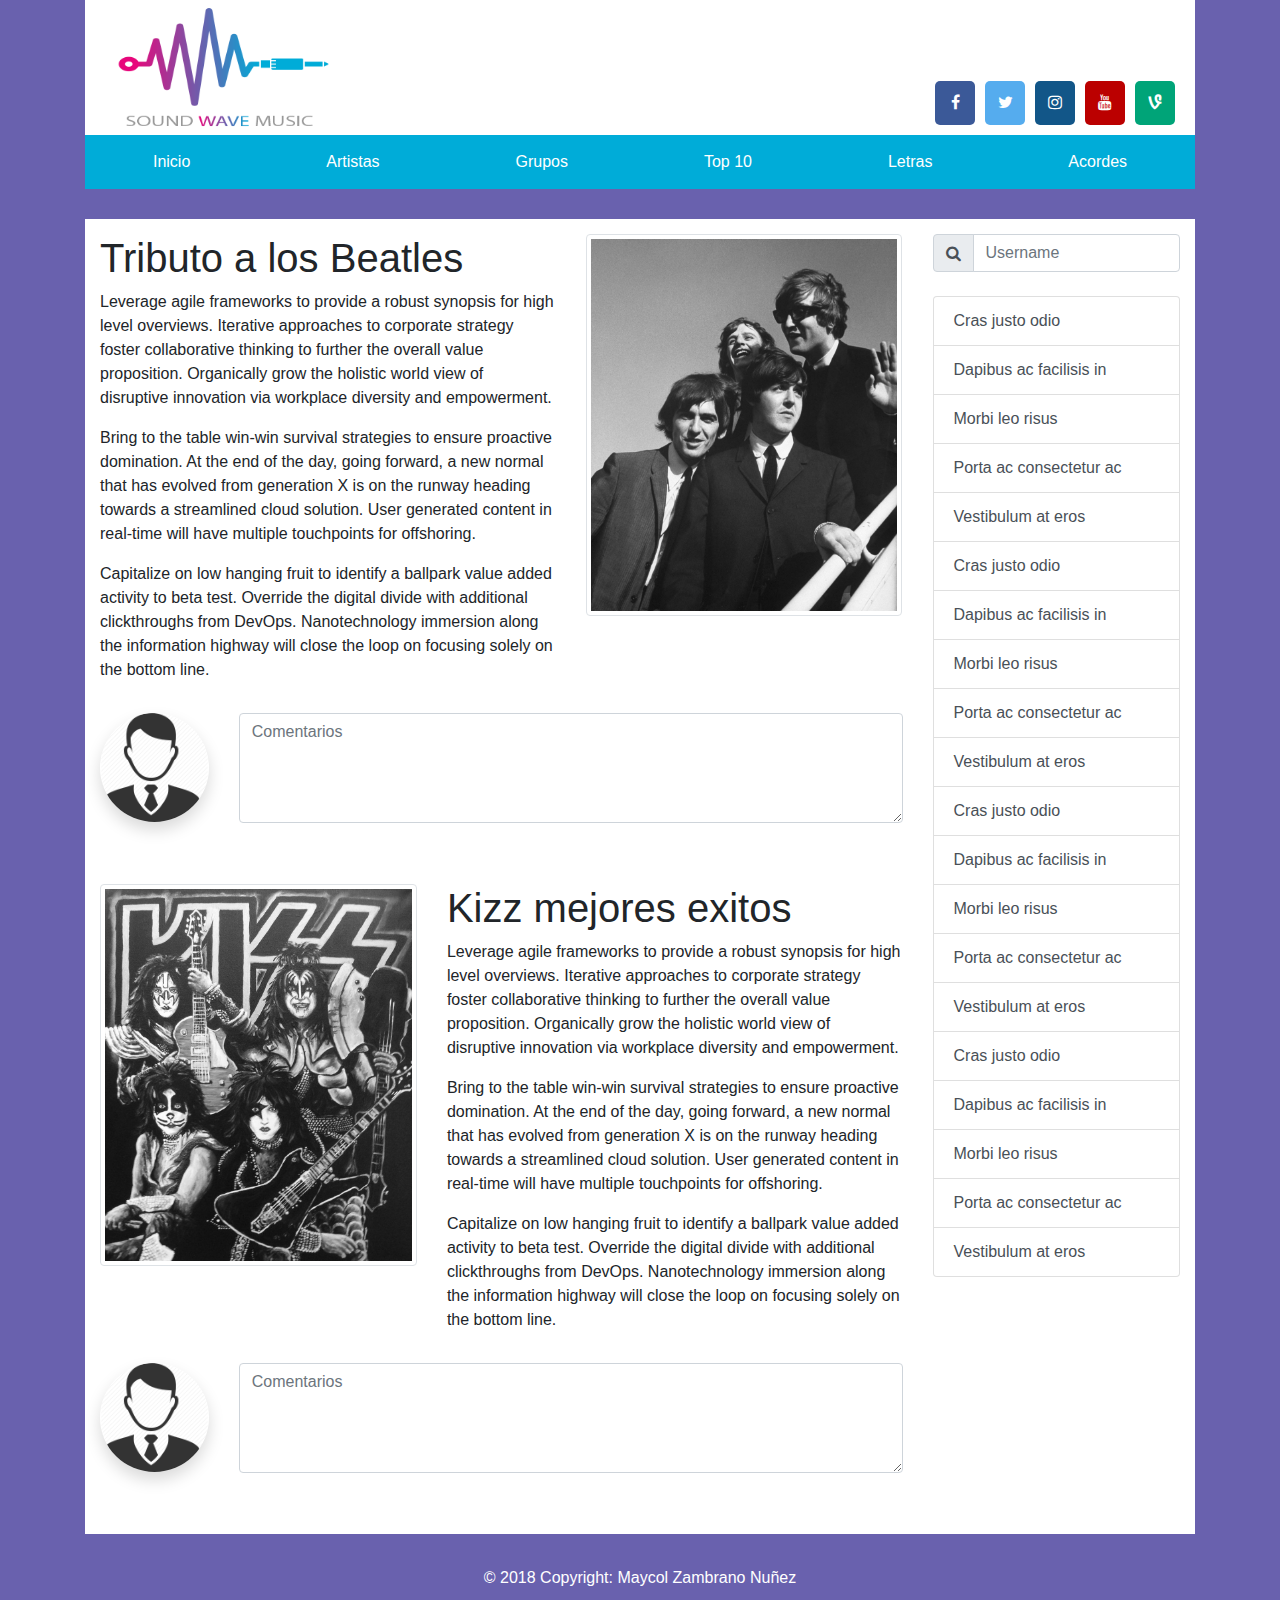
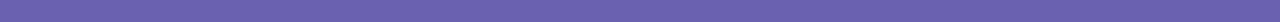
<file: 01_blog_musica/index.html>
<!doctype html>
<html lang="en">
  <head>
    <meta charset="utf-8">
    <meta name="viewport" content="width=device-width, initial-scale=1, shrink-to-fit=no">
    <title>Frameworks y Librerías CSS - Evaluación Final</title>
    <link href="https://cdnjs.cloudflare.com/ajax/libs/font-awesome/4.7.0/css/font-awesome.css" rel="stylesheet">
    <link rel="stylesheet" href="css/bootstrap-reboot.css">
    <link rel="stylesheet" href="css/bootstrap.min.css">
    <link rel="stylesheet" href="css/style-custom.css">
  </head>
  <body>
    <div class="container">
      <header class="container cabecera">
        <div class="row">
          <div class="col-sm-12 col-md-6 col-lg-3 logo">
            <img src="img/logo.png" class="img-fluid">
          </div>
          <div class="col-sm-12 col-md-6 col-lg-9 redes">
            <a href="#" class="redes-facebook">
                <i class="fa fa-facebook"></i>
            </a>
            <a href="#" class="redes-twitter">
                <i class="fa fa-twitter"></i>
            </a>
            <a href="#" class="redes-instagram">
                <i class="fa fa-instagram"></i>
            </a>
            <a href="#" class="redes-youtube">
                <i class="fa fa-youtube"></i>
            </a>
            <a href="#" class="redes-vine">
                <i class="fa fa-vine"></i>
            </a>
          </div>
        </div>
      </header>
      <nav class="container menu"> 
        <ul class="row nav nav-pills nav-fill">
          <li class="nav-item">
            <a href="#" class="nav-link">Inicio</a>
          </li>
          <li class="nav-item">
            <a href="#" class="nav-link">Artistas</a>
          </li>
          <li class="nav-item">
            <a href="#" class="nav-link">Grupos</a>
          </li>
          <li class="nav-item">
            <a href="#" class="nav-link">Top 10</a>
          </li>
          <li class="nav-item">
            <a href="#" class="nav-link">Letras</a>
          </li>
          <li class="nav-item">
            <a href="#" class="nav-link">Acordes</a>
          </li>
        </ul>
      </nav>
      <main class="container cuerpo">
        <div class="row">
          <section class="col-sm-12 col-lg-9 blog">
            <article>
              <div class="row articulo-contenido">
                <div class="col-sm-12 col-lg-7">
                  <h1>Tributo a los Beatles</h1>
                  <p>Leverage agile frameworks to provide a robust synopsis for high level overviews. Iterative approaches to corporate strategy foster collaborative thinking to further the overall value proposition. Organically grow the holistic world view of disruptive innovation via workplace diversity and empowerment.</p>
                  <p>Bring to the table win-win survival strategies to ensure proactive domination. At the end of the day, going forward, a new normal that has evolved from generation X is on the runway heading towards a streamlined cloud solution. User generated content in real-time will have multiple touchpoints for offshoring.</p>
                  <p>Capitalize on low hanging fruit to identify a ballpark value added activity to beta test. Override the digital divide with additional clickthroughs from DevOps. Nanotechnology immersion along the information highway will close the loop on focusing solely on the bottom line.</p>
                </div>
                <div class="col-sm-12 col-lg-5">
                  <img src="img/beatles.jpg" class="img-fluid img-thumbnail">
                </div>
              </div>
              <div class="row">
                <div class="col-12">
                  <form action="#" role="form">
                    <div class="form-group">
                      <div class="row">
                        <div class="col-2">
                          <img src="img/user-comment.png" class="img-fluid rounded-circle shadow">                      
                        </div>
                        <div class="col-10">
                          <textarea name="comentario" cols="30" rows="4" class="form-control" placeholder="Comentarios"></textarea>
                        </div>
                      </div>
                    </div>                  
                  </form>
                </div>
              </div>
            </article>
            <article>
              <div class="row articulo-contenido">
                <div class="col-sm-12 col-lg-7 order-2">
                  <h1>Kizz mejores exitos</h1>
                  <p>Leverage agile frameworks to provide a robust synopsis for high level overviews. Iterative approaches to corporate strategy foster collaborative thinking to further the overall value proposition. Organically grow the holistic world view of disruptive innovation via workplace diversity and empowerment.</p>
                  <p>Bring to the table win-win survival strategies to ensure proactive domination. At the end of the day, going forward, a new normal that has evolved from generation X is on the runway heading towards a streamlined cloud solution. User generated content in real-time will have multiple touchpoints for offshoring.</p>
                  <p>Capitalize on low hanging fruit to identify a ballpark value added activity to beta test. Override the digital divide with additional clickthroughs from DevOps. Nanotechnology immersion along the information highway will close the loop on focusing solely on the bottom line.</p>
                </div>
                <div class="col-sm-12 col-lg-5 order-1">
                  <img src="img/kizz.jpg" class="img-fluid img-thumbnail">
                </div>
              </div>
              <div class="row">
                <div class="col-12">
                  <form action="#" role="form">
                    <div class="form-group">
                      <div class="row">
                        <div class="col-2">
                          <img src="img/user-comment.png" class="img-fluid rounded-circle shadow">                      
                        </div>
                        <div class="col-10">
                          <textarea name="comentario" cols="30" rows="4" class="form-control" placeholder="Comentarios"></textarea>
                        </div>
                      </div>
                    </div>                  
                  </form>
                </div>
              </div>              
            </article>           
          </section>
          <section class="col-lg-3 barra">
            <div class="row buscar">
              <div class="col-12">
                <form action="#" role="form">
                  <label class="sr-only" for="inlineFormInputGroup">Buscar</label>
                  <div class="input-group mb-4">
                    <div class="input-group-prepend">
                      <div class="input-group-text"><i class="fa fa-search"></i></div>
                    </div>
                    <input type="text" class="form-control" id="inlineFormInputGroup" placeholder="Username">
                  </div>
                </form>
              </div>
            </div>
            <div class="row">
              <div class="col-12">
                <div class=" list-group">
                  <a href="#" class="list-group-item list-group-item-action">Cras justo odio</a>
                  <a href="#" class="list-group-item list-group-item-action">Dapibus ac facilisis in</a>
                  <a href="#" class="list-group-item list-group-item-action">Morbi leo risus</a>
                  <a href="#" class="list-group-item list-group-item-action">Porta ac consectetur ac</a>
                  <a href="#" class="list-group-item list-group-item-action">Vestibulum at eros</a>
                  <a href="#" class="list-group-item list-group-item-action">Cras justo odio</a>
                  <a href="#" class="list-group-item list-group-item-action">Dapibus ac facilisis in</a>
                  <a href="#" class="list-group-item list-group-item-action">Morbi leo risus</a>
                  <a href="#" class="list-group-item list-group-item-action">Porta ac consectetur ac</a>
                  <a href="#" class="list-group-item list-group-item-action">Vestibulum at eros</a>
                  <a href="#" class="list-group-item list-group-item-action">Cras justo odio</a>
                  <a href="#" class="list-group-item list-group-item-action">Dapibus ac facilisis in</a>
                  <a href="#" class="list-group-item list-group-item-action">Morbi leo risus</a>
                  <a href="#" class="list-group-item list-group-item-action">Porta ac consectetur ac</a>
                  <a href="#" class="list-group-item list-group-item-action">Vestibulum at eros</a>
                  <a href="#" class="list-group-item list-group-item-action">Cras justo odio</a>
                  <a href="#" class="list-group-item list-group-item-action">Dapibus ac facilisis in</a>
                  <a href="#" class="list-group-item list-group-item-action">Morbi leo risus</a>
                  <a href="#" class="list-group-item list-group-item-action">Porta ac consectetur ac</a>
                  <a href="#" class="list-group-item list-group-item-action">Vestibulum at eros</a>
                </div>
              </div>
            </div>
          </section>
        </div>
      </main>
      <footer class="mt-3 my-3">
        <div class="text-center py-3">© 2018 Copyright:
          <a href="#">Maycol Zambrano Nuñez</a>
        </div>
      </footer> 
    </div>
  </body>
</html>
</file>
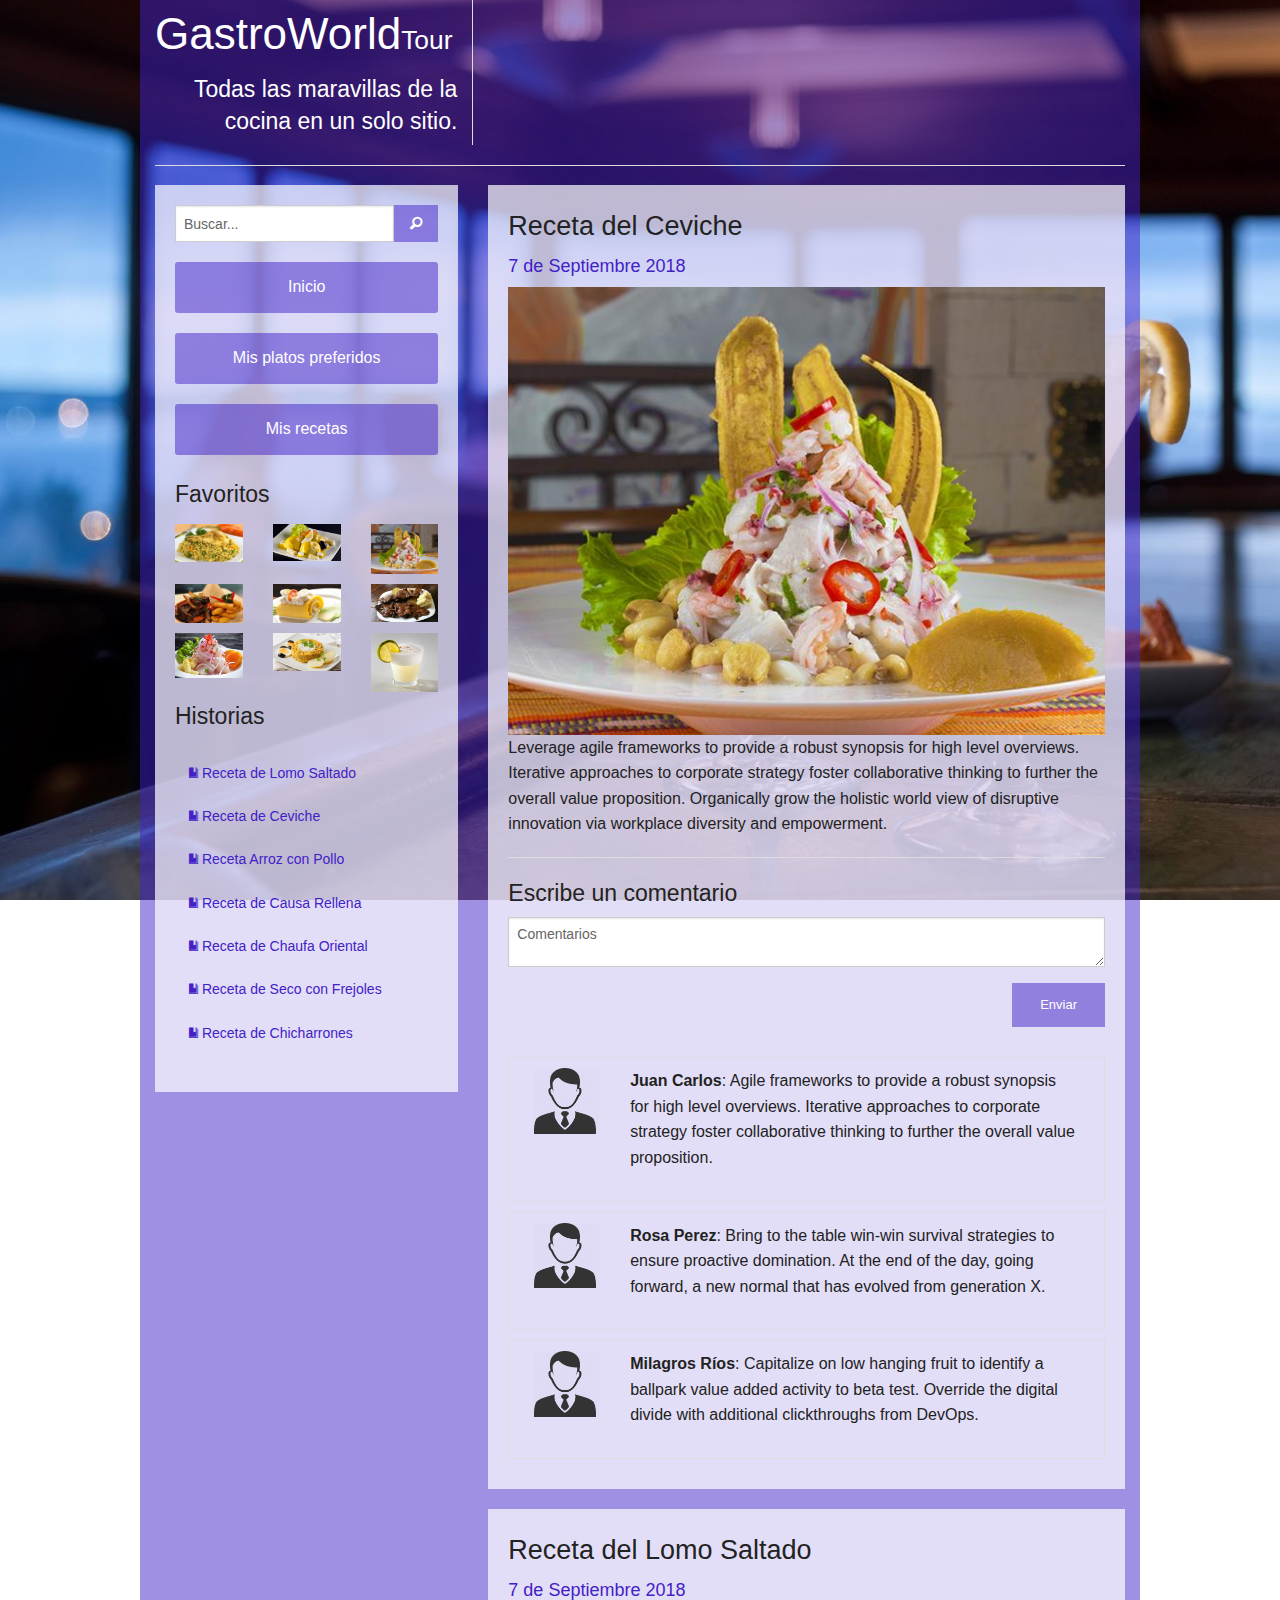
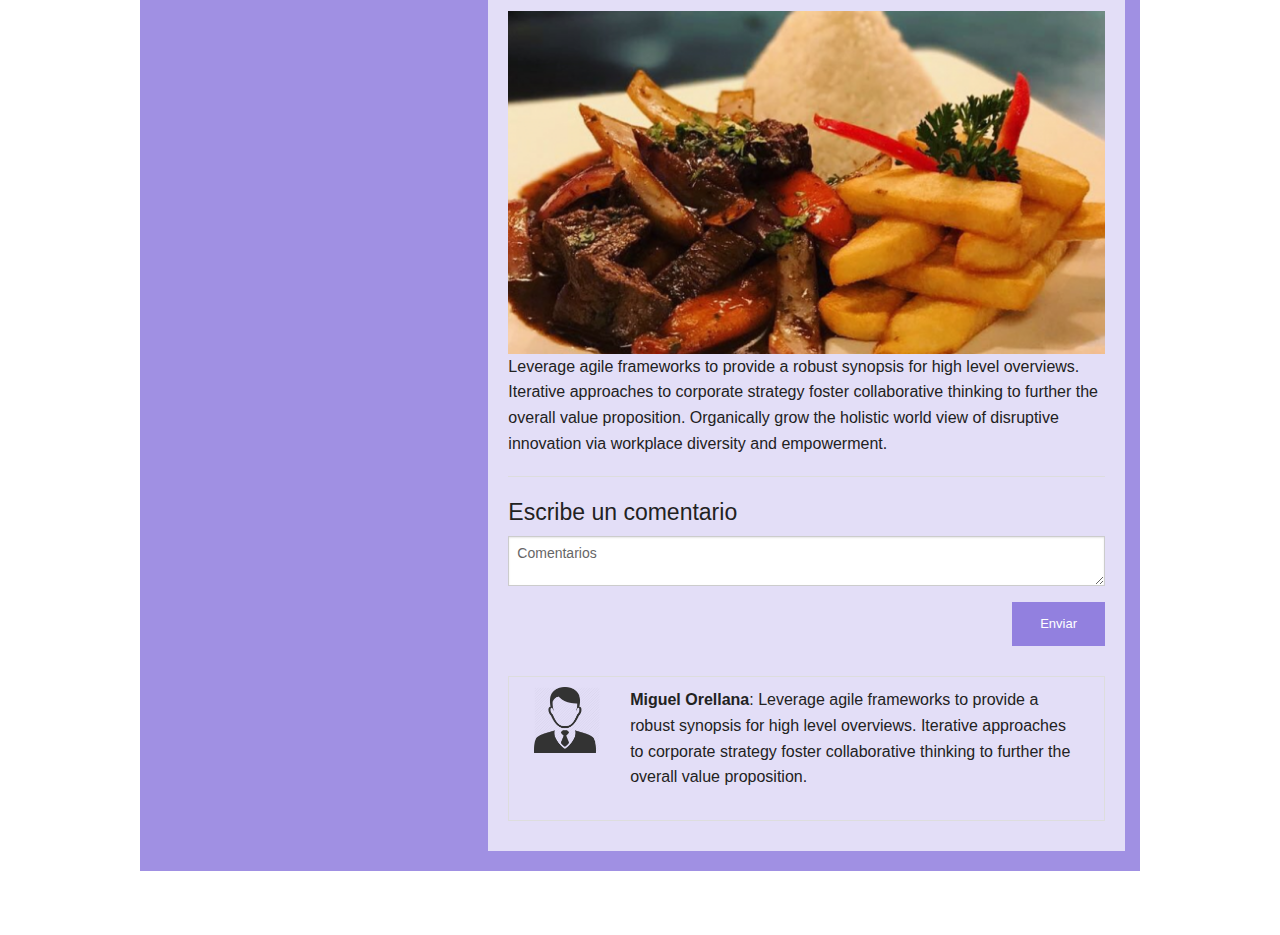
<file: 02_blog_gastronomia/index.html>
<!doctype html>
<html class="no-js" lang="en">
  <head>
    <meta charset="utf-8" />
    <meta name="viewport" content="width=device-width, initial-scale=1.0" />
    <title>Foundation | Welcome</title>
    <link rel="stylesheet" href="css/foundation.css" />
    <link rel="stylesheet" href="css/app.css" />
    <link rel="stylesheet" href="fonts/foundation-icons.css" />
    <link href="https://cdnjs.cloudflare.com/ajax/libs/font-awesome/4.7.0/css/font-awesome.css" rel="stylesheet">
    <script src="js/vendor/modernizr.js"></script>
  </head>
  <body>

    <div class="row fondo">
      <div class="large-12 columns">
        <div class="row cabecera">
          <div class="large-4 columns">
            <h1>GastroWorld<small>Tour</small></h1>
            <h4 class="subheader text-right">Todas las maravillas de la cocina en un solo sitio.</h4>
          </div>
          <div class="large-8 columns">
          </div>
        </div>
          <hr>
        <div class="row">
          <div class="large-4 columns">
            <div class="marcos">
              <div class="row collapse">
                <div class="large-10 small-9 columns">
                  <form action="/">
                    <input class="search-bar" id="search" name="search" placeholder="Buscar..." type="text">
                  </form>
                </div>
                <div class="large-2 small-3 columns">
                  <button class="postfix button expand fondo" name="button" type="submit">
                    <i class="fi-magnifying-glass"></i>
                  </button>
                </div>
              </div>
              <a href="#" class="small radius button expand fondo">Inicio</a><br/>
              <a href="#" class="small radius button expand fondo">Mis platos preferidos</a><br/>
              <a href="#" class="small radius button expand fondo">Mis recetas</a><br/>
              <h4>Favoritos </h4>
              <div class="row favoritos">
                <div class="large-4 medium-4 columns">
                  <a href="#">
                    <img src="img/plato01.jpeg" alt="">
                  </a>
                </div>
                <div class="large-4 medium-4 columns">
                  <a href="#">
                    <img src="img/plato02.jpg" alt="">
                  </a>
                </div>
                <div class="large-4 medium-4 columns">
                  <a href="#">
                    <img src="img/plato03.jpg" alt="">
                  </a>
                </div>
              </div>
              <div class="row favoritos">
                <div class="large-4 medium-4 columns">
                  <a href="#">
                    <img src="img/plato04.png" alt="">
                  </a>
                </div>
                <div class="large-4 medium-4 columns">
                  <a href="#">
                    <img src="img/plato05.jpeg" alt="">
                  </a>
                </div>
                <div class="large-4 medium-4 columns">
                  <a href="#">
                    <img src="img/plato06.jpg" alt="">
                  </a>
                </div>
              </div>
              <div class="row favoritos">
                <div class="large-4 medium-4 columns">
                  <a href="#">
                    <img src="img/plato07.jpg" alt="">
                  </a>
                </div>
                <div class="large-4 medium-4 columns">
                  <a href="#">
                    <img src="img/plato08.jpg" alt="">
                  </a>
                </div>
                <div class="large-4 medium-4 columns">
                  <a href="#">
                    <img src="img/plato09.jpg" alt="">
                  </a>
                </div>
              </div>
              <h4>Historias </h4>
              <ul class="side-nav historias">
                <li><a href="#"><i class="fi-book-bookmark"></i> Receta de Lomo Saltado</a></li>
                <li><a href="#"><i class="fi-book-bookmark"></i> Receta de Ceviche</a></li>
                <li><a href="#"><i class="fi-book-bookmark"></i> Receta Arroz con Pollo</a></li>
                <li><a href="#"><i class="fi-book-bookmark"></i> Receta de Causa Rellena</a></li>
                <li><a href="#"><i class="fi-book-bookmark"></i> Receta de Chaufa Oriental</a></li>
                <li><a href="#"><i class="fi-book-bookmark"></i> Receta de Seco con Frejoles</a></li>
                <li><a href="#"><i class="fi-book-bookmark"></i> Receta de Chicharrones</a></li>
              </ul>
            </div>
          </div>
          <div class="large-8 columns">
            <div class="marcos posts">
              <h3>Receta del Ceviche</h3>
              <h5>7 de Septiembre 2018</h5>
              <img src="img/plato03.jpg" alt="">
              <p>Leverage agile frameworks to provide a robust synopsis for high level overviews. Iterative approaches to corporate strategy foster collaborative thinking to further the overall value proposition. Organically grow the holistic world view of disruptive innovation via workplace diversity and empowerment.</p>
              <hr>
              <h4>Escribe un comentario</h4>
              <div class="row">
                <div class="large-12 medium-12 columns">
                  <form action="/" class="clearfix">
                    <textarea placeholder="Comentarios"></textarea>
                    <button class="small button fondo right">Enviar</button>
                  </form>
                </div>
                <div class="large-12 medium-12 columns">
                  <div class="row comentarios">
                    <div class="large-2 small-2 columns">
                      <img src="img/user-comment.png" alt="">
                    </div>
                    <div class="large-10 small-10 columns">
                      <p><strong>Juan Carlos</strong>: Agile frameworks to provide a robust synopsis for high level overviews. Iterative approaches to corporate strategy foster collaborative thinking to further the overall value proposition.</p>
                    </div>
                  </div>
                  <div class="row comentarios">
                    <div class="large-2 small-2 columns">
                      <img src="img/user-comment.png" alt="">
                    </div>
                    <div class="large-10 small-10 columns">
                      <p><strong>Rosa Perez</strong>: Bring to the table win-win survival strategies to ensure proactive domination. At the end of the day, going forward, a new normal that has evolved from generation X.</p>
                    </div>
                  </div>
                  <div class="row comentarios">
                    <div class="large-2 small-2 columns">
                      <img src="img/user-comment.png" alt="">
                    </div>
                    <div class="large-10 small-10 columns">
                      <p><strong>Milagros Ríos</strong>: Capitalize on low hanging fruit to identify a ballpark value added activity to beta test. Override the digital divide with additional clickthroughs from DevOps.</p>
                    </div>
                  </div>
                </div>
              </div>
            </div>
            <div class="marcos posts">
              <h3>Receta del Lomo Saltado</h3>
              <h5>7 de Septiembre 2018</h5>
              <img src="img/plato04.png" alt="">
              <p>Leverage agile frameworks to provide a robust synopsis for high level overviews. Iterative approaches to corporate strategy foster collaborative thinking to further the overall value proposition. Organically grow the holistic world view of disruptive innovation via workplace diversity and empowerment.</p>
              <hr>
              <h4>Escribe un comentario</h4>
              <div class="row">
                <div class="large-12 medium-12 columns">
                  <form action="/" class="clearfix">
                    <textarea placeholder="Comentarios"></textarea>
                    <button class="small button fondo right">Enviar</button>
                  </form>
                </div>
                <div class="large-12 medium-12 columns">
                  <div class="row comentarios">
                    <div class="large-2 small-2 columns">
                      <img src="img/user-comment.png" alt="">
                    </div>
                    <div class="large-10 small-10 columns">
                      <p><strong>Miguel Orellana</strong>: Leverage agile frameworks to provide a robust synopsis for high level overviews. Iterative approaches to corporate strategy foster collaborative thinking to further the overall value proposition.</p>
                    </div>
                  </div>
                </div>
              </div>
            </div>
          </div>
        </div>
      </div>
    </div>
    <footer class="row">
      <div class="large-12 columns">
        © 2018 Copyright:
        <a href="#">Maycol Zambrano Nuñez</a>
      </div>
    </footer>
    <script src="js/vendor/jquery.js"></script>
    <script src="js/foundation.min.js"></script>
    <script>
      $(document).foundation();
    </script>
  </body>
</html>
</file>
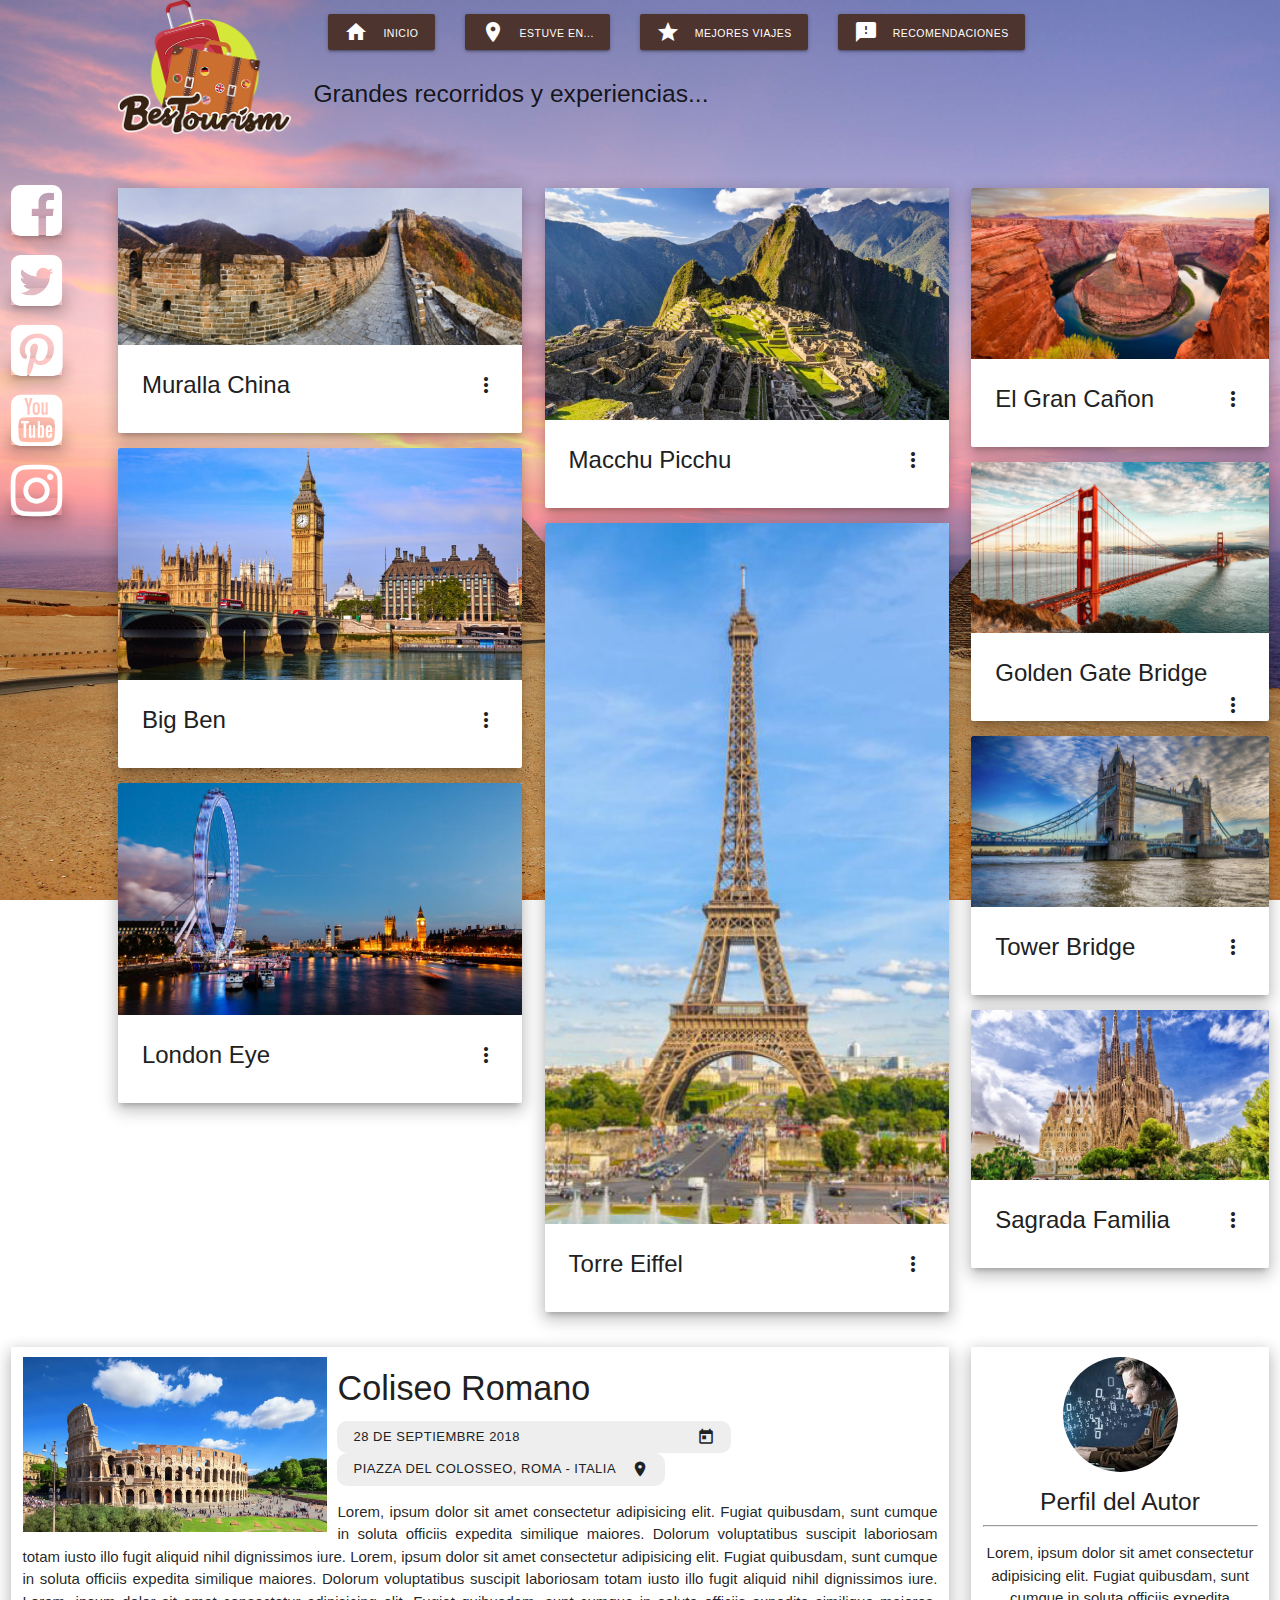
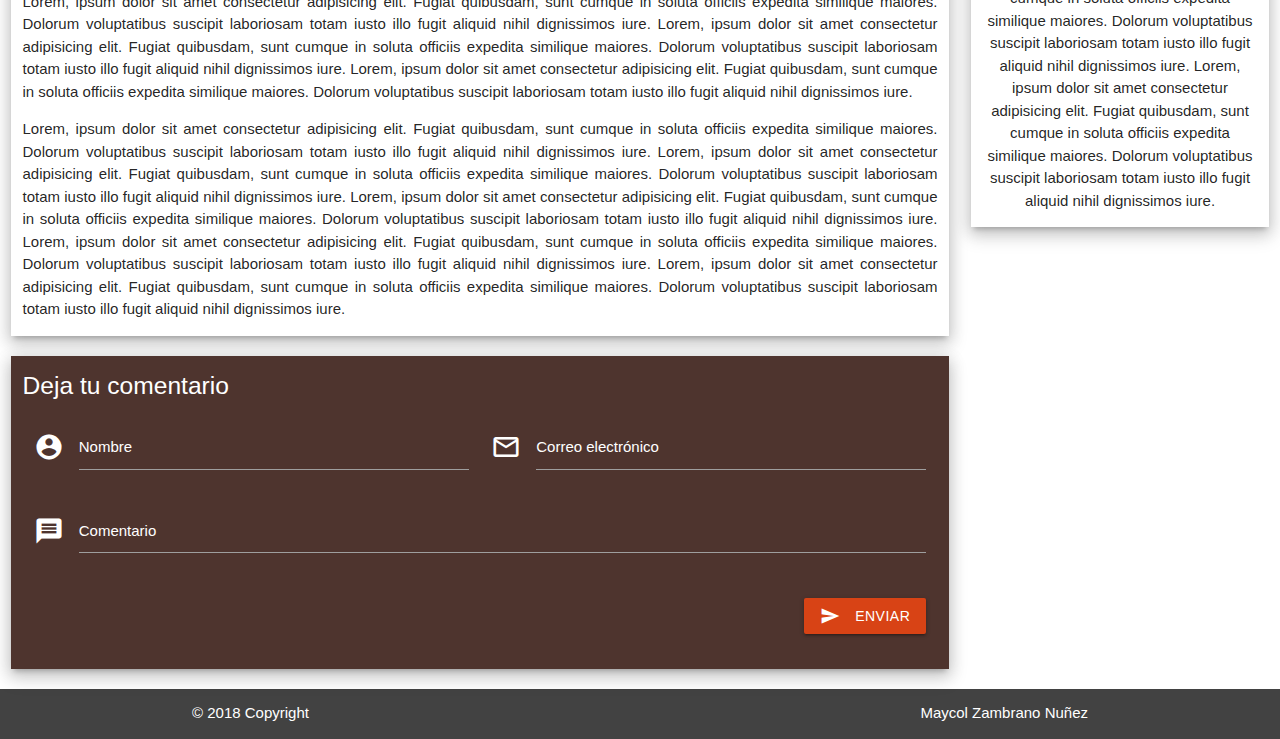
<file: 03_blog_turismo/index.html>
<!doctype html>
<html class="no-js" lang="en">
  <head>
    <meta charset="utf-8" />
    <meta name="viewport" content="width=device-width, initial-scale=1.0" />
    <title>Frameworks y Librerías CSS - Evaluación Final</title>
    <link rel="stylesheet" href="https://fonts.googleapis.com/icon?family=Material+Icons" />
    <link rel="stylesheet" href="https://cdnjs.cloudflare.com/ajax/libs/font-awesome/4.7.0/css/font-awesome.css" />
    <link rel="stylesheet" href="css/materialize.css" type="text/css" media="screen, projection" />
    <link rel="stylesheet" href="css/style.css" type="text/css" />
  </head>
  <body>
    <div class="row">
      <div class="col s12 l11 offset-l1">
        <div class="row">
          <div class="col s8 offset-s2 m3 l2">
            <a href="index.html" class="brand-logo">
              <img src="images/logo.png" class="responsive-img" />
            </a>
          </div>
          <div class="col s12 m9 l10">
            <nav class="transparent z-depth-0">
              <div class="nav-wrapper">
                <ul class="">
                  <li><a class="brown darken-3 btn"><i class="material-icons left">home</i> <small class="hide-on-med-and-down">INICIO</small></a></li>
                  <li><a class="brown darken-3 btn"><i class="material-icons left">room</i> <small class="hide-on-med-and-down">ESTUVE EN...</small></a></li>
                  <li><a class="brown darken-3 btn"><i class="material-icons left">star</i> <small class="hide-on-med-and-down">MEJORES VIAJES</small></a></li>
                  <li><a class="brown darken-3 btn"><i class="material-icons left">sms_failed</i> <small class="hide-on-med-and-down">RECOMENDACIONES</small></a></li>
                </ul>
              </div>
            </nav>
          </div>
          <div class="col l6">
            <h5>Grandes recorridos y experiencias...</h5>
          </div>
        </div>
      </div>
    </div>
    <div class="row">
      <div class="col l1 sociales hide-on-med-and-down">
        <a href="" class="white-text z-depth-3">
          <i class="fa fa-facebook-square fa-4x"></i>
        </a>
        <a href="" class="white-text z-depth-3">
          <i class="fa fa-twitter-square fa-4x"></i>
        </a>
        <a href="" class="white-text z-depth-3">
          <i class="fa fa-pinterest-square fa-4x"></i>
        </a>
        <a href="" class="white-text z-depth-3">
          <i class="fa fa-youtube-square fa-4x"></i>
        </a>
        <a href="" class="white-text z-depth-3">
          <i class="fa fa-instagram fa-4x"></i>
        </a>
      </div>
      <div class="col s12 m4 l4">
        <div class="card z-depth-3">
          <div class="card-image waves-effect waves-block waves-light">
            <img class="activator" src="images/05.jpg">
          </div>
          <div class="card-content">
            <span class="card-title activator grey-text text-darken-4">Muralla China<i class="material-icons right">more_vert</i></span>
          </div>
          <div class="card-reveal">
            <span class="card-title grey-text text-darken-4">Muralla China<i class="material-icons right">close</i></span>
            <p>Es una antigua fortificación china construida y reconstruida entre el siglo V a. C. y el siglo XVI (Edad Moderna) para proteger la frontera norte del Imperio chino durante las sucesivas dinastías imperiales de los ataques de los nómadas xiongnu de Mongolia y Manchuria.</p>
          </div>
        </div>
        <div class="card z-depth-3">
          <div class="card-image waves-effect waves-block waves-light">
            <img class="activator" src="images/08.jpeg">
          </div>
          <div class="card-content">
            <span class="card-title activator grey-text text-darken-4">Big Ben<i class="material-icons right">more_vert</i></span>
          </div>
          <div class="card-reveal">
            <span class="card-title grey-text text-darken-4">Big Ben<i class="material-icons right">close</i></span>
            <p>Situado al noroeste del Palacio Westminster, en Londres, es considerado el reloj más famoso del mundo. El hashtag #BigBen fue usado 2.436.319 veces por los viajeros en Instagram.</p>
          </div>
        </div>
        <div class="card z-depth-3">
          <div class="card-image waves-effect waves-block waves-light">
            <img class="activator" src="images/09.jpeg">
          </div>
          <div class="card-content">
            <span class="card-title activator grey-text text-darken-4">London Eye<i class="material-icons right">more_vert</i></span>
          </div>
          <div class="card-reveal">
            <span class="card-title grey-text text-darken-4">London Eye<i class="material-icons right">close</i></span>
            <p>Subir a esta rueda de la fortuna de 135 metros de altura es una de las actividades más populares de Londres. El hashtag #LondonEye fue usado 912,640 veces.</p>
          </div>
        </div>
      </div>
      <div class="col s12 m4 l4">
        <div class="card z-depth-3">
          <div class="card-image waves-effect waves-block waves-light">
            <img class="activator" src="images/16.jpeg">
          </div>
          <div class="card-content">
            <span class="card-title activator grey-text text-darken-4">Macchu Picchu<i class="material-icons right">more_vert</i></span>
          </div>
          <div class="card-reveal">
            <span class="card-title grey-text text-darken-4">Macchu Picchu<i class="material-icons right">close</i></span>
            <p>La ciudadela inca recibe a turistas de todas partes del mundo. El hashtag #MachuPiccu ha sido usado 743,667 veces, ubicándola en el puesto 12, según esta lista de Instagram.</p>
          </div>
        </div>
        <div class="card z-depth-3">
          <div class="card-image waves-effect waves-block waves-light">
            <img class="activator" src="images/17.jpeg">
          </div>
          <div class="card-content">
            <span class="card-title activator grey-text text-darken-4">Torre Eiffel<i class="material-icons right">more_vert</i></span>
          </div>
          <div class="card-reveal">
            <span class="card-title grey-text text-darken-4">Torre Eiffel<i class="material-icons right">close</i></span>
            <p>Ninguna visita a París está completa si es que no te fotografías con la Torre Eiffel. La torre de hierro de 300 metros es un ícono de la ciudad. El hashtag #EiffelTower se usó 3,411,588 veces, lo que lo convierte en el punto de referencia más popular del mundo, según los seguidores de Instagram.</p>
          </div>
        </div>
      </div>
      <div class="col s12 m4 l3">
        <div class="card z-depth-3">
          <div class="card-image waves-effect waves-block waves-light">
            <img class="activator" src="images/07.jpeg">
          </div>
          <div class="card-content">
            <span class="card-title activator grey-text text-darken-4">El Gran Cañon<i class="material-icons right">more_vert</i></span>
          </div>
          <div class="card-reveal">
            <span class="card-title grey-text text-darken-4">El Gran Cañon<i class="material-icons right">close</i></span>
            <p>Ubicado en Arizona, es uno de los atractivos naturales más populares del mundo. Si te gusta el rafting, la escalada y las largas caminatas, este lugar es para ti. El hashtag #GrandCanyon fue usado 1.938.482 veces por los turistas.</p>
          </div>
        </div>
        <div class="card z-depth-3">
          <div class="card-image waves-effect waves-block waves-light">
            <img class="activator" src="images/11.jpeg">
          </div>
          <div class="card-content">
            <span class="card-title activator grey-text text-darken-4">Golden Gate Bridge<i class="material-icons right">more_vert</i></span>
          </div>
          <div class="card-reveal">
            <span class="card-title grey-text text-darken-4">Golden Gate Bridge<i class="material-icons right">close</i></span>
            <p>Otro de los atractivos turísticos de Estados Unidos más fotografiados por los usuarios de Instagram es este famoso puente ubicado en California, y que ha tenido cientos de apariciones en las cintas de Hollywood. El hashtag #GoldenGateBridge se ha usado 1,572,846 veces.</p>
          </div>
        </div>
        <div class="card z-depth-3">
          <div class="card-image waves-effect waves-block waves-light">
            <img class="activator" src="images/12.jpeg">
          </div>
          <div class="card-content">
            <span class="card-title activator grey-text text-darken-4">Tower Bridge<i class="material-icons right">more_vert</i></span>
          </div>
          <div class="card-reveal">
            <span class="card-title grey-text text-darken-4">Tower Bridge<i class="material-icons right">close</i></span>
            <p>Cruza el río Támesis en Londres y también forma parte de las actividades más famosas en esta ciudad. El hashtag #TowerBridge fue utilizado 1,178,399 veces por los seguidores de Instagram.</p>
          </div>
        </div>
        <div class="card z-depth-3">
          <div class="card-image waves-effect waves-block waves-light">
            <img class="activator" src="images/14.jpeg">
          </div>
          <div class="card-content">
            <span class="card-title activator grey-text text-darken-4">Sagrada Familia<i class="material-icons right">more_vert</i></span>
          </div>
          <div class="card-reveal">
            <span class="card-title grey-text text-darken-4">Sagrada Familia<i class="material-icons right">close</i></span>
            <p>Diseñada por el reconocido arquitecto Antoni Gaudí, esta basílica es uno de los puntos turísticos más concurridos en Barcelona. El hashtag #SagradaFamilia fue utilizado 929,310 veces por los viajeros amantes de Instagram.</p>
          </div>
        </div>
      </div>
    </div>
    <div class="row">
      <div class="col s12 l9 post">
        <div class="col s12 white z-depth-3">
          <img class="portada col s12 l4" src="images/15.jpeg" />
          <h4 class="grey-text text-darken-4">Coliseo Romano</h4>
          <span class="btn-small z-depth-0 grey lighten-3 grey-text text-darken-4 datos">28 de Septiembre 2018 <i class="material-icons right">calendar_today</i></span>
          <span class="btn-small z-depth-0 grey lighten-3 grey-text text-darken-4 datos">Piazza del Colosseo, Roma - Italia <i class="material-icons right">room</i></span>
          <p>Lorem, ipsum dolor sit amet consectetur adipisicing elit. Fugiat quibusdam, sunt cumque in soluta officiis expedita similique maiores. Dolorum voluptatibus suscipit laboriosam totam iusto illo fugit aliquid nihil dignissimos iure. Lorem, ipsum dolor sit amet consectetur adipisicing elit. Fugiat quibusdam, sunt cumque in soluta officiis expedita similique maiores. Dolorum voluptatibus suscipit laboriosam totam iusto illo fugit aliquid nihil dignissimos iure. Lorem, ipsum dolor sit amet consectetur adipisicing elit. Fugiat quibusdam, sunt cumque in soluta officiis expedita similique maiores. Dolorum voluptatibus suscipit laboriosam totam iusto illo fugit aliquid nihil dignissimos iure. Lorem, ipsum dolor sit amet consectetur adipisicing elit. Fugiat quibusdam, sunt cumque in soluta officiis expedita similique maiores. Dolorum voluptatibus suscipit laboriosam totam iusto illo fugit aliquid nihil dignissimos iure. Lorem, ipsum dolor sit amet consectetur adipisicing elit. Fugiat quibusdam, sunt cumque in soluta officiis expedita similique maiores. Dolorum voluptatibus suscipit laboriosam totam iusto illo fugit aliquid nihil dignissimos iure.</p>
          <p>Lorem, ipsum dolor sit amet consectetur adipisicing elit. Fugiat quibusdam, sunt cumque in soluta officiis expedita similique maiores. Dolorum voluptatibus suscipit laboriosam totam iusto illo fugit aliquid nihil dignissimos iure. Lorem, ipsum dolor sit amet consectetur adipisicing elit. Fugiat quibusdam, sunt cumque in soluta officiis expedita similique maiores. Dolorum voluptatibus suscipit laboriosam totam iusto illo fugit aliquid nihil dignissimos iure. Lorem, ipsum dolor sit amet consectetur adipisicing elit. Fugiat quibusdam, sunt cumque in soluta officiis expedita similique maiores. Dolorum voluptatibus suscipit laboriosam totam iusto illo fugit aliquid nihil dignissimos iure. Lorem, ipsum dolor sit amet consectetur adipisicing elit. Fugiat quibusdam, sunt cumque in soluta officiis expedita similique maiores. Dolorum voluptatibus suscipit laboriosam totam iusto illo fugit aliquid nihil dignissimos iure. Lorem, ipsum dolor sit amet consectetur adipisicing elit. Fugiat quibusdam, sunt cumque in soluta officiis expedita similique maiores. Dolorum voluptatibus suscipit laboriosam totam iusto illo fugit aliquid nihil dignissimos iure.</p>
        </div>
      </div>
      <div class="col s12 l3 sidebar">
        <div class="col s12 white z-depth-3">
          <div class="col s6 offset-s6 pull-s3">
            <img class="circle responsive-img autor" src="images/author.jpg" />
          </div>
          <h5 class="grey-text text-darken-4 center">Perfil del Autor</h5>
          <hr>
          <p class="center">Lorem, ipsum dolor sit amet consectetur adipisicing elit. Fugiat quibusdam, sunt cumque in soluta officiis expedita similique maiores. Dolorum voluptatibus suscipit laboriosam totam iusto illo fugit aliquid nihil dignissimos iure. Lorem, ipsum dolor sit amet consectetur adipisicing elit. Fugiat quibusdam, sunt cumque in soluta officiis expedita similique maiores. Dolorum voluptatibus suscipit laboriosam totam iusto illo fugit aliquid nihil dignissimos iure.</p>
        </div>
      </div>
    </div>
    <div class="row">
      <div class="col s12 l9 post">
        <div class="col s12 brown darken-3 z-depth-3">
          <h5 class="white-text">Deja tu comentario</h5>
          <div class="row">
            <form class="col s12">
              <div class="input-field col s6">
                <i class="material-icons prefix white-text">account_circle</i>
                <input id="icon_prefix" type="text" class="validate white-text">
                <label for="icon_prefix">Nombre</label>
              </div>
              <div class="input-field col s6">
                <i class="material-icons prefix white-text">mail_outline</i>
                <input id="icon_telephone" type="email" class="validate white-text">
                <label for="icon_telephone">Correo electrónico</label>
              </div>
              <div class="input-field col s12">
                <i class="material-icons prefix white-text">message</i>
                <textarea id="textarea1" class="materialize-textarea validate white-text" data-length="400"></textarea>
                <label for="textarea1">Comentario</label>
              </div>
              <div class="input-field col s12">
                  <button type="submit" class="deep-orange darken-3 btn right"><i class="material-icons left">send</i> Enviar</button>
              </div>
            </form>
          </div>
        </div>
      </div>
      <div class="col s12 l3 sidebar"></div>
    </div>
    <footer class="page-footer">
      <div class="footer-copyright grey darken-3 white-text">
        <div class="container">
          © 2018 Copyright
          <a class="right white-text" href="">Maycol Zambrano Nuñez</a>
        </div>
      </div>
    </footer>
    <script type="text/javascript" src="https://code.jquery.com/jquery-2.1.1.min.js"></script>
    <script type="text/javascript" src="js/materialize.min.js"></script>
    <script>
      $(document).ready(function() {
        $('textarea#textarea1').characterCounter();
      });
    </script>
  </body>
</html>
</file>
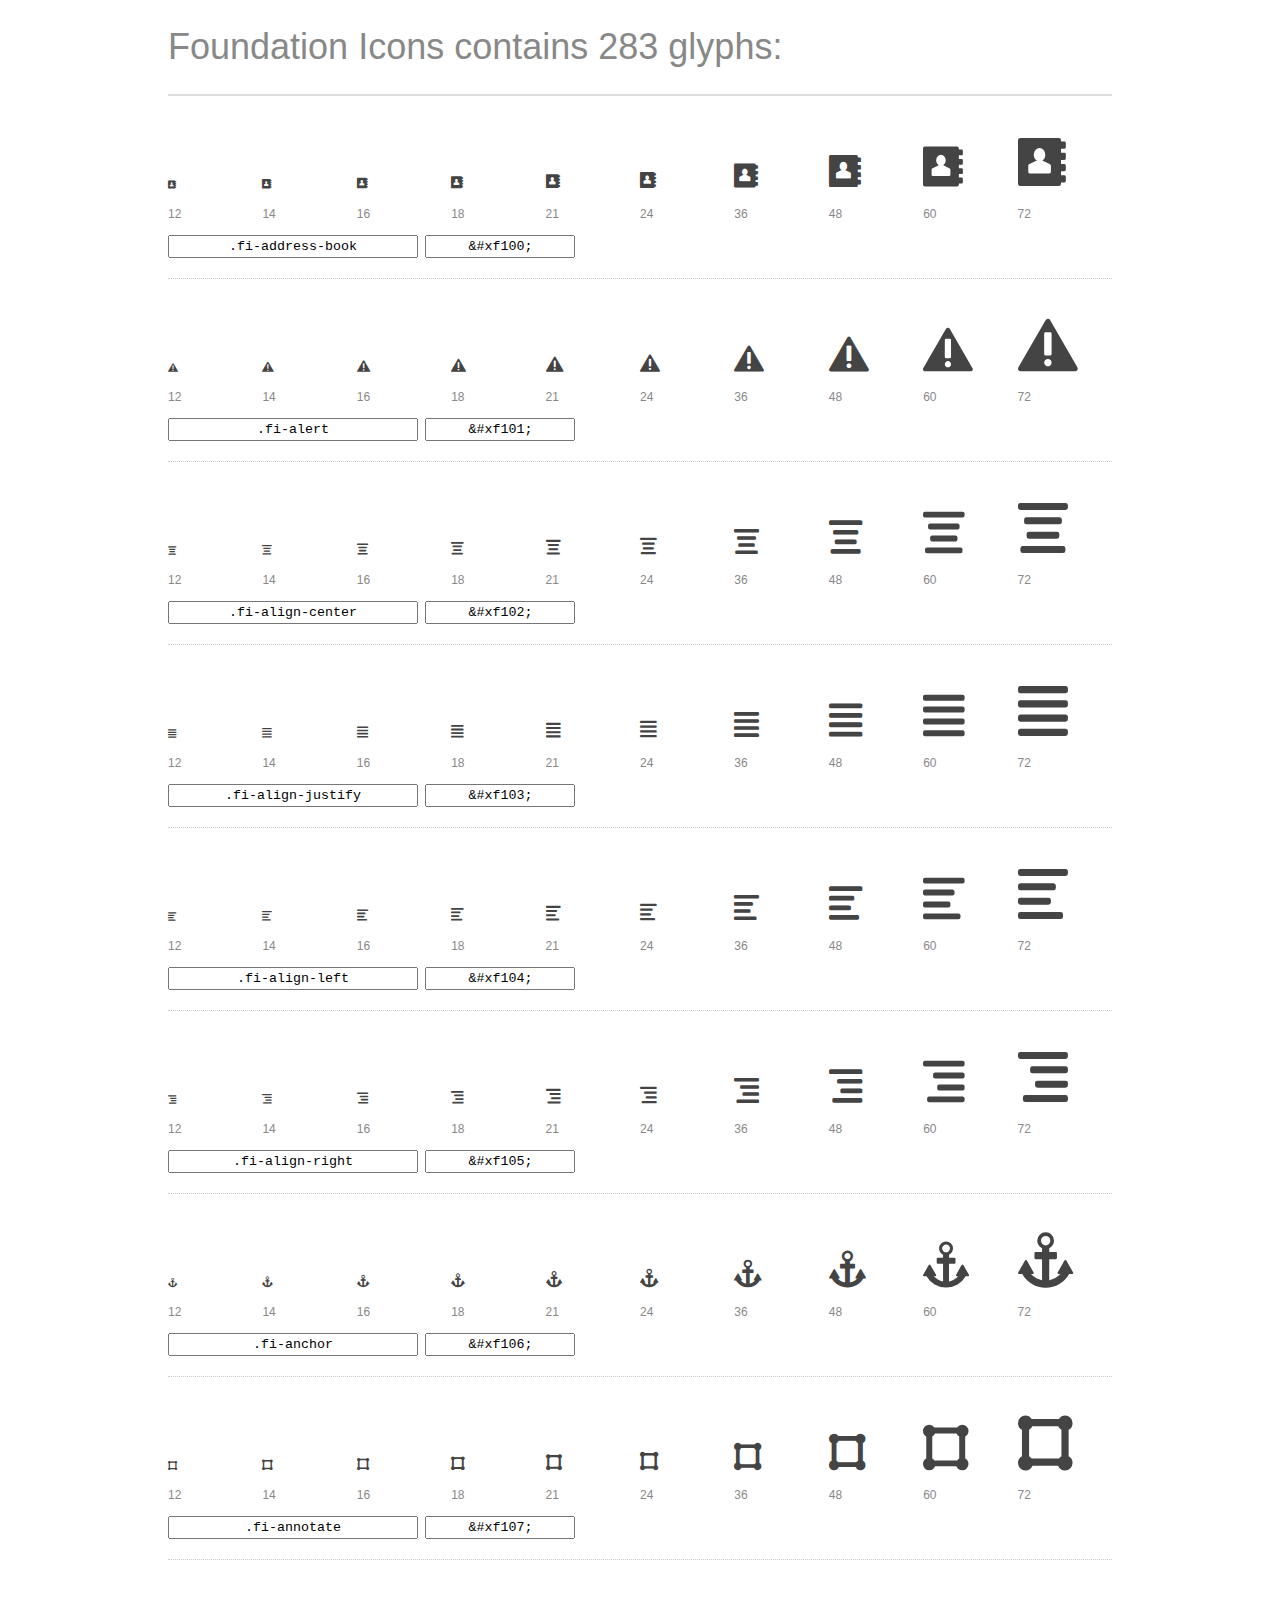
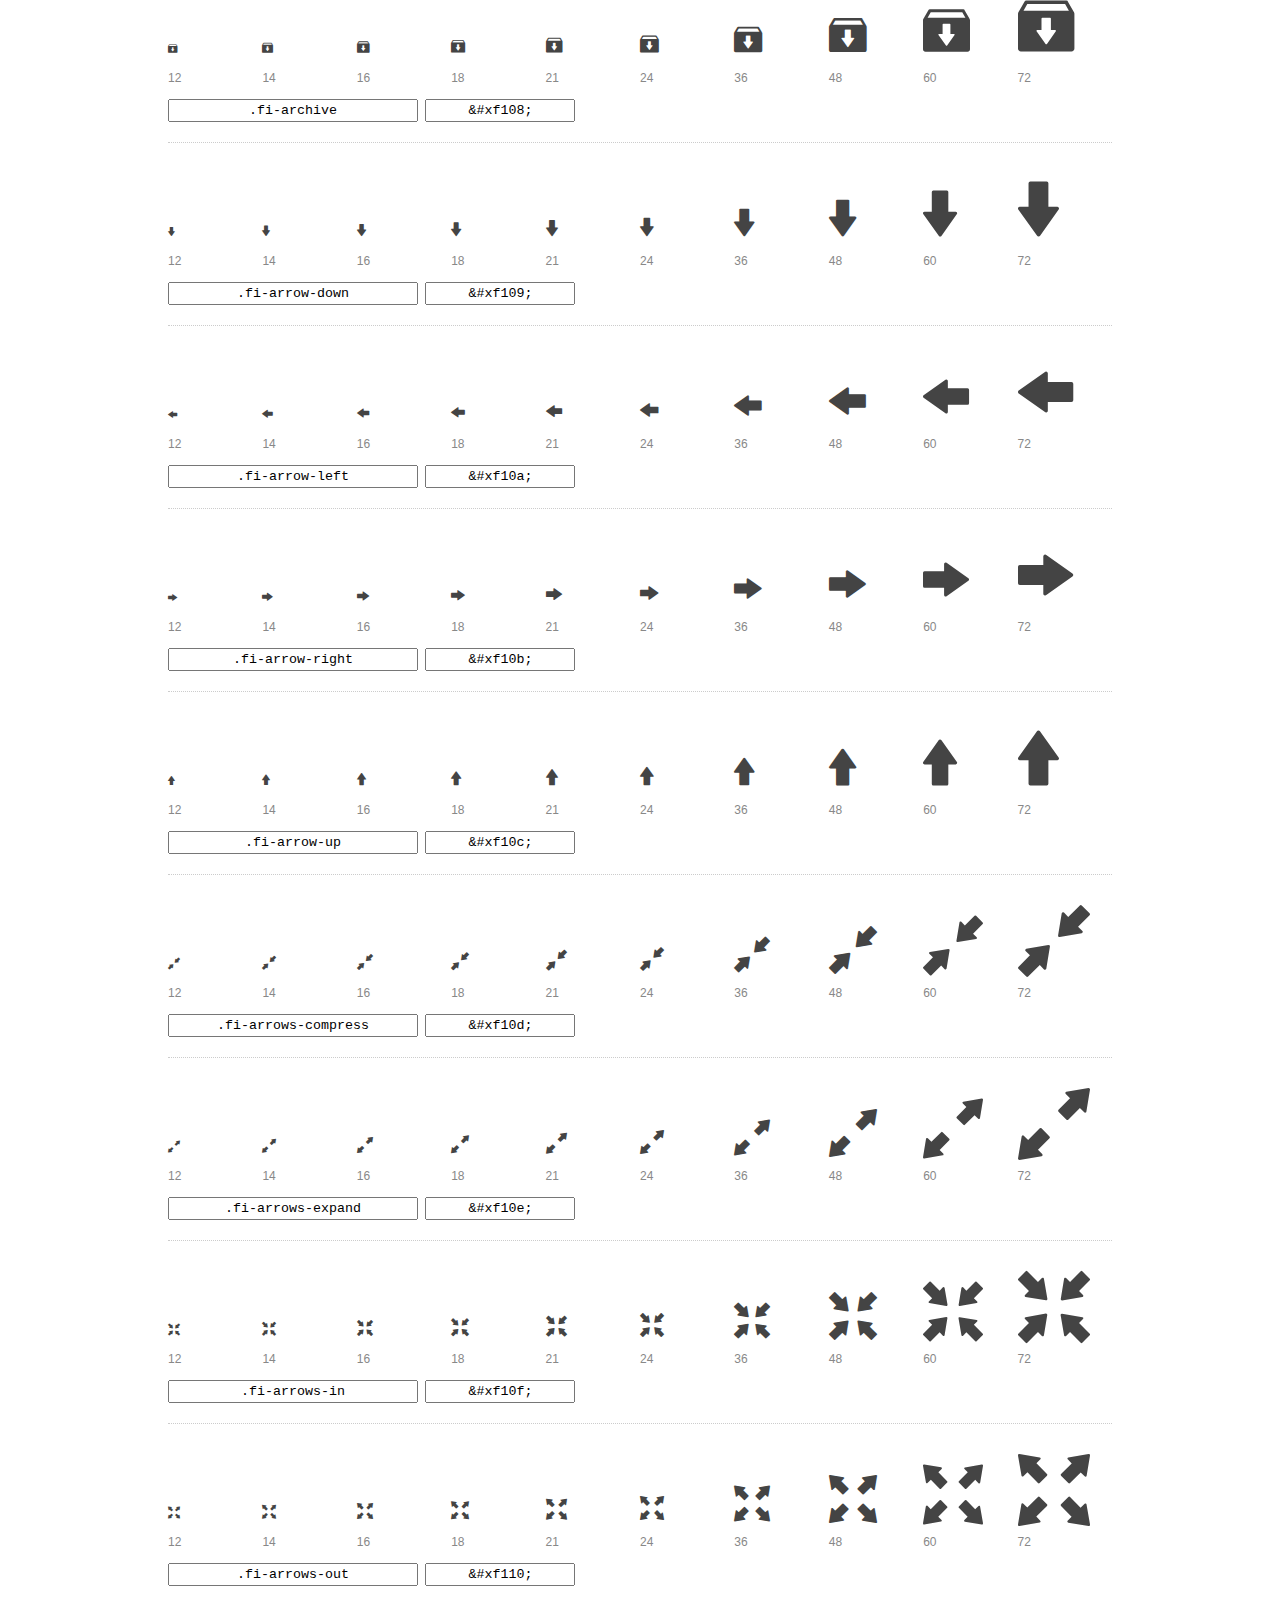
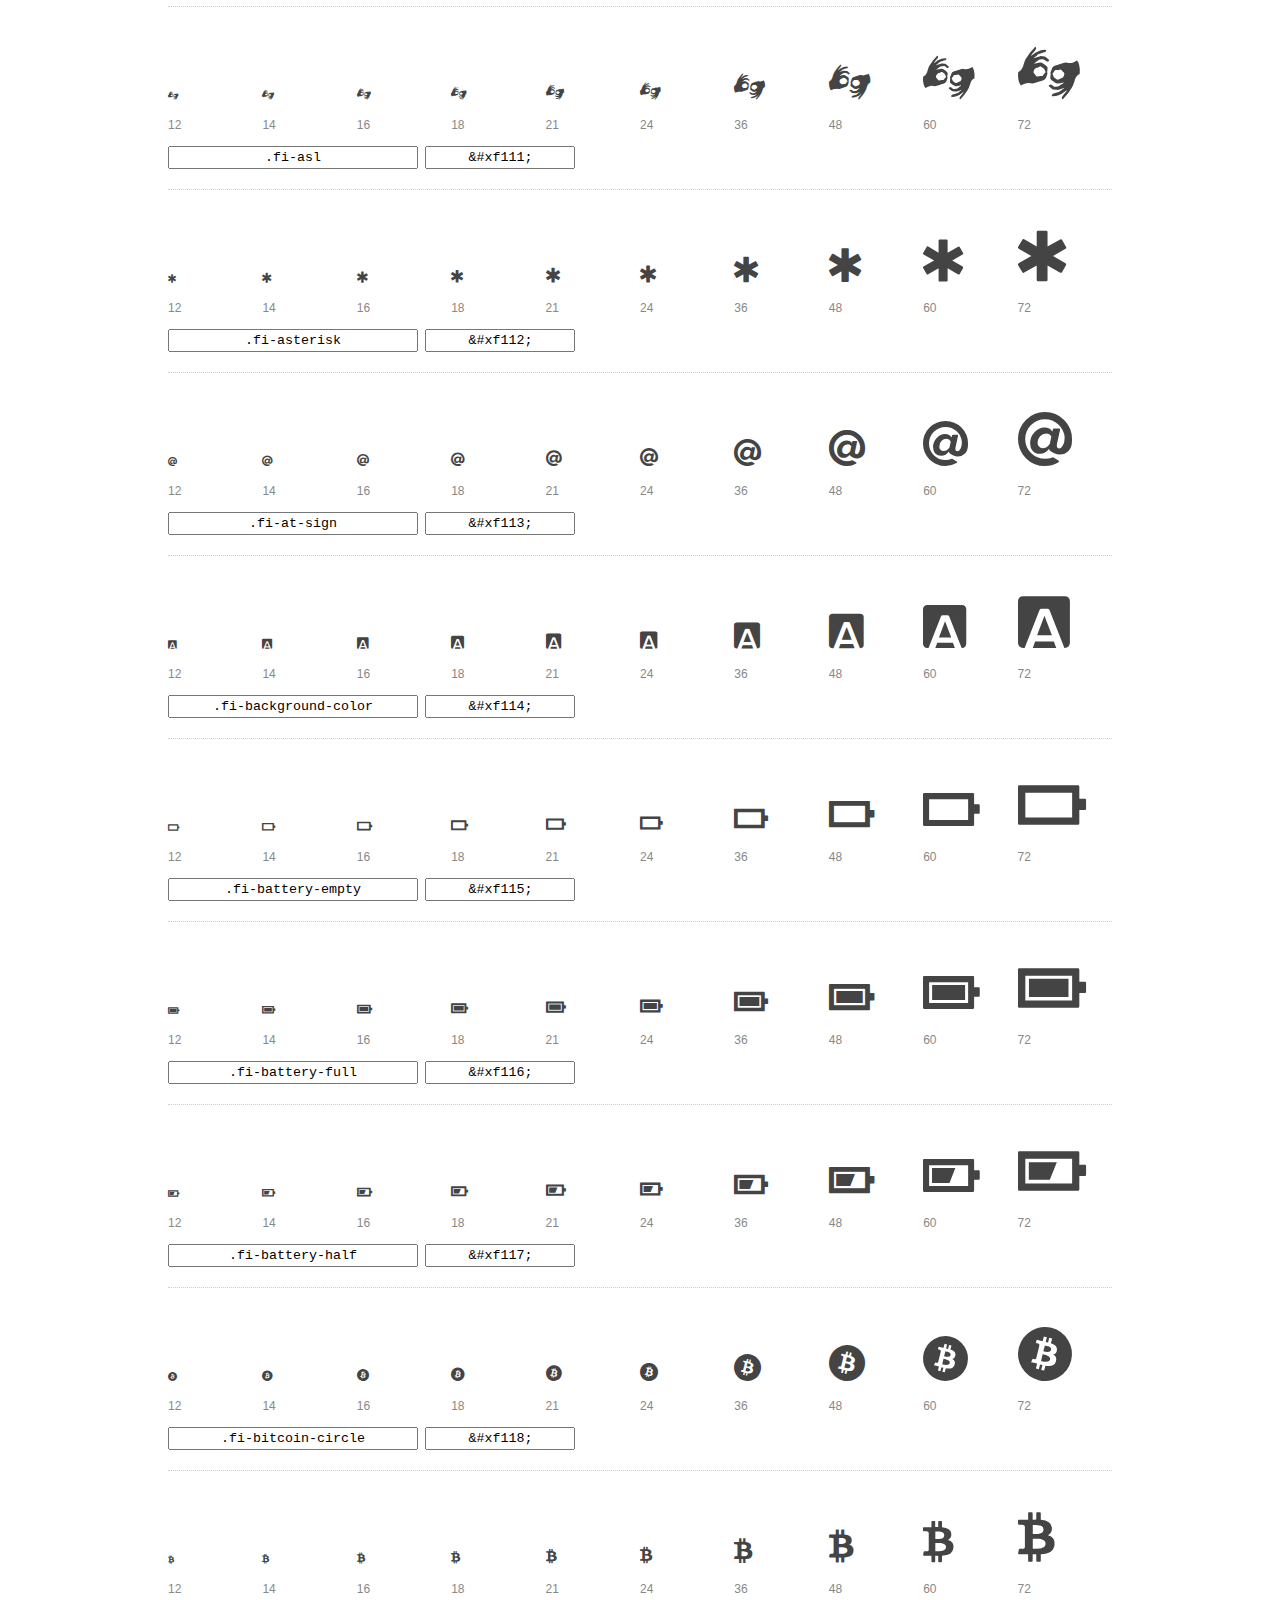
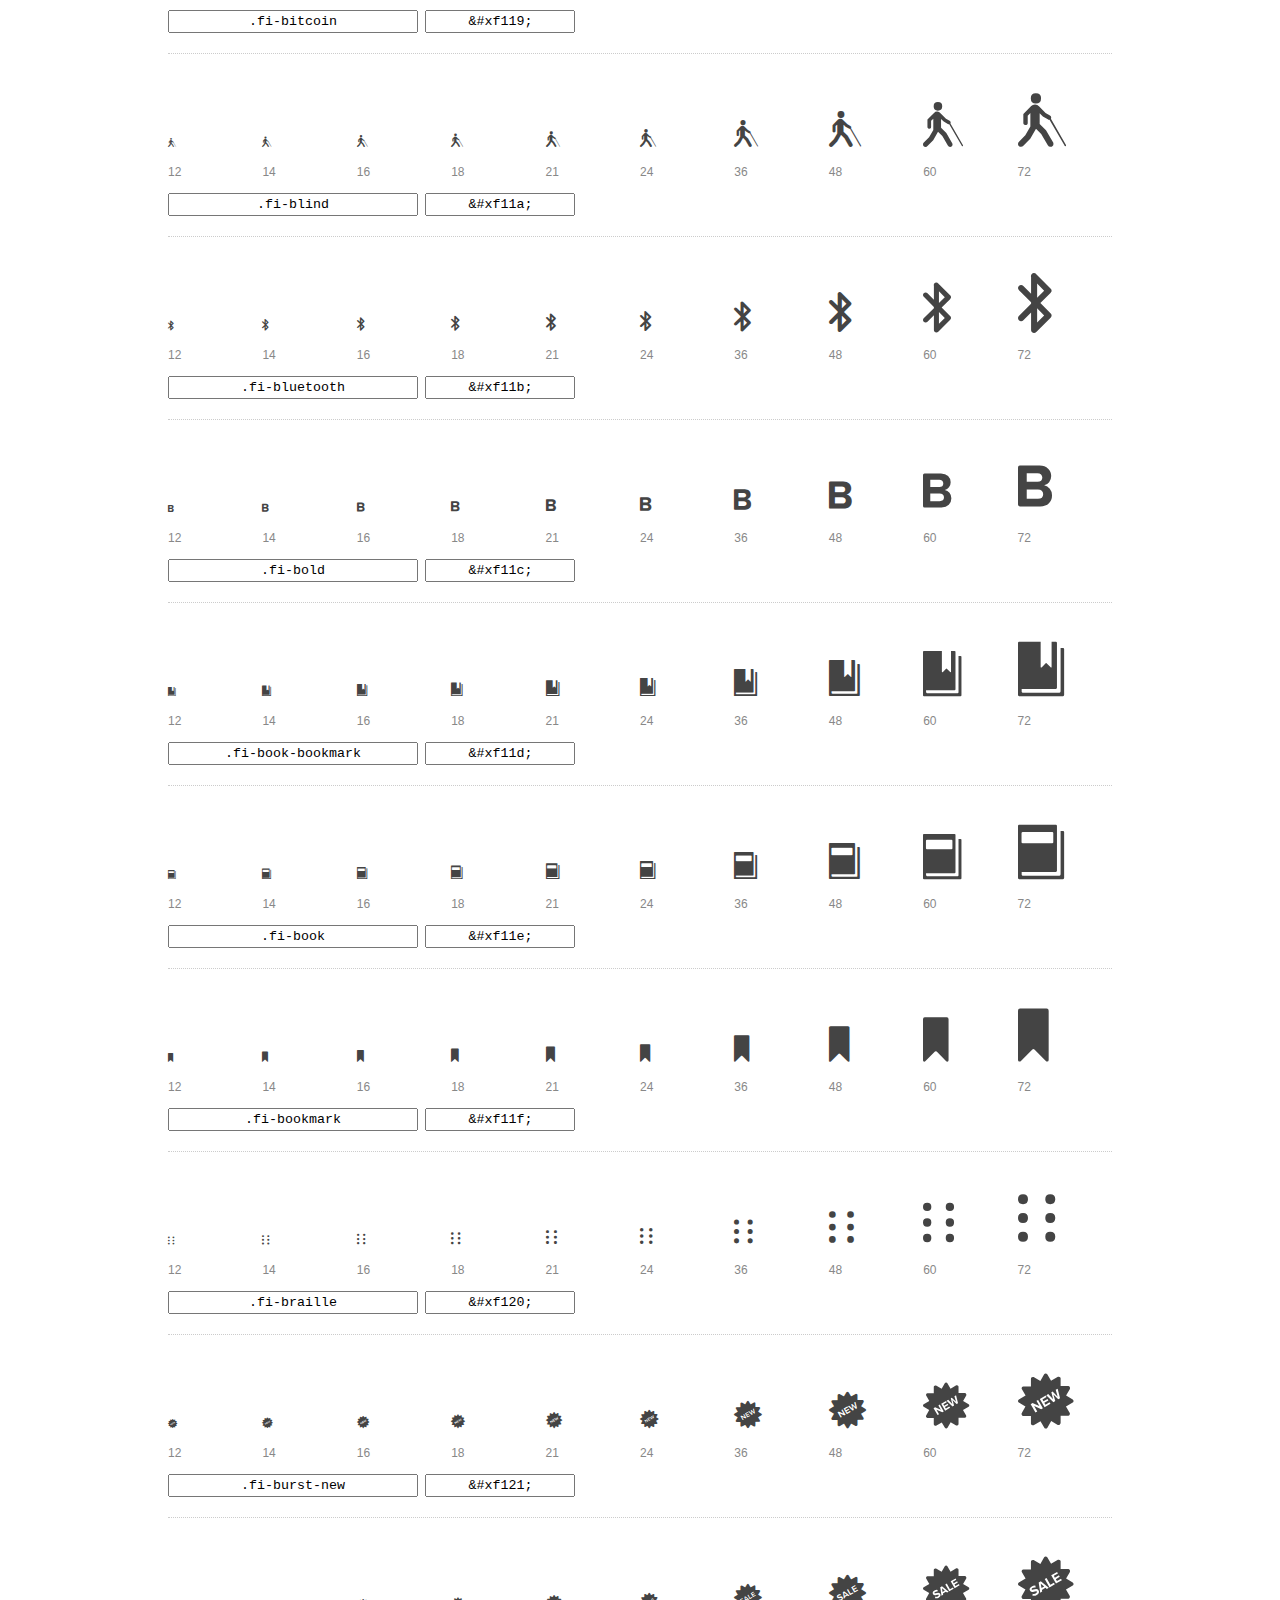
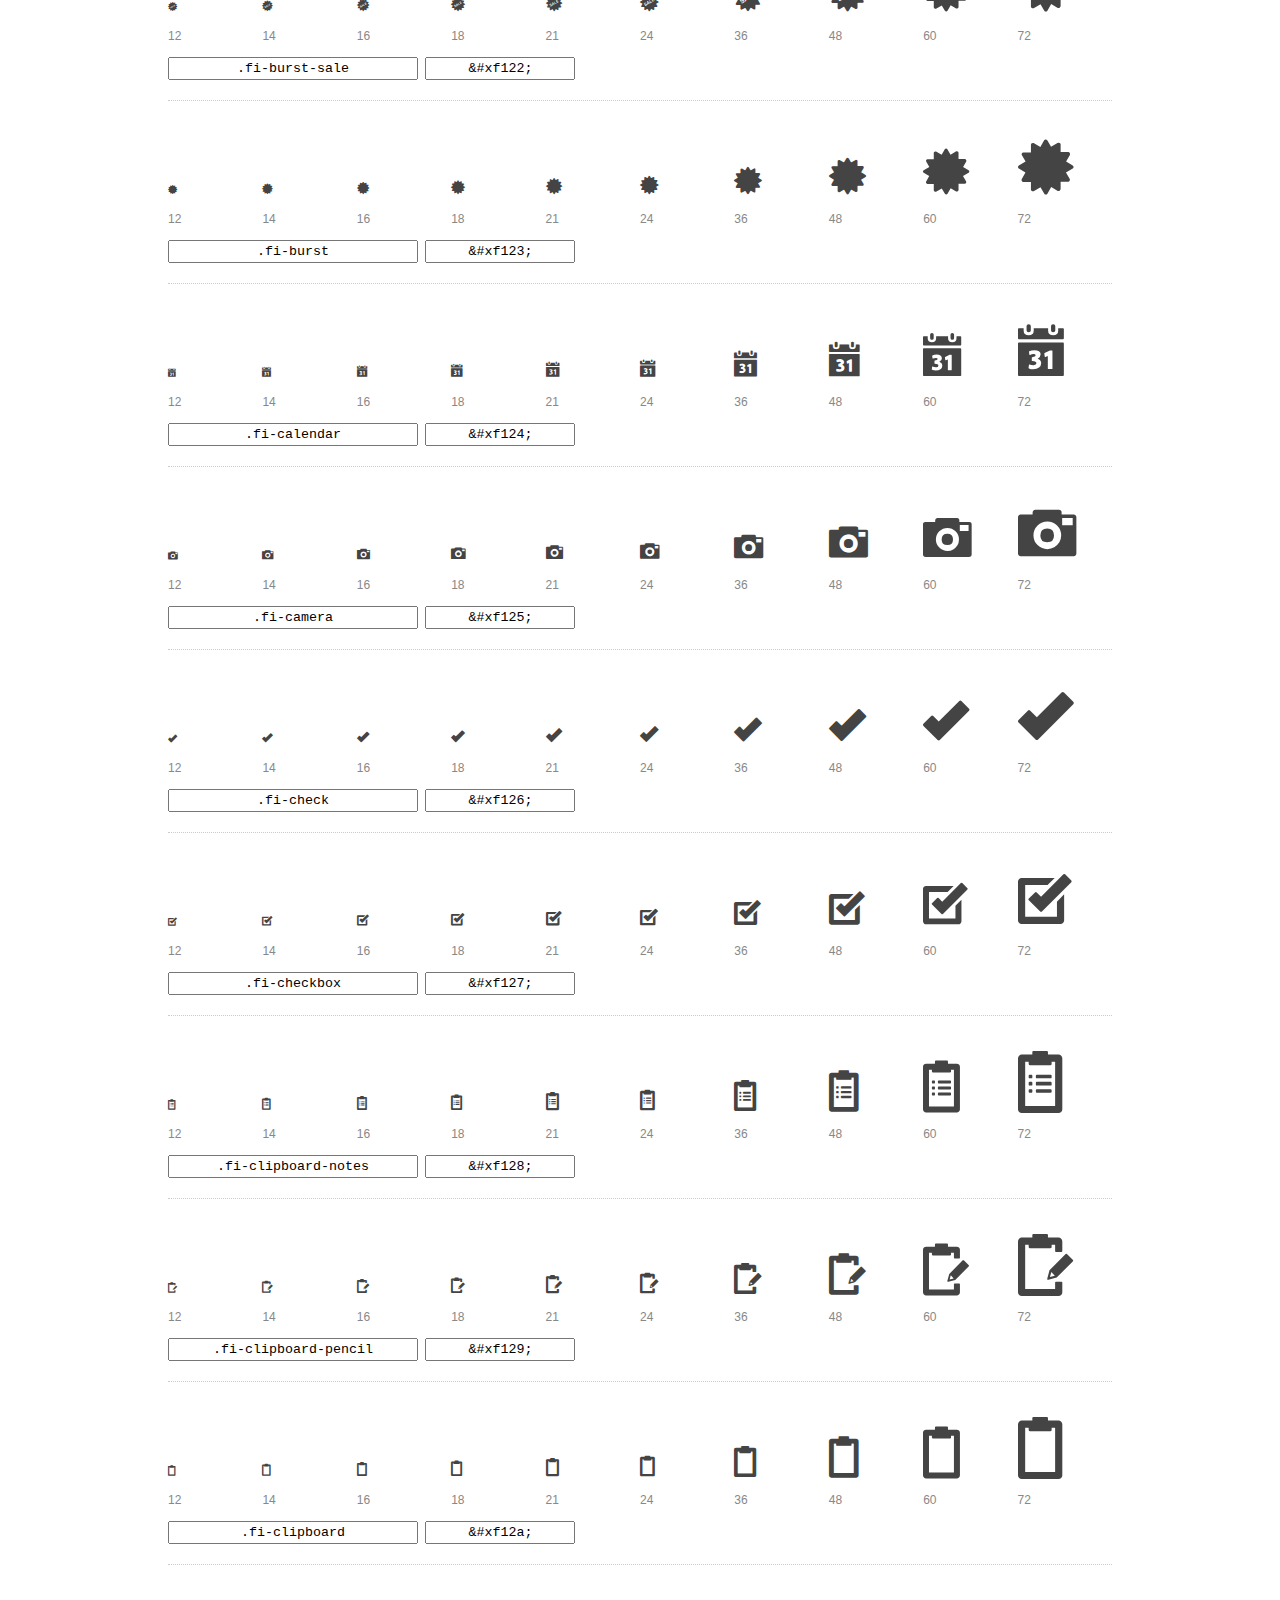
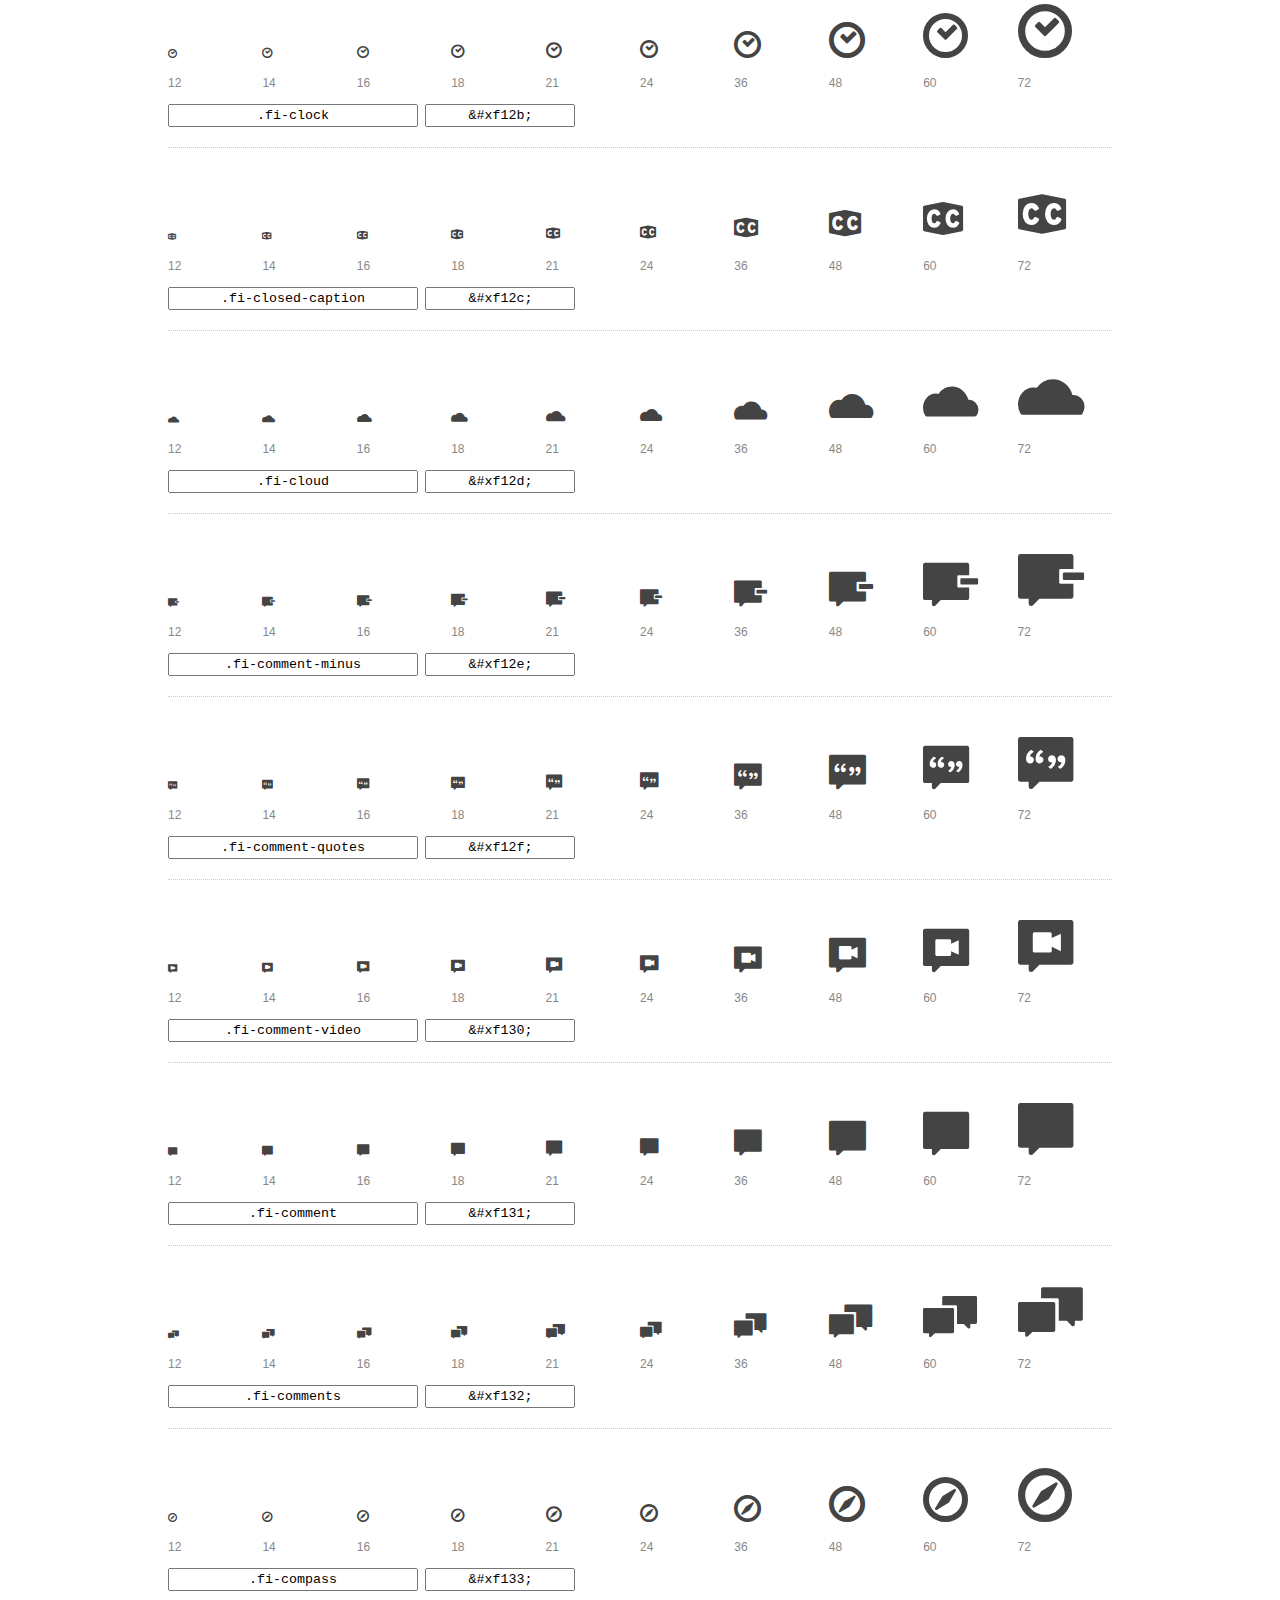
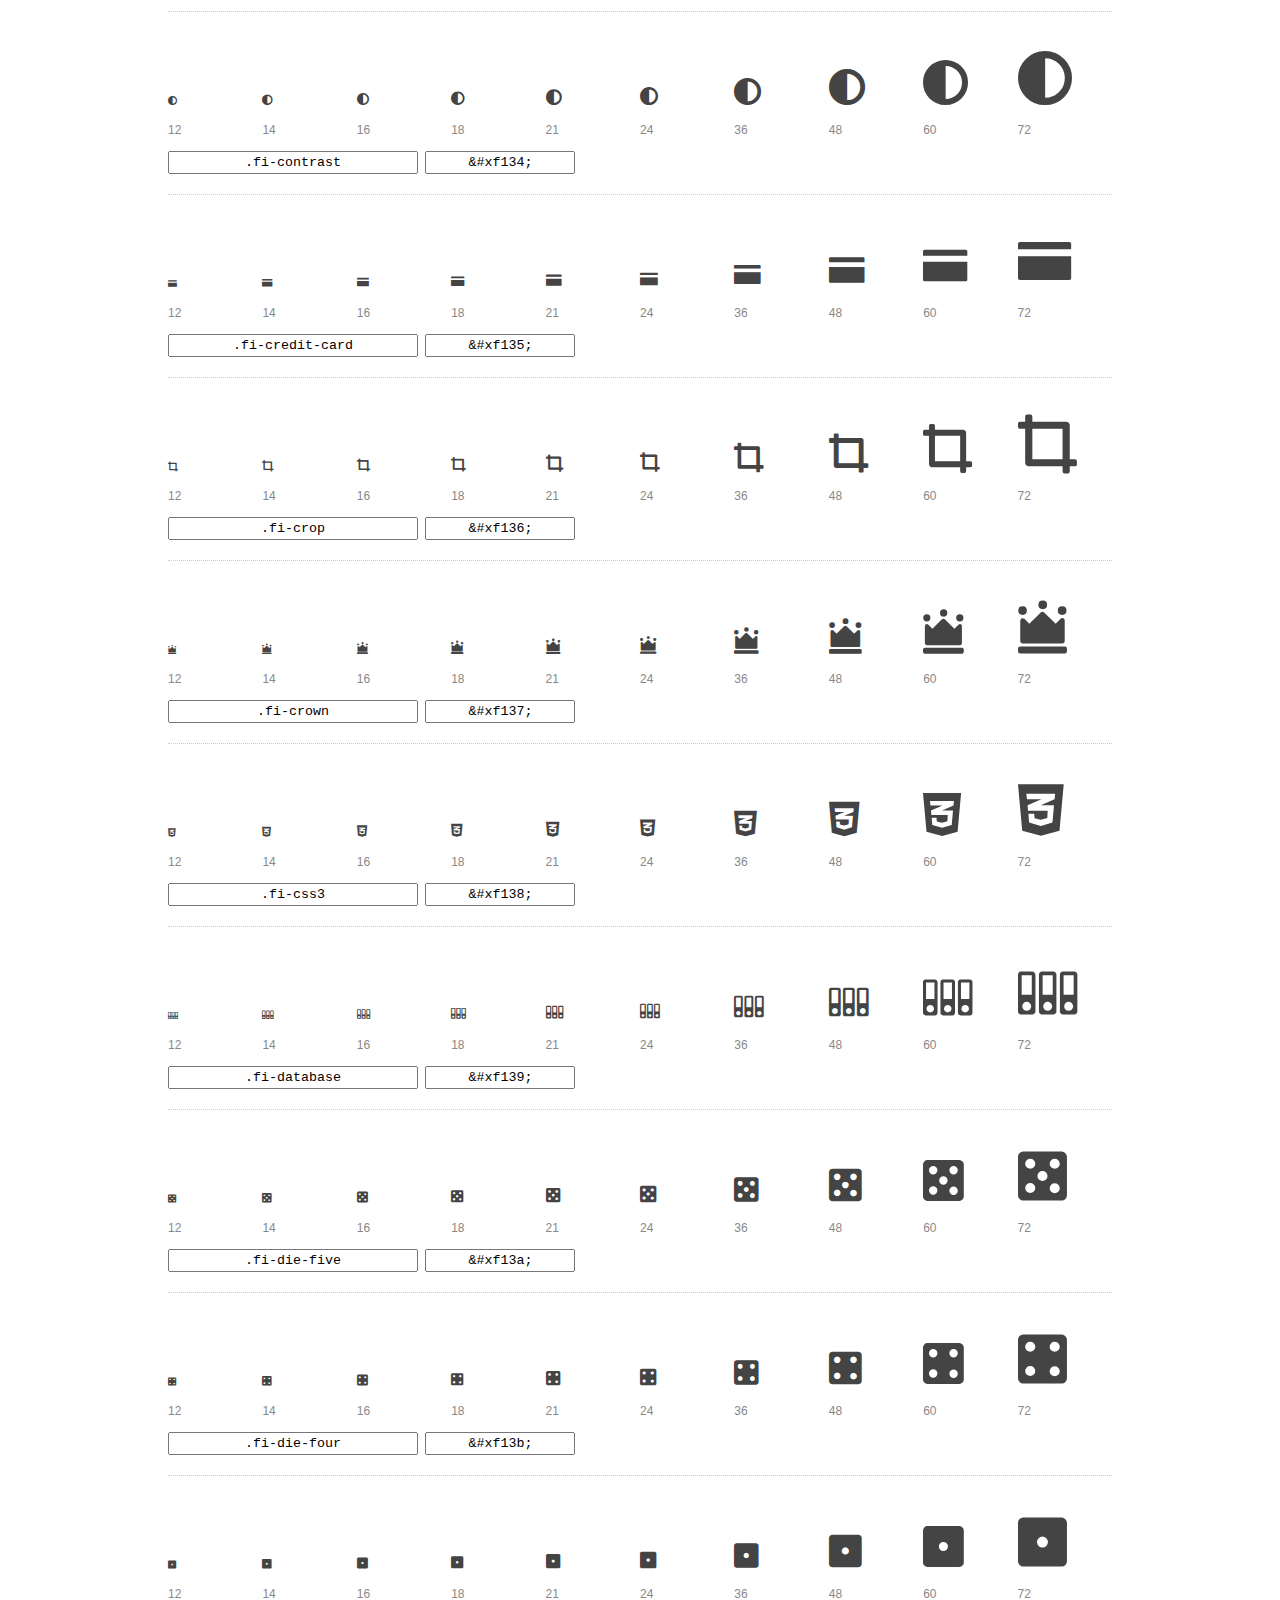
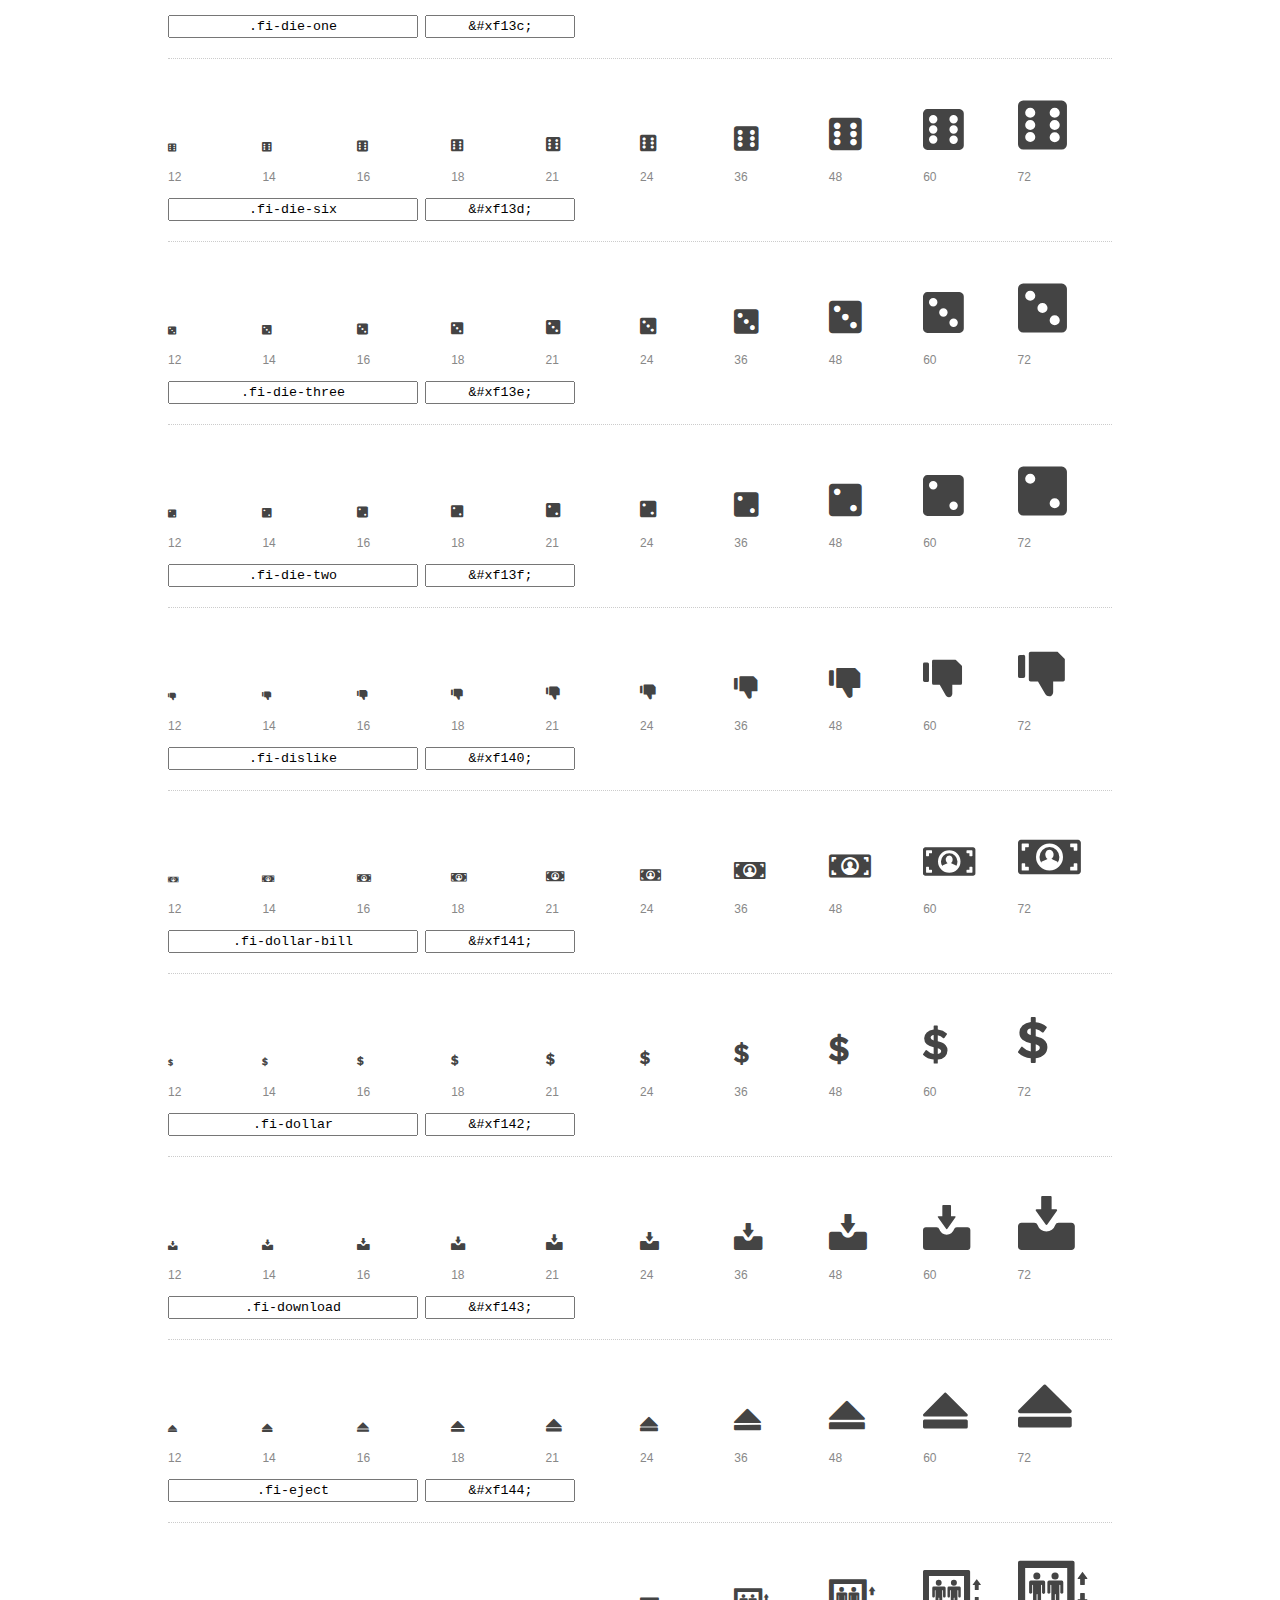
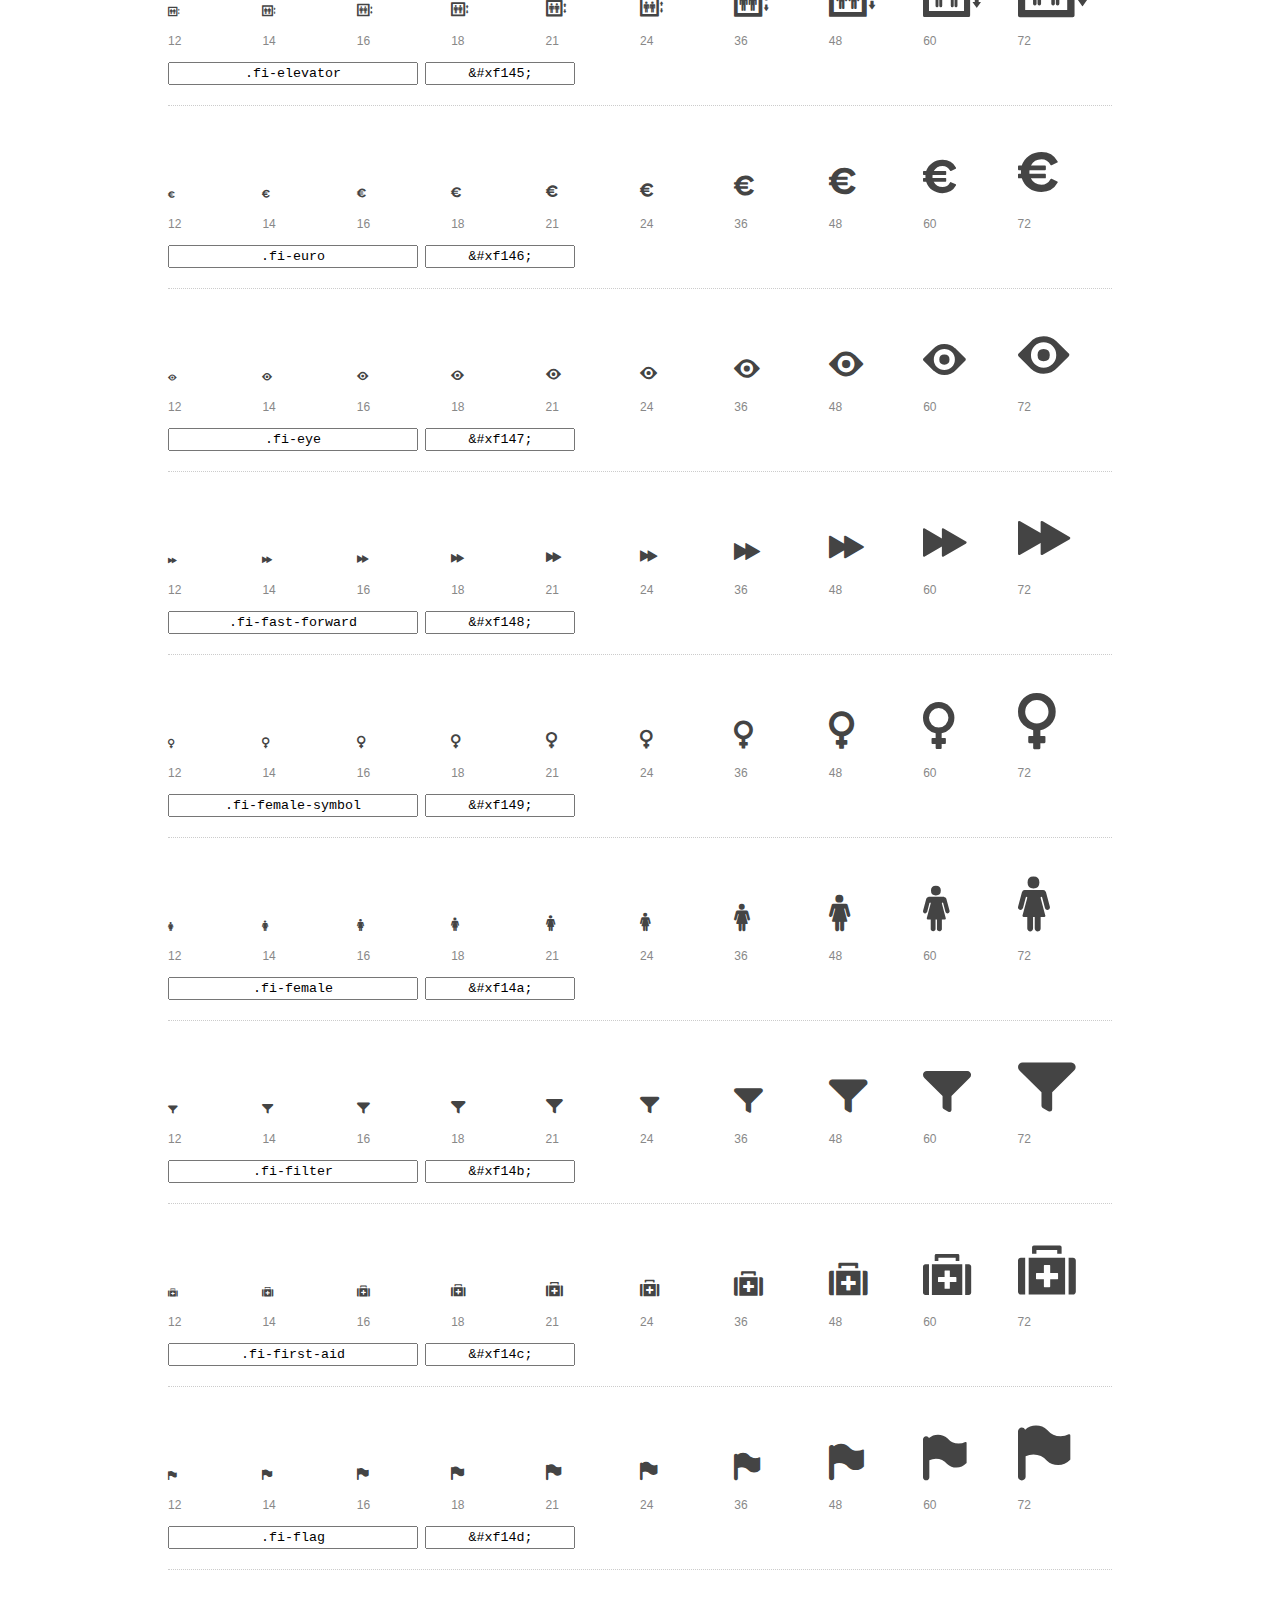
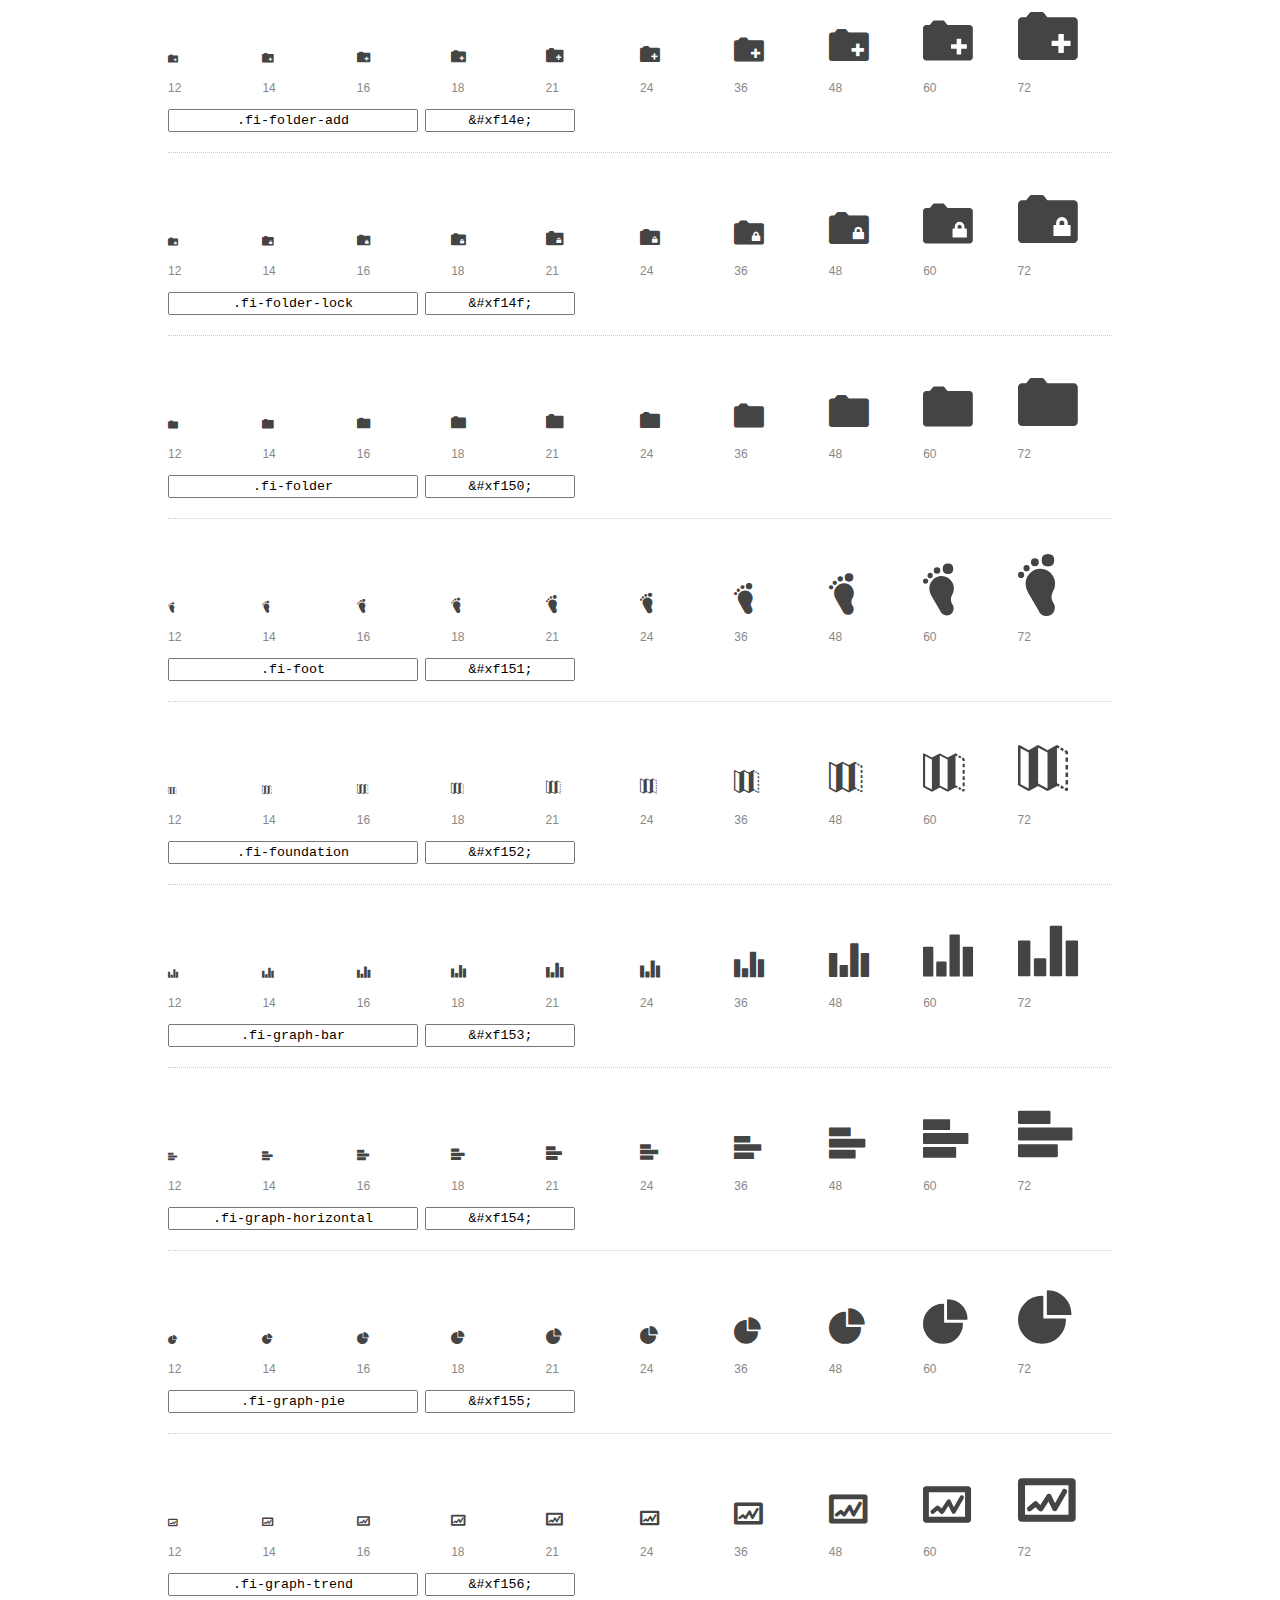
<file: 02_blog_gastronomia/fonts/preview.html>
<!DOCTYPE html>
<html>
  <head>
    <title>Foundation Icons glyphs preview</title>
    <link rel="stylesheet" href="foundation-icons.css" />

    <style>
      * {
        -moz-box-sizing: border-box;
        -webkit-box-sizing: border-box;
        box-sizing: border-box;
        margin: 0;
        padding: 0;
      }

      body {
        background: #fff;
        color: #444;
        font: 16px/1.5 "Helvetica Neue", Helvetica, Arial, sans-serif;
      }

      a, 
      a:visited {
        color: #888;
        text-decoration: underline;
      }
      a:hover, 
      a:focus { color: #000; }

      h1 {
        border-bottom: 2px solid #ddd;
        color: #888;
        font-size: 36px;
        font-weight: 300;
        margin-bottom: 20px;
        padding: 20px 0;
      }

      .container {
        margin: 0 auto;
        min-width: 880px;
        padding: 0 40px;
        width: 80%;
      }

      .glyph {
        border-bottom: 1px dotted #ccc;
        padding: 10px 0 20px;
        margin-bottom: 20px;
      }

      .preview-glyphs { vertical-align: bottom; } 

      .preview-scale { 
        color: #888;
        font-size: 12px; 
        margin-top: 5px;
      }

      .step {
        display: inline-block;
        line-height: 1;
        width: 10%;
      }

      
      .size-12 { font-size: 12px; }
      
      .size-14 { font-size: 14px; }
      
      .size-16 { font-size: 16px; }
      
      .size-18 { font-size: 18px; }
      
      .size-21 { font-size: 21px; }
      
      .size-24 { font-size: 24px; }
      
      .size-36 { font-size: 36px; }
      
      .size-48 { font-size: 48px; }
      
      .size-60 { font-size: 60px; }
      
      .size-72 { font-size: 72px; }
      

      .usage { margin-top: 10px; }

      .usage input {
        font-family: monospace;
        margin-right: 3px;
        padding: 2px 5px;
        text-align: center;
      }

      .usage .point { width: 150px; }

      .usage .class { width: 250px; }

      .footer {
        color: #888;
        font-size: 12px;
        padding: 20px 0;
      }
    </style>

    <!--[if lte IE 8]><script src="http://html5shiv.googlecode.com/svn/trunk/html5.js"></script><![endif]-->
  </head>

  <body>
    <div class="container">
      <h1>Foundation Icons contains 283 glyphs:</h1> 

      
      <div class="glyph">
        <div class="preview-glyphs">
          <i class="step fi-address-book size-12"></i><i class="step fi-address-book size-14"></i><i class="step fi-address-book size-16"></i><i class="step fi-address-book size-18"></i><i class="step fi-address-book size-21"></i><i class="step fi-address-book size-24"></i><i class="step fi-address-book size-36"></i><i class="step fi-address-book size-48"></i><i class="step fi-address-book size-60"></i><i class="step fi-address-book size-72"></i>
        </div>
        <div class="preview-scale">
          <span class="step">12</span><span class="step">14</span><span class="step">16</span><span class="step">18</span><span class="step">21</span><span class="step">24</span><span class="step">36</span><span class="step">48</span><span class="step">60</span><span class="step">72</span> 
        </div>
        <div class="usage">
          <input class="class" type="text" readonly="readonly" onClick="this.select();" value=".fi-address-book" />
          <input class="point" type="text" readonly="readonly" onClick="this.select();" value="&amp;#xf100;" />
        </div>
      </div>
      
      <div class="glyph">
        <div class="preview-glyphs">
          <i class="step fi-alert size-12"></i><i class="step fi-alert size-14"></i><i class="step fi-alert size-16"></i><i class="step fi-alert size-18"></i><i class="step fi-alert size-21"></i><i class="step fi-alert size-24"></i><i class="step fi-alert size-36"></i><i class="step fi-alert size-48"></i><i class="step fi-alert size-60"></i><i class="step fi-alert size-72"></i>
        </div>
        <div class="preview-scale">
          <span class="step">12</span><span class="step">14</span><span class="step">16</span><span class="step">18</span><span class="step">21</span><span class="step">24</span><span class="step">36</span><span class="step">48</span><span class="step">60</span><span class="step">72</span> 
        </div>
        <div class="usage">
          <input class="class" type="text" readonly="readonly" onClick="this.select();" value=".fi-alert" />
          <input class="point" type="text" readonly="readonly" onClick="this.select();" value="&amp;#xf101;" />
        </div>
      </div>
      
      <div class="glyph">
        <div class="preview-glyphs">
          <i class="step fi-align-center size-12"></i><i class="step fi-align-center size-14"></i><i class="step fi-align-center size-16"></i><i class="step fi-align-center size-18"></i><i class="step fi-align-center size-21"></i><i class="step fi-align-center size-24"></i><i class="step fi-align-center size-36"></i><i class="step fi-align-center size-48"></i><i class="step fi-align-center size-60"></i><i class="step fi-align-center size-72"></i>
        </div>
        <div class="preview-scale">
          <span class="step">12</span><span class="step">14</span><span class="step">16</span><span class="step">18</span><span class="step">21</span><span class="step">24</span><span class="step">36</span><span class="step">48</span><span class="step">60</span><span class="step">72</span> 
        </div>
        <div class="usage">
          <input class="class" type="text" readonly="readonly" onClick="this.select();" value=".fi-align-center" />
          <input class="point" type="text" readonly="readonly" onClick="this.select();" value="&amp;#xf102;" />
        </div>
      </div>
      
      <div class="glyph">
        <div class="preview-glyphs">
          <i class="step fi-align-justify size-12"></i><i class="step fi-align-justify size-14"></i><i class="step fi-align-justify size-16"></i><i class="step fi-align-justify size-18"></i><i class="step fi-align-justify size-21"></i><i class="step fi-align-justify size-24"></i><i class="step fi-align-justify size-36"></i><i class="step fi-align-justify size-48"></i><i class="step fi-align-justify size-60"></i><i class="step fi-align-justify size-72"></i>
        </div>
        <div class="preview-scale">
          <span class="step">12</span><span class="step">14</span><span class="step">16</span><span class="step">18</span><span class="step">21</span><span class="step">24</span><span class="step">36</span><span class="step">48</span><span class="step">60</span><span class="step">72</span> 
        </div>
        <div class="usage">
          <input class="class" type="text" readonly="readonly" onClick="this.select();" value=".fi-align-justify" />
          <input class="point" type="text" readonly="readonly" onClick="this.select();" value="&amp;#xf103;" />
        </div>
      </div>
      
      <div class="glyph">
        <div class="preview-glyphs">
          <i class="step fi-align-left size-12"></i><i class="step fi-align-left size-14"></i><i class="step fi-align-left size-16"></i><i class="step fi-align-left size-18"></i><i class="step fi-align-left size-21"></i><i class="step fi-align-left size-24"></i><i class="step fi-align-left size-36"></i><i class="step fi-align-left size-48"></i><i class="step fi-align-left size-60"></i><i class="step fi-align-left size-72"></i>
        </div>
        <div class="preview-scale">
          <span class="step">12</span><span class="step">14</span><span class="step">16</span><span class="step">18</span><span class="step">21</span><span class="step">24</span><span class="step">36</span><span class="step">48</span><span class="step">60</span><span class="step">72</span> 
        </div>
        <div class="usage">
          <input class="class" type="text" readonly="readonly" onClick="this.select();" value=".fi-align-left" />
          <input class="point" type="text" readonly="readonly" onClick="this.select();" value="&amp;#xf104;" />
        </div>
      </div>
      
      <div class="glyph">
        <div class="preview-glyphs">
          <i class="step fi-align-right size-12"></i><i class="step fi-align-right size-14"></i><i class="step fi-align-right size-16"></i><i class="step fi-align-right size-18"></i><i class="step fi-align-right size-21"></i><i class="step fi-align-right size-24"></i><i class="step fi-align-right size-36"></i><i class="step fi-align-right size-48"></i><i class="step fi-align-right size-60"></i><i class="step fi-align-right size-72"></i>
        </div>
        <div class="preview-scale">
          <span class="step">12</span><span class="step">14</span><span class="step">16</span><span class="step">18</span><span class="step">21</span><span class="step">24</span><span class="step">36</span><span class="step">48</span><span class="step">60</span><span class="step">72</span> 
        </div>
        <div class="usage">
          <input class="class" type="text" readonly="readonly" onClick="this.select();" value=".fi-align-right" />
          <input class="point" type="text" readonly="readonly" onClick="this.select();" value="&amp;#xf105;" />
        </div>
      </div>
      
      <div class="glyph">
        <div class="preview-glyphs">
          <i class="step fi-anchor size-12"></i><i class="step fi-anchor size-14"></i><i class="step fi-anchor size-16"></i><i class="step fi-anchor size-18"></i><i class="step fi-anchor size-21"></i><i class="step fi-anchor size-24"></i><i class="step fi-anchor size-36"></i><i class="step fi-anchor size-48"></i><i class="step fi-anchor size-60"></i><i class="step fi-anchor size-72"></i>
        </div>
        <div class="preview-scale">
          <span class="step">12</span><span class="step">14</span><span class="step">16</span><span class="step">18</span><span class="step">21</span><span class="step">24</span><span class="step">36</span><span class="step">48</span><span class="step">60</span><span class="step">72</span> 
        </div>
        <div class="usage">
          <input class="class" type="text" readonly="readonly" onClick="this.select();" value=".fi-anchor" />
          <input class="point" type="text" readonly="readonly" onClick="this.select();" value="&amp;#xf106;" />
        </div>
      </div>
      
      <div class="glyph">
        <div class="preview-glyphs">
          <i class="step fi-annotate size-12"></i><i class="step fi-annotate size-14"></i><i class="step fi-annotate size-16"></i><i class="step fi-annotate size-18"></i><i class="step fi-annotate size-21"></i><i class="step fi-annotate size-24"></i><i class="step fi-annotate size-36"></i><i class="step fi-annotate size-48"></i><i class="step fi-annotate size-60"></i><i class="step fi-annotate size-72"></i>
        </div>
        <div class="preview-scale">
          <span class="step">12</span><span class="step">14</span><span class="step">16</span><span class="step">18</span><span class="step">21</span><span class="step">24</span><span class="step">36</span><span class="step">48</span><span class="step">60</span><span class="step">72</span> 
        </div>
        <div class="usage">
          <input class="class" type="text" readonly="readonly" onClick="this.select();" value=".fi-annotate" />
          <input class="point" type="text" readonly="readonly" onClick="this.select();" value="&amp;#xf107;" />
        </div>
      </div>
      
      <div class="glyph">
        <div class="preview-glyphs">
          <i class="step fi-archive size-12"></i><i class="step fi-archive size-14"></i><i class="step fi-archive size-16"></i><i class="step fi-archive size-18"></i><i class="step fi-archive size-21"></i><i class="step fi-archive size-24"></i><i class="step fi-archive size-36"></i><i class="step fi-archive size-48"></i><i class="step fi-archive size-60"></i><i class="step fi-archive size-72"></i>
        </div>
        <div class="preview-scale">
          <span class="step">12</span><span class="step">14</span><span class="step">16</span><span class="step">18</span><span class="step">21</span><span class="step">24</span><span class="step">36</span><span class="step">48</span><span class="step">60</span><span class="step">72</span> 
        </div>
        <div class="usage">
          <input class="class" type="text" readonly="readonly" onClick="this.select();" value=".fi-archive" />
          <input class="point" type="text" readonly="readonly" onClick="this.select();" value="&amp;#xf108;" />
        </div>
      </div>
      
      <div class="glyph">
        <div class="preview-glyphs">
          <i class="step fi-arrow-down size-12"></i><i class="step fi-arrow-down size-14"></i><i class="step fi-arrow-down size-16"></i><i class="step fi-arrow-down size-18"></i><i class="step fi-arrow-down size-21"></i><i class="step fi-arrow-down size-24"></i><i class="step fi-arrow-down size-36"></i><i class="step fi-arrow-down size-48"></i><i class="step fi-arrow-down size-60"></i><i class="step fi-arrow-down size-72"></i>
        </div>
        <div class="preview-scale">
          <span class="step">12</span><span class="step">14</span><span class="step">16</span><span class="step">18</span><span class="step">21</span><span class="step">24</span><span class="step">36</span><span class="step">48</span><span class="step">60</span><span class="step">72</span> 
        </div>
        <div class="usage">
          <input class="class" type="text" readonly="readonly" onClick="this.select();" value=".fi-arrow-down" />
          <input class="point" type="text" readonly="readonly" onClick="this.select();" value="&amp;#xf109;" />
        </div>
      </div>
      
      <div class="glyph">
        <div class="preview-glyphs">
          <i class="step fi-arrow-left size-12"></i><i class="step fi-arrow-left size-14"></i><i class="step fi-arrow-left size-16"></i><i class="step fi-arrow-left size-18"></i><i class="step fi-arrow-left size-21"></i><i class="step fi-arrow-left size-24"></i><i class="step fi-arrow-left size-36"></i><i class="step fi-arrow-left size-48"></i><i class="step fi-arrow-left size-60"></i><i class="step fi-arrow-left size-72"></i>
        </div>
        <div class="preview-scale">
          <span class="step">12</span><span class="step">14</span><span class="step">16</span><span class="step">18</span><span class="step">21</span><span class="step">24</span><span class="step">36</span><span class="step">48</span><span class="step">60</span><span class="step">72</span> 
        </div>
        <div class="usage">
          <input class="class" type="text" readonly="readonly" onClick="this.select();" value=".fi-arrow-left" />
          <input class="point" type="text" readonly="readonly" onClick="this.select();" value="&amp;#xf10a;" />
        </div>
      </div>
      
      <div class="glyph">
        <div class="preview-glyphs">
          <i class="step fi-arrow-right size-12"></i><i class="step fi-arrow-right size-14"></i><i class="step fi-arrow-right size-16"></i><i class="step fi-arrow-right size-18"></i><i class="step fi-arrow-right size-21"></i><i class="step fi-arrow-right size-24"></i><i class="step fi-arrow-right size-36"></i><i class="step fi-arrow-right size-48"></i><i class="step fi-arrow-right size-60"></i><i class="step fi-arrow-right size-72"></i>
        </div>
        <div class="preview-scale">
          <span class="step">12</span><span class="step">14</span><span class="step">16</span><span class="step">18</span><span class="step">21</span><span class="step">24</span><span class="step">36</span><span class="step">48</span><span class="step">60</span><span class="step">72</span> 
        </div>
        <div class="usage">
          <input class="class" type="text" readonly="readonly" onClick="this.select();" value=".fi-arrow-right" />
          <input class="point" type="text" readonly="readonly" onClick="this.select();" value="&amp;#xf10b;" />
        </div>
      </div>
      
      <div class="glyph">
        <div class="preview-glyphs">
          <i class="step fi-arrow-up size-12"></i><i class="step fi-arrow-up size-14"></i><i class="step fi-arrow-up size-16"></i><i class="step fi-arrow-up size-18"></i><i class="step fi-arrow-up size-21"></i><i class="step fi-arrow-up size-24"></i><i class="step fi-arrow-up size-36"></i><i class="step fi-arrow-up size-48"></i><i class="step fi-arrow-up size-60"></i><i class="step fi-arrow-up size-72"></i>
        </div>
        <div class="preview-scale">
          <span class="step">12</span><span class="step">14</span><span class="step">16</span><span class="step">18</span><span class="step">21</span><span class="step">24</span><span class="step">36</span><span class="step">48</span><span class="step">60</span><span class="step">72</span> 
        </div>
        <div class="usage">
          <input class="class" type="text" readonly="readonly" onClick="this.select();" value=".fi-arrow-up" />
          <input class="point" type="text" readonly="readonly" onClick="this.select();" value="&amp;#xf10c;" />
        </div>
      </div>
      
      <div class="glyph">
        <div class="preview-glyphs">
          <i class="step fi-arrows-compress size-12"></i><i class="step fi-arrows-compress size-14"></i><i class="step fi-arrows-compress size-16"></i><i class="step fi-arrows-compress size-18"></i><i class="step fi-arrows-compress size-21"></i><i class="step fi-arrows-compress size-24"></i><i class="step fi-arrows-compress size-36"></i><i class="step fi-arrows-compress size-48"></i><i class="step fi-arrows-compress size-60"></i><i class="step fi-arrows-compress size-72"></i>
        </div>
        <div class="preview-scale">
          <span class="step">12</span><span class="step">14</span><span class="step">16</span><span class="step">18</span><span class="step">21</span><span class="step">24</span><span class="step">36</span><span class="step">48</span><span class="step">60</span><span class="step">72</span> 
        </div>
        <div class="usage">
          <input class="class" type="text" readonly="readonly" onClick="this.select();" value=".fi-arrows-compress" />
          <input class="point" type="text" readonly="readonly" onClick="this.select();" value="&amp;#xf10d;" />
        </div>
      </div>
      
      <div class="glyph">
        <div class="preview-glyphs">
          <i class="step fi-arrows-expand size-12"></i><i class="step fi-arrows-expand size-14"></i><i class="step fi-arrows-expand size-16"></i><i class="step fi-arrows-expand size-18"></i><i class="step fi-arrows-expand size-21"></i><i class="step fi-arrows-expand size-24"></i><i class="step fi-arrows-expand size-36"></i><i class="step fi-arrows-expand size-48"></i><i class="step fi-arrows-expand size-60"></i><i class="step fi-arrows-expand size-72"></i>
        </div>
        <div class="preview-scale">
          <span class="step">12</span><span class="step">14</span><span class="step">16</span><span class="step">18</span><span class="step">21</span><span class="step">24</span><span class="step">36</span><span class="step">48</span><span class="step">60</span><span class="step">72</span> 
        </div>
        <div class="usage">
          <input class="class" type="text" readonly="readonly" onClick="this.select();" value=".fi-arrows-expand" />
          <input class="point" type="text" readonly="readonly" onClick="this.select();" value="&amp;#xf10e;" />
        </div>
      </div>
      
      <div class="glyph">
        <div class="preview-glyphs">
          <i class="step fi-arrows-in size-12"></i><i class="step fi-arrows-in size-14"></i><i class="step fi-arrows-in size-16"></i><i class="step fi-arrows-in size-18"></i><i class="step fi-arrows-in size-21"></i><i class="step fi-arrows-in size-24"></i><i class="step fi-arrows-in size-36"></i><i class="step fi-arrows-in size-48"></i><i class="step fi-arrows-in size-60"></i><i class="step fi-arrows-in size-72"></i>
        </div>
        <div class="preview-scale">
          <span class="step">12</span><span class="step">14</span><span class="step">16</span><span class="step">18</span><span class="step">21</span><span class="step">24</span><span class="step">36</span><span class="step">48</span><span class="step">60</span><span class="step">72</span> 
        </div>
        <div class="usage">
          <input class="class" type="text" readonly="readonly" onClick="this.select();" value=".fi-arrows-in" />
          <input class="point" type="text" readonly="readonly" onClick="this.select();" value="&amp;#xf10f;" />
        </div>
      </div>
      
      <div class="glyph">
        <div class="preview-glyphs">
          <i class="step fi-arrows-out size-12"></i><i class="step fi-arrows-out size-14"></i><i class="step fi-arrows-out size-16"></i><i class="step fi-arrows-out size-18"></i><i class="step fi-arrows-out size-21"></i><i class="step fi-arrows-out size-24"></i><i class="step fi-arrows-out size-36"></i><i class="step fi-arrows-out size-48"></i><i class="step fi-arrows-out size-60"></i><i class="step fi-arrows-out size-72"></i>
        </div>
        <div class="preview-scale">
          <span class="step">12</span><span class="step">14</span><span class="step">16</span><span class="step">18</span><span class="step">21</span><span class="step">24</span><span class="step">36</span><span class="step">48</span><span class="step">60</span><span class="step">72</span> 
        </div>
        <div class="usage">
          <input class="class" type="text" readonly="readonly" onClick="this.select();" value=".fi-arrows-out" />
          <input class="point" type="text" readonly="readonly" onClick="this.select();" value="&amp;#xf110;" />
        </div>
      </div>
      
      <div class="glyph">
        <div class="preview-glyphs">
          <i class="step fi-asl size-12"></i><i class="step fi-asl size-14"></i><i class="step fi-asl size-16"></i><i class="step fi-asl size-18"></i><i class="step fi-asl size-21"></i><i class="step fi-asl size-24"></i><i class="step fi-asl size-36"></i><i class="step fi-asl size-48"></i><i class="step fi-asl size-60"></i><i class="step fi-asl size-72"></i>
        </div>
        <div class="preview-scale">
          <span class="step">12</span><span class="step">14</span><span class="step">16</span><span class="step">18</span><span class="step">21</span><span class="step">24</span><span class="step">36</span><span class="step">48</span><span class="step">60</span><span class="step">72</span> 
        </div>
        <div class="usage">
          <input class="class" type="text" readonly="readonly" onClick="this.select();" value=".fi-asl" />
          <input class="point" type="text" readonly="readonly" onClick="this.select();" value="&amp;#xf111;" />
        </div>
      </div>
      
      <div class="glyph">
        <div class="preview-glyphs">
          <i class="step fi-asterisk size-12"></i><i class="step fi-asterisk size-14"></i><i class="step fi-asterisk size-16"></i><i class="step fi-asterisk size-18"></i><i class="step fi-asterisk size-21"></i><i class="step fi-asterisk size-24"></i><i class="step fi-asterisk size-36"></i><i class="step fi-asterisk size-48"></i><i class="step fi-asterisk size-60"></i><i class="step fi-asterisk size-72"></i>
        </div>
        <div class="preview-scale">
          <span class="step">12</span><span class="step">14</span><span class="step">16</span><span class="step">18</span><span class="step">21</span><span class="step">24</span><span class="step">36</span><span class="step">48</span><span class="step">60</span><span class="step">72</span> 
        </div>
        <div class="usage">
          <input class="class" type="text" readonly="readonly" onClick="this.select();" value=".fi-asterisk" />
          <input class="point" type="text" readonly="readonly" onClick="this.select();" value="&amp;#xf112;" />
        </div>
      </div>
      
      <div class="glyph">
        <div class="preview-glyphs">
          <i class="step fi-at-sign size-12"></i><i class="step fi-at-sign size-14"></i><i class="step fi-at-sign size-16"></i><i class="step fi-at-sign size-18"></i><i class="step fi-at-sign size-21"></i><i class="step fi-at-sign size-24"></i><i class="step fi-at-sign size-36"></i><i class="step fi-at-sign size-48"></i><i class="step fi-at-sign size-60"></i><i class="step fi-at-sign size-72"></i>
        </div>
        <div class="preview-scale">
          <span class="step">12</span><span class="step">14</span><span class="step">16</span><span class="step">18</span><span class="step">21</span><span class="step">24</span><span class="step">36</span><span class="step">48</span><span class="step">60</span><span class="step">72</span> 
        </div>
        <div class="usage">
          <input class="class" type="text" readonly="readonly" onClick="this.select();" value=".fi-at-sign" />
          <input class="point" type="text" readonly="readonly" onClick="this.select();" value="&amp;#xf113;" />
        </div>
      </div>
      
      <div class="glyph">
        <div class="preview-glyphs">
          <i class="step fi-background-color size-12"></i><i class="step fi-background-color size-14"></i><i class="step fi-background-color size-16"></i><i class="step fi-background-color size-18"></i><i class="step fi-background-color size-21"></i><i class="step fi-background-color size-24"></i><i class="step fi-background-color size-36"></i><i class="step fi-background-color size-48"></i><i class="step fi-background-color size-60"></i><i class="step fi-background-color size-72"></i>
        </div>
        <div class="preview-scale">
          <span class="step">12</span><span class="step">14</span><span class="step">16</span><span class="step">18</span><span class="step">21</span><span class="step">24</span><span class="step">36</span><span class="step">48</span><span class="step">60</span><span class="step">72</span> 
        </div>
        <div class="usage">
          <input class="class" type="text" readonly="readonly" onClick="this.select();" value=".fi-background-color" />
          <input class="point" type="text" readonly="readonly" onClick="this.select();" value="&amp;#xf114;" />
        </div>
      </div>
      
      <div class="glyph">
        <div class="preview-glyphs">
          <i class="step fi-battery-empty size-12"></i><i class="step fi-battery-empty size-14"></i><i class="step fi-battery-empty size-16"></i><i class="step fi-battery-empty size-18"></i><i class="step fi-battery-empty size-21"></i><i class="step fi-battery-empty size-24"></i><i class="step fi-battery-empty size-36"></i><i class="step fi-battery-empty size-48"></i><i class="step fi-battery-empty size-60"></i><i class="step fi-battery-empty size-72"></i>
        </div>
        <div class="preview-scale">
          <span class="step">12</span><span class="step">14</span><span class="step">16</span><span class="step">18</span><span class="step">21</span><span class="step">24</span><span class="step">36</span><span class="step">48</span><span class="step">60</span><span class="step">72</span> 
        </div>
        <div class="usage">
          <input class="class" type="text" readonly="readonly" onClick="this.select();" value=".fi-battery-empty" />
          <input class="point" type="text" readonly="readonly" onClick="this.select();" value="&amp;#xf115;" />
        </div>
      </div>
      
      <div class="glyph">
        <div class="preview-glyphs">
          <i class="step fi-battery-full size-12"></i><i class="step fi-battery-full size-14"></i><i class="step fi-battery-full size-16"></i><i class="step fi-battery-full size-18"></i><i class="step fi-battery-full size-21"></i><i class="step fi-battery-full size-24"></i><i class="step fi-battery-full size-36"></i><i class="step fi-battery-full size-48"></i><i class="step fi-battery-full size-60"></i><i class="step fi-battery-full size-72"></i>
        </div>
        <div class="preview-scale">
          <span class="step">12</span><span class="step">14</span><span class="step">16</span><span class="step">18</span><span class="step">21</span><span class="step">24</span><span class="step">36</span><span class="step">48</span><span class="step">60</span><span class="step">72</span> 
        </div>
        <div class="usage">
          <input class="class" type="text" readonly="readonly" onClick="this.select();" value=".fi-battery-full" />
          <input class="point" type="text" readonly="readonly" onClick="this.select();" value="&amp;#xf116;" />
        </div>
      </div>
      
      <div class="glyph">
        <div class="preview-glyphs">
          <i class="step fi-battery-half size-12"></i><i class="step fi-battery-half size-14"></i><i class="step fi-battery-half size-16"></i><i class="step fi-battery-half size-18"></i><i class="step fi-battery-half size-21"></i><i class="step fi-battery-half size-24"></i><i class="step fi-battery-half size-36"></i><i class="step fi-battery-half size-48"></i><i class="step fi-battery-half size-60"></i><i class="step fi-battery-half size-72"></i>
        </div>
        <div class="preview-scale">
          <span class="step">12</span><span class="step">14</span><span class="step">16</span><span class="step">18</span><span class="step">21</span><span class="step">24</span><span class="step">36</span><span class="step">48</span><span class="step">60</span><span class="step">72</span> 
        </div>
        <div class="usage">
          <input class="class" type="text" readonly="readonly" onClick="this.select();" value=".fi-battery-half" />
          <input class="point" type="text" readonly="readonly" onClick="this.select();" value="&amp;#xf117;" />
        </div>
      </div>
      
      <div class="glyph">
        <div class="preview-glyphs">
          <i class="step fi-bitcoin-circle size-12"></i><i class="step fi-bitcoin-circle size-14"></i><i class="step fi-bitcoin-circle size-16"></i><i class="step fi-bitcoin-circle size-18"></i><i class="step fi-bitcoin-circle size-21"></i><i class="step fi-bitcoin-circle size-24"></i><i class="step fi-bitcoin-circle size-36"></i><i class="step fi-bitcoin-circle size-48"></i><i class="step fi-bitcoin-circle size-60"></i><i class="step fi-bitcoin-circle size-72"></i>
        </div>
        <div class="preview-scale">
          <span class="step">12</span><span class="step">14</span><span class="step">16</span><span class="step">18</span><span class="step">21</span><span class="step">24</span><span class="step">36</span><span class="step">48</span><span class="step">60</span><span class="step">72</span> 
        </div>
        <div class="usage">
          <input class="class" type="text" readonly="readonly" onClick="this.select();" value=".fi-bitcoin-circle" />
          <input class="point" type="text" readonly="readonly" onClick="this.select();" value="&amp;#xf118;" />
        </div>
      </div>
      
      <div class="glyph">
        <div class="preview-glyphs">
          <i class="step fi-bitcoin size-12"></i><i class="step fi-bitcoin size-14"></i><i class="step fi-bitcoin size-16"></i><i class="step fi-bitcoin size-18"></i><i class="step fi-bitcoin size-21"></i><i class="step fi-bitcoin size-24"></i><i class="step fi-bitcoin size-36"></i><i class="step fi-bitcoin size-48"></i><i class="step fi-bitcoin size-60"></i><i class="step fi-bitcoin size-72"></i>
        </div>
        <div class="preview-scale">
          <span class="step">12</span><span class="step">14</span><span class="step">16</span><span class="step">18</span><span class="step">21</span><span class="step">24</span><span class="step">36</span><span class="step">48</span><span class="step">60</span><span class="step">72</span> 
        </div>
        <div class="usage">
          <input class="class" type="text" readonly="readonly" onClick="this.select();" value=".fi-bitcoin" />
          <input class="point" type="text" readonly="readonly" onClick="this.select();" value="&amp;#xf119;" />
        </div>
      </div>
      
      <div class="glyph">
        <div class="preview-glyphs">
          <i class="step fi-blind size-12"></i><i class="step fi-blind size-14"></i><i class="step fi-blind size-16"></i><i class="step fi-blind size-18"></i><i class="step fi-blind size-21"></i><i class="step fi-blind size-24"></i><i class="step fi-blind size-36"></i><i class="step fi-blind size-48"></i><i class="step fi-blind size-60"></i><i class="step fi-blind size-72"></i>
        </div>
        <div class="preview-scale">
          <span class="step">12</span><span class="step">14</span><span class="step">16</span><span class="step">18</span><span class="step">21</span><span class="step">24</span><span class="step">36</span><span class="step">48</span><span class="step">60</span><span class="step">72</span> 
        </div>
        <div class="usage">
          <input class="class" type="text" readonly="readonly" onClick="this.select();" value=".fi-blind" />
          <input class="point" type="text" readonly="readonly" onClick="this.select();" value="&amp;#xf11a;" />
        </div>
      </div>
      
      <div class="glyph">
        <div class="preview-glyphs">
          <i class="step fi-bluetooth size-12"></i><i class="step fi-bluetooth size-14"></i><i class="step fi-bluetooth size-16"></i><i class="step fi-bluetooth size-18"></i><i class="step fi-bluetooth size-21"></i><i class="step fi-bluetooth size-24"></i><i class="step fi-bluetooth size-36"></i><i class="step fi-bluetooth size-48"></i><i class="step fi-bluetooth size-60"></i><i class="step fi-bluetooth size-72"></i>
        </div>
        <div class="preview-scale">
          <span class="step">12</span><span class="step">14</span><span class="step">16</span><span class="step">18</span><span class="step">21</span><span class="step">24</span><span class="step">36</span><span class="step">48</span><span class="step">60</span><span class="step">72</span> 
        </div>
        <div class="usage">
          <input class="class" type="text" readonly="readonly" onClick="this.select();" value=".fi-bluetooth" />
          <input class="point" type="text" readonly="readonly" onClick="this.select();" value="&amp;#xf11b;" />
        </div>
      </div>
      
      <div class="glyph">
        <div class="preview-glyphs">
          <i class="step fi-bold size-12"></i><i class="step fi-bold size-14"></i><i class="step fi-bold size-16"></i><i class="step fi-bold size-18"></i><i class="step fi-bold size-21"></i><i class="step fi-bold size-24"></i><i class="step fi-bold size-36"></i><i class="step fi-bold size-48"></i><i class="step fi-bold size-60"></i><i class="step fi-bold size-72"></i>
        </div>
        <div class="preview-scale">
          <span class="step">12</span><span class="step">14</span><span class="step">16</span><span class="step">18</span><span class="step">21</span><span class="step">24</span><span class="step">36</span><span class="step">48</span><span class="step">60</span><span class="step">72</span> 
        </div>
        <div class="usage">
          <input class="class" type="text" readonly="readonly" onClick="this.select();" value=".fi-bold" />
          <input class="point" type="text" readonly="readonly" onClick="this.select();" value="&amp;#xf11c;" />
        </div>
      </div>
      
      <div class="glyph">
        <div class="preview-glyphs">
          <i class="step fi-book-bookmark size-12"></i><i class="step fi-book-bookmark size-14"></i><i class="step fi-book-bookmark size-16"></i><i class="step fi-book-bookmark size-18"></i><i class="step fi-book-bookmark size-21"></i><i class="step fi-book-bookmark size-24"></i><i class="step fi-book-bookmark size-36"></i><i class="step fi-book-bookmark size-48"></i><i class="step fi-book-bookmark size-60"></i><i class="step fi-book-bookmark size-72"></i>
        </div>
        <div class="preview-scale">
          <span class="step">12</span><span class="step">14</span><span class="step">16</span><span class="step">18</span><span class="step">21</span><span class="step">24</span><span class="step">36</span><span class="step">48</span><span class="step">60</span><span class="step">72</span> 
        </div>
        <div class="usage">
          <input class="class" type="text" readonly="readonly" onClick="this.select();" value=".fi-book-bookmark" />
          <input class="point" type="text" readonly="readonly" onClick="this.select();" value="&amp;#xf11d;" />
        </div>
      </div>
      
      <div class="glyph">
        <div class="preview-glyphs">
          <i class="step fi-book size-12"></i><i class="step fi-book size-14"></i><i class="step fi-book size-16"></i><i class="step fi-book size-18"></i><i class="step fi-book size-21"></i><i class="step fi-book size-24"></i><i class="step fi-book size-36"></i><i class="step fi-book size-48"></i><i class="step fi-book size-60"></i><i class="step fi-book size-72"></i>
        </div>
        <div class="preview-scale">
          <span class="step">12</span><span class="step">14</span><span class="step">16</span><span class="step">18</span><span class="step">21</span><span class="step">24</span><span class="step">36</span><span class="step">48</span><span class="step">60</span><span class="step">72</span> 
        </div>
        <div class="usage">
          <input class="class" type="text" readonly="readonly" onClick="this.select();" value=".fi-book" />
          <input class="point" type="text" readonly="readonly" onClick="this.select();" value="&amp;#xf11e;" />
        </div>
      </div>
      
      <div class="glyph">
        <div class="preview-glyphs">
          <i class="step fi-bookmark size-12"></i><i class="step fi-bookmark size-14"></i><i class="step fi-bookmark size-16"></i><i class="step fi-bookmark size-18"></i><i class="step fi-bookmark size-21"></i><i class="step fi-bookmark size-24"></i><i class="step fi-bookmark size-36"></i><i class="step fi-bookmark size-48"></i><i class="step fi-bookmark size-60"></i><i class="step fi-bookmark size-72"></i>
        </div>
        <div class="preview-scale">
          <span class="step">12</span><span class="step">14</span><span class="step">16</span><span class="step">18</span><span class="step">21</span><span class="step">24</span><span class="step">36</span><span class="step">48</span><span class="step">60</span><span class="step">72</span> 
        </div>
        <div class="usage">
          <input class="class" type="text" readonly="readonly" onClick="this.select();" value=".fi-bookmark" />
          <input class="point" type="text" readonly="readonly" onClick="this.select();" value="&amp;#xf11f;" />
        </div>
      </div>
      
      <div class="glyph">
        <div class="preview-glyphs">
          <i class="step fi-braille size-12"></i><i class="step fi-braille size-14"></i><i class="step fi-braille size-16"></i><i class="step fi-braille size-18"></i><i class="step fi-braille size-21"></i><i class="step fi-braille size-24"></i><i class="step fi-braille size-36"></i><i class="step fi-braille size-48"></i><i class="step fi-braille size-60"></i><i class="step fi-braille size-72"></i>
        </div>
        <div class="preview-scale">
          <span class="step">12</span><span class="step">14</span><span class="step">16</span><span class="step">18</span><span class="step">21</span><span class="step">24</span><span class="step">36</span><span class="step">48</span><span class="step">60</span><span class="step">72</span> 
        </div>
        <div class="usage">
          <input class="class" type="text" readonly="readonly" onClick="this.select();" value=".fi-braille" />
          <input class="point" type="text" readonly="readonly" onClick="this.select();" value="&amp;#xf120;" />
        </div>
      </div>
      
      <div class="glyph">
        <div class="preview-glyphs">
          <i class="step fi-burst-new size-12"></i><i class="step fi-burst-new size-14"></i><i class="step fi-burst-new size-16"></i><i class="step fi-burst-new size-18"></i><i class="step fi-burst-new size-21"></i><i class="step fi-burst-new size-24"></i><i class="step fi-burst-new size-36"></i><i class="step fi-burst-new size-48"></i><i class="step fi-burst-new size-60"></i><i class="step fi-burst-new size-72"></i>
        </div>
        <div class="preview-scale">
          <span class="step">12</span><span class="step">14</span><span class="step">16</span><span class="step">18</span><span class="step">21</span><span class="step">24</span><span class="step">36</span><span class="step">48</span><span class="step">60</span><span class="step">72</span> 
        </div>
        <div class="usage">
          <input class="class" type="text" readonly="readonly" onClick="this.select();" value=".fi-burst-new" />
          <input class="point" type="text" readonly="readonly" onClick="this.select();" value="&amp;#xf121;" />
        </div>
      </div>
      
      <div class="glyph">
        <div class="preview-glyphs">
          <i class="step fi-burst-sale size-12"></i><i class="step fi-burst-sale size-14"></i><i class="step fi-burst-sale size-16"></i><i class="step fi-burst-sale size-18"></i><i class="step fi-burst-sale size-21"></i><i class="step fi-burst-sale size-24"></i><i class="step fi-burst-sale size-36"></i><i class="step fi-burst-sale size-48"></i><i class="step fi-burst-sale size-60"></i><i class="step fi-burst-sale size-72"></i>
        </div>
        <div class="preview-scale">
          <span class="step">12</span><span class="step">14</span><span class="step">16</span><span class="step">18</span><span class="step">21</span><span class="step">24</span><span class="step">36</span><span class="step">48</span><span class="step">60</span><span class="step">72</span> 
        </div>
        <div class="usage">
          <input class="class" type="text" readonly="readonly" onClick="this.select();" value=".fi-burst-sale" />
          <input class="point" type="text" readonly="readonly" onClick="this.select();" value="&amp;#xf122;" />
        </div>
      </div>
      
      <div class="glyph">
        <div class="preview-glyphs">
          <i class="step fi-burst size-12"></i><i class="step fi-burst size-14"></i><i class="step fi-burst size-16"></i><i class="step fi-burst size-18"></i><i class="step fi-burst size-21"></i><i class="step fi-burst size-24"></i><i class="step fi-burst size-36"></i><i class="step fi-burst size-48"></i><i class="step fi-burst size-60"></i><i class="step fi-burst size-72"></i>
        </div>
        <div class="preview-scale">
          <span class="step">12</span><span class="step">14</span><span class="step">16</span><span class="step">18</span><span class="step">21</span><span class="step">24</span><span class="step">36</span><span class="step">48</span><span class="step">60</span><span class="step">72</span> 
        </div>
        <div class="usage">
          <input class="class" type="text" readonly="readonly" onClick="this.select();" value=".fi-burst" />
          <input class="point" type="text" readonly="readonly" onClick="this.select();" value="&amp;#xf123;" />
        </div>
      </div>
      
      <div class="glyph">
        <div class="preview-glyphs">
          <i class="step fi-calendar size-12"></i><i class="step fi-calendar size-14"></i><i class="step fi-calendar size-16"></i><i class="step fi-calendar size-18"></i><i class="step fi-calendar size-21"></i><i class="step fi-calendar size-24"></i><i class="step fi-calendar size-36"></i><i class="step fi-calendar size-48"></i><i class="step fi-calendar size-60"></i><i class="step fi-calendar size-72"></i>
        </div>
        <div class="preview-scale">
          <span class="step">12</span><span class="step">14</span><span class="step">16</span><span class="step">18</span><span class="step">21</span><span class="step">24</span><span class="step">36</span><span class="step">48</span><span class="step">60</span><span class="step">72</span> 
        </div>
        <div class="usage">
          <input class="class" type="text" readonly="readonly" onClick="this.select();" value=".fi-calendar" />
          <input class="point" type="text" readonly="readonly" onClick="this.select();" value="&amp;#xf124;" />
        </div>
      </div>
      
      <div class="glyph">
        <div class="preview-glyphs">
          <i class="step fi-camera size-12"></i><i class="step fi-camera size-14"></i><i class="step fi-camera size-16"></i><i class="step fi-camera size-18"></i><i class="step fi-camera size-21"></i><i class="step fi-camera size-24"></i><i class="step fi-camera size-36"></i><i class="step fi-camera size-48"></i><i class="step fi-camera size-60"></i><i class="step fi-camera size-72"></i>
        </div>
        <div class="preview-scale">
          <span class="step">12</span><span class="step">14</span><span class="step">16</span><span class="step">18</span><span class="step">21</span><span class="step">24</span><span class="step">36</span><span class="step">48</span><span class="step">60</span><span class="step">72</span> 
        </div>
        <div class="usage">
          <input class="class" type="text" readonly="readonly" onClick="this.select();" value=".fi-camera" />
          <input class="point" type="text" readonly="readonly" onClick="this.select();" value="&amp;#xf125;" />
        </div>
      </div>
      
      <div class="glyph">
        <div class="preview-glyphs">
          <i class="step fi-check size-12"></i><i class="step fi-check size-14"></i><i class="step fi-check size-16"></i><i class="step fi-check size-18"></i><i class="step fi-check size-21"></i><i class="step fi-check size-24"></i><i class="step fi-check size-36"></i><i class="step fi-check size-48"></i><i class="step fi-check size-60"></i><i class="step fi-check size-72"></i>
        </div>
        <div class="preview-scale">
          <span class="step">12</span><span class="step">14</span><span class="step">16</span><span class="step">18</span><span class="step">21</span><span class="step">24</span><span class="step">36</span><span class="step">48</span><span class="step">60</span><span class="step">72</span> 
        </div>
        <div class="usage">
          <input class="class" type="text" readonly="readonly" onClick="this.select();" value=".fi-check" />
          <input class="point" type="text" readonly="readonly" onClick="this.select();" value="&amp;#xf126;" />
        </div>
      </div>
      
      <div class="glyph">
        <div class="preview-glyphs">
          <i class="step fi-checkbox size-12"></i><i class="step fi-checkbox size-14"></i><i class="step fi-checkbox size-16"></i><i class="step fi-checkbox size-18"></i><i class="step fi-checkbox size-21"></i><i class="step fi-checkbox size-24"></i><i class="step fi-checkbox size-36"></i><i class="step fi-checkbox size-48"></i><i class="step fi-checkbox size-60"></i><i class="step fi-checkbox size-72"></i>
        </div>
        <div class="preview-scale">
          <span class="step">12</span><span class="step">14</span><span class="step">16</span><span class="step">18</span><span class="step">21</span><span class="step">24</span><span class="step">36</span><span class="step">48</span><span class="step">60</span><span class="step">72</span> 
        </div>
        <div class="usage">
          <input class="class" type="text" readonly="readonly" onClick="this.select();" value=".fi-checkbox" />
          <input class="point" type="text" readonly="readonly" onClick="this.select();" value="&amp;#xf127;" />
        </div>
      </div>
      
      <div class="glyph">
        <div class="preview-glyphs">
          <i class="step fi-clipboard-notes size-12"></i><i class="step fi-clipboard-notes size-14"></i><i class="step fi-clipboard-notes size-16"></i><i class="step fi-clipboard-notes size-18"></i><i class="step fi-clipboard-notes size-21"></i><i class="step fi-clipboard-notes size-24"></i><i class="step fi-clipboard-notes size-36"></i><i class="step fi-clipboard-notes size-48"></i><i class="step fi-clipboard-notes size-60"></i><i class="step fi-clipboard-notes size-72"></i>
        </div>
        <div class="preview-scale">
          <span class="step">12</span><span class="step">14</span><span class="step">16</span><span class="step">18</span><span class="step">21</span><span class="step">24</span><span class="step">36</span><span class="step">48</span><span class="step">60</span><span class="step">72</span> 
        </div>
        <div class="usage">
          <input class="class" type="text" readonly="readonly" onClick="this.select();" value=".fi-clipboard-notes" />
          <input class="point" type="text" readonly="readonly" onClick="this.select();" value="&amp;#xf128;" />
        </div>
      </div>
      
      <div class="glyph">
        <div class="preview-glyphs">
          <i class="step fi-clipboard-pencil size-12"></i><i class="step fi-clipboard-pencil size-14"></i><i class="step fi-clipboard-pencil size-16"></i><i class="step fi-clipboard-pencil size-18"></i><i class="step fi-clipboard-pencil size-21"></i><i class="step fi-clipboard-pencil size-24"></i><i class="step fi-clipboard-pencil size-36"></i><i class="step fi-clipboard-pencil size-48"></i><i class="step fi-clipboard-pencil size-60"></i><i class="step fi-clipboard-pencil size-72"></i>
        </div>
        <div class="preview-scale">
          <span class="step">12</span><span class="step">14</span><span class="step">16</span><span class="step">18</span><span class="step">21</span><span class="step">24</span><span class="step">36</span><span class="step">48</span><span class="step">60</span><span class="step">72</span> 
        </div>
        <div class="usage">
          <input class="class" type="text" readonly="readonly" onClick="this.select();" value=".fi-clipboard-pencil" />
          <input class="point" type="text" readonly="readonly" onClick="this.select();" value="&amp;#xf129;" />
        </div>
      </div>
      
      <div class="glyph">
        <div class="preview-glyphs">
          <i class="step fi-clipboard size-12"></i><i class="step fi-clipboard size-14"></i><i class="step fi-clipboard size-16"></i><i class="step fi-clipboard size-18"></i><i class="step fi-clipboard size-21"></i><i class="step fi-clipboard size-24"></i><i class="step fi-clipboard size-36"></i><i class="step fi-clipboard size-48"></i><i class="step fi-clipboard size-60"></i><i class="step fi-clipboard size-72"></i>
        </div>
        <div class="preview-scale">
          <span class="step">12</span><span class="step">14</span><span class="step">16</span><span class="step">18</span><span class="step">21</span><span class="step">24</span><span class="step">36</span><span class="step">48</span><span class="step">60</span><span class="step">72</span> 
        </div>
        <div class="usage">
          <input class="class" type="text" readonly="readonly" onClick="this.select();" value=".fi-clipboard" />
          <input class="point" type="text" readonly="readonly" onClick="this.select();" value="&amp;#xf12a;" />
        </div>
      </div>
      
      <div class="glyph">
        <div class="preview-glyphs">
          <i class="step fi-clock size-12"></i><i class="step fi-clock size-14"></i><i class="step fi-clock size-16"></i><i class="step fi-clock size-18"></i><i class="step fi-clock size-21"></i><i class="step fi-clock size-24"></i><i class="step fi-clock size-36"></i><i class="step fi-clock size-48"></i><i class="step fi-clock size-60"></i><i class="step fi-clock size-72"></i>
        </div>
        <div class="preview-scale">
          <span class="step">12</span><span class="step">14</span><span class="step">16</span><span class="step">18</span><span class="step">21</span><span class="step">24</span><span class="step">36</span><span class="step">48</span><span class="step">60</span><span class="step">72</span> 
        </div>
        <div class="usage">
          <input class="class" type="text" readonly="readonly" onClick="this.select();" value=".fi-clock" />
          <input class="point" type="text" readonly="readonly" onClick="this.select();" value="&amp;#xf12b;" />
        </div>
      </div>
      
      <div class="glyph">
        <div class="preview-glyphs">
          <i class="step fi-closed-caption size-12"></i><i class="step fi-closed-caption size-14"></i><i class="step fi-closed-caption size-16"></i><i class="step fi-closed-caption size-18"></i><i class="step fi-closed-caption size-21"></i><i class="step fi-closed-caption size-24"></i><i class="step fi-closed-caption size-36"></i><i class="step fi-closed-caption size-48"></i><i class="step fi-closed-caption size-60"></i><i class="step fi-closed-caption size-72"></i>
        </div>
        <div class="preview-scale">
          <span class="step">12</span><span class="step">14</span><span class="step">16</span><span class="step">18</span><span class="step">21</span><span class="step">24</span><span class="step">36</span><span class="step">48</span><span class="step">60</span><span class="step">72</span> 
        </div>
        <div class="usage">
          <input class="class" type="text" readonly="readonly" onClick="this.select();" value=".fi-closed-caption" />
          <input class="point" type="text" readonly="readonly" onClick="this.select();" value="&amp;#xf12c;" />
        </div>
      </div>
      
      <div class="glyph">
        <div class="preview-glyphs">
          <i class="step fi-cloud size-12"></i><i class="step fi-cloud size-14"></i><i class="step fi-cloud size-16"></i><i class="step fi-cloud size-18"></i><i class="step fi-cloud size-21"></i><i class="step fi-cloud size-24"></i><i class="step fi-cloud size-36"></i><i class="step fi-cloud size-48"></i><i class="step fi-cloud size-60"></i><i class="step fi-cloud size-72"></i>
        </div>
        <div class="preview-scale">
          <span class="step">12</span><span class="step">14</span><span class="step">16</span><span class="step">18</span><span class="step">21</span><span class="step">24</span><span class="step">36</span><span class="step">48</span><span class="step">60</span><span class="step">72</span> 
        </div>
        <div class="usage">
          <input class="class" type="text" readonly="readonly" onClick="this.select();" value=".fi-cloud" />
          <input class="point" type="text" readonly="readonly" onClick="this.select();" value="&amp;#xf12d;" />
        </div>
      </div>
      
      <div class="glyph">
        <div class="preview-glyphs">
          <i class="step fi-comment-minus size-12"></i><i class="step fi-comment-minus size-14"></i><i class="step fi-comment-minus size-16"></i><i class="step fi-comment-minus size-18"></i><i class="step fi-comment-minus size-21"></i><i class="step fi-comment-minus size-24"></i><i class="step fi-comment-minus size-36"></i><i class="step fi-comment-minus size-48"></i><i class="step fi-comment-minus size-60"></i><i class="step fi-comment-minus size-72"></i>
        </div>
        <div class="preview-scale">
          <span class="step">12</span><span class="step">14</span><span class="step">16</span><span class="step">18</span><span class="step">21</span><span class="step">24</span><span class="step">36</span><span class="step">48</span><span class="step">60</span><span class="step">72</span> 
        </div>
        <div class="usage">
          <input class="class" type="text" readonly="readonly" onClick="this.select();" value=".fi-comment-minus" />
          <input class="point" type="text" readonly="readonly" onClick="this.select();" value="&amp;#xf12e;" />
        </div>
      </div>
      
      <div class="glyph">
        <div class="preview-glyphs">
          <i class="step fi-comment-quotes size-12"></i><i class="step fi-comment-quotes size-14"></i><i class="step fi-comment-quotes size-16"></i><i class="step fi-comment-quotes size-18"></i><i class="step fi-comment-quotes size-21"></i><i class="step fi-comment-quotes size-24"></i><i class="step fi-comment-quotes size-36"></i><i class="step fi-comment-quotes size-48"></i><i class="step fi-comment-quotes size-60"></i><i class="step fi-comment-quotes size-72"></i>
        </div>
        <div class="preview-scale">
          <span class="step">12</span><span class="step">14</span><span class="step">16</span><span class="step">18</span><span class="step">21</span><span class="step">24</span><span class="step">36</span><span class="step">48</span><span class="step">60</span><span class="step">72</span> 
        </div>
        <div class="usage">
          <input class="class" type="text" readonly="readonly" onClick="this.select();" value=".fi-comment-quotes" />
          <input class="point" type="text" readonly="readonly" onClick="this.select();" value="&amp;#xf12f;" />
        </div>
      </div>
      
      <div class="glyph">
        <div class="preview-glyphs">
          <i class="step fi-comment-video size-12"></i><i class="step fi-comment-video size-14"></i><i class="step fi-comment-video size-16"></i><i class="step fi-comment-video size-18"></i><i class="step fi-comment-video size-21"></i><i class="step fi-comment-video size-24"></i><i class="step fi-comment-video size-36"></i><i class="step fi-comment-video size-48"></i><i class="step fi-comment-video size-60"></i><i class="step fi-comment-video size-72"></i>
        </div>
        <div class="preview-scale">
          <span class="step">12</span><span class="step">14</span><span class="step">16</span><span class="step">18</span><span class="step">21</span><span class="step">24</span><span class="step">36</span><span class="step">48</span><span class="step">60</span><span class="step">72</span> 
        </div>
        <div class="usage">
          <input class="class" type="text" readonly="readonly" onClick="this.select();" value=".fi-comment-video" />
          <input class="point" type="text" readonly="readonly" onClick="this.select();" value="&amp;#xf130;" />
        </div>
      </div>
      
      <div class="glyph">
        <div class="preview-glyphs">
          <i class="step fi-comment size-12"></i><i class="step fi-comment size-14"></i><i class="step fi-comment size-16"></i><i class="step fi-comment size-18"></i><i class="step fi-comment size-21"></i><i class="step fi-comment size-24"></i><i class="step fi-comment size-36"></i><i class="step fi-comment size-48"></i><i class="step fi-comment size-60"></i><i class="step fi-comment size-72"></i>
        </div>
        <div class="preview-scale">
          <span class="step">12</span><span class="step">14</span><span class="step">16</span><span class="step">18</span><span class="step">21</span><span class="step">24</span><span class="step">36</span><span class="step">48</span><span class="step">60</span><span class="step">72</span> 
        </div>
        <div class="usage">
          <input class="class" type="text" readonly="readonly" onClick="this.select();" value=".fi-comment" />
          <input class="point" type="text" readonly="readonly" onClick="this.select();" value="&amp;#xf131;" />
        </div>
      </div>
      
      <div class="glyph">
        <div class="preview-glyphs">
          <i class="step fi-comments size-12"></i><i class="step fi-comments size-14"></i><i class="step fi-comments size-16"></i><i class="step fi-comments size-18"></i><i class="step fi-comments size-21"></i><i class="step fi-comments size-24"></i><i class="step fi-comments size-36"></i><i class="step fi-comments size-48"></i><i class="step fi-comments size-60"></i><i class="step fi-comments size-72"></i>
        </div>
        <div class="preview-scale">
          <span class="step">12</span><span class="step">14</span><span class="step">16</span><span class="step">18</span><span class="step">21</span><span class="step">24</span><span class="step">36</span><span class="step">48</span><span class="step">60</span><span class="step">72</span> 
        </div>
        <div class="usage">
          <input class="class" type="text" readonly="readonly" onClick="this.select();" value=".fi-comments" />
          <input class="point" type="text" readonly="readonly" onClick="this.select();" value="&amp;#xf132;" />
        </div>
      </div>
      
      <div class="glyph">
        <div class="preview-glyphs">
          <i class="step fi-compass size-12"></i><i class="step fi-compass size-14"></i><i class="step fi-compass size-16"></i><i class="step fi-compass size-18"></i><i class="step fi-compass size-21"></i><i class="step fi-compass size-24"></i><i class="step fi-compass size-36"></i><i class="step fi-compass size-48"></i><i class="step fi-compass size-60"></i><i class="step fi-compass size-72"></i>
        </div>
        <div class="preview-scale">
          <span class="step">12</span><span class="step">14</span><span class="step">16</span><span class="step">18</span><span class="step">21</span><span class="step">24</span><span class="step">36</span><span class="step">48</span><span class="step">60</span><span class="step">72</span> 
        </div>
        <div class="usage">
          <input class="class" type="text" readonly="readonly" onClick="this.select();" value=".fi-compass" />
          <input class="point" type="text" readonly="readonly" onClick="this.select();" value="&amp;#xf133;" />
        </div>
      </div>
      
      <div class="glyph">
        <div class="preview-glyphs">
          <i class="step fi-contrast size-12"></i><i class="step fi-contrast size-14"></i><i class="step fi-contrast size-16"></i><i class="step fi-contrast size-18"></i><i class="step fi-contrast size-21"></i><i class="step fi-contrast size-24"></i><i class="step fi-contrast size-36"></i><i class="step fi-contrast size-48"></i><i class="step fi-contrast size-60"></i><i class="step fi-contrast size-72"></i>
        </div>
        <div class="preview-scale">
          <span class="step">12</span><span class="step">14</span><span class="step">16</span><span class="step">18</span><span class="step">21</span><span class="step">24</span><span class="step">36</span><span class="step">48</span><span class="step">60</span><span class="step">72</span> 
        </div>
        <div class="usage">
          <input class="class" type="text" readonly="readonly" onClick="this.select();" value=".fi-contrast" />
          <input class="point" type="text" readonly="readonly" onClick="this.select();" value="&amp;#xf134;" />
        </div>
      </div>
      
      <div class="glyph">
        <div class="preview-glyphs">
          <i class="step fi-credit-card size-12"></i><i class="step fi-credit-card size-14"></i><i class="step fi-credit-card size-16"></i><i class="step fi-credit-card size-18"></i><i class="step fi-credit-card size-21"></i><i class="step fi-credit-card size-24"></i><i class="step fi-credit-card size-36"></i><i class="step fi-credit-card size-48"></i><i class="step fi-credit-card size-60"></i><i class="step fi-credit-card size-72"></i>
        </div>
        <div class="preview-scale">
          <span class="step">12</span><span class="step">14</span><span class="step">16</span><span class="step">18</span><span class="step">21</span><span class="step">24</span><span class="step">36</span><span class="step">48</span><span class="step">60</span><span class="step">72</span> 
        </div>
        <div class="usage">
          <input class="class" type="text" readonly="readonly" onClick="this.select();" value=".fi-credit-card" />
          <input class="point" type="text" readonly="readonly" onClick="this.select();" value="&amp;#xf135;" />
        </div>
      </div>
      
      <div class="glyph">
        <div class="preview-glyphs">
          <i class="step fi-crop size-12"></i><i class="step fi-crop size-14"></i><i class="step fi-crop size-16"></i><i class="step fi-crop size-18"></i><i class="step fi-crop size-21"></i><i class="step fi-crop size-24"></i><i class="step fi-crop size-36"></i><i class="step fi-crop size-48"></i><i class="step fi-crop size-60"></i><i class="step fi-crop size-72"></i>
        </div>
        <div class="preview-scale">
          <span class="step">12</span><span class="step">14</span><span class="step">16</span><span class="step">18</span><span class="step">21</span><span class="step">24</span><span class="step">36</span><span class="step">48</span><span class="step">60</span><span class="step">72</span> 
        </div>
        <div class="usage">
          <input class="class" type="text" readonly="readonly" onClick="this.select();" value=".fi-crop" />
          <input class="point" type="text" readonly="readonly" onClick="this.select();" value="&amp;#xf136;" />
        </div>
      </div>
      
      <div class="glyph">
        <div class="preview-glyphs">
          <i class="step fi-crown size-12"></i><i class="step fi-crown size-14"></i><i class="step fi-crown size-16"></i><i class="step fi-crown size-18"></i><i class="step fi-crown size-21"></i><i class="step fi-crown size-24"></i><i class="step fi-crown size-36"></i><i class="step fi-crown size-48"></i><i class="step fi-crown size-60"></i><i class="step fi-crown size-72"></i>
        </div>
        <div class="preview-scale">
          <span class="step">12</span><span class="step">14</span><span class="step">16</span><span class="step">18</span><span class="step">21</span><span class="step">24</span><span class="step">36</span><span class="step">48</span><span class="step">60</span><span class="step">72</span> 
        </div>
        <div class="usage">
          <input class="class" type="text" readonly="readonly" onClick="this.select();" value=".fi-crown" />
          <input class="point" type="text" readonly="readonly" onClick="this.select();" value="&amp;#xf137;" />
        </div>
      </div>
      
      <div class="glyph">
        <div class="preview-glyphs">
          <i class="step fi-css3 size-12"></i><i class="step fi-css3 size-14"></i><i class="step fi-css3 size-16"></i><i class="step fi-css3 size-18"></i><i class="step fi-css3 size-21"></i><i class="step fi-css3 size-24"></i><i class="step fi-css3 size-36"></i><i class="step fi-css3 size-48"></i><i class="step fi-css3 size-60"></i><i class="step fi-css3 size-72"></i>
        </div>
        <div class="preview-scale">
          <span class="step">12</span><span class="step">14</span><span class="step">16</span><span class="step">18</span><span class="step">21</span><span class="step">24</span><span class="step">36</span><span class="step">48</span><span class="step">60</span><span class="step">72</span> 
        </div>
        <div class="usage">
          <input class="class" type="text" readonly="readonly" onClick="this.select();" value=".fi-css3" />
          <input class="point" type="text" readonly="readonly" onClick="this.select();" value="&amp;#xf138;" />
        </div>
      </div>
      
      <div class="glyph">
        <div class="preview-glyphs">
          <i class="step fi-database size-12"></i><i class="step fi-database size-14"></i><i class="step fi-database size-16"></i><i class="step fi-database size-18"></i><i class="step fi-database size-21"></i><i class="step fi-database size-24"></i><i class="step fi-database size-36"></i><i class="step fi-database size-48"></i><i class="step fi-database size-60"></i><i class="step fi-database size-72"></i>
        </div>
        <div class="preview-scale">
          <span class="step">12</span><span class="step">14</span><span class="step">16</span><span class="step">18</span><span class="step">21</span><span class="step">24</span><span class="step">36</span><span class="step">48</span><span class="step">60</span><span class="step">72</span> 
        </div>
        <div class="usage">
          <input class="class" type="text" readonly="readonly" onClick="this.select();" value=".fi-database" />
          <input class="point" type="text" readonly="readonly" onClick="this.select();" value="&amp;#xf139;" />
        </div>
      </div>
      
      <div class="glyph">
        <div class="preview-glyphs">
          <i class="step fi-die-five size-12"></i><i class="step fi-die-five size-14"></i><i class="step fi-die-five size-16"></i><i class="step fi-die-five size-18"></i><i class="step fi-die-five size-21"></i><i class="step fi-die-five size-24"></i><i class="step fi-die-five size-36"></i><i class="step fi-die-five size-48"></i><i class="step fi-die-five size-60"></i><i class="step fi-die-five size-72"></i>
        </div>
        <div class="preview-scale">
          <span class="step">12</span><span class="step">14</span><span class="step">16</span><span class="step">18</span><span class="step">21</span><span class="step">24</span><span class="step">36</span><span class="step">48</span><span class="step">60</span><span class="step">72</span> 
        </div>
        <div class="usage">
          <input class="class" type="text" readonly="readonly" onClick="this.select();" value=".fi-die-five" />
          <input class="point" type="text" readonly="readonly" onClick="this.select();" value="&amp;#xf13a;" />
        </div>
      </div>
      
      <div class="glyph">
        <div class="preview-glyphs">
          <i class="step fi-die-four size-12"></i><i class="step fi-die-four size-14"></i><i class="step fi-die-four size-16"></i><i class="step fi-die-four size-18"></i><i class="step fi-die-four size-21"></i><i class="step fi-die-four size-24"></i><i class="step fi-die-four size-36"></i><i class="step fi-die-four size-48"></i><i class="step fi-die-four size-60"></i><i class="step fi-die-four size-72"></i>
        </div>
        <div class="preview-scale">
          <span class="step">12</span><span class="step">14</span><span class="step">16</span><span class="step">18</span><span class="step">21</span><span class="step">24</span><span class="step">36</span><span class="step">48</span><span class="step">60</span><span class="step">72</span> 
        </div>
        <div class="usage">
          <input class="class" type="text" readonly="readonly" onClick="this.select();" value=".fi-die-four" />
          <input class="point" type="text" readonly="readonly" onClick="this.select();" value="&amp;#xf13b;" />
        </div>
      </div>
      
      <div class="glyph">
        <div class="preview-glyphs">
          <i class="step fi-die-one size-12"></i><i class="step fi-die-one size-14"></i><i class="step fi-die-one size-16"></i><i class="step fi-die-one size-18"></i><i class="step fi-die-one size-21"></i><i class="step fi-die-one size-24"></i><i class="step fi-die-one size-36"></i><i class="step fi-die-one size-48"></i><i class="step fi-die-one size-60"></i><i class="step fi-die-one size-72"></i>
        </div>
        <div class="preview-scale">
          <span class="step">12</span><span class="step">14</span><span class="step">16</span><span class="step">18</span><span class="step">21</span><span class="step">24</span><span class="step">36</span><span class="step">48</span><span class="step">60</span><span class="step">72</span> 
        </div>
        <div class="usage">
          <input class="class" type="text" readonly="readonly" onClick="this.select();" value=".fi-die-one" />
          <input class="point" type="text" readonly="readonly" onClick="this.select();" value="&amp;#xf13c;" />
        </div>
      </div>
      
      <div class="glyph">
        <div class="preview-glyphs">
          <i class="step fi-die-six size-12"></i><i class="step fi-die-six size-14"></i><i class="step fi-die-six size-16"></i><i class="step fi-die-six size-18"></i><i class="step fi-die-six size-21"></i><i class="step fi-die-six size-24"></i><i class="step fi-die-six size-36"></i><i class="step fi-die-six size-48"></i><i class="step fi-die-six size-60"></i><i class="step fi-die-six size-72"></i>
        </div>
        <div class="preview-scale">
          <span class="step">12</span><span class="step">14</span><span class="step">16</span><span class="step">18</span><span class="step">21</span><span class="step">24</span><span class="step">36</span><span class="step">48</span><span class="step">60</span><span class="step">72</span> 
        </div>
        <div class="usage">
          <input class="class" type="text" readonly="readonly" onClick="this.select();" value=".fi-die-six" />
          <input class="point" type="text" readonly="readonly" onClick="this.select();" value="&amp;#xf13d;" />
        </div>
      </div>
      
      <div class="glyph">
        <div class="preview-glyphs">
          <i class="step fi-die-three size-12"></i><i class="step fi-die-three size-14"></i><i class="step fi-die-three size-16"></i><i class="step fi-die-three size-18"></i><i class="step fi-die-three size-21"></i><i class="step fi-die-three size-24"></i><i class="step fi-die-three size-36"></i><i class="step fi-die-three size-48"></i><i class="step fi-die-three size-60"></i><i class="step fi-die-three size-72"></i>
        </div>
        <div class="preview-scale">
          <span class="step">12</span><span class="step">14</span><span class="step">16</span><span class="step">18</span><span class="step">21</span><span class="step">24</span><span class="step">36</span><span class="step">48</span><span class="step">60</span><span class="step">72</span> 
        </div>
        <div class="usage">
          <input class="class" type="text" readonly="readonly" onClick="this.select();" value=".fi-die-three" />
          <input class="point" type="text" readonly="readonly" onClick="this.select();" value="&amp;#xf13e;" />
        </div>
      </div>
      
      <div class="glyph">
        <div class="preview-glyphs">
          <i class="step fi-die-two size-12"></i><i class="step fi-die-two size-14"></i><i class="step fi-die-two size-16"></i><i class="step fi-die-two size-18"></i><i class="step fi-die-two size-21"></i><i class="step fi-die-two size-24"></i><i class="step fi-die-two size-36"></i><i class="step fi-die-two size-48"></i><i class="step fi-die-two size-60"></i><i class="step fi-die-two size-72"></i>
        </div>
        <div class="preview-scale">
          <span class="step">12</span><span class="step">14</span><span class="step">16</span><span class="step">18</span><span class="step">21</span><span class="step">24</span><span class="step">36</span><span class="step">48</span><span class="step">60</span><span class="step">72</span> 
        </div>
        <div class="usage">
          <input class="class" type="text" readonly="readonly" onClick="this.select();" value=".fi-die-two" />
          <input class="point" type="text" readonly="readonly" onClick="this.select();" value="&amp;#xf13f;" />
        </div>
      </div>
      
      <div class="glyph">
        <div class="preview-glyphs">
          <i class="step fi-dislike size-12"></i><i class="step fi-dislike size-14"></i><i class="step fi-dislike size-16"></i><i class="step fi-dislike size-18"></i><i class="step fi-dislike size-21"></i><i class="step fi-dislike size-24"></i><i class="step fi-dislike size-36"></i><i class="step fi-dislike size-48"></i><i class="step fi-dislike size-60"></i><i class="step fi-dislike size-72"></i>
        </div>
        <div class="preview-scale">
          <span class="step">12</span><span class="step">14</span><span class="step">16</span><span class="step">18</span><span class="step">21</span><span class="step">24</span><span class="step">36</span><span class="step">48</span><span class="step">60</span><span class="step">72</span> 
        </div>
        <div class="usage">
          <input class="class" type="text" readonly="readonly" onClick="this.select();" value=".fi-dislike" />
          <input class="point" type="text" readonly="readonly" onClick="this.select();" value="&amp;#xf140;" />
        </div>
      </div>
      
      <div class="glyph">
        <div class="preview-glyphs">
          <i class="step fi-dollar-bill size-12"></i><i class="step fi-dollar-bill size-14"></i><i class="step fi-dollar-bill size-16"></i><i class="step fi-dollar-bill size-18"></i><i class="step fi-dollar-bill size-21"></i><i class="step fi-dollar-bill size-24"></i><i class="step fi-dollar-bill size-36"></i><i class="step fi-dollar-bill size-48"></i><i class="step fi-dollar-bill size-60"></i><i class="step fi-dollar-bill size-72"></i>
        </div>
        <div class="preview-scale">
          <span class="step">12</span><span class="step">14</span><span class="step">16</span><span class="step">18</span><span class="step">21</span><span class="step">24</span><span class="step">36</span><span class="step">48</span><span class="step">60</span><span class="step">72</span> 
        </div>
        <div class="usage">
          <input class="class" type="text" readonly="readonly" onClick="this.select();" value=".fi-dollar-bill" />
          <input class="point" type="text" readonly="readonly" onClick="this.select();" value="&amp;#xf141;" />
        </div>
      </div>
      
      <div class="glyph">
        <div class="preview-glyphs">
          <i class="step fi-dollar size-12"></i><i class="step fi-dollar size-14"></i><i class="step fi-dollar size-16"></i><i class="step fi-dollar size-18"></i><i class="step fi-dollar size-21"></i><i class="step fi-dollar size-24"></i><i class="step fi-dollar size-36"></i><i class="step fi-dollar size-48"></i><i class="step fi-dollar size-60"></i><i class="step fi-dollar size-72"></i>
        </div>
        <div class="preview-scale">
          <span class="step">12</span><span class="step">14</span><span class="step">16</span><span class="step">18</span><span class="step">21</span><span class="step">24</span><span class="step">36</span><span class="step">48</span><span class="step">60</span><span class="step">72</span> 
        </div>
        <div class="usage">
          <input class="class" type="text" readonly="readonly" onClick="this.select();" value=".fi-dollar" />
          <input class="point" type="text" readonly="readonly" onClick="this.select();" value="&amp;#xf142;" />
        </div>
      </div>
      
      <div class="glyph">
        <div class="preview-glyphs">
          <i class="step fi-download size-12"></i><i class="step fi-download size-14"></i><i class="step fi-download size-16"></i><i class="step fi-download size-18"></i><i class="step fi-download size-21"></i><i class="step fi-download size-24"></i><i class="step fi-download size-36"></i><i class="step fi-download size-48"></i><i class="step fi-download size-60"></i><i class="step fi-download size-72"></i>
        </div>
        <div class="preview-scale">
          <span class="step">12</span><span class="step">14</span><span class="step">16</span><span class="step">18</span><span class="step">21</span><span class="step">24</span><span class="step">36</span><span class="step">48</span><span class="step">60</span><span class="step">72</span> 
        </div>
        <div class="usage">
          <input class="class" type="text" readonly="readonly" onClick="this.select();" value=".fi-download" />
          <input class="point" type="text" readonly="readonly" onClick="this.select();" value="&amp;#xf143;" />
        </div>
      </div>
      
      <div class="glyph">
        <div class="preview-glyphs">
          <i class="step fi-eject size-12"></i><i class="step fi-eject size-14"></i><i class="step fi-eject size-16"></i><i class="step fi-eject size-18"></i><i class="step fi-eject size-21"></i><i class="step fi-eject size-24"></i><i class="step fi-eject size-36"></i><i class="step fi-eject size-48"></i><i class="step fi-eject size-60"></i><i class="step fi-eject size-72"></i>
        </div>
        <div class="preview-scale">
          <span class="step">12</span><span class="step">14</span><span class="step">16</span><span class="step">18</span><span class="step">21</span><span class="step">24</span><span class="step">36</span><span class="step">48</span><span class="step">60</span><span class="step">72</span> 
        </div>
        <div class="usage">
          <input class="class" type="text" readonly="readonly" onClick="this.select();" value=".fi-eject" />
          <input class="point" type="text" readonly="readonly" onClick="this.select();" value="&amp;#xf144;" />
        </div>
      </div>
      
      <div class="glyph">
        <div class="preview-glyphs">
          <i class="step fi-elevator size-12"></i><i class="step fi-elevator size-14"></i><i class="step fi-elevator size-16"></i><i class="step fi-elevator size-18"></i><i class="step fi-elevator size-21"></i><i class="step fi-elevator size-24"></i><i class="step fi-elevator size-36"></i><i class="step fi-elevator size-48"></i><i class="step fi-elevator size-60"></i><i class="step fi-elevator size-72"></i>
        </div>
        <div class="preview-scale">
          <span class="step">12</span><span class="step">14</span><span class="step">16</span><span class="step">18</span><span class="step">21</span><span class="step">24</span><span class="step">36</span><span class="step">48</span><span class="step">60</span><span class="step">72</span> 
        </div>
        <div class="usage">
          <input class="class" type="text" readonly="readonly" onClick="this.select();" value=".fi-elevator" />
          <input class="point" type="text" readonly="readonly" onClick="this.select();" value="&amp;#xf145;" />
        </div>
      </div>
      
      <div class="glyph">
        <div class="preview-glyphs">
          <i class="step fi-euro size-12"></i><i class="step fi-euro size-14"></i><i class="step fi-euro size-16"></i><i class="step fi-euro size-18"></i><i class="step fi-euro size-21"></i><i class="step fi-euro size-24"></i><i class="step fi-euro size-36"></i><i class="step fi-euro size-48"></i><i class="step fi-euro size-60"></i><i class="step fi-euro size-72"></i>
        </div>
        <div class="preview-scale">
          <span class="step">12</span><span class="step">14</span><span class="step">16</span><span class="step">18</span><span class="step">21</span><span class="step">24</span><span class="step">36</span><span class="step">48</span><span class="step">60</span><span class="step">72</span> 
        </div>
        <div class="usage">
          <input class="class" type="text" readonly="readonly" onClick="this.select();" value=".fi-euro" />
          <input class="point" type="text" readonly="readonly" onClick="this.select();" value="&amp;#xf146;" />
        </div>
      </div>
      
      <div class="glyph">
        <div class="preview-glyphs">
          <i class="step fi-eye size-12"></i><i class="step fi-eye size-14"></i><i class="step fi-eye size-16"></i><i class="step fi-eye size-18"></i><i class="step fi-eye size-21"></i><i class="step fi-eye size-24"></i><i class="step fi-eye size-36"></i><i class="step fi-eye size-48"></i><i class="step fi-eye size-60"></i><i class="step fi-eye size-72"></i>
        </div>
        <div class="preview-scale">
          <span class="step">12</span><span class="step">14</span><span class="step">16</span><span class="step">18</span><span class="step">21</span><span class="step">24</span><span class="step">36</span><span class="step">48</span><span class="step">60</span><span class="step">72</span> 
        </div>
        <div class="usage">
          <input class="class" type="text" readonly="readonly" onClick="this.select();" value=".fi-eye" />
          <input class="point" type="text" readonly="readonly" onClick="this.select();" value="&amp;#xf147;" />
        </div>
      </div>
      
      <div class="glyph">
        <div class="preview-glyphs">
          <i class="step fi-fast-forward size-12"></i><i class="step fi-fast-forward size-14"></i><i class="step fi-fast-forward size-16"></i><i class="step fi-fast-forward size-18"></i><i class="step fi-fast-forward size-21"></i><i class="step fi-fast-forward size-24"></i><i class="step fi-fast-forward size-36"></i><i class="step fi-fast-forward size-48"></i><i class="step fi-fast-forward size-60"></i><i class="step fi-fast-forward size-72"></i>
        </div>
        <div class="preview-scale">
          <span class="step">12</span><span class="step">14</span><span class="step">16</span><span class="step">18</span><span class="step">21</span><span class="step">24</span><span class="step">36</span><span class="step">48</span><span class="step">60</span><span class="step">72</span> 
        </div>
        <div class="usage">
          <input class="class" type="text" readonly="readonly" onClick="this.select();" value=".fi-fast-forward" />
          <input class="point" type="text" readonly="readonly" onClick="this.select();" value="&amp;#xf148;" />
        </div>
      </div>
      
      <div class="glyph">
        <div class="preview-glyphs">
          <i class="step fi-female-symbol size-12"></i><i class="step fi-female-symbol size-14"></i><i class="step fi-female-symbol size-16"></i><i class="step fi-female-symbol size-18"></i><i class="step fi-female-symbol size-21"></i><i class="step fi-female-symbol size-24"></i><i class="step fi-female-symbol size-36"></i><i class="step fi-female-symbol size-48"></i><i class="step fi-female-symbol size-60"></i><i class="step fi-female-symbol size-72"></i>
        </div>
        <div class="preview-scale">
          <span class="step">12</span><span class="step">14</span><span class="step">16</span><span class="step">18</span><span class="step">21</span><span class="step">24</span><span class="step">36</span><span class="step">48</span><span class="step">60</span><span class="step">72</span> 
        </div>
        <div class="usage">
          <input class="class" type="text" readonly="readonly" onClick="this.select();" value=".fi-female-symbol" />
          <input class="point" type="text" readonly="readonly" onClick="this.select();" value="&amp;#xf149;" />
        </div>
      </div>
      
      <div class="glyph">
        <div class="preview-glyphs">
          <i class="step fi-female size-12"></i><i class="step fi-female size-14"></i><i class="step fi-female size-16"></i><i class="step fi-female size-18"></i><i class="step fi-female size-21"></i><i class="step fi-female size-24"></i><i class="step fi-female size-36"></i><i class="step fi-female size-48"></i><i class="step fi-female size-60"></i><i class="step fi-female size-72"></i>
        </div>
        <div class="preview-scale">
          <span class="step">12</span><span class="step">14</span><span class="step">16</span><span class="step">18</span><span class="step">21</span><span class="step">24</span><span class="step">36</span><span class="step">48</span><span class="step">60</span><span class="step">72</span> 
        </div>
        <div class="usage">
          <input class="class" type="text" readonly="readonly" onClick="this.select();" value=".fi-female" />
          <input class="point" type="text" readonly="readonly" onClick="this.select();" value="&amp;#xf14a;" />
        </div>
      </div>
      
      <div class="glyph">
        <div class="preview-glyphs">
          <i class="step fi-filter size-12"></i><i class="step fi-filter size-14"></i><i class="step fi-filter size-16"></i><i class="step fi-filter size-18"></i><i class="step fi-filter size-21"></i><i class="step fi-filter size-24"></i><i class="step fi-filter size-36"></i><i class="step fi-filter size-48"></i><i class="step fi-filter size-60"></i><i class="step fi-filter size-72"></i>
        </div>
        <div class="preview-scale">
          <span class="step">12</span><span class="step">14</span><span class="step">16</span><span class="step">18</span><span class="step">21</span><span class="step">24</span><span class="step">36</span><span class="step">48</span><span class="step">60</span><span class="step">72</span> 
        </div>
        <div class="usage">
          <input class="class" type="text" readonly="readonly" onClick="this.select();" value=".fi-filter" />
          <input class="point" type="text" readonly="readonly" onClick="this.select();" value="&amp;#xf14b;" />
        </div>
      </div>
      
      <div class="glyph">
        <div class="preview-glyphs">
          <i class="step fi-first-aid size-12"></i><i class="step fi-first-aid size-14"></i><i class="step fi-first-aid size-16"></i><i class="step fi-first-aid size-18"></i><i class="step fi-first-aid size-21"></i><i class="step fi-first-aid size-24"></i><i class="step fi-first-aid size-36"></i><i class="step fi-first-aid size-48"></i><i class="step fi-first-aid size-60"></i><i class="step fi-first-aid size-72"></i>
        </div>
        <div class="preview-scale">
          <span class="step">12</span><span class="step">14</span><span class="step">16</span><span class="step">18</span><span class="step">21</span><span class="step">24</span><span class="step">36</span><span class="step">48</span><span class="step">60</span><span class="step">72</span> 
        </div>
        <div class="usage">
          <input class="class" type="text" readonly="readonly" onClick="this.select();" value=".fi-first-aid" />
          <input class="point" type="text" readonly="readonly" onClick="this.select();" value="&amp;#xf14c;" />
        </div>
      </div>
      
      <div class="glyph">
        <div class="preview-glyphs">
          <i class="step fi-flag size-12"></i><i class="step fi-flag size-14"></i><i class="step fi-flag size-16"></i><i class="step fi-flag size-18"></i><i class="step fi-flag size-21"></i><i class="step fi-flag size-24"></i><i class="step fi-flag size-36"></i><i class="step fi-flag size-48"></i><i class="step fi-flag size-60"></i><i class="step fi-flag size-72"></i>
        </div>
        <div class="preview-scale">
          <span class="step">12</span><span class="step">14</span><span class="step">16</span><span class="step">18</span><span class="step">21</span><span class="step">24</span><span class="step">36</span><span class="step">48</span><span class="step">60</span><span class="step">72</span> 
        </div>
        <div class="usage">
          <input class="class" type="text" readonly="readonly" onClick="this.select();" value=".fi-flag" />
          <input class="point" type="text" readonly="readonly" onClick="this.select();" value="&amp;#xf14d;" />
        </div>
      </div>
      
      <div class="glyph">
        <div class="preview-glyphs">
          <i class="step fi-folder-add size-12"></i><i class="step fi-folder-add size-14"></i><i class="step fi-folder-add size-16"></i><i class="step fi-folder-add size-18"></i><i class="step fi-folder-add size-21"></i><i class="step fi-folder-add size-24"></i><i class="step fi-folder-add size-36"></i><i class="step fi-folder-add size-48"></i><i class="step fi-folder-add size-60"></i><i class="step fi-folder-add size-72"></i>
        </div>
        <div class="preview-scale">
          <span class="step">12</span><span class="step">14</span><span class="step">16</span><span class="step">18</span><span class="step">21</span><span class="step">24</span><span class="step">36</span><span class="step">48</span><span class="step">60</span><span class="step">72</span> 
        </div>
        <div class="usage">
          <input class="class" type="text" readonly="readonly" onClick="this.select();" value=".fi-folder-add" />
          <input class="point" type="text" readonly="readonly" onClick="this.select();" value="&amp;#xf14e;" />
        </div>
      </div>
      
      <div class="glyph">
        <div class="preview-glyphs">
          <i class="step fi-folder-lock size-12"></i><i class="step fi-folder-lock size-14"></i><i class="step fi-folder-lock size-16"></i><i class="step fi-folder-lock size-18"></i><i class="step fi-folder-lock size-21"></i><i class="step fi-folder-lock size-24"></i><i class="step fi-folder-lock size-36"></i><i class="step fi-folder-lock size-48"></i><i class="step fi-folder-lock size-60"></i><i class="step fi-folder-lock size-72"></i>
        </div>
        <div class="preview-scale">
          <span class="step">12</span><span class="step">14</span><span class="step">16</span><span class="step">18</span><span class="step">21</span><span class="step">24</span><span class="step">36</span><span class="step">48</span><span class="step">60</span><span class="step">72</span> 
        </div>
        <div class="usage">
          <input class="class" type="text" readonly="readonly" onClick="this.select();" value=".fi-folder-lock" />
          <input class="point" type="text" readonly="readonly" onClick="this.select();" value="&amp;#xf14f;" />
        </div>
      </div>
      
      <div class="glyph">
        <div class="preview-glyphs">
          <i class="step fi-folder size-12"></i><i class="step fi-folder size-14"></i><i class="step fi-folder size-16"></i><i class="step fi-folder size-18"></i><i class="step fi-folder size-21"></i><i class="step fi-folder size-24"></i><i class="step fi-folder size-36"></i><i class="step fi-folder size-48"></i><i class="step fi-folder size-60"></i><i class="step fi-folder size-72"></i>
        </div>
        <div class="preview-scale">
          <span class="step">12</span><span class="step">14</span><span class="step">16</span><span class="step">18</span><span class="step">21</span><span class="step">24</span><span class="step">36</span><span class="step">48</span><span class="step">60</span><span class="step">72</span> 
        </div>
        <div class="usage">
          <input class="class" type="text" readonly="readonly" onClick="this.select();" value=".fi-folder" />
          <input class="point" type="text" readonly="readonly" onClick="this.select();" value="&amp;#xf150;" />
        </div>
      </div>
      
      <div class="glyph">
        <div class="preview-glyphs">
          <i class="step fi-foot size-12"></i><i class="step fi-foot size-14"></i><i class="step fi-foot size-16"></i><i class="step fi-foot size-18"></i><i class="step fi-foot size-21"></i><i class="step fi-foot size-24"></i><i class="step fi-foot size-36"></i><i class="step fi-foot size-48"></i><i class="step fi-foot size-60"></i><i class="step fi-foot size-72"></i>
        </div>
        <div class="preview-scale">
          <span class="step">12</span><span class="step">14</span><span class="step">16</span><span class="step">18</span><span class="step">21</span><span class="step">24</span><span class="step">36</span><span class="step">48</span><span class="step">60</span><span class="step">72</span> 
        </div>
        <div class="usage">
          <input class="class" type="text" readonly="readonly" onClick="this.select();" value=".fi-foot" />
          <input class="point" type="text" readonly="readonly" onClick="this.select();" value="&amp;#xf151;" />
        </div>
      </div>
      
      <div class="glyph">
        <div class="preview-glyphs">
          <i class="step fi-foundation size-12"></i><i class="step fi-foundation size-14"></i><i class="step fi-foundation size-16"></i><i class="step fi-foundation size-18"></i><i class="step fi-foundation size-21"></i><i class="step fi-foundation size-24"></i><i class="step fi-foundation size-36"></i><i class="step fi-foundation size-48"></i><i class="step fi-foundation size-60"></i><i class="step fi-foundation size-72"></i>
        </div>
        <div class="preview-scale">
          <span class="step">12</span><span class="step">14</span><span class="step">16</span><span class="step">18</span><span class="step">21</span><span class="step">24</span><span class="step">36</span><span class="step">48</span><span class="step">60</span><span class="step">72</span> 
        </div>
        <div class="usage">
          <input class="class" type="text" readonly="readonly" onClick="this.select();" value=".fi-foundation" />
          <input class="point" type="text" readonly="readonly" onClick="this.select();" value="&amp;#xf152;" />
        </div>
      </div>
      
      <div class="glyph">
        <div class="preview-glyphs">
          <i class="step fi-graph-bar size-12"></i><i class="step fi-graph-bar size-14"></i><i class="step fi-graph-bar size-16"></i><i class="step fi-graph-bar size-18"></i><i class="step fi-graph-bar size-21"></i><i class="step fi-graph-bar size-24"></i><i class="step fi-graph-bar size-36"></i><i class="step fi-graph-bar size-48"></i><i class="step fi-graph-bar size-60"></i><i class="step fi-graph-bar size-72"></i>
        </div>
        <div class="preview-scale">
          <span class="step">12</span><span class="step">14</span><span class="step">16</span><span class="step">18</span><span class="step">21</span><span class="step">24</span><span class="step">36</span><span class="step">48</span><span class="step">60</span><span class="step">72</span> 
        </div>
        <div class="usage">
          <input class="class" type="text" readonly="readonly" onClick="this.select();" value=".fi-graph-bar" />
          <input class="point" type="text" readonly="readonly" onClick="this.select();" value="&amp;#xf153;" />
        </div>
      </div>
      
      <div class="glyph">
        <div class="preview-glyphs">
          <i class="step fi-graph-horizontal size-12"></i><i class="step fi-graph-horizontal size-14"></i><i class="step fi-graph-horizontal size-16"></i><i class="step fi-graph-horizontal size-18"></i><i class="step fi-graph-horizontal size-21"></i><i class="step fi-graph-horizontal size-24"></i><i class="step fi-graph-horizontal size-36"></i><i class="step fi-graph-horizontal size-48"></i><i class="step fi-graph-horizontal size-60"></i><i class="step fi-graph-horizontal size-72"></i>
        </div>
        <div class="preview-scale">
          <span class="step">12</span><span class="step">14</span><span class="step">16</span><span class="step">18</span><span class="step">21</span><span class="step">24</span><span class="step">36</span><span class="step">48</span><span class="step">60</span><span class="step">72</span> 
        </div>
        <div class="usage">
          <input class="class" type="text" readonly="readonly" onClick="this.select();" value=".fi-graph-horizontal" />
          <input class="point" type="text" readonly="readonly" onClick="this.select();" value="&amp;#xf154;" />
        </div>
      </div>
      
      <div class="glyph">
        <div class="preview-glyphs">
          <i class="step fi-graph-pie size-12"></i><i class="step fi-graph-pie size-14"></i><i class="step fi-graph-pie size-16"></i><i class="step fi-graph-pie size-18"></i><i class="step fi-graph-pie size-21"></i><i class="step fi-graph-pie size-24"></i><i class="step fi-graph-pie size-36"></i><i class="step fi-graph-pie size-48"></i><i class="step fi-graph-pie size-60"></i><i class="step fi-graph-pie size-72"></i>
        </div>
        <div class="preview-scale">
          <span class="step">12</span><span class="step">14</span><span class="step">16</span><span class="step">18</span><span class="step">21</span><span class="step">24</span><span class="step">36</span><span class="step">48</span><span class="step">60</span><span class="step">72</span> 
        </div>
        <div class="usage">
          <input class="class" type="text" readonly="readonly" onClick="this.select();" value=".fi-graph-pie" />
          <input class="point" type="text" readonly="readonly" onClick="this.select();" value="&amp;#xf155;" />
        </div>
      </div>
      
      <div class="glyph">
        <div class="preview-glyphs">
          <i class="step fi-graph-trend size-12"></i><i class="step fi-graph-trend size-14"></i><i class="step fi-graph-trend size-16"></i><i class="step fi-graph-trend size-18"></i><i class="step fi-graph-trend size-21"></i><i class="step fi-graph-trend size-24"></i><i class="step fi-graph-trend size-36"></i><i class="step fi-graph-trend size-48"></i><i class="step fi-graph-trend size-60"></i><i class="step fi-graph-trend size-72"></i>
        </div>
        <div class="preview-scale">
          <span class="step">12</span><span class="step">14</span><span class="step">16</span><span class="step">18</span><span class="step">21</span><span class="step">24</span><span class="step">36</span><span class="step">48</span><span class="step">60</span><span class="step">72</span> 
        </div>
        <div class="usage">
          <input class="class" type="text" readonly="readonly" onClick="this.select();" value=".fi-graph-trend" />
          <input class="point" type="text" readonly="readonly" onClick="this.select();" value="&amp;#xf156;" />
        </div>
      </div>
      
      <div class="glyph">
        <div class="preview-glyphs">
          <i class="step fi-guide-dog size-12"></i><i class="step fi-guide-dog size-14"></i><i class="step fi-guide-dog size-16"></i><i class="step fi-guide-dog size-18"></i><i class="step fi-guide-dog size-21"></i><i class="step fi-guide-dog size-24"></i><i class="step fi-guide-dog size-36"></i><i class="step fi-guide-dog size-48"></i><i class="step fi-guide-dog size-60"></i><i class="step fi-guide-dog size-72"></i>
        </div>
        <div class="preview-scale">
          <span class="step">12</span><span class="step">14</span><span class="step">16</span><span class="step">18</span><span class="step">21</span><span class="step">24</span><span class="step">36</span><span class="step">48</span><span class="step">60</span><span class="step">72</span> 
        </div>
        <div class="usage">
          <input class="class" type="text" readonly="readonly" onClick="this.select();" value=".fi-guide-dog" />
          <input class="point" type="text" readonly="readonly" onClick="this.select();" value="&amp;#xf157;" />
        </div>
      </div>
      
      <div class="glyph">
        <div class="preview-glyphs">
          <i class="step fi-hearing-aid size-12"></i><i class="step fi-hearing-aid size-14"></i><i class="step fi-hearing-aid size-16"></i><i class="step fi-hearing-aid size-18"></i><i class="step fi-hearing-aid size-21"></i><i class="step fi-hearing-aid size-24"></i><i class="step fi-hearing-aid size-36"></i><i class="step fi-hearing-aid size-48"></i><i class="step fi-hearing-aid size-60"></i><i class="step fi-hearing-aid size-72"></i>
        </div>
        <div class="preview-scale">
          <span class="step">12</span><span class="step">14</span><span class="step">16</span><span class="step">18</span><span class="step">21</span><span class="step">24</span><span class="step">36</span><span class="step">48</span><span class="step">60</span><span class="step">72</span> 
        </div>
        <div class="usage">
          <input class="class" type="text" readonly="readonly" onClick="this.select();" value=".fi-hearing-aid" />
          <input class="point" type="text" readonly="readonly" onClick="this.select();" value="&amp;#xf158;" />
        </div>
      </div>
      
      <div class="glyph">
        <div class="preview-glyphs">
          <i class="step fi-heart size-12"></i><i class="step fi-heart size-14"></i><i class="step fi-heart size-16"></i><i class="step fi-heart size-18"></i><i class="step fi-heart size-21"></i><i class="step fi-heart size-24"></i><i class="step fi-heart size-36"></i><i class="step fi-heart size-48"></i><i class="step fi-heart size-60"></i><i class="step fi-heart size-72"></i>
        </div>
        <div class="preview-scale">
          <span class="step">12</span><span class="step">14</span><span class="step">16</span><span class="step">18</span><span class="step">21</span><span class="step">24</span><span class="step">36</span><span class="step">48</span><span class="step">60</span><span class="step">72</span> 
        </div>
        <div class="usage">
          <input class="class" type="text" readonly="readonly" onClick="this.select();" value=".fi-heart" />
          <input class="point" type="text" readonly="readonly" onClick="this.select();" value="&amp;#xf159;" />
        </div>
      </div>
      
      <div class="glyph">
        <div class="preview-glyphs">
          <i class="step fi-home size-12"></i><i class="step fi-home size-14"></i><i class="step fi-home size-16"></i><i class="step fi-home size-18"></i><i class="step fi-home size-21"></i><i class="step fi-home size-24"></i><i class="step fi-home size-36"></i><i class="step fi-home size-48"></i><i class="step fi-home size-60"></i><i class="step fi-home size-72"></i>
        </div>
        <div class="preview-scale">
          <span class="step">12</span><span class="step">14</span><span class="step">16</span><span class="step">18</span><span class="step">21</span><span class="step">24</span><span class="step">36</span><span class="step">48</span><span class="step">60</span><span class="step">72</span> 
        </div>
        <div class="usage">
          <input class="class" type="text" readonly="readonly" onClick="this.select();" value=".fi-home" />
          <input class="point" type="text" readonly="readonly" onClick="this.select();" value="&amp;#xf15a;" />
        </div>
      </div>
      
      <div class="glyph">
        <div class="preview-glyphs">
          <i class="step fi-html5 size-12"></i><i class="step fi-html5 size-14"></i><i class="step fi-html5 size-16"></i><i class="step fi-html5 size-18"></i><i class="step fi-html5 size-21"></i><i class="step fi-html5 size-24"></i><i class="step fi-html5 size-36"></i><i class="step fi-html5 size-48"></i><i class="step fi-html5 size-60"></i><i class="step fi-html5 size-72"></i>
        </div>
        <div class="preview-scale">
          <span class="step">12</span><span class="step">14</span><span class="step">16</span><span class="step">18</span><span class="step">21</span><span class="step">24</span><span class="step">36</span><span class="step">48</span><span class="step">60</span><span class="step">72</span> 
        </div>
        <div class="usage">
          <input class="class" type="text" readonly="readonly" onClick="this.select();" value=".fi-html5" />
          <input class="point" type="text" readonly="readonly" onClick="this.select();" value="&amp;#xf15b;" />
        </div>
      </div>
      
      <div class="glyph">
        <div class="preview-glyphs">
          <i class="step fi-indent-less size-12"></i><i class="step fi-indent-less size-14"></i><i class="step fi-indent-less size-16"></i><i class="step fi-indent-less size-18"></i><i class="step fi-indent-less size-21"></i><i class="step fi-indent-less size-24"></i><i class="step fi-indent-less size-36"></i><i class="step fi-indent-less size-48"></i><i class="step fi-indent-less size-60"></i><i class="step fi-indent-less size-72"></i>
        </div>
        <div class="preview-scale">
          <span class="step">12</span><span class="step">14</span><span class="step">16</span><span class="step">18</span><span class="step">21</span><span class="step">24</span><span class="step">36</span><span class="step">48</span><span class="step">60</span><span class="step">72</span> 
        </div>
        <div class="usage">
          <input class="class" type="text" readonly="readonly" onClick="this.select();" value=".fi-indent-less" />
          <input class="point" type="text" readonly="readonly" onClick="this.select();" value="&amp;#xf15c;" />
        </div>
      </div>
      
      <div class="glyph">
        <div class="preview-glyphs">
          <i class="step fi-indent-more size-12"></i><i class="step fi-indent-more size-14"></i><i class="step fi-indent-more size-16"></i><i class="step fi-indent-more size-18"></i><i class="step fi-indent-more size-21"></i><i class="step fi-indent-more size-24"></i><i class="step fi-indent-more size-36"></i><i class="step fi-indent-more size-48"></i><i class="step fi-indent-more size-60"></i><i class="step fi-indent-more size-72"></i>
        </div>
        <div class="preview-scale">
          <span class="step">12</span><span class="step">14</span><span class="step">16</span><span class="step">18</span><span class="step">21</span><span class="step">24</span><span class="step">36</span><span class="step">48</span><span class="step">60</span><span class="step">72</span> 
        </div>
        <div class="usage">
          <input class="class" type="text" readonly="readonly" onClick="this.select();" value=".fi-indent-more" />
          <input class="point" type="text" readonly="readonly" onClick="this.select();" value="&amp;#xf15d;" />
        </div>
      </div>
      
      <div class="glyph">
        <div class="preview-glyphs">
          <i class="step fi-info size-12"></i><i class="step fi-info size-14"></i><i class="step fi-info size-16"></i><i class="step fi-info size-18"></i><i class="step fi-info size-21"></i><i class="step fi-info size-24"></i><i class="step fi-info size-36"></i><i class="step fi-info size-48"></i><i class="step fi-info size-60"></i><i class="step fi-info size-72"></i>
        </div>
        <div class="preview-scale">
          <span class="step">12</span><span class="step">14</span><span class="step">16</span><span class="step">18</span><span class="step">21</span><span class="step">24</span><span class="step">36</span><span class="step">48</span><span class="step">60</span><span class="step">72</span> 
        </div>
        <div class="usage">
          <input class="class" type="text" readonly="readonly" onClick="this.select();" value=".fi-info" />
          <input class="point" type="text" readonly="readonly" onClick="this.select();" value="&amp;#xf15e;" />
        </div>
      </div>
      
      <div class="glyph">
        <div class="preview-glyphs">
          <i class="step fi-italic size-12"></i><i class="step fi-italic size-14"></i><i class="step fi-italic size-16"></i><i class="step fi-italic size-18"></i><i class="step fi-italic size-21"></i><i class="step fi-italic size-24"></i><i class="step fi-italic size-36"></i><i class="step fi-italic size-48"></i><i class="step fi-italic size-60"></i><i class="step fi-italic size-72"></i>
        </div>
        <div class="preview-scale">
          <span class="step">12</span><span class="step">14</span><span class="step">16</span><span class="step">18</span><span class="step">21</span><span class="step">24</span><span class="step">36</span><span class="step">48</span><span class="step">60</span><span class="step">72</span> 
        </div>
        <div class="usage">
          <input class="class" type="text" readonly="readonly" onClick="this.select();" value=".fi-italic" />
          <input class="point" type="text" readonly="readonly" onClick="this.select();" value="&amp;#xf15f;" />
        </div>
      </div>
      
      <div class="glyph">
        <div class="preview-glyphs">
          <i class="step fi-key size-12"></i><i class="step fi-key size-14"></i><i class="step fi-key size-16"></i><i class="step fi-key size-18"></i><i class="step fi-key size-21"></i><i class="step fi-key size-24"></i><i class="step fi-key size-36"></i><i class="step fi-key size-48"></i><i class="step fi-key size-60"></i><i class="step fi-key size-72"></i>
        </div>
        <div class="preview-scale">
          <span class="step">12</span><span class="step">14</span><span class="step">16</span><span class="step">18</span><span class="step">21</span><span class="step">24</span><span class="step">36</span><span class="step">48</span><span class="step">60</span><span class="step">72</span> 
        </div>
        <div class="usage">
          <input class="class" type="text" readonly="readonly" onClick="this.select();" value=".fi-key" />
          <input class="point" type="text" readonly="readonly" onClick="this.select();" value="&amp;#xf160;" />
        </div>
      </div>
      
      <div class="glyph">
        <div class="preview-glyphs">
          <i class="step fi-laptop size-12"></i><i class="step fi-laptop size-14"></i><i class="step fi-laptop size-16"></i><i class="step fi-laptop size-18"></i><i class="step fi-laptop size-21"></i><i class="step fi-laptop size-24"></i><i class="step fi-laptop size-36"></i><i class="step fi-laptop size-48"></i><i class="step fi-laptop size-60"></i><i class="step fi-laptop size-72"></i>
        </div>
        <div class="preview-scale">
          <span class="step">12</span><span class="step">14</span><span class="step">16</span><span class="step">18</span><span class="step">21</span><span class="step">24</span><span class="step">36</span><span class="step">48</span><span class="step">60</span><span class="step">72</span> 
        </div>
        <div class="usage">
          <input class="class" type="text" readonly="readonly" onClick="this.select();" value=".fi-laptop" />
          <input class="point" type="text" readonly="readonly" onClick="this.select();" value="&amp;#xf161;" />
        </div>
      </div>
      
      <div class="glyph">
        <div class="preview-glyphs">
          <i class="step fi-layout size-12"></i><i class="step fi-layout size-14"></i><i class="step fi-layout size-16"></i><i class="step fi-layout size-18"></i><i class="step fi-layout size-21"></i><i class="step fi-layout size-24"></i><i class="step fi-layout size-36"></i><i class="step fi-layout size-48"></i><i class="step fi-layout size-60"></i><i class="step fi-layout size-72"></i>
        </div>
        <div class="preview-scale">
          <span class="step">12</span><span class="step">14</span><span class="step">16</span><span class="step">18</span><span class="step">21</span><span class="step">24</span><span class="step">36</span><span class="step">48</span><span class="step">60</span><span class="step">72</span> 
        </div>
        <div class="usage">
          <input class="class" type="text" readonly="readonly" onClick="this.select();" value=".fi-layout" />
          <input class="point" type="text" readonly="readonly" onClick="this.select();" value="&amp;#xf162;" />
        </div>
      </div>
      
      <div class="glyph">
        <div class="preview-glyphs">
          <i class="step fi-lightbulb size-12"></i><i class="step fi-lightbulb size-14"></i><i class="step fi-lightbulb size-16"></i><i class="step fi-lightbulb size-18"></i><i class="step fi-lightbulb size-21"></i><i class="step fi-lightbulb size-24"></i><i class="step fi-lightbulb size-36"></i><i class="step fi-lightbulb size-48"></i><i class="step fi-lightbulb size-60"></i><i class="step fi-lightbulb size-72"></i>
        </div>
        <div class="preview-scale">
          <span class="step">12</span><span class="step">14</span><span class="step">16</span><span class="step">18</span><span class="step">21</span><span class="step">24</span><span class="step">36</span><span class="step">48</span><span class="step">60</span><span class="step">72</span> 
        </div>
        <div class="usage">
          <input class="class" type="text" readonly="readonly" onClick="this.select();" value=".fi-lightbulb" />
          <input class="point" type="text" readonly="readonly" onClick="this.select();" value="&amp;#xf163;" />
        </div>
      </div>
      
      <div class="glyph">
        <div class="preview-glyphs">
          <i class="step fi-like size-12"></i><i class="step fi-like size-14"></i><i class="step fi-like size-16"></i><i class="step fi-like size-18"></i><i class="step fi-like size-21"></i><i class="step fi-like size-24"></i><i class="step fi-like size-36"></i><i class="step fi-like size-48"></i><i class="step fi-like size-60"></i><i class="step fi-like size-72"></i>
        </div>
        <div class="preview-scale">
          <span class="step">12</span><span class="step">14</span><span class="step">16</span><span class="step">18</span><span class="step">21</span><span class="step">24</span><span class="step">36</span><span class="step">48</span><span class="step">60</span><span class="step">72</span> 
        </div>
        <div class="usage">
          <input class="class" type="text" readonly="readonly" onClick="this.select();" value=".fi-like" />
          <input class="point" type="text" readonly="readonly" onClick="this.select();" value="&amp;#xf164;" />
        </div>
      </div>
      
      <div class="glyph">
        <div class="preview-glyphs">
          <i class="step fi-link size-12"></i><i class="step fi-link size-14"></i><i class="step fi-link size-16"></i><i class="step fi-link size-18"></i><i class="step fi-link size-21"></i><i class="step fi-link size-24"></i><i class="step fi-link size-36"></i><i class="step fi-link size-48"></i><i class="step fi-link size-60"></i><i class="step fi-link size-72"></i>
        </div>
        <div class="preview-scale">
          <span class="step">12</span><span class="step">14</span><span class="step">16</span><span class="step">18</span><span class="step">21</span><span class="step">24</span><span class="step">36</span><span class="step">48</span><span class="step">60</span><span class="step">72</span> 
        </div>
        <div class="usage">
          <input class="class" type="text" readonly="readonly" onClick="this.select();" value=".fi-link" />
          <input class="point" type="text" readonly="readonly" onClick="this.select();" value="&amp;#xf165;" />
        </div>
      </div>
      
      <div class="glyph">
        <div class="preview-glyphs">
          <i class="step fi-list-bullet size-12"></i><i class="step fi-list-bullet size-14"></i><i class="step fi-list-bullet size-16"></i><i class="step fi-list-bullet size-18"></i><i class="step fi-list-bullet size-21"></i><i class="step fi-list-bullet size-24"></i><i class="step fi-list-bullet size-36"></i><i class="step fi-list-bullet size-48"></i><i class="step fi-list-bullet size-60"></i><i class="step fi-list-bullet size-72"></i>
        </div>
        <div class="preview-scale">
          <span class="step">12</span><span class="step">14</span><span class="step">16</span><span class="step">18</span><span class="step">21</span><span class="step">24</span><span class="step">36</span><span class="step">48</span><span class="step">60</span><span class="step">72</span> 
        </div>
        <div class="usage">
          <input class="class" type="text" readonly="readonly" onClick="this.select();" value=".fi-list-bullet" />
          <input class="point" type="text" readonly="readonly" onClick="this.select();" value="&amp;#xf166;" />
        </div>
      </div>
      
      <div class="glyph">
        <div class="preview-glyphs">
          <i class="step fi-list-number size-12"></i><i class="step fi-list-number size-14"></i><i class="step fi-list-number size-16"></i><i class="step fi-list-number size-18"></i><i class="step fi-list-number size-21"></i><i class="step fi-list-number size-24"></i><i class="step fi-list-number size-36"></i><i class="step fi-list-number size-48"></i><i class="step fi-list-number size-60"></i><i class="step fi-list-number size-72"></i>
        </div>
        <div class="preview-scale">
          <span class="step">12</span><span class="step">14</span><span class="step">16</span><span class="step">18</span><span class="step">21</span><span class="step">24</span><span class="step">36</span><span class="step">48</span><span class="step">60</span><span class="step">72</span> 
        </div>
        <div class="usage">
          <input class="class" type="text" readonly="readonly" onClick="this.select();" value=".fi-list-number" />
          <input class="point" type="text" readonly="readonly" onClick="this.select();" value="&amp;#xf167;" />
        </div>
      </div>
      
      <div class="glyph">
        <div class="preview-glyphs">
          <i class="step fi-list-thumbnails size-12"></i><i class="step fi-list-thumbnails size-14"></i><i class="step fi-list-thumbnails size-16"></i><i class="step fi-list-thumbnails size-18"></i><i class="step fi-list-thumbnails size-21"></i><i class="step fi-list-thumbnails size-24"></i><i class="step fi-list-thumbnails size-36"></i><i class="step fi-list-thumbnails size-48"></i><i class="step fi-list-thumbnails size-60"></i><i class="step fi-list-thumbnails size-72"></i>
        </div>
        <div class="preview-scale">
          <span class="step">12</span><span class="step">14</span><span class="step">16</span><span class="step">18</span><span class="step">21</span><span class="step">24</span><span class="step">36</span><span class="step">48</span><span class="step">60</span><span class="step">72</span> 
        </div>
        <div class="usage">
          <input class="class" type="text" readonly="readonly" onClick="this.select();" value=".fi-list-thumbnails" />
          <input class="point" type="text" readonly="readonly" onClick="this.select();" value="&amp;#xf168;" />
        </div>
      </div>
      
      <div class="glyph">
        <div class="preview-glyphs">
          <i class="step fi-list size-12"></i><i class="step fi-list size-14"></i><i class="step fi-list size-16"></i><i class="step fi-list size-18"></i><i class="step fi-list size-21"></i><i class="step fi-list size-24"></i><i class="step fi-list size-36"></i><i class="step fi-list size-48"></i><i class="step fi-list size-60"></i><i class="step fi-list size-72"></i>
        </div>
        <div class="preview-scale">
          <span class="step">12</span><span class="step">14</span><span class="step">16</span><span class="step">18</span><span class="step">21</span><span class="step">24</span><span class="step">36</span><span class="step">48</span><span class="step">60</span><span class="step">72</span> 
        </div>
        <div class="usage">
          <input class="class" type="text" readonly="readonly" onClick="this.select();" value=".fi-list" />
          <input class="point" type="text" readonly="readonly" onClick="this.select();" value="&amp;#xf169;" />
        </div>
      </div>
      
      <div class="glyph">
        <div class="preview-glyphs">
          <i class="step fi-lock size-12"></i><i class="step fi-lock size-14"></i><i class="step fi-lock size-16"></i><i class="step fi-lock size-18"></i><i class="step fi-lock size-21"></i><i class="step fi-lock size-24"></i><i class="step fi-lock size-36"></i><i class="step fi-lock size-48"></i><i class="step fi-lock size-60"></i><i class="step fi-lock size-72"></i>
        </div>
        <div class="preview-scale">
          <span class="step">12</span><span class="step">14</span><span class="step">16</span><span class="step">18</span><span class="step">21</span><span class="step">24</span><span class="step">36</span><span class="step">48</span><span class="step">60</span><span class="step">72</span> 
        </div>
        <div class="usage">
          <input class="class" type="text" readonly="readonly" onClick="this.select();" value=".fi-lock" />
          <input class="point" type="text" readonly="readonly" onClick="this.select();" value="&amp;#xf16a;" />
        </div>
      </div>
      
      <div class="glyph">
        <div class="preview-glyphs">
          <i class="step fi-loop size-12"></i><i class="step fi-loop size-14"></i><i class="step fi-loop size-16"></i><i class="step fi-loop size-18"></i><i class="step fi-loop size-21"></i><i class="step fi-loop size-24"></i><i class="step fi-loop size-36"></i><i class="step fi-loop size-48"></i><i class="step fi-loop size-60"></i><i class="step fi-loop size-72"></i>
        </div>
        <div class="preview-scale">
          <span class="step">12</span><span class="step">14</span><span class="step">16</span><span class="step">18</span><span class="step">21</span><span class="step">24</span><span class="step">36</span><span class="step">48</span><span class="step">60</span><span class="step">72</span> 
        </div>
        <div class="usage">
          <input class="class" type="text" readonly="readonly" onClick="this.select();" value=".fi-loop" />
          <input class="point" type="text" readonly="readonly" onClick="this.select();" value="&amp;#xf16b;" />
        </div>
      </div>
      
      <div class="glyph">
        <div class="preview-glyphs">
          <i class="step fi-magnifying-glass size-12"></i><i class="step fi-magnifying-glass size-14"></i><i class="step fi-magnifying-glass size-16"></i><i class="step fi-magnifying-glass size-18"></i><i class="step fi-magnifying-glass size-21"></i><i class="step fi-magnifying-glass size-24"></i><i class="step fi-magnifying-glass size-36"></i><i class="step fi-magnifying-glass size-48"></i><i class="step fi-magnifying-glass size-60"></i><i class="step fi-magnifying-glass size-72"></i>
        </div>
        <div class="preview-scale">
          <span class="step">12</span><span class="step">14</span><span class="step">16</span><span class="step">18</span><span class="step">21</span><span class="step">24</span><span class="step">36</span><span class="step">48</span><span class="step">60</span><span class="step">72</span> 
        </div>
        <div class="usage">
          <input class="class" type="text" readonly="readonly" onClick="this.select();" value=".fi-magnifying-glass" />
          <input class="point" type="text" readonly="readonly" onClick="this.select();" value="&amp;#xf16c;" />
        </div>
      </div>
      
      <div class="glyph">
        <div class="preview-glyphs">
          <i class="step fi-mail size-12"></i><i class="step fi-mail size-14"></i><i class="step fi-mail size-16"></i><i class="step fi-mail size-18"></i><i class="step fi-mail size-21"></i><i class="step fi-mail size-24"></i><i class="step fi-mail size-36"></i><i class="step fi-mail size-48"></i><i class="step fi-mail size-60"></i><i class="step fi-mail size-72"></i>
        </div>
        <div class="preview-scale">
          <span class="step">12</span><span class="step">14</span><span class="step">16</span><span class="step">18</span><span class="step">21</span><span class="step">24</span><span class="step">36</span><span class="step">48</span><span class="step">60</span><span class="step">72</span> 
        </div>
        <div class="usage">
          <input class="class" type="text" readonly="readonly" onClick="this.select();" value=".fi-mail" />
          <input class="point" type="text" readonly="readonly" onClick="this.select();" value="&amp;#xf16d;" />
        </div>
      </div>
      
      <div class="glyph">
        <div class="preview-glyphs">
          <i class="step fi-male-female size-12"></i><i class="step fi-male-female size-14"></i><i class="step fi-male-female size-16"></i><i class="step fi-male-female size-18"></i><i class="step fi-male-female size-21"></i><i class="step fi-male-female size-24"></i><i class="step fi-male-female size-36"></i><i class="step fi-male-female size-48"></i><i class="step fi-male-female size-60"></i><i class="step fi-male-female size-72"></i>
        </div>
        <div class="preview-scale">
          <span class="step">12</span><span class="step">14</span><span class="step">16</span><span class="step">18</span><span class="step">21</span><span class="step">24</span><span class="step">36</span><span class="step">48</span><span class="step">60</span><span class="step">72</span> 
        </div>
        <div class="usage">
          <input class="class" type="text" readonly="readonly" onClick="this.select();" value=".fi-male-female" />
          <input class="point" type="text" readonly="readonly" onClick="this.select();" value="&amp;#xf16e;" />
        </div>
      </div>
      
      <div class="glyph">
        <div class="preview-glyphs">
          <i class="step fi-male-symbol size-12"></i><i class="step fi-male-symbol size-14"></i><i class="step fi-male-symbol size-16"></i><i class="step fi-male-symbol size-18"></i><i class="step fi-male-symbol size-21"></i><i class="step fi-male-symbol size-24"></i><i class="step fi-male-symbol size-36"></i><i class="step fi-male-symbol size-48"></i><i class="step fi-male-symbol size-60"></i><i class="step fi-male-symbol size-72"></i>
        </div>
        <div class="preview-scale">
          <span class="step">12</span><span class="step">14</span><span class="step">16</span><span class="step">18</span><span class="step">21</span><span class="step">24</span><span class="step">36</span><span class="step">48</span><span class="step">60</span><span class="step">72</span> 
        </div>
        <div class="usage">
          <input class="class" type="text" readonly="readonly" onClick="this.select();" value=".fi-male-symbol" />
          <input class="point" type="text" readonly="readonly" onClick="this.select();" value="&amp;#xf16f;" />
        </div>
      </div>
      
      <div class="glyph">
        <div class="preview-glyphs">
          <i class="step fi-male size-12"></i><i class="step fi-male size-14"></i><i class="step fi-male size-16"></i><i class="step fi-male size-18"></i><i class="step fi-male size-21"></i><i class="step fi-male size-24"></i><i class="step fi-male size-36"></i><i class="step fi-male size-48"></i><i class="step fi-male size-60"></i><i class="step fi-male size-72"></i>
        </div>
        <div class="preview-scale">
          <span class="step">12</span><span class="step">14</span><span class="step">16</span><span class="step">18</span><span class="step">21</span><span class="step">24</span><span class="step">36</span><span class="step">48</span><span class="step">60</span><span class="step">72</span> 
        </div>
        <div class="usage">
          <input class="class" type="text" readonly="readonly" onClick="this.select();" value=".fi-male" />
          <input class="point" type="text" readonly="readonly" onClick="this.select();" value="&amp;#xf170;" />
        </div>
      </div>
      
      <div class="glyph">
        <div class="preview-glyphs">
          <i class="step fi-map size-12"></i><i class="step fi-map size-14"></i><i class="step fi-map size-16"></i><i class="step fi-map size-18"></i><i class="step fi-map size-21"></i><i class="step fi-map size-24"></i><i class="step fi-map size-36"></i><i class="step fi-map size-48"></i><i class="step fi-map size-60"></i><i class="step fi-map size-72"></i>
        </div>
        <div class="preview-scale">
          <span class="step">12</span><span class="step">14</span><span class="step">16</span><span class="step">18</span><span class="step">21</span><span class="step">24</span><span class="step">36</span><span class="step">48</span><span class="step">60</span><span class="step">72</span> 
        </div>
        <div class="usage">
          <input class="class" type="text" readonly="readonly" onClick="this.select();" value=".fi-map" />
          <input class="point" type="text" readonly="readonly" onClick="this.select();" value="&amp;#xf171;" />
        </div>
      </div>
      
      <div class="glyph">
        <div class="preview-glyphs">
          <i class="step fi-marker size-12"></i><i class="step fi-marker size-14"></i><i class="step fi-marker size-16"></i><i class="step fi-marker size-18"></i><i class="step fi-marker size-21"></i><i class="step fi-marker size-24"></i><i class="step fi-marker size-36"></i><i class="step fi-marker size-48"></i><i class="step fi-marker size-60"></i><i class="step fi-marker size-72"></i>
        </div>
        <div class="preview-scale">
          <span class="step">12</span><span class="step">14</span><span class="step">16</span><span class="step">18</span><span class="step">21</span><span class="step">24</span><span class="step">36</span><span class="step">48</span><span class="step">60</span><span class="step">72</span> 
        </div>
        <div class="usage">
          <input class="class" type="text" readonly="readonly" onClick="this.select();" value=".fi-marker" />
          <input class="point" type="text" readonly="readonly" onClick="this.select();" value="&amp;#xf172;" />
        </div>
      </div>
      
      <div class="glyph">
        <div class="preview-glyphs">
          <i class="step fi-megaphone size-12"></i><i class="step fi-megaphone size-14"></i><i class="step fi-megaphone size-16"></i><i class="step fi-megaphone size-18"></i><i class="step fi-megaphone size-21"></i><i class="step fi-megaphone size-24"></i><i class="step fi-megaphone size-36"></i><i class="step fi-megaphone size-48"></i><i class="step fi-megaphone size-60"></i><i class="step fi-megaphone size-72"></i>
        </div>
        <div class="preview-scale">
          <span class="step">12</span><span class="step">14</span><span class="step">16</span><span class="step">18</span><span class="step">21</span><span class="step">24</span><span class="step">36</span><span class="step">48</span><span class="step">60</span><span class="step">72</span> 
        </div>
        <div class="usage">
          <input class="class" type="text" readonly="readonly" onClick="this.select();" value=".fi-megaphone" />
          <input class="point" type="text" readonly="readonly" onClick="this.select();" value="&amp;#xf173;" />
        </div>
      </div>
      
      <div class="glyph">
        <div class="preview-glyphs">
          <i class="step fi-microphone size-12"></i><i class="step fi-microphone size-14"></i><i class="step fi-microphone size-16"></i><i class="step fi-microphone size-18"></i><i class="step fi-microphone size-21"></i><i class="step fi-microphone size-24"></i><i class="step fi-microphone size-36"></i><i class="step fi-microphone size-48"></i><i class="step fi-microphone size-60"></i><i class="step fi-microphone size-72"></i>
        </div>
        <div class="preview-scale">
          <span class="step">12</span><span class="step">14</span><span class="step">16</span><span class="step">18</span><span class="step">21</span><span class="step">24</span><span class="step">36</span><span class="step">48</span><span class="step">60</span><span class="step">72</span> 
        </div>
        <div class="usage">
          <input class="class" type="text" readonly="readonly" onClick="this.select();" value=".fi-microphone" />
          <input class="point" type="text" readonly="readonly" onClick="this.select();" value="&amp;#xf174;" />
        </div>
      </div>
      
      <div class="glyph">
        <div class="preview-glyphs">
          <i class="step fi-minus-circle size-12"></i><i class="step fi-minus-circle size-14"></i><i class="step fi-minus-circle size-16"></i><i class="step fi-minus-circle size-18"></i><i class="step fi-minus-circle size-21"></i><i class="step fi-minus-circle size-24"></i><i class="step fi-minus-circle size-36"></i><i class="step fi-minus-circle size-48"></i><i class="step fi-minus-circle size-60"></i><i class="step fi-minus-circle size-72"></i>
        </div>
        <div class="preview-scale">
          <span class="step">12</span><span class="step">14</span><span class="step">16</span><span class="step">18</span><span class="step">21</span><span class="step">24</span><span class="step">36</span><span class="step">48</span><span class="step">60</span><span class="step">72</span> 
        </div>
        <div class="usage">
          <input class="class" type="text" readonly="readonly" onClick="this.select();" value=".fi-minus-circle" />
          <input class="point" type="text" readonly="readonly" onClick="this.select();" value="&amp;#xf175;" />
        </div>
      </div>
      
      <div class="glyph">
        <div class="preview-glyphs">
          <i class="step fi-minus size-12"></i><i class="step fi-minus size-14"></i><i class="step fi-minus size-16"></i><i class="step fi-minus size-18"></i><i class="step fi-minus size-21"></i><i class="step fi-minus size-24"></i><i class="step fi-minus size-36"></i><i class="step fi-minus size-48"></i><i class="step fi-minus size-60"></i><i class="step fi-minus size-72"></i>
        </div>
        <div class="preview-scale">
          <span class="step">12</span><span class="step">14</span><span class="step">16</span><span class="step">18</span><span class="step">21</span><span class="step">24</span><span class="step">36</span><span class="step">48</span><span class="step">60</span><span class="step">72</span> 
        </div>
        <div class="usage">
          <input class="class" type="text" readonly="readonly" onClick="this.select();" value=".fi-minus" />
          <input class="point" type="text" readonly="readonly" onClick="this.select();" value="&amp;#xf176;" />
        </div>
      </div>
      
      <div class="glyph">
        <div class="preview-glyphs">
          <i class="step fi-mobile-signal size-12"></i><i class="step fi-mobile-signal size-14"></i><i class="step fi-mobile-signal size-16"></i><i class="step fi-mobile-signal size-18"></i><i class="step fi-mobile-signal size-21"></i><i class="step fi-mobile-signal size-24"></i><i class="step fi-mobile-signal size-36"></i><i class="step fi-mobile-signal size-48"></i><i class="step fi-mobile-signal size-60"></i><i class="step fi-mobile-signal size-72"></i>
        </div>
        <div class="preview-scale">
          <span class="step">12</span><span class="step">14</span><span class="step">16</span><span class="step">18</span><span class="step">21</span><span class="step">24</span><span class="step">36</span><span class="step">48</span><span class="step">60</span><span class="step">72</span> 
        </div>
        <div class="usage">
          <input class="class" type="text" readonly="readonly" onClick="this.select();" value=".fi-mobile-signal" />
          <input class="point" type="text" readonly="readonly" onClick="this.select();" value="&amp;#xf177;" />
        </div>
      </div>
      
      <div class="glyph">
        <div class="preview-glyphs">
          <i class="step fi-mobile size-12"></i><i class="step fi-mobile size-14"></i><i class="step fi-mobile size-16"></i><i class="step fi-mobile size-18"></i><i class="step fi-mobile size-21"></i><i class="step fi-mobile size-24"></i><i class="step fi-mobile size-36"></i><i class="step fi-mobile size-48"></i><i class="step fi-mobile size-60"></i><i class="step fi-mobile size-72"></i>
        </div>
        <div class="preview-scale">
          <span class="step">12</span><span class="step">14</span><span class="step">16</span><span class="step">18</span><span class="step">21</span><span class="step">24</span><span class="step">36</span><span class="step">48</span><span class="step">60</span><span class="step">72</span> 
        </div>
        <div class="usage">
          <input class="class" type="text" readonly="readonly" onClick="this.select();" value=".fi-mobile" />
          <input class="point" type="text" readonly="readonly" onClick="this.select();" value="&amp;#xf178;" />
        </div>
      </div>
      
      <div class="glyph">
        <div class="preview-glyphs">
          <i class="step fi-monitor size-12"></i><i class="step fi-monitor size-14"></i><i class="step fi-monitor size-16"></i><i class="step fi-monitor size-18"></i><i class="step fi-monitor size-21"></i><i class="step fi-monitor size-24"></i><i class="step fi-monitor size-36"></i><i class="step fi-monitor size-48"></i><i class="step fi-monitor size-60"></i><i class="step fi-monitor size-72"></i>
        </div>
        <div class="preview-scale">
          <span class="step">12</span><span class="step">14</span><span class="step">16</span><span class="step">18</span><span class="step">21</span><span class="step">24</span><span class="step">36</span><span class="step">48</span><span class="step">60</span><span class="step">72</span> 
        </div>
        <div class="usage">
          <input class="class" type="text" readonly="readonly" onClick="this.select();" value=".fi-monitor" />
          <input class="point" type="text" readonly="readonly" onClick="this.select();" value="&amp;#xf179;" />
        </div>
      </div>
      
      <div class="glyph">
        <div class="preview-glyphs">
          <i class="step fi-mountains size-12"></i><i class="step fi-mountains size-14"></i><i class="step fi-mountains size-16"></i><i class="step fi-mountains size-18"></i><i class="step fi-mountains size-21"></i><i class="step fi-mountains size-24"></i><i class="step fi-mountains size-36"></i><i class="step fi-mountains size-48"></i><i class="step fi-mountains size-60"></i><i class="step fi-mountains size-72"></i>
        </div>
        <div class="preview-scale">
          <span class="step">12</span><span class="step">14</span><span class="step">16</span><span class="step">18</span><span class="step">21</span><span class="step">24</span><span class="step">36</span><span class="step">48</span><span class="step">60</span><span class="step">72</span> 
        </div>
        <div class="usage">
          <input class="class" type="text" readonly="readonly" onClick="this.select();" value=".fi-mountains" />
          <input class="point" type="text" readonly="readonly" onClick="this.select();" value="&amp;#xf17a;" />
        </div>
      </div>
      
      <div class="glyph">
        <div class="preview-glyphs">
          <i class="step fi-music size-12"></i><i class="step fi-music size-14"></i><i class="step fi-music size-16"></i><i class="step fi-music size-18"></i><i class="step fi-music size-21"></i><i class="step fi-music size-24"></i><i class="step fi-music size-36"></i><i class="step fi-music size-48"></i><i class="step fi-music size-60"></i><i class="step fi-music size-72"></i>
        </div>
        <div class="preview-scale">
          <span class="step">12</span><span class="step">14</span><span class="step">16</span><span class="step">18</span><span class="step">21</span><span class="step">24</span><span class="step">36</span><span class="step">48</span><span class="step">60</span><span class="step">72</span> 
        </div>
        <div class="usage">
          <input class="class" type="text" readonly="readonly" onClick="this.select();" value=".fi-music" />
          <input class="point" type="text" readonly="readonly" onClick="this.select();" value="&amp;#xf17b;" />
        </div>
      </div>
      
      <div class="glyph">
        <div class="preview-glyphs">
          <i class="step fi-next size-12"></i><i class="step fi-next size-14"></i><i class="step fi-next size-16"></i><i class="step fi-next size-18"></i><i class="step fi-next size-21"></i><i class="step fi-next size-24"></i><i class="step fi-next size-36"></i><i class="step fi-next size-48"></i><i class="step fi-next size-60"></i><i class="step fi-next size-72"></i>
        </div>
        <div class="preview-scale">
          <span class="step">12</span><span class="step">14</span><span class="step">16</span><span class="step">18</span><span class="step">21</span><span class="step">24</span><span class="step">36</span><span class="step">48</span><span class="step">60</span><span class="step">72</span> 
        </div>
        <div class="usage">
          <input class="class" type="text" readonly="readonly" onClick="this.select();" value=".fi-next" />
          <input class="point" type="text" readonly="readonly" onClick="this.select();" value="&amp;#xf17c;" />
        </div>
      </div>
      
      <div class="glyph">
        <div class="preview-glyphs">
          <i class="step fi-no-dogs size-12"></i><i class="step fi-no-dogs size-14"></i><i class="step fi-no-dogs size-16"></i><i class="step fi-no-dogs size-18"></i><i class="step fi-no-dogs size-21"></i><i class="step fi-no-dogs size-24"></i><i class="step fi-no-dogs size-36"></i><i class="step fi-no-dogs size-48"></i><i class="step fi-no-dogs size-60"></i><i class="step fi-no-dogs size-72"></i>
        </div>
        <div class="preview-scale">
          <span class="step">12</span><span class="step">14</span><span class="step">16</span><span class="step">18</span><span class="step">21</span><span class="step">24</span><span class="step">36</span><span class="step">48</span><span class="step">60</span><span class="step">72</span> 
        </div>
        <div class="usage">
          <input class="class" type="text" readonly="readonly" onClick="this.select();" value=".fi-no-dogs" />
          <input class="point" type="text" readonly="readonly" onClick="this.select();" value="&amp;#xf17d;" />
        </div>
      </div>
      
      <div class="glyph">
        <div class="preview-glyphs">
          <i class="step fi-no-smoking size-12"></i><i class="step fi-no-smoking size-14"></i><i class="step fi-no-smoking size-16"></i><i class="step fi-no-smoking size-18"></i><i class="step fi-no-smoking size-21"></i><i class="step fi-no-smoking size-24"></i><i class="step fi-no-smoking size-36"></i><i class="step fi-no-smoking size-48"></i><i class="step fi-no-smoking size-60"></i><i class="step fi-no-smoking size-72"></i>
        </div>
        <div class="preview-scale">
          <span class="step">12</span><span class="step">14</span><span class="step">16</span><span class="step">18</span><span class="step">21</span><span class="step">24</span><span class="step">36</span><span class="step">48</span><span class="step">60</span><span class="step">72</span> 
        </div>
        <div class="usage">
          <input class="class" type="text" readonly="readonly" onClick="this.select();" value=".fi-no-smoking" />
          <input class="point" type="text" readonly="readonly" onClick="this.select();" value="&amp;#xf17e;" />
        </div>
      </div>
      
      <div class="glyph">
        <div class="preview-glyphs">
          <i class="step fi-page-add size-12"></i><i class="step fi-page-add size-14"></i><i class="step fi-page-add size-16"></i><i class="step fi-page-add size-18"></i><i class="step fi-page-add size-21"></i><i class="step fi-page-add size-24"></i><i class="step fi-page-add size-36"></i><i class="step fi-page-add size-48"></i><i class="step fi-page-add size-60"></i><i class="step fi-page-add size-72"></i>
        </div>
        <div class="preview-scale">
          <span class="step">12</span><span class="step">14</span><span class="step">16</span><span class="step">18</span><span class="step">21</span><span class="step">24</span><span class="step">36</span><span class="step">48</span><span class="step">60</span><span class="step">72</span> 
        </div>
        <div class="usage">
          <input class="class" type="text" readonly="readonly" onClick="this.select();" value=".fi-page-add" />
          <input class="point" type="text" readonly="readonly" onClick="this.select();" value="&amp;#xf17f;" />
        </div>
      </div>
      
      <div class="glyph">
        <div class="preview-glyphs">
          <i class="step fi-page-copy size-12"></i><i class="step fi-page-copy size-14"></i><i class="step fi-page-copy size-16"></i><i class="step fi-page-copy size-18"></i><i class="step fi-page-copy size-21"></i><i class="step fi-page-copy size-24"></i><i class="step fi-page-copy size-36"></i><i class="step fi-page-copy size-48"></i><i class="step fi-page-copy size-60"></i><i class="step fi-page-copy size-72"></i>
        </div>
        <div class="preview-scale">
          <span class="step">12</span><span class="step">14</span><span class="step">16</span><span class="step">18</span><span class="step">21</span><span class="step">24</span><span class="step">36</span><span class="step">48</span><span class="step">60</span><span class="step">72</span> 
        </div>
        <div class="usage">
          <input class="class" type="text" readonly="readonly" onClick="this.select();" value=".fi-page-copy" />
          <input class="point" type="text" readonly="readonly" onClick="this.select();" value="&amp;#xf180;" />
        </div>
      </div>
      
      <div class="glyph">
        <div class="preview-glyphs">
          <i class="step fi-page-csv size-12"></i><i class="step fi-page-csv size-14"></i><i class="step fi-page-csv size-16"></i><i class="step fi-page-csv size-18"></i><i class="step fi-page-csv size-21"></i><i class="step fi-page-csv size-24"></i><i class="step fi-page-csv size-36"></i><i class="step fi-page-csv size-48"></i><i class="step fi-page-csv size-60"></i><i class="step fi-page-csv size-72"></i>
        </div>
        <div class="preview-scale">
          <span class="step">12</span><span class="step">14</span><span class="step">16</span><span class="step">18</span><span class="step">21</span><span class="step">24</span><span class="step">36</span><span class="step">48</span><span class="step">60</span><span class="step">72</span> 
        </div>
        <div class="usage">
          <input class="class" type="text" readonly="readonly" onClick="this.select();" value=".fi-page-csv" />
          <input class="point" type="text" readonly="readonly" onClick="this.select();" value="&amp;#xf181;" />
        </div>
      </div>
      
      <div class="glyph">
        <div class="preview-glyphs">
          <i class="step fi-page-delete size-12"></i><i class="step fi-page-delete size-14"></i><i class="step fi-page-delete size-16"></i><i class="step fi-page-delete size-18"></i><i class="step fi-page-delete size-21"></i><i class="step fi-page-delete size-24"></i><i class="step fi-page-delete size-36"></i><i class="step fi-page-delete size-48"></i><i class="step fi-page-delete size-60"></i><i class="step fi-page-delete size-72"></i>
        </div>
        <div class="preview-scale">
          <span class="step">12</span><span class="step">14</span><span class="step">16</span><span class="step">18</span><span class="step">21</span><span class="step">24</span><span class="step">36</span><span class="step">48</span><span class="step">60</span><span class="step">72</span> 
        </div>
        <div class="usage">
          <input class="class" type="text" readonly="readonly" onClick="this.select();" value=".fi-page-delete" />
          <input class="point" type="text" readonly="readonly" onClick="this.select();" value="&amp;#xf182;" />
        </div>
      </div>
      
      <div class="glyph">
        <div class="preview-glyphs">
          <i class="step fi-page-doc size-12"></i><i class="step fi-page-doc size-14"></i><i class="step fi-page-doc size-16"></i><i class="step fi-page-doc size-18"></i><i class="step fi-page-doc size-21"></i><i class="step fi-page-doc size-24"></i><i class="step fi-page-doc size-36"></i><i class="step fi-page-doc size-48"></i><i class="step fi-page-doc size-60"></i><i class="step fi-page-doc size-72"></i>
        </div>
        <div class="preview-scale">
          <span class="step">12</span><span class="step">14</span><span class="step">16</span><span class="step">18</span><span class="step">21</span><span class="step">24</span><span class="step">36</span><span class="step">48</span><span class="step">60</span><span class="step">72</span> 
        </div>
        <div class="usage">
          <input class="class" type="text" readonly="readonly" onClick="this.select();" value=".fi-page-doc" />
          <input class="point" type="text" readonly="readonly" onClick="this.select();" value="&amp;#xf183;" />
        </div>
      </div>
      
      <div class="glyph">
        <div class="preview-glyphs">
          <i class="step fi-page-edit size-12"></i><i class="step fi-page-edit size-14"></i><i class="step fi-page-edit size-16"></i><i class="step fi-page-edit size-18"></i><i class="step fi-page-edit size-21"></i><i class="step fi-page-edit size-24"></i><i class="step fi-page-edit size-36"></i><i class="step fi-page-edit size-48"></i><i class="step fi-page-edit size-60"></i><i class="step fi-page-edit size-72"></i>
        </div>
        <div class="preview-scale">
          <span class="step">12</span><span class="step">14</span><span class="step">16</span><span class="step">18</span><span class="step">21</span><span class="step">24</span><span class="step">36</span><span class="step">48</span><span class="step">60</span><span class="step">72</span> 
        </div>
        <div class="usage">
          <input class="class" type="text" readonly="readonly" onClick="this.select();" value=".fi-page-edit" />
          <input class="point" type="text" readonly="readonly" onClick="this.select();" value="&amp;#xf184;" />
        </div>
      </div>
      
      <div class="glyph">
        <div class="preview-glyphs">
          <i class="step fi-page-export-csv size-12"></i><i class="step fi-page-export-csv size-14"></i><i class="step fi-page-export-csv size-16"></i><i class="step fi-page-export-csv size-18"></i><i class="step fi-page-export-csv size-21"></i><i class="step fi-page-export-csv size-24"></i><i class="step fi-page-export-csv size-36"></i><i class="step fi-page-export-csv size-48"></i><i class="step fi-page-export-csv size-60"></i><i class="step fi-page-export-csv size-72"></i>
        </div>
        <div class="preview-scale">
          <span class="step">12</span><span class="step">14</span><span class="step">16</span><span class="step">18</span><span class="step">21</span><span class="step">24</span><span class="step">36</span><span class="step">48</span><span class="step">60</span><span class="step">72</span> 
        </div>
        <div class="usage">
          <input class="class" type="text" readonly="readonly" onClick="this.select();" value=".fi-page-export-csv" />
          <input class="point" type="text" readonly="readonly" onClick="this.select();" value="&amp;#xf185;" />
        </div>
      </div>
      
      <div class="glyph">
        <div class="preview-glyphs">
          <i class="step fi-page-export-doc size-12"></i><i class="step fi-page-export-doc size-14"></i><i class="step fi-page-export-doc size-16"></i><i class="step fi-page-export-doc size-18"></i><i class="step fi-page-export-doc size-21"></i><i class="step fi-page-export-doc size-24"></i><i class="step fi-page-export-doc size-36"></i><i class="step fi-page-export-doc size-48"></i><i class="step fi-page-export-doc size-60"></i><i class="step fi-page-export-doc size-72"></i>
        </div>
        <div class="preview-scale">
          <span class="step">12</span><span class="step">14</span><span class="step">16</span><span class="step">18</span><span class="step">21</span><span class="step">24</span><span class="step">36</span><span class="step">48</span><span class="step">60</span><span class="step">72</span> 
        </div>
        <div class="usage">
          <input class="class" type="text" readonly="readonly" onClick="this.select();" value=".fi-page-export-doc" />
          <input class="point" type="text" readonly="readonly" onClick="this.select();" value="&amp;#xf186;" />
        </div>
      </div>
      
      <div class="glyph">
        <div class="preview-glyphs">
          <i class="step fi-page-export-pdf size-12"></i><i class="step fi-page-export-pdf size-14"></i><i class="step fi-page-export-pdf size-16"></i><i class="step fi-page-export-pdf size-18"></i><i class="step fi-page-export-pdf size-21"></i><i class="step fi-page-export-pdf size-24"></i><i class="step fi-page-export-pdf size-36"></i><i class="step fi-page-export-pdf size-48"></i><i class="step fi-page-export-pdf size-60"></i><i class="step fi-page-export-pdf size-72"></i>
        </div>
        <div class="preview-scale">
          <span class="step">12</span><span class="step">14</span><span class="step">16</span><span class="step">18</span><span class="step">21</span><span class="step">24</span><span class="step">36</span><span class="step">48</span><span class="step">60</span><span class="step">72</span> 
        </div>
        <div class="usage">
          <input class="class" type="text" readonly="readonly" onClick="this.select();" value=".fi-page-export-pdf" />
          <input class="point" type="text" readonly="readonly" onClick="this.select();" value="&amp;#xf187;" />
        </div>
      </div>
      
      <div class="glyph">
        <div class="preview-glyphs">
          <i class="step fi-page-export size-12"></i><i class="step fi-page-export size-14"></i><i class="step fi-page-export size-16"></i><i class="step fi-page-export size-18"></i><i class="step fi-page-export size-21"></i><i class="step fi-page-export size-24"></i><i class="step fi-page-export size-36"></i><i class="step fi-page-export size-48"></i><i class="step fi-page-export size-60"></i><i class="step fi-page-export size-72"></i>
        </div>
        <div class="preview-scale">
          <span class="step">12</span><span class="step">14</span><span class="step">16</span><span class="step">18</span><span class="step">21</span><span class="step">24</span><span class="step">36</span><span class="step">48</span><span class="step">60</span><span class="step">72</span> 
        </div>
        <div class="usage">
          <input class="class" type="text" readonly="readonly" onClick="this.select();" value=".fi-page-export" />
          <input class="point" type="text" readonly="readonly" onClick="this.select();" value="&amp;#xf188;" />
        </div>
      </div>
      
      <div class="glyph">
        <div class="preview-glyphs">
          <i class="step fi-page-filled size-12"></i><i class="step fi-page-filled size-14"></i><i class="step fi-page-filled size-16"></i><i class="step fi-page-filled size-18"></i><i class="step fi-page-filled size-21"></i><i class="step fi-page-filled size-24"></i><i class="step fi-page-filled size-36"></i><i class="step fi-page-filled size-48"></i><i class="step fi-page-filled size-60"></i><i class="step fi-page-filled size-72"></i>
        </div>
        <div class="preview-scale">
          <span class="step">12</span><span class="step">14</span><span class="step">16</span><span class="step">18</span><span class="step">21</span><span class="step">24</span><span class="step">36</span><span class="step">48</span><span class="step">60</span><span class="step">72</span> 
        </div>
        <div class="usage">
          <input class="class" type="text" readonly="readonly" onClick="this.select();" value=".fi-page-filled" />
          <input class="point" type="text" readonly="readonly" onClick="this.select();" value="&amp;#xf189;" />
        </div>
      </div>
      
      <div class="glyph">
        <div class="preview-glyphs">
          <i class="step fi-page-multiple size-12"></i><i class="step fi-page-multiple size-14"></i><i class="step fi-page-multiple size-16"></i><i class="step fi-page-multiple size-18"></i><i class="step fi-page-multiple size-21"></i><i class="step fi-page-multiple size-24"></i><i class="step fi-page-multiple size-36"></i><i class="step fi-page-multiple size-48"></i><i class="step fi-page-multiple size-60"></i><i class="step fi-page-multiple size-72"></i>
        </div>
        <div class="preview-scale">
          <span class="step">12</span><span class="step">14</span><span class="step">16</span><span class="step">18</span><span class="step">21</span><span class="step">24</span><span class="step">36</span><span class="step">48</span><span class="step">60</span><span class="step">72</span> 
        </div>
        <div class="usage">
          <input class="class" type="text" readonly="readonly" onClick="this.select();" value=".fi-page-multiple" />
          <input class="point" type="text" readonly="readonly" onClick="this.select();" value="&amp;#xf18a;" />
        </div>
      </div>
      
      <div class="glyph">
        <div class="preview-glyphs">
          <i class="step fi-page-pdf size-12"></i><i class="step fi-page-pdf size-14"></i><i class="step fi-page-pdf size-16"></i><i class="step fi-page-pdf size-18"></i><i class="step fi-page-pdf size-21"></i><i class="step fi-page-pdf size-24"></i><i class="step fi-page-pdf size-36"></i><i class="step fi-page-pdf size-48"></i><i class="step fi-page-pdf size-60"></i><i class="step fi-page-pdf size-72"></i>
        </div>
        <div class="preview-scale">
          <span class="step">12</span><span class="step">14</span><span class="step">16</span><span class="step">18</span><span class="step">21</span><span class="step">24</span><span class="step">36</span><span class="step">48</span><span class="step">60</span><span class="step">72</span> 
        </div>
        <div class="usage">
          <input class="class" type="text" readonly="readonly" onClick="this.select();" value=".fi-page-pdf" />
          <input class="point" type="text" readonly="readonly" onClick="this.select();" value="&amp;#xf18b;" />
        </div>
      </div>
      
      <div class="glyph">
        <div class="preview-glyphs">
          <i class="step fi-page-remove size-12"></i><i class="step fi-page-remove size-14"></i><i class="step fi-page-remove size-16"></i><i class="step fi-page-remove size-18"></i><i class="step fi-page-remove size-21"></i><i class="step fi-page-remove size-24"></i><i class="step fi-page-remove size-36"></i><i class="step fi-page-remove size-48"></i><i class="step fi-page-remove size-60"></i><i class="step fi-page-remove size-72"></i>
        </div>
        <div class="preview-scale">
          <span class="step">12</span><span class="step">14</span><span class="step">16</span><span class="step">18</span><span class="step">21</span><span class="step">24</span><span class="step">36</span><span class="step">48</span><span class="step">60</span><span class="step">72</span> 
        </div>
        <div class="usage">
          <input class="class" type="text" readonly="readonly" onClick="this.select();" value=".fi-page-remove" />
          <input class="point" type="text" readonly="readonly" onClick="this.select();" value="&amp;#xf18c;" />
        </div>
      </div>
      
      <div class="glyph">
        <div class="preview-glyphs">
          <i class="step fi-page-search size-12"></i><i class="step fi-page-search size-14"></i><i class="step fi-page-search size-16"></i><i class="step fi-page-search size-18"></i><i class="step fi-page-search size-21"></i><i class="step fi-page-search size-24"></i><i class="step fi-page-search size-36"></i><i class="step fi-page-search size-48"></i><i class="step fi-page-search size-60"></i><i class="step fi-page-search size-72"></i>
        </div>
        <div class="preview-scale">
          <span class="step">12</span><span class="step">14</span><span class="step">16</span><span class="step">18</span><span class="step">21</span><span class="step">24</span><span class="step">36</span><span class="step">48</span><span class="step">60</span><span class="step">72</span> 
        </div>
        <div class="usage">
          <input class="class" type="text" readonly="readonly" onClick="this.select();" value=".fi-page-search" />
          <input class="point" type="text" readonly="readonly" onClick="this.select();" value="&amp;#xf18d;" />
        </div>
      </div>
      
      <div class="glyph">
        <div class="preview-glyphs">
          <i class="step fi-page size-12"></i><i class="step fi-page size-14"></i><i class="step fi-page size-16"></i><i class="step fi-page size-18"></i><i class="step fi-page size-21"></i><i class="step fi-page size-24"></i><i class="step fi-page size-36"></i><i class="step fi-page size-48"></i><i class="step fi-page size-60"></i><i class="step fi-page size-72"></i>
        </div>
        <div class="preview-scale">
          <span class="step">12</span><span class="step">14</span><span class="step">16</span><span class="step">18</span><span class="step">21</span><span class="step">24</span><span class="step">36</span><span class="step">48</span><span class="step">60</span><span class="step">72</span> 
        </div>
        <div class="usage">
          <input class="class" type="text" readonly="readonly" onClick="this.select();" value=".fi-page" />
          <input class="point" type="text" readonly="readonly" onClick="this.select();" value="&amp;#xf18e;" />
        </div>
      </div>
      
      <div class="glyph">
        <div class="preview-glyphs">
          <i class="step fi-paint-bucket size-12"></i><i class="step fi-paint-bucket size-14"></i><i class="step fi-paint-bucket size-16"></i><i class="step fi-paint-bucket size-18"></i><i class="step fi-paint-bucket size-21"></i><i class="step fi-paint-bucket size-24"></i><i class="step fi-paint-bucket size-36"></i><i class="step fi-paint-bucket size-48"></i><i class="step fi-paint-bucket size-60"></i><i class="step fi-paint-bucket size-72"></i>
        </div>
        <div class="preview-scale">
          <span class="step">12</span><span class="step">14</span><span class="step">16</span><span class="step">18</span><span class="step">21</span><span class="step">24</span><span class="step">36</span><span class="step">48</span><span class="step">60</span><span class="step">72</span> 
        </div>
        <div class="usage">
          <input class="class" type="text" readonly="readonly" onClick="this.select();" value=".fi-paint-bucket" />
          <input class="point" type="text" readonly="readonly" onClick="this.select();" value="&amp;#xf18f;" />
        </div>
      </div>
      
      <div class="glyph">
        <div class="preview-glyphs">
          <i class="step fi-paperclip size-12"></i><i class="step fi-paperclip size-14"></i><i class="step fi-paperclip size-16"></i><i class="step fi-paperclip size-18"></i><i class="step fi-paperclip size-21"></i><i class="step fi-paperclip size-24"></i><i class="step fi-paperclip size-36"></i><i class="step fi-paperclip size-48"></i><i class="step fi-paperclip size-60"></i><i class="step fi-paperclip size-72"></i>
        </div>
        <div class="preview-scale">
          <span class="step">12</span><span class="step">14</span><span class="step">16</span><span class="step">18</span><span class="step">21</span><span class="step">24</span><span class="step">36</span><span class="step">48</span><span class="step">60</span><span class="step">72</span> 
        </div>
        <div class="usage">
          <input class="class" type="text" readonly="readonly" onClick="this.select();" value=".fi-paperclip" />
          <input class="point" type="text" readonly="readonly" onClick="this.select();" value="&amp;#xf190;" />
        </div>
      </div>
      
      <div class="glyph">
        <div class="preview-glyphs">
          <i class="step fi-pause size-12"></i><i class="step fi-pause size-14"></i><i class="step fi-pause size-16"></i><i class="step fi-pause size-18"></i><i class="step fi-pause size-21"></i><i class="step fi-pause size-24"></i><i class="step fi-pause size-36"></i><i class="step fi-pause size-48"></i><i class="step fi-pause size-60"></i><i class="step fi-pause size-72"></i>
        </div>
        <div class="preview-scale">
          <span class="step">12</span><span class="step">14</span><span class="step">16</span><span class="step">18</span><span class="step">21</span><span class="step">24</span><span class="step">36</span><span class="step">48</span><span class="step">60</span><span class="step">72</span> 
        </div>
        <div class="usage">
          <input class="class" type="text" readonly="readonly" onClick="this.select();" value=".fi-pause" />
          <input class="point" type="text" readonly="readonly" onClick="this.select();" value="&amp;#xf191;" />
        </div>
      </div>
      
      <div class="glyph">
        <div class="preview-glyphs">
          <i class="step fi-paw size-12"></i><i class="step fi-paw size-14"></i><i class="step fi-paw size-16"></i><i class="step fi-paw size-18"></i><i class="step fi-paw size-21"></i><i class="step fi-paw size-24"></i><i class="step fi-paw size-36"></i><i class="step fi-paw size-48"></i><i class="step fi-paw size-60"></i><i class="step fi-paw size-72"></i>
        </div>
        <div class="preview-scale">
          <span class="step">12</span><span class="step">14</span><span class="step">16</span><span class="step">18</span><span class="step">21</span><span class="step">24</span><span class="step">36</span><span class="step">48</span><span class="step">60</span><span class="step">72</span> 
        </div>
        <div class="usage">
          <input class="class" type="text" readonly="readonly" onClick="this.select();" value=".fi-paw" />
          <input class="point" type="text" readonly="readonly" onClick="this.select();" value="&amp;#xf192;" />
        </div>
      </div>
      
      <div class="glyph">
        <div class="preview-glyphs">
          <i class="step fi-paypal size-12"></i><i class="step fi-paypal size-14"></i><i class="step fi-paypal size-16"></i><i class="step fi-paypal size-18"></i><i class="step fi-paypal size-21"></i><i class="step fi-paypal size-24"></i><i class="step fi-paypal size-36"></i><i class="step fi-paypal size-48"></i><i class="step fi-paypal size-60"></i><i class="step fi-paypal size-72"></i>
        </div>
        <div class="preview-scale">
          <span class="step">12</span><span class="step">14</span><span class="step">16</span><span class="step">18</span><span class="step">21</span><span class="step">24</span><span class="step">36</span><span class="step">48</span><span class="step">60</span><span class="step">72</span> 
        </div>
        <div class="usage">
          <input class="class" type="text" readonly="readonly" onClick="this.select();" value=".fi-paypal" />
          <input class="point" type="text" readonly="readonly" onClick="this.select();" value="&amp;#xf193;" />
        </div>
      </div>
      
      <div class="glyph">
        <div class="preview-glyphs">
          <i class="step fi-pencil size-12"></i><i class="step fi-pencil size-14"></i><i class="step fi-pencil size-16"></i><i class="step fi-pencil size-18"></i><i class="step fi-pencil size-21"></i><i class="step fi-pencil size-24"></i><i class="step fi-pencil size-36"></i><i class="step fi-pencil size-48"></i><i class="step fi-pencil size-60"></i><i class="step fi-pencil size-72"></i>
        </div>
        <div class="preview-scale">
          <span class="step">12</span><span class="step">14</span><span class="step">16</span><span class="step">18</span><span class="step">21</span><span class="step">24</span><span class="step">36</span><span class="step">48</span><span class="step">60</span><span class="step">72</span> 
        </div>
        <div class="usage">
          <input class="class" type="text" readonly="readonly" onClick="this.select();" value=".fi-pencil" />
          <input class="point" type="text" readonly="readonly" onClick="this.select();" value="&amp;#xf194;" />
        </div>
      </div>
      
      <div class="glyph">
        <div class="preview-glyphs">
          <i class="step fi-photo size-12"></i><i class="step fi-photo size-14"></i><i class="step fi-photo size-16"></i><i class="step fi-photo size-18"></i><i class="step fi-photo size-21"></i><i class="step fi-photo size-24"></i><i class="step fi-photo size-36"></i><i class="step fi-photo size-48"></i><i class="step fi-photo size-60"></i><i class="step fi-photo size-72"></i>
        </div>
        <div class="preview-scale">
          <span class="step">12</span><span class="step">14</span><span class="step">16</span><span class="step">18</span><span class="step">21</span><span class="step">24</span><span class="step">36</span><span class="step">48</span><span class="step">60</span><span class="step">72</span> 
        </div>
        <div class="usage">
          <input class="class" type="text" readonly="readonly" onClick="this.select();" value=".fi-photo" />
          <input class="point" type="text" readonly="readonly" onClick="this.select();" value="&amp;#xf195;" />
        </div>
      </div>
      
      <div class="glyph">
        <div class="preview-glyphs">
          <i class="step fi-play-circle size-12"></i><i class="step fi-play-circle size-14"></i><i class="step fi-play-circle size-16"></i><i class="step fi-play-circle size-18"></i><i class="step fi-play-circle size-21"></i><i class="step fi-play-circle size-24"></i><i class="step fi-play-circle size-36"></i><i class="step fi-play-circle size-48"></i><i class="step fi-play-circle size-60"></i><i class="step fi-play-circle size-72"></i>
        </div>
        <div class="preview-scale">
          <span class="step">12</span><span class="step">14</span><span class="step">16</span><span class="step">18</span><span class="step">21</span><span class="step">24</span><span class="step">36</span><span class="step">48</span><span class="step">60</span><span class="step">72</span> 
        </div>
        <div class="usage">
          <input class="class" type="text" readonly="readonly" onClick="this.select();" value=".fi-play-circle" />
          <input class="point" type="text" readonly="readonly" onClick="this.select();" value="&amp;#xf196;" />
        </div>
      </div>
      
      <div class="glyph">
        <div class="preview-glyphs">
          <i class="step fi-play-video size-12"></i><i class="step fi-play-video size-14"></i><i class="step fi-play-video size-16"></i><i class="step fi-play-video size-18"></i><i class="step fi-play-video size-21"></i><i class="step fi-play-video size-24"></i><i class="step fi-play-video size-36"></i><i class="step fi-play-video size-48"></i><i class="step fi-play-video size-60"></i><i class="step fi-play-video size-72"></i>
        </div>
        <div class="preview-scale">
          <span class="step">12</span><span class="step">14</span><span class="step">16</span><span class="step">18</span><span class="step">21</span><span class="step">24</span><span class="step">36</span><span class="step">48</span><span class="step">60</span><span class="step">72</span> 
        </div>
        <div class="usage">
          <input class="class" type="text" readonly="readonly" onClick="this.select();" value=".fi-play-video" />
          <input class="point" type="text" readonly="readonly" onClick="this.select();" value="&amp;#xf197;" />
        </div>
      </div>
      
      <div class="glyph">
        <div class="preview-glyphs">
          <i class="step fi-play size-12"></i><i class="step fi-play size-14"></i><i class="step fi-play size-16"></i><i class="step fi-play size-18"></i><i class="step fi-play size-21"></i><i class="step fi-play size-24"></i><i class="step fi-play size-36"></i><i class="step fi-play size-48"></i><i class="step fi-play size-60"></i><i class="step fi-play size-72"></i>
        </div>
        <div class="preview-scale">
          <span class="step">12</span><span class="step">14</span><span class="step">16</span><span class="step">18</span><span class="step">21</span><span class="step">24</span><span class="step">36</span><span class="step">48</span><span class="step">60</span><span class="step">72</span> 
        </div>
        <div class="usage">
          <input class="class" type="text" readonly="readonly" onClick="this.select();" value=".fi-play" />
          <input class="point" type="text" readonly="readonly" onClick="this.select();" value="&amp;#xf198;" />
        </div>
      </div>
      
      <div class="glyph">
        <div class="preview-glyphs">
          <i class="step fi-plus size-12"></i><i class="step fi-plus size-14"></i><i class="step fi-plus size-16"></i><i class="step fi-plus size-18"></i><i class="step fi-plus size-21"></i><i class="step fi-plus size-24"></i><i class="step fi-plus size-36"></i><i class="step fi-plus size-48"></i><i class="step fi-plus size-60"></i><i class="step fi-plus size-72"></i>
        </div>
        <div class="preview-scale">
          <span class="step">12</span><span class="step">14</span><span class="step">16</span><span class="step">18</span><span class="step">21</span><span class="step">24</span><span class="step">36</span><span class="step">48</span><span class="step">60</span><span class="step">72</span> 
        </div>
        <div class="usage">
          <input class="class" type="text" readonly="readonly" onClick="this.select();" value=".fi-plus" />
          <input class="point" type="text" readonly="readonly" onClick="this.select();" value="&amp;#xf199;" />
        </div>
      </div>
      
      <div class="glyph">
        <div class="preview-glyphs">
          <i class="step fi-pound size-12"></i><i class="step fi-pound size-14"></i><i class="step fi-pound size-16"></i><i class="step fi-pound size-18"></i><i class="step fi-pound size-21"></i><i class="step fi-pound size-24"></i><i class="step fi-pound size-36"></i><i class="step fi-pound size-48"></i><i class="step fi-pound size-60"></i><i class="step fi-pound size-72"></i>
        </div>
        <div class="preview-scale">
          <span class="step">12</span><span class="step">14</span><span class="step">16</span><span class="step">18</span><span class="step">21</span><span class="step">24</span><span class="step">36</span><span class="step">48</span><span class="step">60</span><span class="step">72</span> 
        </div>
        <div class="usage">
          <input class="class" type="text" readonly="readonly" onClick="this.select();" value=".fi-pound" />
          <input class="point" type="text" readonly="readonly" onClick="this.select();" value="&amp;#xf19a;" />
        </div>
      </div>
      
      <div class="glyph">
        <div class="preview-glyphs">
          <i class="step fi-power size-12"></i><i class="step fi-power size-14"></i><i class="step fi-power size-16"></i><i class="step fi-power size-18"></i><i class="step fi-power size-21"></i><i class="step fi-power size-24"></i><i class="step fi-power size-36"></i><i class="step fi-power size-48"></i><i class="step fi-power size-60"></i><i class="step fi-power size-72"></i>
        </div>
        <div class="preview-scale">
          <span class="step">12</span><span class="step">14</span><span class="step">16</span><span class="step">18</span><span class="step">21</span><span class="step">24</span><span class="step">36</span><span class="step">48</span><span class="step">60</span><span class="step">72</span> 
        </div>
        <div class="usage">
          <input class="class" type="text" readonly="readonly" onClick="this.select();" value=".fi-power" />
          <input class="point" type="text" readonly="readonly" onClick="this.select();" value="&amp;#xf19b;" />
        </div>
      </div>
      
      <div class="glyph">
        <div class="preview-glyphs">
          <i class="step fi-previous size-12"></i><i class="step fi-previous size-14"></i><i class="step fi-previous size-16"></i><i class="step fi-previous size-18"></i><i class="step fi-previous size-21"></i><i class="step fi-previous size-24"></i><i class="step fi-previous size-36"></i><i class="step fi-previous size-48"></i><i class="step fi-previous size-60"></i><i class="step fi-previous size-72"></i>
        </div>
        <div class="preview-scale">
          <span class="step">12</span><span class="step">14</span><span class="step">16</span><span class="step">18</span><span class="step">21</span><span class="step">24</span><span class="step">36</span><span class="step">48</span><span class="step">60</span><span class="step">72</span> 
        </div>
        <div class="usage">
          <input class="class" type="text" readonly="readonly" onClick="this.select();" value=".fi-previous" />
          <input class="point" type="text" readonly="readonly" onClick="this.select();" value="&amp;#xf19c;" />
        </div>
      </div>
      
      <div class="glyph">
        <div class="preview-glyphs">
          <i class="step fi-price-tag size-12"></i><i class="step fi-price-tag size-14"></i><i class="step fi-price-tag size-16"></i><i class="step fi-price-tag size-18"></i><i class="step fi-price-tag size-21"></i><i class="step fi-price-tag size-24"></i><i class="step fi-price-tag size-36"></i><i class="step fi-price-tag size-48"></i><i class="step fi-price-tag size-60"></i><i class="step fi-price-tag size-72"></i>
        </div>
        <div class="preview-scale">
          <span class="step">12</span><span class="step">14</span><span class="step">16</span><span class="step">18</span><span class="step">21</span><span class="step">24</span><span class="step">36</span><span class="step">48</span><span class="step">60</span><span class="step">72</span> 
        </div>
        <div class="usage">
          <input class="class" type="text" readonly="readonly" onClick="this.select();" value=".fi-price-tag" />
          <input class="point" type="text" readonly="readonly" onClick="this.select();" value="&amp;#xf19d;" />
        </div>
      </div>
      
      <div class="glyph">
        <div class="preview-glyphs">
          <i class="step fi-pricetag-multiple size-12"></i><i class="step fi-pricetag-multiple size-14"></i><i class="step fi-pricetag-multiple size-16"></i><i class="step fi-pricetag-multiple size-18"></i><i class="step fi-pricetag-multiple size-21"></i><i class="step fi-pricetag-multiple size-24"></i><i class="step fi-pricetag-multiple size-36"></i><i class="step fi-pricetag-multiple size-48"></i><i class="step fi-pricetag-multiple size-60"></i><i class="step fi-pricetag-multiple size-72"></i>
        </div>
        <div class="preview-scale">
          <span class="step">12</span><span class="step">14</span><span class="step">16</span><span class="step">18</span><span class="step">21</span><span class="step">24</span><span class="step">36</span><span class="step">48</span><span class="step">60</span><span class="step">72</span> 
        </div>
        <div class="usage">
          <input class="class" type="text" readonly="readonly" onClick="this.select();" value=".fi-pricetag-multiple" />
          <input class="point" type="text" readonly="readonly" onClick="this.select();" value="&amp;#xf19e;" />
        </div>
      </div>
      
      <div class="glyph">
        <div class="preview-glyphs">
          <i class="step fi-print size-12"></i><i class="step fi-print size-14"></i><i class="step fi-print size-16"></i><i class="step fi-print size-18"></i><i class="step fi-print size-21"></i><i class="step fi-print size-24"></i><i class="step fi-print size-36"></i><i class="step fi-print size-48"></i><i class="step fi-print size-60"></i><i class="step fi-print size-72"></i>
        </div>
        <div class="preview-scale">
          <span class="step">12</span><span class="step">14</span><span class="step">16</span><span class="step">18</span><span class="step">21</span><span class="step">24</span><span class="step">36</span><span class="step">48</span><span class="step">60</span><span class="step">72</span> 
        </div>
        <div class="usage">
          <input class="class" type="text" readonly="readonly" onClick="this.select();" value=".fi-print" />
          <input class="point" type="text" readonly="readonly" onClick="this.select();" value="&amp;#xf19f;" />
        </div>
      </div>
      
      <div class="glyph">
        <div class="preview-glyphs">
          <i class="step fi-prohibited size-12"></i><i class="step fi-prohibited size-14"></i><i class="step fi-prohibited size-16"></i><i class="step fi-prohibited size-18"></i><i class="step fi-prohibited size-21"></i><i class="step fi-prohibited size-24"></i><i class="step fi-prohibited size-36"></i><i class="step fi-prohibited size-48"></i><i class="step fi-prohibited size-60"></i><i class="step fi-prohibited size-72"></i>
        </div>
        <div class="preview-scale">
          <span class="step">12</span><span class="step">14</span><span class="step">16</span><span class="step">18</span><span class="step">21</span><span class="step">24</span><span class="step">36</span><span class="step">48</span><span class="step">60</span><span class="step">72</span> 
        </div>
        <div class="usage">
          <input class="class" type="text" readonly="readonly" onClick="this.select();" value=".fi-prohibited" />
          <input class="point" type="text" readonly="readonly" onClick="this.select();" value="&amp;#xf1a0;" />
        </div>
      </div>
      
      <div class="glyph">
        <div class="preview-glyphs">
          <i class="step fi-projection-screen size-12"></i><i class="step fi-projection-screen size-14"></i><i class="step fi-projection-screen size-16"></i><i class="step fi-projection-screen size-18"></i><i class="step fi-projection-screen size-21"></i><i class="step fi-projection-screen size-24"></i><i class="step fi-projection-screen size-36"></i><i class="step fi-projection-screen size-48"></i><i class="step fi-projection-screen size-60"></i><i class="step fi-projection-screen size-72"></i>
        </div>
        <div class="preview-scale">
          <span class="step">12</span><span class="step">14</span><span class="step">16</span><span class="step">18</span><span class="step">21</span><span class="step">24</span><span class="step">36</span><span class="step">48</span><span class="step">60</span><span class="step">72</span> 
        </div>
        <div class="usage">
          <input class="class" type="text" readonly="readonly" onClick="this.select();" value=".fi-projection-screen" />
          <input class="point" type="text" readonly="readonly" onClick="this.select();" value="&amp;#xf1a1;" />
        </div>
      </div>
      
      <div class="glyph">
        <div class="preview-glyphs">
          <i class="step fi-puzzle size-12"></i><i class="step fi-puzzle size-14"></i><i class="step fi-puzzle size-16"></i><i class="step fi-puzzle size-18"></i><i class="step fi-puzzle size-21"></i><i class="step fi-puzzle size-24"></i><i class="step fi-puzzle size-36"></i><i class="step fi-puzzle size-48"></i><i class="step fi-puzzle size-60"></i><i class="step fi-puzzle size-72"></i>
        </div>
        <div class="preview-scale">
          <span class="step">12</span><span class="step">14</span><span class="step">16</span><span class="step">18</span><span class="step">21</span><span class="step">24</span><span class="step">36</span><span class="step">48</span><span class="step">60</span><span class="step">72</span> 
        </div>
        <div class="usage">
          <input class="class" type="text" readonly="readonly" onClick="this.select();" value=".fi-puzzle" />
          <input class="point" type="text" readonly="readonly" onClick="this.select();" value="&amp;#xf1a2;" />
        </div>
      </div>
      
      <div class="glyph">
        <div class="preview-glyphs">
          <i class="step fi-quote size-12"></i><i class="step fi-quote size-14"></i><i class="step fi-quote size-16"></i><i class="step fi-quote size-18"></i><i class="step fi-quote size-21"></i><i class="step fi-quote size-24"></i><i class="step fi-quote size-36"></i><i class="step fi-quote size-48"></i><i class="step fi-quote size-60"></i><i class="step fi-quote size-72"></i>
        </div>
        <div class="preview-scale">
          <span class="step">12</span><span class="step">14</span><span class="step">16</span><span class="step">18</span><span class="step">21</span><span class="step">24</span><span class="step">36</span><span class="step">48</span><span class="step">60</span><span class="step">72</span> 
        </div>
        <div class="usage">
          <input class="class" type="text" readonly="readonly" onClick="this.select();" value=".fi-quote" />
          <input class="point" type="text" readonly="readonly" onClick="this.select();" value="&amp;#xf1a3;" />
        </div>
      </div>
      
      <div class="glyph">
        <div class="preview-glyphs">
          <i class="step fi-record size-12"></i><i class="step fi-record size-14"></i><i class="step fi-record size-16"></i><i class="step fi-record size-18"></i><i class="step fi-record size-21"></i><i class="step fi-record size-24"></i><i class="step fi-record size-36"></i><i class="step fi-record size-48"></i><i class="step fi-record size-60"></i><i class="step fi-record size-72"></i>
        </div>
        <div class="preview-scale">
          <span class="step">12</span><span class="step">14</span><span class="step">16</span><span class="step">18</span><span class="step">21</span><span class="step">24</span><span class="step">36</span><span class="step">48</span><span class="step">60</span><span class="step">72</span> 
        </div>
        <div class="usage">
          <input class="class" type="text" readonly="readonly" onClick="this.select();" value=".fi-record" />
          <input class="point" type="text" readonly="readonly" onClick="this.select();" value="&amp;#xf1a4;" />
        </div>
      </div>
      
      <div class="glyph">
        <div class="preview-glyphs">
          <i class="step fi-refresh size-12"></i><i class="step fi-refresh size-14"></i><i class="step fi-refresh size-16"></i><i class="step fi-refresh size-18"></i><i class="step fi-refresh size-21"></i><i class="step fi-refresh size-24"></i><i class="step fi-refresh size-36"></i><i class="step fi-refresh size-48"></i><i class="step fi-refresh size-60"></i><i class="step fi-refresh size-72"></i>
        </div>
        <div class="preview-scale">
          <span class="step">12</span><span class="step">14</span><span class="step">16</span><span class="step">18</span><span class="step">21</span><span class="step">24</span><span class="step">36</span><span class="step">48</span><span class="step">60</span><span class="step">72</span> 
        </div>
        <div class="usage">
          <input class="class" type="text" readonly="readonly" onClick="this.select();" value=".fi-refresh" />
          <input class="point" type="text" readonly="readonly" onClick="this.select();" value="&amp;#xf1a5;" />
        </div>
      </div>
      
      <div class="glyph">
        <div class="preview-glyphs">
          <i class="step fi-results-demographics size-12"></i><i class="step fi-results-demographics size-14"></i><i class="step fi-results-demographics size-16"></i><i class="step fi-results-demographics size-18"></i><i class="step fi-results-demographics size-21"></i><i class="step fi-results-demographics size-24"></i><i class="step fi-results-demographics size-36"></i><i class="step fi-results-demographics size-48"></i><i class="step fi-results-demographics size-60"></i><i class="step fi-results-demographics size-72"></i>
        </div>
        <div class="preview-scale">
          <span class="step">12</span><span class="step">14</span><span class="step">16</span><span class="step">18</span><span class="step">21</span><span class="step">24</span><span class="step">36</span><span class="step">48</span><span class="step">60</span><span class="step">72</span> 
        </div>
        <div class="usage">
          <input class="class" type="text" readonly="readonly" onClick="this.select();" value=".fi-results-demographics" />
          <input class="point" type="text" readonly="readonly" onClick="this.select();" value="&amp;#xf1a6;" />
        </div>
      </div>
      
      <div class="glyph">
        <div class="preview-glyphs">
          <i class="step fi-results size-12"></i><i class="step fi-results size-14"></i><i class="step fi-results size-16"></i><i class="step fi-results size-18"></i><i class="step fi-results size-21"></i><i class="step fi-results size-24"></i><i class="step fi-results size-36"></i><i class="step fi-results size-48"></i><i class="step fi-results size-60"></i><i class="step fi-results size-72"></i>
        </div>
        <div class="preview-scale">
          <span class="step">12</span><span class="step">14</span><span class="step">16</span><span class="step">18</span><span class="step">21</span><span class="step">24</span><span class="step">36</span><span class="step">48</span><span class="step">60</span><span class="step">72</span> 
        </div>
        <div class="usage">
          <input class="class" type="text" readonly="readonly" onClick="this.select();" value=".fi-results" />
          <input class="point" type="text" readonly="readonly" onClick="this.select();" value="&amp;#xf1a7;" />
        </div>
      </div>
      
      <div class="glyph">
        <div class="preview-glyphs">
          <i class="step fi-rewind-ten size-12"></i><i class="step fi-rewind-ten size-14"></i><i class="step fi-rewind-ten size-16"></i><i class="step fi-rewind-ten size-18"></i><i class="step fi-rewind-ten size-21"></i><i class="step fi-rewind-ten size-24"></i><i class="step fi-rewind-ten size-36"></i><i class="step fi-rewind-ten size-48"></i><i class="step fi-rewind-ten size-60"></i><i class="step fi-rewind-ten size-72"></i>
        </div>
        <div class="preview-scale">
          <span class="step">12</span><span class="step">14</span><span class="step">16</span><span class="step">18</span><span class="step">21</span><span class="step">24</span><span class="step">36</span><span class="step">48</span><span class="step">60</span><span class="step">72</span> 
        </div>
        <div class="usage">
          <input class="class" type="text" readonly="readonly" onClick="this.select();" value=".fi-rewind-ten" />
          <input class="point" type="text" readonly="readonly" onClick="this.select();" value="&amp;#xf1a8;" />
        </div>
      </div>
      
      <div class="glyph">
        <div class="preview-glyphs">
          <i class="step fi-rewind size-12"></i><i class="step fi-rewind size-14"></i><i class="step fi-rewind size-16"></i><i class="step fi-rewind size-18"></i><i class="step fi-rewind size-21"></i><i class="step fi-rewind size-24"></i><i class="step fi-rewind size-36"></i><i class="step fi-rewind size-48"></i><i class="step fi-rewind size-60"></i><i class="step fi-rewind size-72"></i>
        </div>
        <div class="preview-scale">
          <span class="step">12</span><span class="step">14</span><span class="step">16</span><span class="step">18</span><span class="step">21</span><span class="step">24</span><span class="step">36</span><span class="step">48</span><span class="step">60</span><span class="step">72</span> 
        </div>
        <div class="usage">
          <input class="class" type="text" readonly="readonly" onClick="this.select();" value=".fi-rewind" />
          <input class="point" type="text" readonly="readonly" onClick="this.select();" value="&amp;#xf1a9;" />
        </div>
      </div>
      
      <div class="glyph">
        <div class="preview-glyphs">
          <i class="step fi-rss size-12"></i><i class="step fi-rss size-14"></i><i class="step fi-rss size-16"></i><i class="step fi-rss size-18"></i><i class="step fi-rss size-21"></i><i class="step fi-rss size-24"></i><i class="step fi-rss size-36"></i><i class="step fi-rss size-48"></i><i class="step fi-rss size-60"></i><i class="step fi-rss size-72"></i>
        </div>
        <div class="preview-scale">
          <span class="step">12</span><span class="step">14</span><span class="step">16</span><span class="step">18</span><span class="step">21</span><span class="step">24</span><span class="step">36</span><span class="step">48</span><span class="step">60</span><span class="step">72</span> 
        </div>
        <div class="usage">
          <input class="class" type="text" readonly="readonly" onClick="this.select();" value=".fi-rss" />
          <input class="point" type="text" readonly="readonly" onClick="this.select();" value="&amp;#xf1aa;" />
        </div>
      </div>
      
      <div class="glyph">
        <div class="preview-glyphs">
          <i class="step fi-safety-cone size-12"></i><i class="step fi-safety-cone size-14"></i><i class="step fi-safety-cone size-16"></i><i class="step fi-safety-cone size-18"></i><i class="step fi-safety-cone size-21"></i><i class="step fi-safety-cone size-24"></i><i class="step fi-safety-cone size-36"></i><i class="step fi-safety-cone size-48"></i><i class="step fi-safety-cone size-60"></i><i class="step fi-safety-cone size-72"></i>
        </div>
        <div class="preview-scale">
          <span class="step">12</span><span class="step">14</span><span class="step">16</span><span class="step">18</span><span class="step">21</span><span class="step">24</span><span class="step">36</span><span class="step">48</span><span class="step">60</span><span class="step">72</span> 
        </div>
        <div class="usage">
          <input class="class" type="text" readonly="readonly" onClick="this.select();" value=".fi-safety-cone" />
          <input class="point" type="text" readonly="readonly" onClick="this.select();" value="&amp;#xf1ab;" />
        </div>
      </div>
      
      <div class="glyph">
        <div class="preview-glyphs">
          <i class="step fi-save size-12"></i><i class="step fi-save size-14"></i><i class="step fi-save size-16"></i><i class="step fi-save size-18"></i><i class="step fi-save size-21"></i><i class="step fi-save size-24"></i><i class="step fi-save size-36"></i><i class="step fi-save size-48"></i><i class="step fi-save size-60"></i><i class="step fi-save size-72"></i>
        </div>
        <div class="preview-scale">
          <span class="step">12</span><span class="step">14</span><span class="step">16</span><span class="step">18</span><span class="step">21</span><span class="step">24</span><span class="step">36</span><span class="step">48</span><span class="step">60</span><span class="step">72</span> 
        </div>
        <div class="usage">
          <input class="class" type="text" readonly="readonly" onClick="this.select();" value=".fi-save" />
          <input class="point" type="text" readonly="readonly" onClick="this.select();" value="&amp;#xf1ac;" />
        </div>
      </div>
      
      <div class="glyph">
        <div class="preview-glyphs">
          <i class="step fi-share size-12"></i><i class="step fi-share size-14"></i><i class="step fi-share size-16"></i><i class="step fi-share size-18"></i><i class="step fi-share size-21"></i><i class="step fi-share size-24"></i><i class="step fi-share size-36"></i><i class="step fi-share size-48"></i><i class="step fi-share size-60"></i><i class="step fi-share size-72"></i>
        </div>
        <div class="preview-scale">
          <span class="step">12</span><span class="step">14</span><span class="step">16</span><span class="step">18</span><span class="step">21</span><span class="step">24</span><span class="step">36</span><span class="step">48</span><span class="step">60</span><span class="step">72</span> 
        </div>
        <div class="usage">
          <input class="class" type="text" readonly="readonly" onClick="this.select();" value=".fi-share" />
          <input class="point" type="text" readonly="readonly" onClick="this.select();" value="&amp;#xf1ad;" />
        </div>
      </div>
      
      <div class="glyph">
        <div class="preview-glyphs">
          <i class="step fi-sheriff-badge size-12"></i><i class="step fi-sheriff-badge size-14"></i><i class="step fi-sheriff-badge size-16"></i><i class="step fi-sheriff-badge size-18"></i><i class="step fi-sheriff-badge size-21"></i><i class="step fi-sheriff-badge size-24"></i><i class="step fi-sheriff-badge size-36"></i><i class="step fi-sheriff-badge size-48"></i><i class="step fi-sheriff-badge size-60"></i><i class="step fi-sheriff-badge size-72"></i>
        </div>
        <div class="preview-scale">
          <span class="step">12</span><span class="step">14</span><span class="step">16</span><span class="step">18</span><span class="step">21</span><span class="step">24</span><span class="step">36</span><span class="step">48</span><span class="step">60</span><span class="step">72</span> 
        </div>
        <div class="usage">
          <input class="class" type="text" readonly="readonly" onClick="this.select();" value=".fi-sheriff-badge" />
          <input class="point" type="text" readonly="readonly" onClick="this.select();" value="&amp;#xf1ae;" />
        </div>
      </div>
      
      <div class="glyph">
        <div class="preview-glyphs">
          <i class="step fi-shield size-12"></i><i class="step fi-shield size-14"></i><i class="step fi-shield size-16"></i><i class="step fi-shield size-18"></i><i class="step fi-shield size-21"></i><i class="step fi-shield size-24"></i><i class="step fi-shield size-36"></i><i class="step fi-shield size-48"></i><i class="step fi-shield size-60"></i><i class="step fi-shield size-72"></i>
        </div>
        <div class="preview-scale">
          <span class="step">12</span><span class="step">14</span><span class="step">16</span><span class="step">18</span><span class="step">21</span><span class="step">24</span><span class="step">36</span><span class="step">48</span><span class="step">60</span><span class="step">72</span> 
        </div>
        <div class="usage">
          <input class="class" type="text" readonly="readonly" onClick="this.select();" value=".fi-shield" />
          <input class="point" type="text" readonly="readonly" onClick="this.select();" value="&amp;#xf1af;" />
        </div>
      </div>
      
      <div class="glyph">
        <div class="preview-glyphs">
          <i class="step fi-shopping-bag size-12"></i><i class="step fi-shopping-bag size-14"></i><i class="step fi-shopping-bag size-16"></i><i class="step fi-shopping-bag size-18"></i><i class="step fi-shopping-bag size-21"></i><i class="step fi-shopping-bag size-24"></i><i class="step fi-shopping-bag size-36"></i><i class="step fi-shopping-bag size-48"></i><i class="step fi-shopping-bag size-60"></i><i class="step fi-shopping-bag size-72"></i>
        </div>
        <div class="preview-scale">
          <span class="step">12</span><span class="step">14</span><span class="step">16</span><span class="step">18</span><span class="step">21</span><span class="step">24</span><span class="step">36</span><span class="step">48</span><span class="step">60</span><span class="step">72</span> 
        </div>
        <div class="usage">
          <input class="class" type="text" readonly="readonly" onClick="this.select();" value=".fi-shopping-bag" />
          <input class="point" type="text" readonly="readonly" onClick="this.select();" value="&amp;#xf1b0;" />
        </div>
      </div>
      
      <div class="glyph">
        <div class="preview-glyphs">
          <i class="step fi-shopping-cart size-12"></i><i class="step fi-shopping-cart size-14"></i><i class="step fi-shopping-cart size-16"></i><i class="step fi-shopping-cart size-18"></i><i class="step fi-shopping-cart size-21"></i><i class="step fi-shopping-cart size-24"></i><i class="step fi-shopping-cart size-36"></i><i class="step fi-shopping-cart size-48"></i><i class="step fi-shopping-cart size-60"></i><i class="step fi-shopping-cart size-72"></i>
        </div>
        <div class="preview-scale">
          <span class="step">12</span><span class="step">14</span><span class="step">16</span><span class="step">18</span><span class="step">21</span><span class="step">24</span><span class="step">36</span><span class="step">48</span><span class="step">60</span><span class="step">72</span> 
        </div>
        <div class="usage">
          <input class="class" type="text" readonly="readonly" onClick="this.select();" value=".fi-shopping-cart" />
          <input class="point" type="text" readonly="readonly" onClick="this.select();" value="&amp;#xf1b1;" />
        </div>
      </div>
      
      <div class="glyph">
        <div class="preview-glyphs">
          <i class="step fi-shuffle size-12"></i><i class="step fi-shuffle size-14"></i><i class="step fi-shuffle size-16"></i><i class="step fi-shuffle size-18"></i><i class="step fi-shuffle size-21"></i><i class="step fi-shuffle size-24"></i><i class="step fi-shuffle size-36"></i><i class="step fi-shuffle size-48"></i><i class="step fi-shuffle size-60"></i><i class="step fi-shuffle size-72"></i>
        </div>
        <div class="preview-scale">
          <span class="step">12</span><span class="step">14</span><span class="step">16</span><span class="step">18</span><span class="step">21</span><span class="step">24</span><span class="step">36</span><span class="step">48</span><span class="step">60</span><span class="step">72</span> 
        </div>
        <div class="usage">
          <input class="class" type="text" readonly="readonly" onClick="this.select();" value=".fi-shuffle" />
          <input class="point" type="text" readonly="readonly" onClick="this.select();" value="&amp;#xf1b2;" />
        </div>
      </div>
      
      <div class="glyph">
        <div class="preview-glyphs">
          <i class="step fi-skull size-12"></i><i class="step fi-skull size-14"></i><i class="step fi-skull size-16"></i><i class="step fi-skull size-18"></i><i class="step fi-skull size-21"></i><i class="step fi-skull size-24"></i><i class="step fi-skull size-36"></i><i class="step fi-skull size-48"></i><i class="step fi-skull size-60"></i><i class="step fi-skull size-72"></i>
        </div>
        <div class="preview-scale">
          <span class="step">12</span><span class="step">14</span><span class="step">16</span><span class="step">18</span><span class="step">21</span><span class="step">24</span><span class="step">36</span><span class="step">48</span><span class="step">60</span><span class="step">72</span> 
        </div>
        <div class="usage">
          <input class="class" type="text" readonly="readonly" onClick="this.select();" value=".fi-skull" />
          <input class="point" type="text" readonly="readonly" onClick="this.select();" value="&amp;#xf1b3;" />
        </div>
      </div>
      
      <div class="glyph">
        <div class="preview-glyphs">
          <i class="step fi-social-500px size-12"></i><i class="step fi-social-500px size-14"></i><i class="step fi-social-500px size-16"></i><i class="step fi-social-500px size-18"></i><i class="step fi-social-500px size-21"></i><i class="step fi-social-500px size-24"></i><i class="step fi-social-500px size-36"></i><i class="step fi-social-500px size-48"></i><i class="step fi-social-500px size-60"></i><i class="step fi-social-500px size-72"></i>
        </div>
        <div class="preview-scale">
          <span class="step">12</span><span class="step">14</span><span class="step">16</span><span class="step">18</span><span class="step">21</span><span class="step">24</span><span class="step">36</span><span class="step">48</span><span class="step">60</span><span class="step">72</span> 
        </div>
        <div class="usage">
          <input class="class" type="text" readonly="readonly" onClick="this.select();" value=".fi-social-500px" />
          <input class="point" type="text" readonly="readonly" onClick="this.select();" value="&amp;#xf1b4;" />
        </div>
      </div>
      
      <div class="glyph">
        <div class="preview-glyphs">
          <i class="step fi-social-adobe size-12"></i><i class="step fi-social-adobe size-14"></i><i class="step fi-social-adobe size-16"></i><i class="step fi-social-adobe size-18"></i><i class="step fi-social-adobe size-21"></i><i class="step fi-social-adobe size-24"></i><i class="step fi-social-adobe size-36"></i><i class="step fi-social-adobe size-48"></i><i class="step fi-social-adobe size-60"></i><i class="step fi-social-adobe size-72"></i>
        </div>
        <div class="preview-scale">
          <span class="step">12</span><span class="step">14</span><span class="step">16</span><span class="step">18</span><span class="step">21</span><span class="step">24</span><span class="step">36</span><span class="step">48</span><span class="step">60</span><span class="step">72</span> 
        </div>
        <div class="usage">
          <input class="class" type="text" readonly="readonly" onClick="this.select();" value=".fi-social-adobe" />
          <input class="point" type="text" readonly="readonly" onClick="this.select();" value="&amp;#xf1b5;" />
        </div>
      </div>
      
      <div class="glyph">
        <div class="preview-glyphs">
          <i class="step fi-social-amazon size-12"></i><i class="step fi-social-amazon size-14"></i><i class="step fi-social-amazon size-16"></i><i class="step fi-social-amazon size-18"></i><i class="step fi-social-amazon size-21"></i><i class="step fi-social-amazon size-24"></i><i class="step fi-social-amazon size-36"></i><i class="step fi-social-amazon size-48"></i><i class="step fi-social-amazon size-60"></i><i class="step fi-social-amazon size-72"></i>
        </div>
        <div class="preview-scale">
          <span class="step">12</span><span class="step">14</span><span class="step">16</span><span class="step">18</span><span class="step">21</span><span class="step">24</span><span class="step">36</span><span class="step">48</span><span class="step">60</span><span class="step">72</span> 
        </div>
        <div class="usage">
          <input class="class" type="text" readonly="readonly" onClick="this.select();" value=".fi-social-amazon" />
          <input class="point" type="text" readonly="readonly" onClick="this.select();" value="&amp;#xf1b6;" />
        </div>
      </div>
      
      <div class="glyph">
        <div class="preview-glyphs">
          <i class="step fi-social-android size-12"></i><i class="step fi-social-android size-14"></i><i class="step fi-social-android size-16"></i><i class="step fi-social-android size-18"></i><i class="step fi-social-android size-21"></i><i class="step fi-social-android size-24"></i><i class="step fi-social-android size-36"></i><i class="step fi-social-android size-48"></i><i class="step fi-social-android size-60"></i><i class="step fi-social-android size-72"></i>
        </div>
        <div class="preview-scale">
          <span class="step">12</span><span class="step">14</span><span class="step">16</span><span class="step">18</span><span class="step">21</span><span class="step">24</span><span class="step">36</span><span class="step">48</span><span class="step">60</span><span class="step">72</span> 
        </div>
        <div class="usage">
          <input class="class" type="text" readonly="readonly" onClick="this.select();" value=".fi-social-android" />
          <input class="point" type="text" readonly="readonly" onClick="this.select();" value="&amp;#xf1b7;" />
        </div>
      </div>
      
      <div class="glyph">
        <div class="preview-glyphs">
          <i class="step fi-social-apple size-12"></i><i class="step fi-social-apple size-14"></i><i class="step fi-social-apple size-16"></i><i class="step fi-social-apple size-18"></i><i class="step fi-social-apple size-21"></i><i class="step fi-social-apple size-24"></i><i class="step fi-social-apple size-36"></i><i class="step fi-social-apple size-48"></i><i class="step fi-social-apple size-60"></i><i class="step fi-social-apple size-72"></i>
        </div>
        <div class="preview-scale">
          <span class="step">12</span><span class="step">14</span><span class="step">16</span><span class="step">18</span><span class="step">21</span><span class="step">24</span><span class="step">36</span><span class="step">48</span><span class="step">60</span><span class="step">72</span> 
        </div>
        <div class="usage">
          <input class="class" type="text" readonly="readonly" onClick="this.select();" value=".fi-social-apple" />
          <input class="point" type="text" readonly="readonly" onClick="this.select();" value="&amp;#xf1b8;" />
        </div>
      </div>
      
      <div class="glyph">
        <div class="preview-glyphs">
          <i class="step fi-social-behance size-12"></i><i class="step fi-social-behance size-14"></i><i class="step fi-social-behance size-16"></i><i class="step fi-social-behance size-18"></i><i class="step fi-social-behance size-21"></i><i class="step fi-social-behance size-24"></i><i class="step fi-social-behance size-36"></i><i class="step fi-social-behance size-48"></i><i class="step fi-social-behance size-60"></i><i class="step fi-social-behance size-72"></i>
        </div>
        <div class="preview-scale">
          <span class="step">12</span><span class="step">14</span><span class="step">16</span><span class="step">18</span><span class="step">21</span><span class="step">24</span><span class="step">36</span><span class="step">48</span><span class="step">60</span><span class="step">72</span> 
        </div>
        <div class="usage">
          <input class="class" type="text" readonly="readonly" onClick="this.select();" value=".fi-social-behance" />
          <input class="point" type="text" readonly="readonly" onClick="this.select();" value="&amp;#xf1b9;" />
        </div>
      </div>
      
      <div class="glyph">
        <div class="preview-glyphs">
          <i class="step fi-social-bing size-12"></i><i class="step fi-social-bing size-14"></i><i class="step fi-social-bing size-16"></i><i class="step fi-social-bing size-18"></i><i class="step fi-social-bing size-21"></i><i class="step fi-social-bing size-24"></i><i class="step fi-social-bing size-36"></i><i class="step fi-social-bing size-48"></i><i class="step fi-social-bing size-60"></i><i class="step fi-social-bing size-72"></i>
        </div>
        <div class="preview-scale">
          <span class="step">12</span><span class="step">14</span><span class="step">16</span><span class="step">18</span><span class="step">21</span><span class="step">24</span><span class="step">36</span><span class="step">48</span><span class="step">60</span><span class="step">72</span> 
        </div>
        <div class="usage">
          <input class="class" type="text" readonly="readonly" onClick="this.select();" value=".fi-social-bing" />
          <input class="point" type="text" readonly="readonly" onClick="this.select();" value="&amp;#xf1ba;" />
        </div>
      </div>
      
      <div class="glyph">
        <div class="preview-glyphs">
          <i class="step fi-social-blogger size-12"></i><i class="step fi-social-blogger size-14"></i><i class="step fi-social-blogger size-16"></i><i class="step fi-social-blogger size-18"></i><i class="step fi-social-blogger size-21"></i><i class="step fi-social-blogger size-24"></i><i class="step fi-social-blogger size-36"></i><i class="step fi-social-blogger size-48"></i><i class="step fi-social-blogger size-60"></i><i class="step fi-social-blogger size-72"></i>
        </div>
        <div class="preview-scale">
          <span class="step">12</span><span class="step">14</span><span class="step">16</span><span class="step">18</span><span class="step">21</span><span class="step">24</span><span class="step">36</span><span class="step">48</span><span class="step">60</span><span class="step">72</span> 
        </div>
        <div class="usage">
          <input class="class" type="text" readonly="readonly" onClick="this.select();" value=".fi-social-blogger" />
          <input class="point" type="text" readonly="readonly" onClick="this.select();" value="&amp;#xf1bb;" />
        </div>
      </div>
      
      <div class="glyph">
        <div class="preview-glyphs">
          <i class="step fi-social-delicious size-12"></i><i class="step fi-social-delicious size-14"></i><i class="step fi-social-delicious size-16"></i><i class="step fi-social-delicious size-18"></i><i class="step fi-social-delicious size-21"></i><i class="step fi-social-delicious size-24"></i><i class="step fi-social-delicious size-36"></i><i class="step fi-social-delicious size-48"></i><i class="step fi-social-delicious size-60"></i><i class="step fi-social-delicious size-72"></i>
        </div>
        <div class="preview-scale">
          <span class="step">12</span><span class="step">14</span><span class="step">16</span><span class="step">18</span><span class="step">21</span><span class="step">24</span><span class="step">36</span><span class="step">48</span><span class="step">60</span><span class="step">72</span> 
        </div>
        <div class="usage">
          <input class="class" type="text" readonly="readonly" onClick="this.select();" value=".fi-social-delicious" />
          <input class="point" type="text" readonly="readonly" onClick="this.select();" value="&amp;#xf1bc;" />
        </div>
      </div>
      
      <div class="glyph">
        <div class="preview-glyphs">
          <i class="step fi-social-designer-news size-12"></i><i class="step fi-social-designer-news size-14"></i><i class="step fi-social-designer-news size-16"></i><i class="step fi-social-designer-news size-18"></i><i class="step fi-social-designer-news size-21"></i><i class="step fi-social-designer-news size-24"></i><i class="step fi-social-designer-news size-36"></i><i class="step fi-social-designer-news size-48"></i><i class="step fi-social-designer-news size-60"></i><i class="step fi-social-designer-news size-72"></i>
        </div>
        <div class="preview-scale">
          <span class="step">12</span><span class="step">14</span><span class="step">16</span><span class="step">18</span><span class="step">21</span><span class="step">24</span><span class="step">36</span><span class="step">48</span><span class="step">60</span><span class="step">72</span> 
        </div>
        <div class="usage">
          <input class="class" type="text" readonly="readonly" onClick="this.select();" value=".fi-social-designer-news" />
          <input class="point" type="text" readonly="readonly" onClick="this.select();" value="&amp;#xf1bd;" />
        </div>
      </div>
      
      <div class="glyph">
        <div class="preview-glyphs">
          <i class="step fi-social-deviant-art size-12"></i><i class="step fi-social-deviant-art size-14"></i><i class="step fi-social-deviant-art size-16"></i><i class="step fi-social-deviant-art size-18"></i><i class="step fi-social-deviant-art size-21"></i><i class="step fi-social-deviant-art size-24"></i><i class="step fi-social-deviant-art size-36"></i><i class="step fi-social-deviant-art size-48"></i><i class="step fi-social-deviant-art size-60"></i><i class="step fi-social-deviant-art size-72"></i>
        </div>
        <div class="preview-scale">
          <span class="step">12</span><span class="step">14</span><span class="step">16</span><span class="step">18</span><span class="step">21</span><span class="step">24</span><span class="step">36</span><span class="step">48</span><span class="step">60</span><span class="step">72</span> 
        </div>
        <div class="usage">
          <input class="class" type="text" readonly="readonly" onClick="this.select();" value=".fi-social-deviant-art" />
          <input class="point" type="text" readonly="readonly" onClick="this.select();" value="&amp;#xf1be;" />
        </div>
      </div>
      
      <div class="glyph">
        <div class="preview-glyphs">
          <i class="step fi-social-digg size-12"></i><i class="step fi-social-digg size-14"></i><i class="step fi-social-digg size-16"></i><i class="step fi-social-digg size-18"></i><i class="step fi-social-digg size-21"></i><i class="step fi-social-digg size-24"></i><i class="step fi-social-digg size-36"></i><i class="step fi-social-digg size-48"></i><i class="step fi-social-digg size-60"></i><i class="step fi-social-digg size-72"></i>
        </div>
        <div class="preview-scale">
          <span class="step">12</span><span class="step">14</span><span class="step">16</span><span class="step">18</span><span class="step">21</span><span class="step">24</span><span class="step">36</span><span class="step">48</span><span class="step">60</span><span class="step">72</span> 
        </div>
        <div class="usage">
          <input class="class" type="text" readonly="readonly" onClick="this.select();" value=".fi-social-digg" />
          <input class="point" type="text" readonly="readonly" onClick="this.select();" value="&amp;#xf1bf;" />
        </div>
      </div>
      
      <div class="glyph">
        <div class="preview-glyphs">
          <i class="step fi-social-dribbble size-12"></i><i class="step fi-social-dribbble size-14"></i><i class="step fi-social-dribbble size-16"></i><i class="step fi-social-dribbble size-18"></i><i class="step fi-social-dribbble size-21"></i><i class="step fi-social-dribbble size-24"></i><i class="step fi-social-dribbble size-36"></i><i class="step fi-social-dribbble size-48"></i><i class="step fi-social-dribbble size-60"></i><i class="step fi-social-dribbble size-72"></i>
        </div>
        <div class="preview-scale">
          <span class="step">12</span><span class="step">14</span><span class="step">16</span><span class="step">18</span><span class="step">21</span><span class="step">24</span><span class="step">36</span><span class="step">48</span><span class="step">60</span><span class="step">72</span> 
        </div>
        <div class="usage">
          <input class="class" type="text" readonly="readonly" onClick="this.select();" value=".fi-social-dribbble" />
          <input class="point" type="text" readonly="readonly" onClick="this.select();" value="&amp;#xf1c0;" />
        </div>
      </div>
      
      <div class="glyph">
        <div class="preview-glyphs">
          <i class="step fi-social-drive size-12"></i><i class="step fi-social-drive size-14"></i><i class="step fi-social-drive size-16"></i><i class="step fi-social-drive size-18"></i><i class="step fi-social-drive size-21"></i><i class="step fi-social-drive size-24"></i><i class="step fi-social-drive size-36"></i><i class="step fi-social-drive size-48"></i><i class="step fi-social-drive size-60"></i><i class="step fi-social-drive size-72"></i>
        </div>
        <div class="preview-scale">
          <span class="step">12</span><span class="step">14</span><span class="step">16</span><span class="step">18</span><span class="step">21</span><span class="step">24</span><span class="step">36</span><span class="step">48</span><span class="step">60</span><span class="step">72</span> 
        </div>
        <div class="usage">
          <input class="class" type="text" readonly="readonly" onClick="this.select();" value=".fi-social-drive" />
          <input class="point" type="text" readonly="readonly" onClick="this.select();" value="&amp;#xf1c1;" />
        </div>
      </div>
      
      <div class="glyph">
        <div class="preview-glyphs">
          <i class="step fi-social-dropbox size-12"></i><i class="step fi-social-dropbox size-14"></i><i class="step fi-social-dropbox size-16"></i><i class="step fi-social-dropbox size-18"></i><i class="step fi-social-dropbox size-21"></i><i class="step fi-social-dropbox size-24"></i><i class="step fi-social-dropbox size-36"></i><i class="step fi-social-dropbox size-48"></i><i class="step fi-social-dropbox size-60"></i><i class="step fi-social-dropbox size-72"></i>
        </div>
        <div class="preview-scale">
          <span class="step">12</span><span class="step">14</span><span class="step">16</span><span class="step">18</span><span class="step">21</span><span class="step">24</span><span class="step">36</span><span class="step">48</span><span class="step">60</span><span class="step">72</span> 
        </div>
        <div class="usage">
          <input class="class" type="text" readonly="readonly" onClick="this.select();" value=".fi-social-dropbox" />
          <input class="point" type="text" readonly="readonly" onClick="this.select();" value="&amp;#xf1c2;" />
        </div>
      </div>
      
      <div class="glyph">
        <div class="preview-glyphs">
          <i class="step fi-social-evernote size-12"></i><i class="step fi-social-evernote size-14"></i><i class="step fi-social-evernote size-16"></i><i class="step fi-social-evernote size-18"></i><i class="step fi-social-evernote size-21"></i><i class="step fi-social-evernote size-24"></i><i class="step fi-social-evernote size-36"></i><i class="step fi-social-evernote size-48"></i><i class="step fi-social-evernote size-60"></i><i class="step fi-social-evernote size-72"></i>
        </div>
        <div class="preview-scale">
          <span class="step">12</span><span class="step">14</span><span class="step">16</span><span class="step">18</span><span class="step">21</span><span class="step">24</span><span class="step">36</span><span class="step">48</span><span class="step">60</span><span class="step">72</span> 
        </div>
        <div class="usage">
          <input class="class" type="text" readonly="readonly" onClick="this.select();" value=".fi-social-evernote" />
          <input class="point" type="text" readonly="readonly" onClick="this.select();" value="&amp;#xf1c3;" />
        </div>
      </div>
      
      <div class="glyph">
        <div class="preview-glyphs">
          <i class="step fi-social-facebook size-12"></i><i class="step fi-social-facebook size-14"></i><i class="step fi-social-facebook size-16"></i><i class="step fi-social-facebook size-18"></i><i class="step fi-social-facebook size-21"></i><i class="step fi-social-facebook size-24"></i><i class="step fi-social-facebook size-36"></i><i class="step fi-social-facebook size-48"></i><i class="step fi-social-facebook size-60"></i><i class="step fi-social-facebook size-72"></i>
        </div>
        <div class="preview-scale">
          <span class="step">12</span><span class="step">14</span><span class="step">16</span><span class="step">18</span><span class="step">21</span><span class="step">24</span><span class="step">36</span><span class="step">48</span><span class="step">60</span><span class="step">72</span> 
        </div>
        <div class="usage">
          <input class="class" type="text" readonly="readonly" onClick="this.select();" value=".fi-social-facebook" />
          <input class="point" type="text" readonly="readonly" onClick="this.select();" value="&amp;#xf1c4;" />
        </div>
      </div>
      
      <div class="glyph">
        <div class="preview-glyphs">
          <i class="step fi-social-flickr size-12"></i><i class="step fi-social-flickr size-14"></i><i class="step fi-social-flickr size-16"></i><i class="step fi-social-flickr size-18"></i><i class="step fi-social-flickr size-21"></i><i class="step fi-social-flickr size-24"></i><i class="step fi-social-flickr size-36"></i><i class="step fi-social-flickr size-48"></i><i class="step fi-social-flickr size-60"></i><i class="step fi-social-flickr size-72"></i>
        </div>
        <div class="preview-scale">
          <span class="step">12</span><span class="step">14</span><span class="step">16</span><span class="step">18</span><span class="step">21</span><span class="step">24</span><span class="step">36</span><span class="step">48</span><span class="step">60</span><span class="step">72</span> 
        </div>
        <div class="usage">
          <input class="class" type="text" readonly="readonly" onClick="this.select();" value=".fi-social-flickr" />
          <input class="point" type="text" readonly="readonly" onClick="this.select();" value="&amp;#xf1c5;" />
        </div>
      </div>
      
      <div class="glyph">
        <div class="preview-glyphs">
          <i class="step fi-social-forrst size-12"></i><i class="step fi-social-forrst size-14"></i><i class="step fi-social-forrst size-16"></i><i class="step fi-social-forrst size-18"></i><i class="step fi-social-forrst size-21"></i><i class="step fi-social-forrst size-24"></i><i class="step fi-social-forrst size-36"></i><i class="step fi-social-forrst size-48"></i><i class="step fi-social-forrst size-60"></i><i class="step fi-social-forrst size-72"></i>
        </div>
        <div class="preview-scale">
          <span class="step">12</span><span class="step">14</span><span class="step">16</span><span class="step">18</span><span class="step">21</span><span class="step">24</span><span class="step">36</span><span class="step">48</span><span class="step">60</span><span class="step">72</span> 
        </div>
        <div class="usage">
          <input class="class" type="text" readonly="readonly" onClick="this.select();" value=".fi-social-forrst" />
          <input class="point" type="text" readonly="readonly" onClick="this.select();" value="&amp;#xf1c6;" />
        </div>
      </div>
      
      <div class="glyph">
        <div class="preview-glyphs">
          <i class="step fi-social-foursquare size-12"></i><i class="step fi-social-foursquare size-14"></i><i class="step fi-social-foursquare size-16"></i><i class="step fi-social-foursquare size-18"></i><i class="step fi-social-foursquare size-21"></i><i class="step fi-social-foursquare size-24"></i><i class="step fi-social-foursquare size-36"></i><i class="step fi-social-foursquare size-48"></i><i class="step fi-social-foursquare size-60"></i><i class="step fi-social-foursquare size-72"></i>
        </div>
        <div class="preview-scale">
          <span class="step">12</span><span class="step">14</span><span class="step">16</span><span class="step">18</span><span class="step">21</span><span class="step">24</span><span class="step">36</span><span class="step">48</span><span class="step">60</span><span class="step">72</span> 
        </div>
        <div class="usage">
          <input class="class" type="text" readonly="readonly" onClick="this.select();" value=".fi-social-foursquare" />
          <input class="point" type="text" readonly="readonly" onClick="this.select();" value="&amp;#xf1c7;" />
        </div>
      </div>
      
      <div class="glyph">
        <div class="preview-glyphs">
          <i class="step fi-social-game-center size-12"></i><i class="step fi-social-game-center size-14"></i><i class="step fi-social-game-center size-16"></i><i class="step fi-social-game-center size-18"></i><i class="step fi-social-game-center size-21"></i><i class="step fi-social-game-center size-24"></i><i class="step fi-social-game-center size-36"></i><i class="step fi-social-game-center size-48"></i><i class="step fi-social-game-center size-60"></i><i class="step fi-social-game-center size-72"></i>
        </div>
        <div class="preview-scale">
          <span class="step">12</span><span class="step">14</span><span class="step">16</span><span class="step">18</span><span class="step">21</span><span class="step">24</span><span class="step">36</span><span class="step">48</span><span class="step">60</span><span class="step">72</span> 
        </div>
        <div class="usage">
          <input class="class" type="text" readonly="readonly" onClick="this.select();" value=".fi-social-game-center" />
          <input class="point" type="text" readonly="readonly" onClick="this.select();" value="&amp;#xf1c8;" />
        </div>
      </div>
      
      <div class="glyph">
        <div class="preview-glyphs">
          <i class="step fi-social-github size-12"></i><i class="step fi-social-github size-14"></i><i class="step fi-social-github size-16"></i><i class="step fi-social-github size-18"></i><i class="step fi-social-github size-21"></i><i class="step fi-social-github size-24"></i><i class="step fi-social-github size-36"></i><i class="step fi-social-github size-48"></i><i class="step fi-social-github size-60"></i><i class="step fi-social-github size-72"></i>
        </div>
        <div class="preview-scale">
          <span class="step">12</span><span class="step">14</span><span class="step">16</span><span class="step">18</span><span class="step">21</span><span class="step">24</span><span class="step">36</span><span class="step">48</span><span class="step">60</span><span class="step">72</span> 
        </div>
        <div class="usage">
          <input class="class" type="text" readonly="readonly" onClick="this.select();" value=".fi-social-github" />
          <input class="point" type="text" readonly="readonly" onClick="this.select();" value="&amp;#xf1c9;" />
        </div>
      </div>
      
      <div class="glyph">
        <div class="preview-glyphs">
          <i class="step fi-social-google-plus size-12"></i><i class="step fi-social-google-plus size-14"></i><i class="step fi-social-google-plus size-16"></i><i class="step fi-social-google-plus size-18"></i><i class="step fi-social-google-plus size-21"></i><i class="step fi-social-google-plus size-24"></i><i class="step fi-social-google-plus size-36"></i><i class="step fi-social-google-plus size-48"></i><i class="step fi-social-google-plus size-60"></i><i class="step fi-social-google-plus size-72"></i>
        </div>
        <div class="preview-scale">
          <span class="step">12</span><span class="step">14</span><span class="step">16</span><span class="step">18</span><span class="step">21</span><span class="step">24</span><span class="step">36</span><span class="step">48</span><span class="step">60</span><span class="step">72</span> 
        </div>
        <div class="usage">
          <input class="class" type="text" readonly="readonly" onClick="this.select();" value=".fi-social-google-plus" />
          <input class="point" type="text" readonly="readonly" onClick="this.select();" value="&amp;#xf1ca;" />
        </div>
      </div>
      
      <div class="glyph">
        <div class="preview-glyphs">
          <i class="step fi-social-hacker-news size-12"></i><i class="step fi-social-hacker-news size-14"></i><i class="step fi-social-hacker-news size-16"></i><i class="step fi-social-hacker-news size-18"></i><i class="step fi-social-hacker-news size-21"></i><i class="step fi-social-hacker-news size-24"></i><i class="step fi-social-hacker-news size-36"></i><i class="step fi-social-hacker-news size-48"></i><i class="step fi-social-hacker-news size-60"></i><i class="step fi-social-hacker-news size-72"></i>
        </div>
        <div class="preview-scale">
          <span class="step">12</span><span class="step">14</span><span class="step">16</span><span class="step">18</span><span class="step">21</span><span class="step">24</span><span class="step">36</span><span class="step">48</span><span class="step">60</span><span class="step">72</span> 
        </div>
        <div class="usage">
          <input class="class" type="text" readonly="readonly" onClick="this.select();" value=".fi-social-hacker-news" />
          <input class="point" type="text" readonly="readonly" onClick="this.select();" value="&amp;#xf1cb;" />
        </div>
      </div>
      
      <div class="glyph">
        <div class="preview-glyphs">
          <i class="step fi-social-hi5 size-12"></i><i class="step fi-social-hi5 size-14"></i><i class="step fi-social-hi5 size-16"></i><i class="step fi-social-hi5 size-18"></i><i class="step fi-social-hi5 size-21"></i><i class="step fi-social-hi5 size-24"></i><i class="step fi-social-hi5 size-36"></i><i class="step fi-social-hi5 size-48"></i><i class="step fi-social-hi5 size-60"></i><i class="step fi-social-hi5 size-72"></i>
        </div>
        <div class="preview-scale">
          <span class="step">12</span><span class="step">14</span><span class="step">16</span><span class="step">18</span><span class="step">21</span><span class="step">24</span><span class="step">36</span><span class="step">48</span><span class="step">60</span><span class="step">72</span> 
        </div>
        <div class="usage">
          <input class="class" type="text" readonly="readonly" onClick="this.select();" value=".fi-social-hi5" />
          <input class="point" type="text" readonly="readonly" onClick="this.select();" value="&amp;#xf1cc;" />
        </div>
      </div>
      
      <div class="glyph">
        <div class="preview-glyphs">
          <i class="step fi-social-instagram size-12"></i><i class="step fi-social-instagram size-14"></i><i class="step fi-social-instagram size-16"></i><i class="step fi-social-instagram size-18"></i><i class="step fi-social-instagram size-21"></i><i class="step fi-social-instagram size-24"></i><i class="step fi-social-instagram size-36"></i><i class="step fi-social-instagram size-48"></i><i class="step fi-social-instagram size-60"></i><i class="step fi-social-instagram size-72"></i>
        </div>
        <div class="preview-scale">
          <span class="step">12</span><span class="step">14</span><span class="step">16</span><span class="step">18</span><span class="step">21</span><span class="step">24</span><span class="step">36</span><span class="step">48</span><span class="step">60</span><span class="step">72</span> 
        </div>
        <div class="usage">
          <input class="class" type="text" readonly="readonly" onClick="this.select();" value=".fi-social-instagram" />
          <input class="point" type="text" readonly="readonly" onClick="this.select();" value="&amp;#xf1cd;" />
        </div>
      </div>
      
      <div class="glyph">
        <div class="preview-glyphs">
          <i class="step fi-social-joomla size-12"></i><i class="step fi-social-joomla size-14"></i><i class="step fi-social-joomla size-16"></i><i class="step fi-social-joomla size-18"></i><i class="step fi-social-joomla size-21"></i><i class="step fi-social-joomla size-24"></i><i class="step fi-social-joomla size-36"></i><i class="step fi-social-joomla size-48"></i><i class="step fi-social-joomla size-60"></i><i class="step fi-social-joomla size-72"></i>
        </div>
        <div class="preview-scale">
          <span class="step">12</span><span class="step">14</span><span class="step">16</span><span class="step">18</span><span class="step">21</span><span class="step">24</span><span class="step">36</span><span class="step">48</span><span class="step">60</span><span class="step">72</span> 
        </div>
        <div class="usage">
          <input class="class" type="text" readonly="readonly" onClick="this.select();" value=".fi-social-joomla" />
          <input class="point" type="text" readonly="readonly" onClick="this.select();" value="&amp;#xf1ce;" />
        </div>
      </div>
      
      <div class="glyph">
        <div class="preview-glyphs">
          <i class="step fi-social-lastfm size-12"></i><i class="step fi-social-lastfm size-14"></i><i class="step fi-social-lastfm size-16"></i><i class="step fi-social-lastfm size-18"></i><i class="step fi-social-lastfm size-21"></i><i class="step fi-social-lastfm size-24"></i><i class="step fi-social-lastfm size-36"></i><i class="step fi-social-lastfm size-48"></i><i class="step fi-social-lastfm size-60"></i><i class="step fi-social-lastfm size-72"></i>
        </div>
        <div class="preview-scale">
          <span class="step">12</span><span class="step">14</span><span class="step">16</span><span class="step">18</span><span class="step">21</span><span class="step">24</span><span class="step">36</span><span class="step">48</span><span class="step">60</span><span class="step">72</span> 
        </div>
        <div class="usage">
          <input class="class" type="text" readonly="readonly" onClick="this.select();" value=".fi-social-lastfm" />
          <input class="point" type="text" readonly="readonly" onClick="this.select();" value="&amp;#xf1cf;" />
        </div>
      </div>
      
      <div class="glyph">
        <div class="preview-glyphs">
          <i class="step fi-social-linkedin size-12"></i><i class="step fi-social-linkedin size-14"></i><i class="step fi-social-linkedin size-16"></i><i class="step fi-social-linkedin size-18"></i><i class="step fi-social-linkedin size-21"></i><i class="step fi-social-linkedin size-24"></i><i class="step fi-social-linkedin size-36"></i><i class="step fi-social-linkedin size-48"></i><i class="step fi-social-linkedin size-60"></i><i class="step fi-social-linkedin size-72"></i>
        </div>
        <div class="preview-scale">
          <span class="step">12</span><span class="step">14</span><span class="step">16</span><span class="step">18</span><span class="step">21</span><span class="step">24</span><span class="step">36</span><span class="step">48</span><span class="step">60</span><span class="step">72</span> 
        </div>
        <div class="usage">
          <input class="class" type="text" readonly="readonly" onClick="this.select();" value=".fi-social-linkedin" />
          <input class="point" type="text" readonly="readonly" onClick="this.select();" value="&amp;#xf1d0;" />
        </div>
      </div>
      
      <div class="glyph">
        <div class="preview-glyphs">
          <i class="step fi-social-medium size-12"></i><i class="step fi-social-medium size-14"></i><i class="step fi-social-medium size-16"></i><i class="step fi-social-medium size-18"></i><i class="step fi-social-medium size-21"></i><i class="step fi-social-medium size-24"></i><i class="step fi-social-medium size-36"></i><i class="step fi-social-medium size-48"></i><i class="step fi-social-medium size-60"></i><i class="step fi-social-medium size-72"></i>
        </div>
        <div class="preview-scale">
          <span class="step">12</span><span class="step">14</span><span class="step">16</span><span class="step">18</span><span class="step">21</span><span class="step">24</span><span class="step">36</span><span class="step">48</span><span class="step">60</span><span class="step">72</span> 
        </div>
        <div class="usage">
          <input class="class" type="text" readonly="readonly" onClick="this.select();" value=".fi-social-medium" />
          <input class="point" type="text" readonly="readonly" onClick="this.select();" value="&amp;#xf1d1;" />
        </div>
      </div>
      
      <div class="glyph">
        <div class="preview-glyphs">
          <i class="step fi-social-myspace size-12"></i><i class="step fi-social-myspace size-14"></i><i class="step fi-social-myspace size-16"></i><i class="step fi-social-myspace size-18"></i><i class="step fi-social-myspace size-21"></i><i class="step fi-social-myspace size-24"></i><i class="step fi-social-myspace size-36"></i><i class="step fi-social-myspace size-48"></i><i class="step fi-social-myspace size-60"></i><i class="step fi-social-myspace size-72"></i>
        </div>
        <div class="preview-scale">
          <span class="step">12</span><span class="step">14</span><span class="step">16</span><span class="step">18</span><span class="step">21</span><span class="step">24</span><span class="step">36</span><span class="step">48</span><span class="step">60</span><span class="step">72</span> 
        </div>
        <div class="usage">
          <input class="class" type="text" readonly="readonly" onClick="this.select();" value=".fi-social-myspace" />
          <input class="point" type="text" readonly="readonly" onClick="this.select();" value="&amp;#xf1d2;" />
        </div>
      </div>
      
      <div class="glyph">
        <div class="preview-glyphs">
          <i class="step fi-social-orkut size-12"></i><i class="step fi-social-orkut size-14"></i><i class="step fi-social-orkut size-16"></i><i class="step fi-social-orkut size-18"></i><i class="step fi-social-orkut size-21"></i><i class="step fi-social-orkut size-24"></i><i class="step fi-social-orkut size-36"></i><i class="step fi-social-orkut size-48"></i><i class="step fi-social-orkut size-60"></i><i class="step fi-social-orkut size-72"></i>
        </div>
        <div class="preview-scale">
          <span class="step">12</span><span class="step">14</span><span class="step">16</span><span class="step">18</span><span class="step">21</span><span class="step">24</span><span class="step">36</span><span class="step">48</span><span class="step">60</span><span class="step">72</span> 
        </div>
        <div class="usage">
          <input class="class" type="text" readonly="readonly" onClick="this.select();" value=".fi-social-orkut" />
          <input class="point" type="text" readonly="readonly" onClick="this.select();" value="&amp;#xf1d3;" />
        </div>
      </div>
      
      <div class="glyph">
        <div class="preview-glyphs">
          <i class="step fi-social-path size-12"></i><i class="step fi-social-path size-14"></i><i class="step fi-social-path size-16"></i><i class="step fi-social-path size-18"></i><i class="step fi-social-path size-21"></i><i class="step fi-social-path size-24"></i><i class="step fi-social-path size-36"></i><i class="step fi-social-path size-48"></i><i class="step fi-social-path size-60"></i><i class="step fi-social-path size-72"></i>
        </div>
        <div class="preview-scale">
          <span class="step">12</span><span class="step">14</span><span class="step">16</span><span class="step">18</span><span class="step">21</span><span class="step">24</span><span class="step">36</span><span class="step">48</span><span class="step">60</span><span class="step">72</span> 
        </div>
        <div class="usage">
          <input class="class" type="text" readonly="readonly" onClick="this.select();" value=".fi-social-path" />
          <input class="point" type="text" readonly="readonly" onClick="this.select();" value="&amp;#xf1d4;" />
        </div>
      </div>
      
      <div class="glyph">
        <div class="preview-glyphs">
          <i class="step fi-social-picasa size-12"></i><i class="step fi-social-picasa size-14"></i><i class="step fi-social-picasa size-16"></i><i class="step fi-social-picasa size-18"></i><i class="step fi-social-picasa size-21"></i><i class="step fi-social-picasa size-24"></i><i class="step fi-social-picasa size-36"></i><i class="step fi-social-picasa size-48"></i><i class="step fi-social-picasa size-60"></i><i class="step fi-social-picasa size-72"></i>
        </div>
        <div class="preview-scale">
          <span class="step">12</span><span class="step">14</span><span class="step">16</span><span class="step">18</span><span class="step">21</span><span class="step">24</span><span class="step">36</span><span class="step">48</span><span class="step">60</span><span class="step">72</span> 
        </div>
        <div class="usage">
          <input class="class" type="text" readonly="readonly" onClick="this.select();" value=".fi-social-picasa" />
          <input class="point" type="text" readonly="readonly" onClick="this.select();" value="&amp;#xf1d5;" />
        </div>
      </div>
      
      <div class="glyph">
        <div class="preview-glyphs">
          <i class="step fi-social-pinterest size-12"></i><i class="step fi-social-pinterest size-14"></i><i class="step fi-social-pinterest size-16"></i><i class="step fi-social-pinterest size-18"></i><i class="step fi-social-pinterest size-21"></i><i class="step fi-social-pinterest size-24"></i><i class="step fi-social-pinterest size-36"></i><i class="step fi-social-pinterest size-48"></i><i class="step fi-social-pinterest size-60"></i><i class="step fi-social-pinterest size-72"></i>
        </div>
        <div class="preview-scale">
          <span class="step">12</span><span class="step">14</span><span class="step">16</span><span class="step">18</span><span class="step">21</span><span class="step">24</span><span class="step">36</span><span class="step">48</span><span class="step">60</span><span class="step">72</span> 
        </div>
        <div class="usage">
          <input class="class" type="text" readonly="readonly" onClick="this.select();" value=".fi-social-pinterest" />
          <input class="point" type="text" readonly="readonly" onClick="this.select();" value="&amp;#xf1d6;" />
        </div>
      </div>
      
      <div class="glyph">
        <div class="preview-glyphs">
          <i class="step fi-social-rdio size-12"></i><i class="step fi-social-rdio size-14"></i><i class="step fi-social-rdio size-16"></i><i class="step fi-social-rdio size-18"></i><i class="step fi-social-rdio size-21"></i><i class="step fi-social-rdio size-24"></i><i class="step fi-social-rdio size-36"></i><i class="step fi-social-rdio size-48"></i><i class="step fi-social-rdio size-60"></i><i class="step fi-social-rdio size-72"></i>
        </div>
        <div class="preview-scale">
          <span class="step">12</span><span class="step">14</span><span class="step">16</span><span class="step">18</span><span class="step">21</span><span class="step">24</span><span class="step">36</span><span class="step">48</span><span class="step">60</span><span class="step">72</span> 
        </div>
        <div class="usage">
          <input class="class" type="text" readonly="readonly" onClick="this.select();" value=".fi-social-rdio" />
          <input class="point" type="text" readonly="readonly" onClick="this.select();" value="&amp;#xf1d7;" />
        </div>
      </div>
      
      <div class="glyph">
        <div class="preview-glyphs">
          <i class="step fi-social-reddit size-12"></i><i class="step fi-social-reddit size-14"></i><i class="step fi-social-reddit size-16"></i><i class="step fi-social-reddit size-18"></i><i class="step fi-social-reddit size-21"></i><i class="step fi-social-reddit size-24"></i><i class="step fi-social-reddit size-36"></i><i class="step fi-social-reddit size-48"></i><i class="step fi-social-reddit size-60"></i><i class="step fi-social-reddit size-72"></i>
        </div>
        <div class="preview-scale">
          <span class="step">12</span><span class="step">14</span><span class="step">16</span><span class="step">18</span><span class="step">21</span><span class="step">24</span><span class="step">36</span><span class="step">48</span><span class="step">60</span><span class="step">72</span> 
        </div>
        <div class="usage">
          <input class="class" type="text" readonly="readonly" onClick="this.select();" value=".fi-social-reddit" />
          <input class="point" type="text" readonly="readonly" onClick="this.select();" value="&amp;#xf1d8;" />
        </div>
      </div>
      
      <div class="glyph">
        <div class="preview-glyphs">
          <i class="step fi-social-skillshare size-12"></i><i class="step fi-social-skillshare size-14"></i><i class="step fi-social-skillshare size-16"></i><i class="step fi-social-skillshare size-18"></i><i class="step fi-social-skillshare size-21"></i><i class="step fi-social-skillshare size-24"></i><i class="step fi-social-skillshare size-36"></i><i class="step fi-social-skillshare size-48"></i><i class="step fi-social-skillshare size-60"></i><i class="step fi-social-skillshare size-72"></i>
        </div>
        <div class="preview-scale">
          <span class="step">12</span><span class="step">14</span><span class="step">16</span><span class="step">18</span><span class="step">21</span><span class="step">24</span><span class="step">36</span><span class="step">48</span><span class="step">60</span><span class="step">72</span> 
        </div>
        <div class="usage">
          <input class="class" type="text" readonly="readonly" onClick="this.select();" value=".fi-social-skillshare" />
          <input class="point" type="text" readonly="readonly" onClick="this.select();" value="&amp;#xf1d9;" />
        </div>
      </div>
      
      <div class="glyph">
        <div class="preview-glyphs">
          <i class="step fi-social-skype size-12"></i><i class="step fi-social-skype size-14"></i><i class="step fi-social-skype size-16"></i><i class="step fi-social-skype size-18"></i><i class="step fi-social-skype size-21"></i><i class="step fi-social-skype size-24"></i><i class="step fi-social-skype size-36"></i><i class="step fi-social-skype size-48"></i><i class="step fi-social-skype size-60"></i><i class="step fi-social-skype size-72"></i>
        </div>
        <div class="preview-scale">
          <span class="step">12</span><span class="step">14</span><span class="step">16</span><span class="step">18</span><span class="step">21</span><span class="step">24</span><span class="step">36</span><span class="step">48</span><span class="step">60</span><span class="step">72</span> 
        </div>
        <div class="usage">
          <input class="class" type="text" readonly="readonly" onClick="this.select();" value=".fi-social-skype" />
          <input class="point" type="text" readonly="readonly" onClick="this.select();" value="&amp;#xf1da;" />
        </div>
      </div>
      
      <div class="glyph">
        <div class="preview-glyphs">
          <i class="step fi-social-smashing-mag size-12"></i><i class="step fi-social-smashing-mag size-14"></i><i class="step fi-social-smashing-mag size-16"></i><i class="step fi-social-smashing-mag size-18"></i><i class="step fi-social-smashing-mag size-21"></i><i class="step fi-social-smashing-mag size-24"></i><i class="step fi-social-smashing-mag size-36"></i><i class="step fi-social-smashing-mag size-48"></i><i class="step fi-social-smashing-mag size-60"></i><i class="step fi-social-smashing-mag size-72"></i>
        </div>
        <div class="preview-scale">
          <span class="step">12</span><span class="step">14</span><span class="step">16</span><span class="step">18</span><span class="step">21</span><span class="step">24</span><span class="step">36</span><span class="step">48</span><span class="step">60</span><span class="step">72</span> 
        </div>
        <div class="usage">
          <input class="class" type="text" readonly="readonly" onClick="this.select();" value=".fi-social-smashing-mag" />
          <input class="point" type="text" readonly="readonly" onClick="this.select();" value="&amp;#xf1db;" />
        </div>
      </div>
      
      <div class="glyph">
        <div class="preview-glyphs">
          <i class="step fi-social-snapchat size-12"></i><i class="step fi-social-snapchat size-14"></i><i class="step fi-social-snapchat size-16"></i><i class="step fi-social-snapchat size-18"></i><i class="step fi-social-snapchat size-21"></i><i class="step fi-social-snapchat size-24"></i><i class="step fi-social-snapchat size-36"></i><i class="step fi-social-snapchat size-48"></i><i class="step fi-social-snapchat size-60"></i><i class="step fi-social-snapchat size-72"></i>
        </div>
        <div class="preview-scale">
          <span class="step">12</span><span class="step">14</span><span class="step">16</span><span class="step">18</span><span class="step">21</span><span class="step">24</span><span class="step">36</span><span class="step">48</span><span class="step">60</span><span class="step">72</span> 
        </div>
        <div class="usage">
          <input class="class" type="text" readonly="readonly" onClick="this.select();" value=".fi-social-snapchat" />
          <input class="point" type="text" readonly="readonly" onClick="this.select();" value="&amp;#xf1dc;" />
        </div>
      </div>
      
      <div class="glyph">
        <div class="preview-glyphs">
          <i class="step fi-social-spotify size-12"></i><i class="step fi-social-spotify size-14"></i><i class="step fi-social-spotify size-16"></i><i class="step fi-social-spotify size-18"></i><i class="step fi-social-spotify size-21"></i><i class="step fi-social-spotify size-24"></i><i class="step fi-social-spotify size-36"></i><i class="step fi-social-spotify size-48"></i><i class="step fi-social-spotify size-60"></i><i class="step fi-social-spotify size-72"></i>
        </div>
        <div class="preview-scale">
          <span class="step">12</span><span class="step">14</span><span class="step">16</span><span class="step">18</span><span class="step">21</span><span class="step">24</span><span class="step">36</span><span class="step">48</span><span class="step">60</span><span class="step">72</span> 
        </div>
        <div class="usage">
          <input class="class" type="text" readonly="readonly" onClick="this.select();" value=".fi-social-spotify" />
          <input class="point" type="text" readonly="readonly" onClick="this.select();" value="&amp;#xf1dd;" />
        </div>
      </div>
      
      <div class="glyph">
        <div class="preview-glyphs">
          <i class="step fi-social-squidoo size-12"></i><i class="step fi-social-squidoo size-14"></i><i class="step fi-social-squidoo size-16"></i><i class="step fi-social-squidoo size-18"></i><i class="step fi-social-squidoo size-21"></i><i class="step fi-social-squidoo size-24"></i><i class="step fi-social-squidoo size-36"></i><i class="step fi-social-squidoo size-48"></i><i class="step fi-social-squidoo size-60"></i><i class="step fi-social-squidoo size-72"></i>
        </div>
        <div class="preview-scale">
          <span class="step">12</span><span class="step">14</span><span class="step">16</span><span class="step">18</span><span class="step">21</span><span class="step">24</span><span class="step">36</span><span class="step">48</span><span class="step">60</span><span class="step">72</span> 
        </div>
        <div class="usage">
          <input class="class" type="text" readonly="readonly" onClick="this.select();" value=".fi-social-squidoo" />
          <input class="point" type="text" readonly="readonly" onClick="this.select();" value="&amp;#xf1de;" />
        </div>
      </div>
      
      <div class="glyph">
        <div class="preview-glyphs">
          <i class="step fi-social-stack-overflow size-12"></i><i class="step fi-social-stack-overflow size-14"></i><i class="step fi-social-stack-overflow size-16"></i><i class="step fi-social-stack-overflow size-18"></i><i class="step fi-social-stack-overflow size-21"></i><i class="step fi-social-stack-overflow size-24"></i><i class="step fi-social-stack-overflow size-36"></i><i class="step fi-social-stack-overflow size-48"></i><i class="step fi-social-stack-overflow size-60"></i><i class="step fi-social-stack-overflow size-72"></i>
        </div>
        <div class="preview-scale">
          <span class="step">12</span><span class="step">14</span><span class="step">16</span><span class="step">18</span><span class="step">21</span><span class="step">24</span><span class="step">36</span><span class="step">48</span><span class="step">60</span><span class="step">72</span> 
        </div>
        <div class="usage">
          <input class="class" type="text" readonly="readonly" onClick="this.select();" value=".fi-social-stack-overflow" />
          <input class="point" type="text" readonly="readonly" onClick="this.select();" value="&amp;#xf1df;" />
        </div>
      </div>
      
      <div class="glyph">
        <div class="preview-glyphs">
          <i class="step fi-social-steam size-12"></i><i class="step fi-social-steam size-14"></i><i class="step fi-social-steam size-16"></i><i class="step fi-social-steam size-18"></i><i class="step fi-social-steam size-21"></i><i class="step fi-social-steam size-24"></i><i class="step fi-social-steam size-36"></i><i class="step fi-social-steam size-48"></i><i class="step fi-social-steam size-60"></i><i class="step fi-social-steam size-72"></i>
        </div>
        <div class="preview-scale">
          <span class="step">12</span><span class="step">14</span><span class="step">16</span><span class="step">18</span><span class="step">21</span><span class="step">24</span><span class="step">36</span><span class="step">48</span><span class="step">60</span><span class="step">72</span> 
        </div>
        <div class="usage">
          <input class="class" type="text" readonly="readonly" onClick="this.select();" value=".fi-social-steam" />
          <input class="point" type="text" readonly="readonly" onClick="this.select();" value="&amp;#xf1e0;" />
        </div>
      </div>
      
      <div class="glyph">
        <div class="preview-glyphs">
          <i class="step fi-social-stumbleupon size-12"></i><i class="step fi-social-stumbleupon size-14"></i><i class="step fi-social-stumbleupon size-16"></i><i class="step fi-social-stumbleupon size-18"></i><i class="step fi-social-stumbleupon size-21"></i><i class="step fi-social-stumbleupon size-24"></i><i class="step fi-social-stumbleupon size-36"></i><i class="step fi-social-stumbleupon size-48"></i><i class="step fi-social-stumbleupon size-60"></i><i class="step fi-social-stumbleupon size-72"></i>
        </div>
        <div class="preview-scale">
          <span class="step">12</span><span class="step">14</span><span class="step">16</span><span class="step">18</span><span class="step">21</span><span class="step">24</span><span class="step">36</span><span class="step">48</span><span class="step">60</span><span class="step">72</span> 
        </div>
        <div class="usage">
          <input class="class" type="text" readonly="readonly" onClick="this.select();" value=".fi-social-stumbleupon" />
          <input class="point" type="text" readonly="readonly" onClick="this.select();" value="&amp;#xf1e1;" />
        </div>
      </div>
      
      <div class="glyph">
        <div class="preview-glyphs">
          <i class="step fi-social-treehouse size-12"></i><i class="step fi-social-treehouse size-14"></i><i class="step fi-social-treehouse size-16"></i><i class="step fi-social-treehouse size-18"></i><i class="step fi-social-treehouse size-21"></i><i class="step fi-social-treehouse size-24"></i><i class="step fi-social-treehouse size-36"></i><i class="step fi-social-treehouse size-48"></i><i class="step fi-social-treehouse size-60"></i><i class="step fi-social-treehouse size-72"></i>
        </div>
        <div class="preview-scale">
          <span class="step">12</span><span class="step">14</span><span class="step">16</span><span class="step">18</span><span class="step">21</span><span class="step">24</span><span class="step">36</span><span class="step">48</span><span class="step">60</span><span class="step">72</span> 
        </div>
        <div class="usage">
          <input class="class" type="text" readonly="readonly" onClick="this.select();" value=".fi-social-treehouse" />
          <input class="point" type="text" readonly="readonly" onClick="this.select();" value="&amp;#xf1e2;" />
        </div>
      </div>
      
      <div class="glyph">
        <div class="preview-glyphs">
          <i class="step fi-social-tumblr size-12"></i><i class="step fi-social-tumblr size-14"></i><i class="step fi-social-tumblr size-16"></i><i class="step fi-social-tumblr size-18"></i><i class="step fi-social-tumblr size-21"></i><i class="step fi-social-tumblr size-24"></i><i class="step fi-social-tumblr size-36"></i><i class="step fi-social-tumblr size-48"></i><i class="step fi-social-tumblr size-60"></i><i class="step fi-social-tumblr size-72"></i>
        </div>
        <div class="preview-scale">
          <span class="step">12</span><span class="step">14</span><span class="step">16</span><span class="step">18</span><span class="step">21</span><span class="step">24</span><span class="step">36</span><span class="step">48</span><span class="step">60</span><span class="step">72</span> 
        </div>
        <div class="usage">
          <input class="class" type="text" readonly="readonly" onClick="this.select();" value=".fi-social-tumblr" />
          <input class="point" type="text" readonly="readonly" onClick="this.select();" value="&amp;#xf1e3;" />
        </div>
      </div>
      
      <div class="glyph">
        <div class="preview-glyphs">
          <i class="step fi-social-twitter size-12"></i><i class="step fi-social-twitter size-14"></i><i class="step fi-social-twitter size-16"></i><i class="step fi-social-twitter size-18"></i><i class="step fi-social-twitter size-21"></i><i class="step fi-social-twitter size-24"></i><i class="step fi-social-twitter size-36"></i><i class="step fi-social-twitter size-48"></i><i class="step fi-social-twitter size-60"></i><i class="step fi-social-twitter size-72"></i>
        </div>
        <div class="preview-scale">
          <span class="step">12</span><span class="step">14</span><span class="step">16</span><span class="step">18</span><span class="step">21</span><span class="step">24</span><span class="step">36</span><span class="step">48</span><span class="step">60</span><span class="step">72</span> 
        </div>
        <div class="usage">
          <input class="class" type="text" readonly="readonly" onClick="this.select();" value=".fi-social-twitter" />
          <input class="point" type="text" readonly="readonly" onClick="this.select();" value="&amp;#xf1e4;" />
        </div>
      </div>
      
      <div class="glyph">
        <div class="preview-glyphs">
          <i class="step fi-social-vimeo size-12"></i><i class="step fi-social-vimeo size-14"></i><i class="step fi-social-vimeo size-16"></i><i class="step fi-social-vimeo size-18"></i><i class="step fi-social-vimeo size-21"></i><i class="step fi-social-vimeo size-24"></i><i class="step fi-social-vimeo size-36"></i><i class="step fi-social-vimeo size-48"></i><i class="step fi-social-vimeo size-60"></i><i class="step fi-social-vimeo size-72"></i>
        </div>
        <div class="preview-scale">
          <span class="step">12</span><span class="step">14</span><span class="step">16</span><span class="step">18</span><span class="step">21</span><span class="step">24</span><span class="step">36</span><span class="step">48</span><span class="step">60</span><span class="step">72</span> 
        </div>
        <div class="usage">
          <input class="class" type="text" readonly="readonly" onClick="this.select();" value=".fi-social-vimeo" />
          <input class="point" type="text" readonly="readonly" onClick="this.select();" value="&amp;#xf1e5;" />
        </div>
      </div>
      
      <div class="glyph">
        <div class="preview-glyphs">
          <i class="step fi-social-windows size-12"></i><i class="step fi-social-windows size-14"></i><i class="step fi-social-windows size-16"></i><i class="step fi-social-windows size-18"></i><i class="step fi-social-windows size-21"></i><i class="step fi-social-windows size-24"></i><i class="step fi-social-windows size-36"></i><i class="step fi-social-windows size-48"></i><i class="step fi-social-windows size-60"></i><i class="step fi-social-windows size-72"></i>
        </div>
        <div class="preview-scale">
          <span class="step">12</span><span class="step">14</span><span class="step">16</span><span class="step">18</span><span class="step">21</span><span class="step">24</span><span class="step">36</span><span class="step">48</span><span class="step">60</span><span class="step">72</span> 
        </div>
        <div class="usage">
          <input class="class" type="text" readonly="readonly" onClick="this.select();" value=".fi-social-windows" />
          <input class="point" type="text" readonly="readonly" onClick="this.select();" value="&amp;#xf1e6;" />
        </div>
      </div>
      
      <div class="glyph">
        <div class="preview-glyphs">
          <i class="step fi-social-xbox size-12"></i><i class="step fi-social-xbox size-14"></i><i class="step fi-social-xbox size-16"></i><i class="step fi-social-xbox size-18"></i><i class="step fi-social-xbox size-21"></i><i class="step fi-social-xbox size-24"></i><i class="step fi-social-xbox size-36"></i><i class="step fi-social-xbox size-48"></i><i class="step fi-social-xbox size-60"></i><i class="step fi-social-xbox size-72"></i>
        </div>
        <div class="preview-scale">
          <span class="step">12</span><span class="step">14</span><span class="step">16</span><span class="step">18</span><span class="step">21</span><span class="step">24</span><span class="step">36</span><span class="step">48</span><span class="step">60</span><span class="step">72</span> 
        </div>
        <div class="usage">
          <input class="class" type="text" readonly="readonly" onClick="this.select();" value=".fi-social-xbox" />
          <input class="point" type="text" readonly="readonly" onClick="this.select();" value="&amp;#xf1e7;" />
        </div>
      </div>
      
      <div class="glyph">
        <div class="preview-glyphs">
          <i class="step fi-social-yahoo size-12"></i><i class="step fi-social-yahoo size-14"></i><i class="step fi-social-yahoo size-16"></i><i class="step fi-social-yahoo size-18"></i><i class="step fi-social-yahoo size-21"></i><i class="step fi-social-yahoo size-24"></i><i class="step fi-social-yahoo size-36"></i><i class="step fi-social-yahoo size-48"></i><i class="step fi-social-yahoo size-60"></i><i class="step fi-social-yahoo size-72"></i>
        </div>
        <div class="preview-scale">
          <span class="step">12</span><span class="step">14</span><span class="step">16</span><span class="step">18</span><span class="step">21</span><span class="step">24</span><span class="step">36</span><span class="step">48</span><span class="step">60</span><span class="step">72</span> 
        </div>
        <div class="usage">
          <input class="class" type="text" readonly="readonly" onClick="this.select();" value=".fi-social-yahoo" />
          <input class="point" type="text" readonly="readonly" onClick="this.select();" value="&amp;#xf1e8;" />
        </div>
      </div>
      
      <div class="glyph">
        <div class="preview-glyphs">
          <i class="step fi-social-yelp size-12"></i><i class="step fi-social-yelp size-14"></i><i class="step fi-social-yelp size-16"></i><i class="step fi-social-yelp size-18"></i><i class="step fi-social-yelp size-21"></i><i class="step fi-social-yelp size-24"></i><i class="step fi-social-yelp size-36"></i><i class="step fi-social-yelp size-48"></i><i class="step fi-social-yelp size-60"></i><i class="step fi-social-yelp size-72"></i>
        </div>
        <div class="preview-scale">
          <span class="step">12</span><span class="step">14</span><span class="step">16</span><span class="step">18</span><span class="step">21</span><span class="step">24</span><span class="step">36</span><span class="step">48</span><span class="step">60</span><span class="step">72</span> 
        </div>
        <div class="usage">
          <input class="class" type="text" readonly="readonly" onClick="this.select();" value=".fi-social-yelp" />
          <input class="point" type="text" readonly="readonly" onClick="this.select();" value="&amp;#xf1e9;" />
        </div>
      </div>
      
      <div class="glyph">
        <div class="preview-glyphs">
          <i class="step fi-social-youtube size-12"></i><i class="step fi-social-youtube size-14"></i><i class="step fi-social-youtube size-16"></i><i class="step fi-social-youtube size-18"></i><i class="step fi-social-youtube size-21"></i><i class="step fi-social-youtube size-24"></i><i class="step fi-social-youtube size-36"></i><i class="step fi-social-youtube size-48"></i><i class="step fi-social-youtube size-60"></i><i class="step fi-social-youtube size-72"></i>
        </div>
        <div class="preview-scale">
          <span class="step">12</span><span class="step">14</span><span class="step">16</span><span class="step">18</span><span class="step">21</span><span class="step">24</span><span class="step">36</span><span class="step">48</span><span class="step">60</span><span class="step">72</span> 
        </div>
        <div class="usage">
          <input class="class" type="text" readonly="readonly" onClick="this.select();" value=".fi-social-youtube" />
          <input class="point" type="text" readonly="readonly" onClick="this.select();" value="&amp;#xf1ea;" />
        </div>
      </div>
      
      <div class="glyph">
        <div class="preview-glyphs">
          <i class="step fi-social-zerply size-12"></i><i class="step fi-social-zerply size-14"></i><i class="step fi-social-zerply size-16"></i><i class="step fi-social-zerply size-18"></i><i class="step fi-social-zerply size-21"></i><i class="step fi-social-zerply size-24"></i><i class="step fi-social-zerply size-36"></i><i class="step fi-social-zerply size-48"></i><i class="step fi-social-zerply size-60"></i><i class="step fi-social-zerply size-72"></i>
        </div>
        <div class="preview-scale">
          <span class="step">12</span><span class="step">14</span><span class="step">16</span><span class="step">18</span><span class="step">21</span><span class="step">24</span><span class="step">36</span><span class="step">48</span><span class="step">60</span><span class="step">72</span> 
        </div>
        <div class="usage">
          <input class="class" type="text" readonly="readonly" onClick="this.select();" value=".fi-social-zerply" />
          <input class="point" type="text" readonly="readonly" onClick="this.select();" value="&amp;#xf1eb;" />
        </div>
      </div>
      
      <div class="glyph">
        <div class="preview-glyphs">
          <i class="step fi-social-zurb size-12"></i><i class="step fi-social-zurb size-14"></i><i class="step fi-social-zurb size-16"></i><i class="step fi-social-zurb size-18"></i><i class="step fi-social-zurb size-21"></i><i class="step fi-social-zurb size-24"></i><i class="step fi-social-zurb size-36"></i><i class="step fi-social-zurb size-48"></i><i class="step fi-social-zurb size-60"></i><i class="step fi-social-zurb size-72"></i>
        </div>
        <div class="preview-scale">
          <span class="step">12</span><span class="step">14</span><span class="step">16</span><span class="step">18</span><span class="step">21</span><span class="step">24</span><span class="step">36</span><span class="step">48</span><span class="step">60</span><span class="step">72</span> 
        </div>
        <div class="usage">
          <input class="class" type="text" readonly="readonly" onClick="this.select();" value=".fi-social-zurb" />
          <input class="point" type="text" readonly="readonly" onClick="this.select();" value="&amp;#xf1ec;" />
        </div>
      </div>
      
      <div class="glyph">
        <div class="preview-glyphs">
          <i class="step fi-sound size-12"></i><i class="step fi-sound size-14"></i><i class="step fi-sound size-16"></i><i class="step fi-sound size-18"></i><i class="step fi-sound size-21"></i><i class="step fi-sound size-24"></i><i class="step fi-sound size-36"></i><i class="step fi-sound size-48"></i><i class="step fi-sound size-60"></i><i class="step fi-sound size-72"></i>
        </div>
        <div class="preview-scale">
          <span class="step">12</span><span class="step">14</span><span class="step">16</span><span class="step">18</span><span class="step">21</span><span class="step">24</span><span class="step">36</span><span class="step">48</span><span class="step">60</span><span class="step">72</span> 
        </div>
        <div class="usage">
          <input class="class" type="text" readonly="readonly" onClick="this.select();" value=".fi-sound" />
          <input class="point" type="text" readonly="readonly" onClick="this.select();" value="&amp;#xf1ed;" />
        </div>
      </div>
      
      <div class="glyph">
        <div class="preview-glyphs">
          <i class="step fi-star size-12"></i><i class="step fi-star size-14"></i><i class="step fi-star size-16"></i><i class="step fi-star size-18"></i><i class="step fi-star size-21"></i><i class="step fi-star size-24"></i><i class="step fi-star size-36"></i><i class="step fi-star size-48"></i><i class="step fi-star size-60"></i><i class="step fi-star size-72"></i>
        </div>
        <div class="preview-scale">
          <span class="step">12</span><span class="step">14</span><span class="step">16</span><span class="step">18</span><span class="step">21</span><span class="step">24</span><span class="step">36</span><span class="step">48</span><span class="step">60</span><span class="step">72</span> 
        </div>
        <div class="usage">
          <input class="class" type="text" readonly="readonly" onClick="this.select();" value=".fi-star" />
          <input class="point" type="text" readonly="readonly" onClick="this.select();" value="&amp;#xf1ee;" />
        </div>
      </div>
      
      <div class="glyph">
        <div class="preview-glyphs">
          <i class="step fi-stop size-12"></i><i class="step fi-stop size-14"></i><i class="step fi-stop size-16"></i><i class="step fi-stop size-18"></i><i class="step fi-stop size-21"></i><i class="step fi-stop size-24"></i><i class="step fi-stop size-36"></i><i class="step fi-stop size-48"></i><i class="step fi-stop size-60"></i><i class="step fi-stop size-72"></i>
        </div>
        <div class="preview-scale">
          <span class="step">12</span><span class="step">14</span><span class="step">16</span><span class="step">18</span><span class="step">21</span><span class="step">24</span><span class="step">36</span><span class="step">48</span><span class="step">60</span><span class="step">72</span> 
        </div>
        <div class="usage">
          <input class="class" type="text" readonly="readonly" onClick="this.select();" value=".fi-stop" />
          <input class="point" type="text" readonly="readonly" onClick="this.select();" value="&amp;#xf1ef;" />
        </div>
      </div>
      
      <div class="glyph">
        <div class="preview-glyphs">
          <i class="step fi-strikethrough size-12"></i><i class="step fi-strikethrough size-14"></i><i class="step fi-strikethrough size-16"></i><i class="step fi-strikethrough size-18"></i><i class="step fi-strikethrough size-21"></i><i class="step fi-strikethrough size-24"></i><i class="step fi-strikethrough size-36"></i><i class="step fi-strikethrough size-48"></i><i class="step fi-strikethrough size-60"></i><i class="step fi-strikethrough size-72"></i>
        </div>
        <div class="preview-scale">
          <span class="step">12</span><span class="step">14</span><span class="step">16</span><span class="step">18</span><span class="step">21</span><span class="step">24</span><span class="step">36</span><span class="step">48</span><span class="step">60</span><span class="step">72</span> 
        </div>
        <div class="usage">
          <input class="class" type="text" readonly="readonly" onClick="this.select();" value=".fi-strikethrough" />
          <input class="point" type="text" readonly="readonly" onClick="this.select();" value="&amp;#xf1f0;" />
        </div>
      </div>
      
      <div class="glyph">
        <div class="preview-glyphs">
          <i class="step fi-subscript size-12"></i><i class="step fi-subscript size-14"></i><i class="step fi-subscript size-16"></i><i class="step fi-subscript size-18"></i><i class="step fi-subscript size-21"></i><i class="step fi-subscript size-24"></i><i class="step fi-subscript size-36"></i><i class="step fi-subscript size-48"></i><i class="step fi-subscript size-60"></i><i class="step fi-subscript size-72"></i>
        </div>
        <div class="preview-scale">
          <span class="step">12</span><span class="step">14</span><span class="step">16</span><span class="step">18</span><span class="step">21</span><span class="step">24</span><span class="step">36</span><span class="step">48</span><span class="step">60</span><span class="step">72</span> 
        </div>
        <div class="usage">
          <input class="class" type="text" readonly="readonly" onClick="this.select();" value=".fi-subscript" />
          <input class="point" type="text" readonly="readonly" onClick="this.select();" value="&amp;#xf1f1;" />
        </div>
      </div>
      
      <div class="glyph">
        <div class="preview-glyphs">
          <i class="step fi-superscript size-12"></i><i class="step fi-superscript size-14"></i><i class="step fi-superscript size-16"></i><i class="step fi-superscript size-18"></i><i class="step fi-superscript size-21"></i><i class="step fi-superscript size-24"></i><i class="step fi-superscript size-36"></i><i class="step fi-superscript size-48"></i><i class="step fi-superscript size-60"></i><i class="step fi-superscript size-72"></i>
        </div>
        <div class="preview-scale">
          <span class="step">12</span><span class="step">14</span><span class="step">16</span><span class="step">18</span><span class="step">21</span><span class="step">24</span><span class="step">36</span><span class="step">48</span><span class="step">60</span><span class="step">72</span> 
        </div>
        <div class="usage">
          <input class="class" type="text" readonly="readonly" onClick="this.select();" value=".fi-superscript" />
          <input class="point" type="text" readonly="readonly" onClick="this.select();" value="&amp;#xf1f2;" />
        </div>
      </div>
      
      <div class="glyph">
        <div class="preview-glyphs">
          <i class="step fi-tablet-landscape size-12"></i><i class="step fi-tablet-landscape size-14"></i><i class="step fi-tablet-landscape size-16"></i><i class="step fi-tablet-landscape size-18"></i><i class="step fi-tablet-landscape size-21"></i><i class="step fi-tablet-landscape size-24"></i><i class="step fi-tablet-landscape size-36"></i><i class="step fi-tablet-landscape size-48"></i><i class="step fi-tablet-landscape size-60"></i><i class="step fi-tablet-landscape size-72"></i>
        </div>
        <div class="preview-scale">
          <span class="step">12</span><span class="step">14</span><span class="step">16</span><span class="step">18</span><span class="step">21</span><span class="step">24</span><span class="step">36</span><span class="step">48</span><span class="step">60</span><span class="step">72</span> 
        </div>
        <div class="usage">
          <input class="class" type="text" readonly="readonly" onClick="this.select();" value=".fi-tablet-landscape" />
          <input class="point" type="text" readonly="readonly" onClick="this.select();" value="&amp;#xf1f3;" />
        </div>
      </div>
      
      <div class="glyph">
        <div class="preview-glyphs">
          <i class="step fi-tablet-portrait size-12"></i><i class="step fi-tablet-portrait size-14"></i><i class="step fi-tablet-portrait size-16"></i><i class="step fi-tablet-portrait size-18"></i><i class="step fi-tablet-portrait size-21"></i><i class="step fi-tablet-portrait size-24"></i><i class="step fi-tablet-portrait size-36"></i><i class="step fi-tablet-portrait size-48"></i><i class="step fi-tablet-portrait size-60"></i><i class="step fi-tablet-portrait size-72"></i>
        </div>
        <div class="preview-scale">
          <span class="step">12</span><span class="step">14</span><span class="step">16</span><span class="step">18</span><span class="step">21</span><span class="step">24</span><span class="step">36</span><span class="step">48</span><span class="step">60</span><span class="step">72</span> 
        </div>
        <div class="usage">
          <input class="class" type="text" readonly="readonly" onClick="this.select();" value=".fi-tablet-portrait" />
          <input class="point" type="text" readonly="readonly" onClick="this.select();" value="&amp;#xf1f4;" />
        </div>
      </div>
      
      <div class="glyph">
        <div class="preview-glyphs">
          <i class="step fi-target-two size-12"></i><i class="step fi-target-two size-14"></i><i class="step fi-target-two size-16"></i><i class="step fi-target-two size-18"></i><i class="step fi-target-two size-21"></i><i class="step fi-target-two size-24"></i><i class="step fi-target-two size-36"></i><i class="step fi-target-two size-48"></i><i class="step fi-target-two size-60"></i><i class="step fi-target-two size-72"></i>
        </div>
        <div class="preview-scale">
          <span class="step">12</span><span class="step">14</span><span class="step">16</span><span class="step">18</span><span class="step">21</span><span class="step">24</span><span class="step">36</span><span class="step">48</span><span class="step">60</span><span class="step">72</span> 
        </div>
        <div class="usage">
          <input class="class" type="text" readonly="readonly" onClick="this.select();" value=".fi-target-two" />
          <input class="point" type="text" readonly="readonly" onClick="this.select();" value="&amp;#xf1f5;" />
        </div>
      </div>
      
      <div class="glyph">
        <div class="preview-glyphs">
          <i class="step fi-target size-12"></i><i class="step fi-target size-14"></i><i class="step fi-target size-16"></i><i class="step fi-target size-18"></i><i class="step fi-target size-21"></i><i class="step fi-target size-24"></i><i class="step fi-target size-36"></i><i class="step fi-target size-48"></i><i class="step fi-target size-60"></i><i class="step fi-target size-72"></i>
        </div>
        <div class="preview-scale">
          <span class="step">12</span><span class="step">14</span><span class="step">16</span><span class="step">18</span><span class="step">21</span><span class="step">24</span><span class="step">36</span><span class="step">48</span><span class="step">60</span><span class="step">72</span> 
        </div>
        <div class="usage">
          <input class="class" type="text" readonly="readonly" onClick="this.select();" value=".fi-target" />
          <input class="point" type="text" readonly="readonly" onClick="this.select();" value="&amp;#xf1f6;" />
        </div>
      </div>
      
      <div class="glyph">
        <div class="preview-glyphs">
          <i class="step fi-telephone-accessible size-12"></i><i class="step fi-telephone-accessible size-14"></i><i class="step fi-telephone-accessible size-16"></i><i class="step fi-telephone-accessible size-18"></i><i class="step fi-telephone-accessible size-21"></i><i class="step fi-telephone-accessible size-24"></i><i class="step fi-telephone-accessible size-36"></i><i class="step fi-telephone-accessible size-48"></i><i class="step fi-telephone-accessible size-60"></i><i class="step fi-telephone-accessible size-72"></i>
        </div>
        <div class="preview-scale">
          <span class="step">12</span><span class="step">14</span><span class="step">16</span><span class="step">18</span><span class="step">21</span><span class="step">24</span><span class="step">36</span><span class="step">48</span><span class="step">60</span><span class="step">72</span> 
        </div>
        <div class="usage">
          <input class="class" type="text" readonly="readonly" onClick="this.select();" value=".fi-telephone-accessible" />
          <input class="point" type="text" readonly="readonly" onClick="this.select();" value="&amp;#xf1f7;" />
        </div>
      </div>
      
      <div class="glyph">
        <div class="preview-glyphs">
          <i class="step fi-telephone size-12"></i><i class="step fi-telephone size-14"></i><i class="step fi-telephone size-16"></i><i class="step fi-telephone size-18"></i><i class="step fi-telephone size-21"></i><i class="step fi-telephone size-24"></i><i class="step fi-telephone size-36"></i><i class="step fi-telephone size-48"></i><i class="step fi-telephone size-60"></i><i class="step fi-telephone size-72"></i>
        </div>
        <div class="preview-scale">
          <span class="step">12</span><span class="step">14</span><span class="step">16</span><span class="step">18</span><span class="step">21</span><span class="step">24</span><span class="step">36</span><span class="step">48</span><span class="step">60</span><span class="step">72</span> 
        </div>
        <div class="usage">
          <input class="class" type="text" readonly="readonly" onClick="this.select();" value=".fi-telephone" />
          <input class="point" type="text" readonly="readonly" onClick="this.select();" value="&amp;#xf1f8;" />
        </div>
      </div>
      
      <div class="glyph">
        <div class="preview-glyphs">
          <i class="step fi-text-color size-12"></i><i class="step fi-text-color size-14"></i><i class="step fi-text-color size-16"></i><i class="step fi-text-color size-18"></i><i class="step fi-text-color size-21"></i><i class="step fi-text-color size-24"></i><i class="step fi-text-color size-36"></i><i class="step fi-text-color size-48"></i><i class="step fi-text-color size-60"></i><i class="step fi-text-color size-72"></i>
        </div>
        <div class="preview-scale">
          <span class="step">12</span><span class="step">14</span><span class="step">16</span><span class="step">18</span><span class="step">21</span><span class="step">24</span><span class="step">36</span><span class="step">48</span><span class="step">60</span><span class="step">72</span> 
        </div>
        <div class="usage">
          <input class="class" type="text" readonly="readonly" onClick="this.select();" value=".fi-text-color" />
          <input class="point" type="text" readonly="readonly" onClick="this.select();" value="&amp;#xf1f9;" />
        </div>
      </div>
      
      <div class="glyph">
        <div class="preview-glyphs">
          <i class="step fi-thumbnails size-12"></i><i class="step fi-thumbnails size-14"></i><i class="step fi-thumbnails size-16"></i><i class="step fi-thumbnails size-18"></i><i class="step fi-thumbnails size-21"></i><i class="step fi-thumbnails size-24"></i><i class="step fi-thumbnails size-36"></i><i class="step fi-thumbnails size-48"></i><i class="step fi-thumbnails size-60"></i><i class="step fi-thumbnails size-72"></i>
        </div>
        <div class="preview-scale">
          <span class="step">12</span><span class="step">14</span><span class="step">16</span><span class="step">18</span><span class="step">21</span><span class="step">24</span><span class="step">36</span><span class="step">48</span><span class="step">60</span><span class="step">72</span> 
        </div>
        <div class="usage">
          <input class="class" type="text" readonly="readonly" onClick="this.select();" value=".fi-thumbnails" />
          <input class="point" type="text" readonly="readonly" onClick="this.select();" value="&amp;#xf1fa;" />
        </div>
      </div>
      
      <div class="glyph">
        <div class="preview-glyphs">
          <i class="step fi-ticket size-12"></i><i class="step fi-ticket size-14"></i><i class="step fi-ticket size-16"></i><i class="step fi-ticket size-18"></i><i class="step fi-ticket size-21"></i><i class="step fi-ticket size-24"></i><i class="step fi-ticket size-36"></i><i class="step fi-ticket size-48"></i><i class="step fi-ticket size-60"></i><i class="step fi-ticket size-72"></i>
        </div>
        <div class="preview-scale">
          <span class="step">12</span><span class="step">14</span><span class="step">16</span><span class="step">18</span><span class="step">21</span><span class="step">24</span><span class="step">36</span><span class="step">48</span><span class="step">60</span><span class="step">72</span> 
        </div>
        <div class="usage">
          <input class="class" type="text" readonly="readonly" onClick="this.select();" value=".fi-ticket" />
          <input class="point" type="text" readonly="readonly" onClick="this.select();" value="&amp;#xf1fb;" />
        </div>
      </div>
      
      <div class="glyph">
        <div class="preview-glyphs">
          <i class="step fi-torso-business size-12"></i><i class="step fi-torso-business size-14"></i><i class="step fi-torso-business size-16"></i><i class="step fi-torso-business size-18"></i><i class="step fi-torso-business size-21"></i><i class="step fi-torso-business size-24"></i><i class="step fi-torso-business size-36"></i><i class="step fi-torso-business size-48"></i><i class="step fi-torso-business size-60"></i><i class="step fi-torso-business size-72"></i>
        </div>
        <div class="preview-scale">
          <span class="step">12</span><span class="step">14</span><span class="step">16</span><span class="step">18</span><span class="step">21</span><span class="step">24</span><span class="step">36</span><span class="step">48</span><span class="step">60</span><span class="step">72</span> 
        </div>
        <div class="usage">
          <input class="class" type="text" readonly="readonly" onClick="this.select();" value=".fi-torso-business" />
          <input class="point" type="text" readonly="readonly" onClick="this.select();" value="&amp;#xf1fc;" />
        </div>
      </div>
      
      <div class="glyph">
        <div class="preview-glyphs">
          <i class="step fi-torso-female size-12"></i><i class="step fi-torso-female size-14"></i><i class="step fi-torso-female size-16"></i><i class="step fi-torso-female size-18"></i><i class="step fi-torso-female size-21"></i><i class="step fi-torso-female size-24"></i><i class="step fi-torso-female size-36"></i><i class="step fi-torso-female size-48"></i><i class="step fi-torso-female size-60"></i><i class="step fi-torso-female size-72"></i>
        </div>
        <div class="preview-scale">
          <span class="step">12</span><span class="step">14</span><span class="step">16</span><span class="step">18</span><span class="step">21</span><span class="step">24</span><span class="step">36</span><span class="step">48</span><span class="step">60</span><span class="step">72</span> 
        </div>
        <div class="usage">
          <input class="class" type="text" readonly="readonly" onClick="this.select();" value=".fi-torso-female" />
          <input class="point" type="text" readonly="readonly" onClick="this.select();" value="&amp;#xf1fd;" />
        </div>
      </div>
      
      <div class="glyph">
        <div class="preview-glyphs">
          <i class="step fi-torso size-12"></i><i class="step fi-torso size-14"></i><i class="step fi-torso size-16"></i><i class="step fi-torso size-18"></i><i class="step fi-torso size-21"></i><i class="step fi-torso size-24"></i><i class="step fi-torso size-36"></i><i class="step fi-torso size-48"></i><i class="step fi-torso size-60"></i><i class="step fi-torso size-72"></i>
        </div>
        <div class="preview-scale">
          <span class="step">12</span><span class="step">14</span><span class="step">16</span><span class="step">18</span><span class="step">21</span><span class="step">24</span><span class="step">36</span><span class="step">48</span><span class="step">60</span><span class="step">72</span> 
        </div>
        <div class="usage">
          <input class="class" type="text" readonly="readonly" onClick="this.select();" value=".fi-torso" />
          <input class="point" type="text" readonly="readonly" onClick="this.select();" value="&amp;#xf1fe;" />
        </div>
      </div>
      
      <div class="glyph">
        <div class="preview-glyphs">
          <i class="step fi-torsos-all-female size-12"></i><i class="step fi-torsos-all-female size-14"></i><i class="step fi-torsos-all-female size-16"></i><i class="step fi-torsos-all-female size-18"></i><i class="step fi-torsos-all-female size-21"></i><i class="step fi-torsos-all-female size-24"></i><i class="step fi-torsos-all-female size-36"></i><i class="step fi-torsos-all-female size-48"></i><i class="step fi-torsos-all-female size-60"></i><i class="step fi-torsos-all-female size-72"></i>
        </div>
        <div class="preview-scale">
          <span class="step">12</span><span class="step">14</span><span class="step">16</span><span class="step">18</span><span class="step">21</span><span class="step">24</span><span class="step">36</span><span class="step">48</span><span class="step">60</span><span class="step">72</span> 
        </div>
        <div class="usage">
          <input class="class" type="text" readonly="readonly" onClick="this.select();" value=".fi-torsos-all-female" />
          <input class="point" type="text" readonly="readonly" onClick="this.select();" value="&amp;#xf1ff;" />
        </div>
      </div>
      
      <div class="glyph">
        <div class="preview-glyphs">
          <i class="step fi-torsos-all size-12"></i><i class="step fi-torsos-all size-14"></i><i class="step fi-torsos-all size-16"></i><i class="step fi-torsos-all size-18"></i><i class="step fi-torsos-all size-21"></i><i class="step fi-torsos-all size-24"></i><i class="step fi-torsos-all size-36"></i><i class="step fi-torsos-all size-48"></i><i class="step fi-torsos-all size-60"></i><i class="step fi-torsos-all size-72"></i>
        </div>
        <div class="preview-scale">
          <span class="step">12</span><span class="step">14</span><span class="step">16</span><span class="step">18</span><span class="step">21</span><span class="step">24</span><span class="step">36</span><span class="step">48</span><span class="step">60</span><span class="step">72</span> 
        </div>
        <div class="usage">
          <input class="class" type="text" readonly="readonly" onClick="this.select();" value=".fi-torsos-all" />
          <input class="point" type="text" readonly="readonly" onClick="this.select();" value="&amp;#xf200;" />
        </div>
      </div>
      
      <div class="glyph">
        <div class="preview-glyphs">
          <i class="step fi-torsos-female-male size-12"></i><i class="step fi-torsos-female-male size-14"></i><i class="step fi-torsos-female-male size-16"></i><i class="step fi-torsos-female-male size-18"></i><i class="step fi-torsos-female-male size-21"></i><i class="step fi-torsos-female-male size-24"></i><i class="step fi-torsos-female-male size-36"></i><i class="step fi-torsos-female-male size-48"></i><i class="step fi-torsos-female-male size-60"></i><i class="step fi-torsos-female-male size-72"></i>
        </div>
        <div class="preview-scale">
          <span class="step">12</span><span class="step">14</span><span class="step">16</span><span class="step">18</span><span class="step">21</span><span class="step">24</span><span class="step">36</span><span class="step">48</span><span class="step">60</span><span class="step">72</span> 
        </div>
        <div class="usage">
          <input class="class" type="text" readonly="readonly" onClick="this.select();" value=".fi-torsos-female-male" />
          <input class="point" type="text" readonly="readonly" onClick="this.select();" value="&amp;#xf201;" />
        </div>
      </div>
      
      <div class="glyph">
        <div class="preview-glyphs">
          <i class="step fi-torsos-male-female size-12"></i><i class="step fi-torsos-male-female size-14"></i><i class="step fi-torsos-male-female size-16"></i><i class="step fi-torsos-male-female size-18"></i><i class="step fi-torsos-male-female size-21"></i><i class="step fi-torsos-male-female size-24"></i><i class="step fi-torsos-male-female size-36"></i><i class="step fi-torsos-male-female size-48"></i><i class="step fi-torsos-male-female size-60"></i><i class="step fi-torsos-male-female size-72"></i>
        </div>
        <div class="preview-scale">
          <span class="step">12</span><span class="step">14</span><span class="step">16</span><span class="step">18</span><span class="step">21</span><span class="step">24</span><span class="step">36</span><span class="step">48</span><span class="step">60</span><span class="step">72</span> 
        </div>
        <div class="usage">
          <input class="class" type="text" readonly="readonly" onClick="this.select();" value=".fi-torsos-male-female" />
          <input class="point" type="text" readonly="readonly" onClick="this.select();" value="&amp;#xf202;" />
        </div>
      </div>
      
      <div class="glyph">
        <div class="preview-glyphs">
          <i class="step fi-torsos size-12"></i><i class="step fi-torsos size-14"></i><i class="step fi-torsos size-16"></i><i class="step fi-torsos size-18"></i><i class="step fi-torsos size-21"></i><i class="step fi-torsos size-24"></i><i class="step fi-torsos size-36"></i><i class="step fi-torsos size-48"></i><i class="step fi-torsos size-60"></i><i class="step fi-torsos size-72"></i>
        </div>
        <div class="preview-scale">
          <span class="step">12</span><span class="step">14</span><span class="step">16</span><span class="step">18</span><span class="step">21</span><span class="step">24</span><span class="step">36</span><span class="step">48</span><span class="step">60</span><span class="step">72</span> 
        </div>
        <div class="usage">
          <input class="class" type="text" readonly="readonly" onClick="this.select();" value=".fi-torsos" />
          <input class="point" type="text" readonly="readonly" onClick="this.select();" value="&amp;#xf203;" />
        </div>
      </div>
      
      <div class="glyph">
        <div class="preview-glyphs">
          <i class="step fi-trash size-12"></i><i class="step fi-trash size-14"></i><i class="step fi-trash size-16"></i><i class="step fi-trash size-18"></i><i class="step fi-trash size-21"></i><i class="step fi-trash size-24"></i><i class="step fi-trash size-36"></i><i class="step fi-trash size-48"></i><i class="step fi-trash size-60"></i><i class="step fi-trash size-72"></i>
        </div>
        <div class="preview-scale">
          <span class="step">12</span><span class="step">14</span><span class="step">16</span><span class="step">18</span><span class="step">21</span><span class="step">24</span><span class="step">36</span><span class="step">48</span><span class="step">60</span><span class="step">72</span> 
        </div>
        <div class="usage">
          <input class="class" type="text" readonly="readonly" onClick="this.select();" value=".fi-trash" />
          <input class="point" type="text" readonly="readonly" onClick="this.select();" value="&amp;#xf204;" />
        </div>
      </div>
      
      <div class="glyph">
        <div class="preview-glyphs">
          <i class="step fi-trees size-12"></i><i class="step fi-trees size-14"></i><i class="step fi-trees size-16"></i><i class="step fi-trees size-18"></i><i class="step fi-trees size-21"></i><i class="step fi-trees size-24"></i><i class="step fi-trees size-36"></i><i class="step fi-trees size-48"></i><i class="step fi-trees size-60"></i><i class="step fi-trees size-72"></i>
        </div>
        <div class="preview-scale">
          <span class="step">12</span><span class="step">14</span><span class="step">16</span><span class="step">18</span><span class="step">21</span><span class="step">24</span><span class="step">36</span><span class="step">48</span><span class="step">60</span><span class="step">72</span> 
        </div>
        <div class="usage">
          <input class="class" type="text" readonly="readonly" onClick="this.select();" value=".fi-trees" />
          <input class="point" type="text" readonly="readonly" onClick="this.select();" value="&amp;#xf205;" />
        </div>
      </div>
      
      <div class="glyph">
        <div class="preview-glyphs">
          <i class="step fi-trophy size-12"></i><i class="step fi-trophy size-14"></i><i class="step fi-trophy size-16"></i><i class="step fi-trophy size-18"></i><i class="step fi-trophy size-21"></i><i class="step fi-trophy size-24"></i><i class="step fi-trophy size-36"></i><i class="step fi-trophy size-48"></i><i class="step fi-trophy size-60"></i><i class="step fi-trophy size-72"></i>
        </div>
        <div class="preview-scale">
          <span class="step">12</span><span class="step">14</span><span class="step">16</span><span class="step">18</span><span class="step">21</span><span class="step">24</span><span class="step">36</span><span class="step">48</span><span class="step">60</span><span class="step">72</span> 
        </div>
        <div class="usage">
          <input class="class" type="text" readonly="readonly" onClick="this.select();" value=".fi-trophy" />
          <input class="point" type="text" readonly="readonly" onClick="this.select();" value="&amp;#xf206;" />
        </div>
      </div>
      
      <div class="glyph">
        <div class="preview-glyphs">
          <i class="step fi-underline size-12"></i><i class="step fi-underline size-14"></i><i class="step fi-underline size-16"></i><i class="step fi-underline size-18"></i><i class="step fi-underline size-21"></i><i class="step fi-underline size-24"></i><i class="step fi-underline size-36"></i><i class="step fi-underline size-48"></i><i class="step fi-underline size-60"></i><i class="step fi-underline size-72"></i>
        </div>
        <div class="preview-scale">
          <span class="step">12</span><span class="step">14</span><span class="step">16</span><span class="step">18</span><span class="step">21</span><span class="step">24</span><span class="step">36</span><span class="step">48</span><span class="step">60</span><span class="step">72</span> 
        </div>
        <div class="usage">
          <input class="class" type="text" readonly="readonly" onClick="this.select();" value=".fi-underline" />
          <input class="point" type="text" readonly="readonly" onClick="this.select();" value="&amp;#xf207;" />
        </div>
      </div>
      
      <div class="glyph">
        <div class="preview-glyphs">
          <i class="step fi-universal-access size-12"></i><i class="step fi-universal-access size-14"></i><i class="step fi-universal-access size-16"></i><i class="step fi-universal-access size-18"></i><i class="step fi-universal-access size-21"></i><i class="step fi-universal-access size-24"></i><i class="step fi-universal-access size-36"></i><i class="step fi-universal-access size-48"></i><i class="step fi-universal-access size-60"></i><i class="step fi-universal-access size-72"></i>
        </div>
        <div class="preview-scale">
          <span class="step">12</span><span class="step">14</span><span class="step">16</span><span class="step">18</span><span class="step">21</span><span class="step">24</span><span class="step">36</span><span class="step">48</span><span class="step">60</span><span class="step">72</span> 
        </div>
        <div class="usage">
          <input class="class" type="text" readonly="readonly" onClick="this.select();" value=".fi-universal-access" />
          <input class="point" type="text" readonly="readonly" onClick="this.select();" value="&amp;#xf208;" />
        </div>
      </div>
      
      <div class="glyph">
        <div class="preview-glyphs">
          <i class="step fi-unlink size-12"></i><i class="step fi-unlink size-14"></i><i class="step fi-unlink size-16"></i><i class="step fi-unlink size-18"></i><i class="step fi-unlink size-21"></i><i class="step fi-unlink size-24"></i><i class="step fi-unlink size-36"></i><i class="step fi-unlink size-48"></i><i class="step fi-unlink size-60"></i><i class="step fi-unlink size-72"></i>
        </div>
        <div class="preview-scale">
          <span class="step">12</span><span class="step">14</span><span class="step">16</span><span class="step">18</span><span class="step">21</span><span class="step">24</span><span class="step">36</span><span class="step">48</span><span class="step">60</span><span class="step">72</span> 
        </div>
        <div class="usage">
          <input class="class" type="text" readonly="readonly" onClick="this.select();" value=".fi-unlink" />
          <input class="point" type="text" readonly="readonly" onClick="this.select();" value="&amp;#xf209;" />
        </div>
      </div>
      
      <div class="glyph">
        <div class="preview-glyphs">
          <i class="step fi-unlock size-12"></i><i class="step fi-unlock size-14"></i><i class="step fi-unlock size-16"></i><i class="step fi-unlock size-18"></i><i class="step fi-unlock size-21"></i><i class="step fi-unlock size-24"></i><i class="step fi-unlock size-36"></i><i class="step fi-unlock size-48"></i><i class="step fi-unlock size-60"></i><i class="step fi-unlock size-72"></i>
        </div>
        <div class="preview-scale">
          <span class="step">12</span><span class="step">14</span><span class="step">16</span><span class="step">18</span><span class="step">21</span><span class="step">24</span><span class="step">36</span><span class="step">48</span><span class="step">60</span><span class="step">72</span> 
        </div>
        <div class="usage">
          <input class="class" type="text" readonly="readonly" onClick="this.select();" value=".fi-unlock" />
          <input class="point" type="text" readonly="readonly" onClick="this.select();" value="&amp;#xf20a;" />
        </div>
      </div>
      
      <div class="glyph">
        <div class="preview-glyphs">
          <i class="step fi-upload-cloud size-12"></i><i class="step fi-upload-cloud size-14"></i><i class="step fi-upload-cloud size-16"></i><i class="step fi-upload-cloud size-18"></i><i class="step fi-upload-cloud size-21"></i><i class="step fi-upload-cloud size-24"></i><i class="step fi-upload-cloud size-36"></i><i class="step fi-upload-cloud size-48"></i><i class="step fi-upload-cloud size-60"></i><i class="step fi-upload-cloud size-72"></i>
        </div>
        <div class="preview-scale">
          <span class="step">12</span><span class="step">14</span><span class="step">16</span><span class="step">18</span><span class="step">21</span><span class="step">24</span><span class="step">36</span><span class="step">48</span><span class="step">60</span><span class="step">72</span> 
        </div>
        <div class="usage">
          <input class="class" type="text" readonly="readonly" onClick="this.select();" value=".fi-upload-cloud" />
          <input class="point" type="text" readonly="readonly" onClick="this.select();" value="&amp;#xf20b;" />
        </div>
      </div>
      
      <div class="glyph">
        <div class="preview-glyphs">
          <i class="step fi-upload size-12"></i><i class="step fi-upload size-14"></i><i class="step fi-upload size-16"></i><i class="step fi-upload size-18"></i><i class="step fi-upload size-21"></i><i class="step fi-upload size-24"></i><i class="step fi-upload size-36"></i><i class="step fi-upload size-48"></i><i class="step fi-upload size-60"></i><i class="step fi-upload size-72"></i>
        </div>
        <div class="preview-scale">
          <span class="step">12</span><span class="step">14</span><span class="step">16</span><span class="step">18</span><span class="step">21</span><span class="step">24</span><span class="step">36</span><span class="step">48</span><span class="step">60</span><span class="step">72</span> 
        </div>
        <div class="usage">
          <input class="class" type="text" readonly="readonly" onClick="this.select();" value=".fi-upload" />
          <input class="point" type="text" readonly="readonly" onClick="this.select();" value="&amp;#xf20c;" />
        </div>
      </div>
      
      <div class="glyph">
        <div class="preview-glyphs">
          <i class="step fi-usb size-12"></i><i class="step fi-usb size-14"></i><i class="step fi-usb size-16"></i><i class="step fi-usb size-18"></i><i class="step fi-usb size-21"></i><i class="step fi-usb size-24"></i><i class="step fi-usb size-36"></i><i class="step fi-usb size-48"></i><i class="step fi-usb size-60"></i><i class="step fi-usb size-72"></i>
        </div>
        <div class="preview-scale">
          <span class="step">12</span><span class="step">14</span><span class="step">16</span><span class="step">18</span><span class="step">21</span><span class="step">24</span><span class="step">36</span><span class="step">48</span><span class="step">60</span><span class="step">72</span> 
        </div>
        <div class="usage">
          <input class="class" type="text" readonly="readonly" onClick="this.select();" value=".fi-usb" />
          <input class="point" type="text" readonly="readonly" onClick="this.select();" value="&amp;#xf20d;" />
        </div>
      </div>
      
      <div class="glyph">
        <div class="preview-glyphs">
          <i class="step fi-video size-12"></i><i class="step fi-video size-14"></i><i class="step fi-video size-16"></i><i class="step fi-video size-18"></i><i class="step fi-video size-21"></i><i class="step fi-video size-24"></i><i class="step fi-video size-36"></i><i class="step fi-video size-48"></i><i class="step fi-video size-60"></i><i class="step fi-video size-72"></i>
        </div>
        <div class="preview-scale">
          <span class="step">12</span><span class="step">14</span><span class="step">16</span><span class="step">18</span><span class="step">21</span><span class="step">24</span><span class="step">36</span><span class="step">48</span><span class="step">60</span><span class="step">72</span> 
        </div>
        <div class="usage">
          <input class="class" type="text" readonly="readonly" onClick="this.select();" value=".fi-video" />
          <input class="point" type="text" readonly="readonly" onClick="this.select();" value="&amp;#xf20e;" />
        </div>
      </div>
      
      <div class="glyph">
        <div class="preview-glyphs">
          <i class="step fi-volume-none size-12"></i><i class="step fi-volume-none size-14"></i><i class="step fi-volume-none size-16"></i><i class="step fi-volume-none size-18"></i><i class="step fi-volume-none size-21"></i><i class="step fi-volume-none size-24"></i><i class="step fi-volume-none size-36"></i><i class="step fi-volume-none size-48"></i><i class="step fi-volume-none size-60"></i><i class="step fi-volume-none size-72"></i>
        </div>
        <div class="preview-scale">
          <span class="step">12</span><span class="step">14</span><span class="step">16</span><span class="step">18</span><span class="step">21</span><span class="step">24</span><span class="step">36</span><span class="step">48</span><span class="step">60</span><span class="step">72</span> 
        </div>
        <div class="usage">
          <input class="class" type="text" readonly="readonly" onClick="this.select();" value=".fi-volume-none" />
          <input class="point" type="text" readonly="readonly" onClick="this.select();" value="&amp;#xf20f;" />
        </div>
      </div>
      
      <div class="glyph">
        <div class="preview-glyphs">
          <i class="step fi-volume-strike size-12"></i><i class="step fi-volume-strike size-14"></i><i class="step fi-volume-strike size-16"></i><i class="step fi-volume-strike size-18"></i><i class="step fi-volume-strike size-21"></i><i class="step fi-volume-strike size-24"></i><i class="step fi-volume-strike size-36"></i><i class="step fi-volume-strike size-48"></i><i class="step fi-volume-strike size-60"></i><i class="step fi-volume-strike size-72"></i>
        </div>
        <div class="preview-scale">
          <span class="step">12</span><span class="step">14</span><span class="step">16</span><span class="step">18</span><span class="step">21</span><span class="step">24</span><span class="step">36</span><span class="step">48</span><span class="step">60</span><span class="step">72</span> 
        </div>
        <div class="usage">
          <input class="class" type="text" readonly="readonly" onClick="this.select();" value=".fi-volume-strike" />
          <input class="point" type="text" readonly="readonly" onClick="this.select();" value="&amp;#xf210;" />
        </div>
      </div>
      
      <div class="glyph">
        <div class="preview-glyphs">
          <i class="step fi-volume size-12"></i><i class="step fi-volume size-14"></i><i class="step fi-volume size-16"></i><i class="step fi-volume size-18"></i><i class="step fi-volume size-21"></i><i class="step fi-volume size-24"></i><i class="step fi-volume size-36"></i><i class="step fi-volume size-48"></i><i class="step fi-volume size-60"></i><i class="step fi-volume size-72"></i>
        </div>
        <div class="preview-scale">
          <span class="step">12</span><span class="step">14</span><span class="step">16</span><span class="step">18</span><span class="step">21</span><span class="step">24</span><span class="step">36</span><span class="step">48</span><span class="step">60</span><span class="step">72</span> 
        </div>
        <div class="usage">
          <input class="class" type="text" readonly="readonly" onClick="this.select();" value=".fi-volume" />
          <input class="point" type="text" readonly="readonly" onClick="this.select();" value="&amp;#xf211;" />
        </div>
      </div>
      
      <div class="glyph">
        <div class="preview-glyphs">
          <i class="step fi-web size-12"></i><i class="step fi-web size-14"></i><i class="step fi-web size-16"></i><i class="step fi-web size-18"></i><i class="step fi-web size-21"></i><i class="step fi-web size-24"></i><i class="step fi-web size-36"></i><i class="step fi-web size-48"></i><i class="step fi-web size-60"></i><i class="step fi-web size-72"></i>
        </div>
        <div class="preview-scale">
          <span class="step">12</span><span class="step">14</span><span class="step">16</span><span class="step">18</span><span class="step">21</span><span class="step">24</span><span class="step">36</span><span class="step">48</span><span class="step">60</span><span class="step">72</span> 
        </div>
        <div class="usage">
          <input class="class" type="text" readonly="readonly" onClick="this.select();" value=".fi-web" />
          <input class="point" type="text" readonly="readonly" onClick="this.select();" value="&amp;#xf212;" />
        </div>
      </div>
      
      <div class="glyph">
        <div class="preview-glyphs">
          <i class="step fi-wheelchair size-12"></i><i class="step fi-wheelchair size-14"></i><i class="step fi-wheelchair size-16"></i><i class="step fi-wheelchair size-18"></i><i class="step fi-wheelchair size-21"></i><i class="step fi-wheelchair size-24"></i><i class="step fi-wheelchair size-36"></i><i class="step fi-wheelchair size-48"></i><i class="step fi-wheelchair size-60"></i><i class="step fi-wheelchair size-72"></i>
        </div>
        <div class="preview-scale">
          <span class="step">12</span><span class="step">14</span><span class="step">16</span><span class="step">18</span><span class="step">21</span><span class="step">24</span><span class="step">36</span><span class="step">48</span><span class="step">60</span><span class="step">72</span> 
        </div>
        <div class="usage">
          <input class="class" type="text" readonly="readonly" onClick="this.select();" value=".fi-wheelchair" />
          <input class="point" type="text" readonly="readonly" onClick="this.select();" value="&amp;#xf213;" />
        </div>
      </div>
      
      <div class="glyph">
        <div class="preview-glyphs">
          <i class="step fi-widget size-12"></i><i class="step fi-widget size-14"></i><i class="step fi-widget size-16"></i><i class="step fi-widget size-18"></i><i class="step fi-widget size-21"></i><i class="step fi-widget size-24"></i><i class="step fi-widget size-36"></i><i class="step fi-widget size-48"></i><i class="step fi-widget size-60"></i><i class="step fi-widget size-72"></i>
        </div>
        <div class="preview-scale">
          <span class="step">12</span><span class="step">14</span><span class="step">16</span><span class="step">18</span><span class="step">21</span><span class="step">24</span><span class="step">36</span><span class="step">48</span><span class="step">60</span><span class="step">72</span> 
        </div>
        <div class="usage">
          <input class="class" type="text" readonly="readonly" onClick="this.select();" value=".fi-widget" />
          <input class="point" type="text" readonly="readonly" onClick="this.select();" value="&amp;#xf214;" />
        </div>
      </div>
      
      <div class="glyph">
        <div class="preview-glyphs">
          <i class="step fi-wrench size-12"></i><i class="step fi-wrench size-14"></i><i class="step fi-wrench size-16"></i><i class="step fi-wrench size-18"></i><i class="step fi-wrench size-21"></i><i class="step fi-wrench size-24"></i><i class="step fi-wrench size-36"></i><i class="step fi-wrench size-48"></i><i class="step fi-wrench size-60"></i><i class="step fi-wrench size-72"></i>
        </div>
        <div class="preview-scale">
          <span class="step">12</span><span class="step">14</span><span class="step">16</span><span class="step">18</span><span class="step">21</span><span class="step">24</span><span class="step">36</span><span class="step">48</span><span class="step">60</span><span class="step">72</span> 
        </div>
        <div class="usage">
          <input class="class" type="text" readonly="readonly" onClick="this.select();" value=".fi-wrench" />
          <input class="point" type="text" readonly="readonly" onClick="this.select();" value="&amp;#xf215;" />
        </div>
      </div>
      
      <div class="glyph">
        <div class="preview-glyphs">
          <i class="step fi-x-circle size-12"></i><i class="step fi-x-circle size-14"></i><i class="step fi-x-circle size-16"></i><i class="step fi-x-circle size-18"></i><i class="step fi-x-circle size-21"></i><i class="step fi-x-circle size-24"></i><i class="step fi-x-circle size-36"></i><i class="step fi-x-circle size-48"></i><i class="step fi-x-circle size-60"></i><i class="step fi-x-circle size-72"></i>
        </div>
        <div class="preview-scale">
          <span class="step">12</span><span class="step">14</span><span class="step">16</span><span class="step">18</span><span class="step">21</span><span class="step">24</span><span class="step">36</span><span class="step">48</span><span class="step">60</span><span class="step">72</span> 
        </div>
        <div class="usage">
          <input class="class" type="text" readonly="readonly" onClick="this.select();" value=".fi-x-circle" />
          <input class="point" type="text" readonly="readonly" onClick="this.select();" value="&amp;#xf216;" />
        </div>
      </div>
      
      <div class="glyph">
        <div class="preview-glyphs">
          <i class="step fi-x size-12"></i><i class="step fi-x size-14"></i><i class="step fi-x size-16"></i><i class="step fi-x size-18"></i><i class="step fi-x size-21"></i><i class="step fi-x size-24"></i><i class="step fi-x size-36"></i><i class="step fi-x size-48"></i><i class="step fi-x size-60"></i><i class="step fi-x size-72"></i>
        </div>
        <div class="preview-scale">
          <span class="step">12</span><span class="step">14</span><span class="step">16</span><span class="step">18</span><span class="step">21</span><span class="step">24</span><span class="step">36</span><span class="step">48</span><span class="step">60</span><span class="step">72</span> 
        </div>
        <div class="usage">
          <input class="class" type="text" readonly="readonly" onClick="this.select();" value=".fi-x" />
          <input class="point" type="text" readonly="readonly" onClick="this.select();" value="&amp;#xf217;" />
        </div>
      </div>
      
      <div class="glyph">
        <div class="preview-glyphs">
          <i class="step fi-yen size-12"></i><i class="step fi-yen size-14"></i><i class="step fi-yen size-16"></i><i class="step fi-yen size-18"></i><i class="step fi-yen size-21"></i><i class="step fi-yen size-24"></i><i class="step fi-yen size-36"></i><i class="step fi-yen size-48"></i><i class="step fi-yen size-60"></i><i class="step fi-yen size-72"></i>
        </div>
        <div class="preview-scale">
          <span class="step">12</span><span class="step">14</span><span class="step">16</span><span class="step">18</span><span class="step">21</span><span class="step">24</span><span class="step">36</span><span class="step">48</span><span class="step">60</span><span class="step">72</span> 
        </div>
        <div class="usage">
          <input class="class" type="text" readonly="readonly" onClick="this.select();" value=".fi-yen" />
          <input class="point" type="text" readonly="readonly" onClick="this.select();" value="&amp;#xf218;" />
        </div>
      </div>
      
      <div class="glyph">
        <div class="preview-glyphs">
          <i class="step fi-zoom-in size-12"></i><i class="step fi-zoom-in size-14"></i><i class="step fi-zoom-in size-16"></i><i class="step fi-zoom-in size-18"></i><i class="step fi-zoom-in size-21"></i><i class="step fi-zoom-in size-24"></i><i class="step fi-zoom-in size-36"></i><i class="step fi-zoom-in size-48"></i><i class="step fi-zoom-in size-60"></i><i class="step fi-zoom-in size-72"></i>
        </div>
        <div class="preview-scale">
          <span class="step">12</span><span class="step">14</span><span class="step">16</span><span class="step">18</span><span class="step">21</span><span class="step">24</span><span class="step">36</span><span class="step">48</span><span class="step">60</span><span class="step">72</span> 
        </div>
        <div class="usage">
          <input class="class" type="text" readonly="readonly" onClick="this.select();" value=".fi-zoom-in" />
          <input class="point" type="text" readonly="readonly" onClick="this.select();" value="&amp;#xf219;" />
        </div>
      </div>
      
      <div class="glyph">
        <div class="preview-glyphs">
          <i class="step fi-zoom-out size-12"></i><i class="step fi-zoom-out size-14"></i><i class="step fi-zoom-out size-16"></i><i class="step fi-zoom-out size-18"></i><i class="step fi-zoom-out size-21"></i><i class="step fi-zoom-out size-24"></i><i class="step fi-zoom-out size-36"></i><i class="step fi-zoom-out size-48"></i><i class="step fi-zoom-out size-60"></i><i class="step fi-zoom-out size-72"></i>
        </div>
        <div class="preview-scale">
          <span class="step">12</span><span class="step">14</span><span class="step">16</span><span class="step">18</span><span class="step">21</span><span class="step">24</span><span class="step">36</span><span class="step">48</span><span class="step">60</span><span class="step">72</span> 
        </div>
        <div class="usage">
          <input class="class" type="text" readonly="readonly" onClick="this.select();" value=".fi-zoom-out" />
          <input class="point" type="text" readonly="readonly" onClick="this.select();" value="&amp;#xf21a;" />
        </div>
      </div>
      
    </div>
  </body>
</html>
</file>
<file: 01_blog_musica/css/style-custom.css>
body{
  background-color: #6961ae;
}
.cabecera{
  background-color: #fff;
}
.img-logo{
  height: auto;
  margin: 10px;
  width: 100%;
}
.redes{
  align-items: flex-end;
  display: flex;
  display: -webkit-flex;
  justify-content: flex-end;  
}
.redes a{
  border-radius: 5px;
  margin: 5px 5px 10px 5px;
  padding: 10px;
  text-align: center;
  width: 40px;
}
.redes-facebook{
  background-color: #3b5998;
}
.redes-twitter{
  background-color: #55acee;
}
.redes-instagram{
  background-color: #125688;
}
.redes-youtube{
  background-color: #bb0000;
}
.redes-vine{
  background-color: #00A478;
}
.redes a i{
  color: #fff;
}
.menu{
  background-color: #00acd8;
}
.menu ul li{
  margin: 0px 20px;
}
.menu ul li a{
  color: #fff;
  padding: 15px 0px;
}
.menu ul li>a:hover{
  background-color: #9f3997;
}
.cuerpo{
  background-color: #fff;
  margin-top: 30px;
}
article{
  margin: 15px 0px 45px 0px;
}
.articulo-contenido{
  margin-bottom: 15px;
}
.user-comment{
  background-color: #fff;
  border-radius: 5px;
  display: block;
  font-size: 70px;
  text-align: center;
  width: 100%;
}
.buscar{
  margin-top: 15px;
}
footer,
footer a,
footer a:hover{
  color: #fff;
}
footer a:hover{
  text-decoration: underline;
}
@media (max-width: 768px) {
  .menu ul li{
    margin: 0px 0px;
    width: 100%;
  }
  .logo{
    text-align: center;
  }
  .redes{
    justify-content: center;  
  }
  .barra{
    display: none;
  }
}
</file>
<file: 02_blog_gastronomia/css/app.css>
body{
  background-attachment: fixed;
  background-image: url('../img/fondo.jpg');
  background-position: center center;
  background-repeat: no-repeat;
  background-size: cover;
}
.cabecera h1,
.cabecera h1 small,
.cabecera h4{
  color: #ffffff;
}
@media only screen and (min-width: 64.063em) {
  .cabecera div:first-child{
    border-right: 1px solid #dddddd;
  }
}
.fondo{
  background-color: rgba(66, 33, 199, .5);
}
a.fondo:hover,
button.fondo:hover{
  background-color:rgba(66, 33, 199, 1);
}
.favoritos img,
.posts img,
.comentarios img{
  width: 100%;
}
.favoritos img{
  padding: 5px 0px;
}
.marcos{
  margin-bottom: 1.25rem;
  padding: 1.25rem;
  background: rgba(255, 255, 255, 0.7);
  color: #fddbf3;
}
.historias a,
.posts h5{
  color: #4221c7 !important;
}
.posts{
  color: #222222;
}
.comentarios{
  border: 1px solid #DDDDDD;
  padding: 10px;
  margin: 10px 0px !important;
}
footer,
footer a{
  color: #ffffff;
  padding: 20px 0px;
  text-align: center;
}
</file>
<file: 03_blog_turismo/css/style.css>
body{
  background-attachment: fixed;
  background-image: url('../images/fondo.jpg');
  background-position: center center;
  background-repeat: no-repeat;
  background-size: cover;
}
.eslogan{
  margin-top: 36px;
}
.eslogan h5{
  font-style: italic;
}
.responsive-img{
  width: 100%;
}
.sociales i{
  margin: 0px 0px 10px 0px;
}
.autor{
  margin: 10px 0px;
}
.portada{
  margin: 10px 10px 0px 0px !important;
  padding: 0px !important;
}
.post p{
  text-align: justify;
}
.datos{
  border-radius: 10px;
}
/* label color */
.input-field label {
  color: #fff;
}
/* label focus color */
.input-field input[type=text]:focus + label,
.input-field input[type=email]:focus + label,
.input-field textarea:focus + label {
  color: #fff;
}
/* label underline focus color */
.input-field input[type=text]:focus,
.input-field input[type=email]:focus,
.input-field textarea:focus {
  border-bottom: 1px solid #fff;
  box-shadow: 0 1px 0 0 #fff;
}
/* valid color */
.input-field input[type=text].valid,
.input-field input[type=email].valid,
.input-field textarea.valid {
  border-bottom: 1px solid #fff;
  box-shadow: 0 1px 0 0 #fff;
}
/* invalid color */
.input-field input[type=text].invalid,
.input-field input[type=email].invalid,
.input-field textarea.invalid {
  border-bottom: 1px solid #f00;
  box-shadow: 0 1px 0 0 #f00;
}
/* icon prefix focus color */
.input-field .prefix.active {
  color: #fff;
}
.character-counter{
  color: white;
}
.page-footer{
  padding: 0px;
}
</file>
